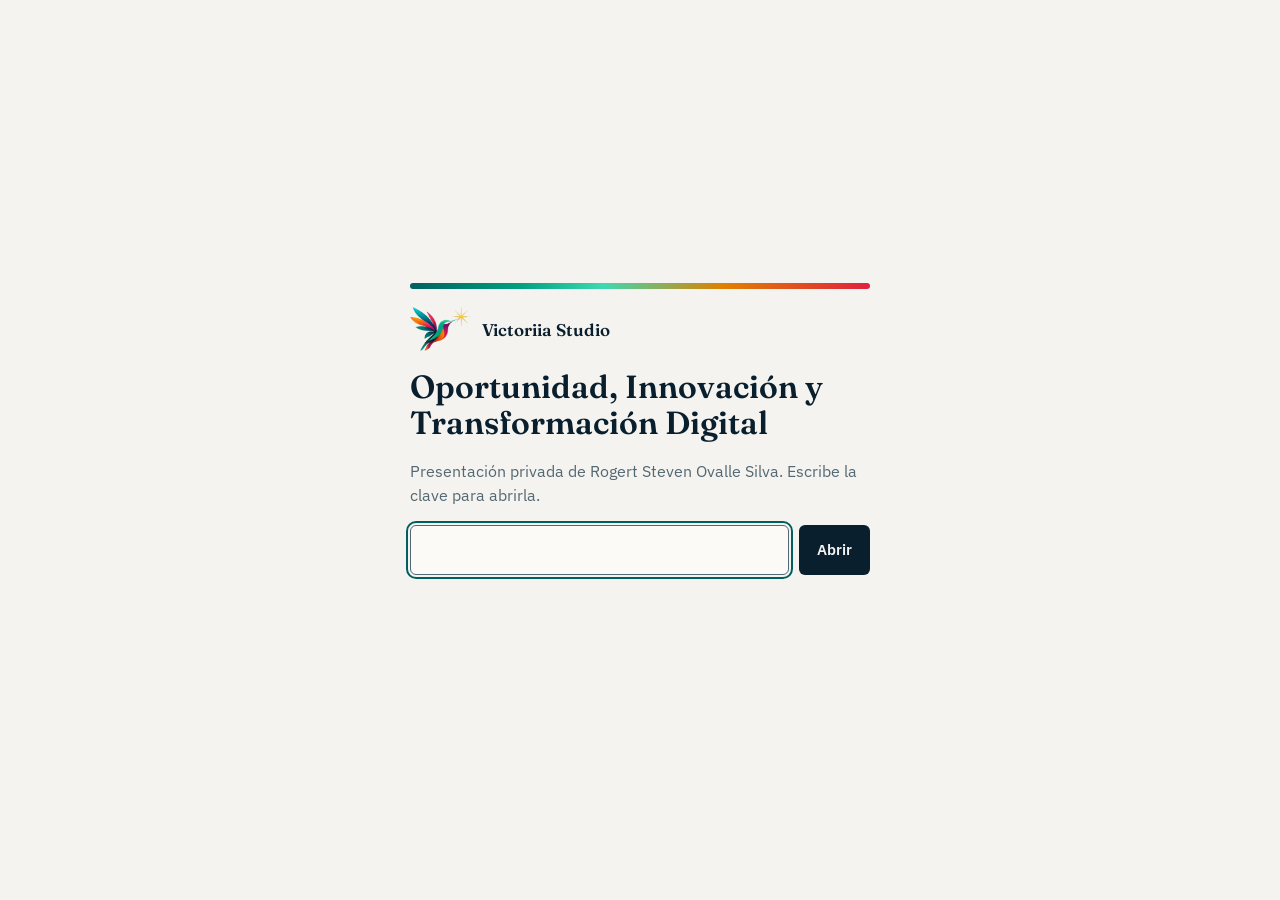
<file: index.html>
<!doctype html>
<html lang="es-CO"><head><meta charset="utf-8"><meta name="viewport" content="width=device-width, initial-scale=1">
<title>Oportunidad, Innovación y Transformación Digital</title>
<meta name="robots" content="noindex, nofollow">
<link rel="icon" href="favicon.svg" type="image/svg+xml">
<link rel="stylesheet" href="fonts/fonts.css">
<style>
  :root{--papel:#F5F3EF;--tinta:#0A1F2E;--tenue:#536873;--linea:#D9D3C5;--error:#B81730}
  *{box-sizing:border-box} html,body{height:100%;margin:0}
  body{background:var(--papel);color:var(--tinta);font:16px/1.5 'IBM Plex Sans',system-ui,sans-serif;display:grid;place-items:center;padding:16px}
  main{width:min(460px,100%);display:flex;flex-direction:column;gap:18px}
  .franja{height:6px;background:linear-gradient(100deg,#006060 0%,#00A080 24%,#3DD9B0 42%,#E08000 68%,#E02040 100%);border-radius:3px}
  .marca{display:flex;align-items:center;gap:12px} .marca img{height:44px;width:auto} .marca span{font:600 17px/1 'Fraunces',Georgia,serif}
  h1{font:600 32px/1.12 'Fraunces',Georgia,serif;margin:0}
  p{margin:0;color:var(--tenue)}
  form{display:flex;gap:10px} input{flex:1;min-width:0;font:inherit;padding:12px 14px;border:1px solid var(--tenue);border-radius:6px;background:#FBFAF6;color:var(--tinta)}
  input:focus{outline:2px solid #006060;outline-offset:2px}
  button{font:600 15px/1 'IBM Plex Sans',sans-serif;padding:12px 18px;border:0;border-radius:6px;background:var(--tinta);color:var(--papel);cursor:pointer}
  button:focus-visible{outline:2px solid #006060;outline-offset:2px}
  #msg{min-height:1.5em;color:var(--error)}
</style></head>
<body><main>
  <div class="franja"></div>
  <div class="marca"><img src="assets/victoriia-colibri.png" alt=""><span>Victoriia Studio</span></div>
  <h1>Oportunidad, Innovación y Transformación Digital</h1>
  <p>Presentación privada de Rogert Steven Ovalle Silva. Escribe la clave para abrirla.</p>
  <form id="f"><label for="clave" style="position:absolute;left:-9999px">Clave</label><input id="clave" type="password" autocomplete="current-password" autofocus required><button>Abrir</button></form>
  <p id="msg" role="alert"></p>
</main>
<script>
const D = { sal: "5yV6D6lobTg0j4Sm4/30wg==", iv: "MFaWIyuI6DrtSe1p", it: 310000, c: "D0sSMIVWATv4O8+aqOP7HyLxeoA3xqW1gQ8Bus7U1Zrm0Epw7dt7mBH/ghcaj6Pz2PKHMEUXy0weVEIqTPsZRzTH+qknA/SxpRLTmkMFByMN+6pf1aTA0bddDt6H0lP9fldfVkMtLowSTwq3rXnA5sj3NtmGX5JNTnwQjnRbu+bCCcyfsnU+U0E3zjYm6afsK2FPasgCJPL7IVsh17c80c+tCv9C7A4IkdFt/GYSvuYZ06EeZSMW7/cVevSCECSDq/198mUZrYFzztcRtusOdCVN2HktWJHfKErzeIdL7/0KL235Fy9uxrCh8EXsda0DGchLhoQQrBdk87Oad9OomCiHwkzRlKJwGd+NFEEcM15Bbm0t4Ac2SIkZn/dY6hTFdx0+U76KT1do6gM4/mWm0QB7W/9GxHq95v951LcFDhHCGVz5sdJxbF825FNZuVzNVL8Vev4SuwDX2HkZ7Ht8nAqxcP2ElmahUoxk41j3FzcKH2E9/23y67gm6cFLEIM5edzu4aADlTYrNBBKjRuRq+11LmF492TO5Ifk2QKsViDaw7E55HBp51b7aLKiHO54QihLMn11ZKTVIW/wKdd1LwM1TvHYwvn6jLCgnMxK5vxzPMV2SI2D+5ECjeoeaOltLR50DxhBNGnHr7KBofkyGQeLST06Ff9Mfto/BeVuqD/SQDsk03z/iMb1siuzG9xiTrI++MrdcPHRFKlNIHLUTwEEs7xei1ZD5zE+j+TlucLA3iOxLEl/kihNnXbKbxj7siR7ZAwChF/a9EPgEP2De+G4z1uEEQWz23AY0pyElJvTDvkIMF7gO0sdUbH9xCU4i+b/0jrWjyPJKGoxyrXMJsuxi+aPWYU3PS278dAjEoXvJp1fNyEhgzC641xKs/I8M3lBUC/YgT+po5i3B3PCqG0hrNHaOaCUeTuIJDoSk03ZrODUowiLX6ocpK/XZj/HQaoh22Rtw3iNWd+S9/joi0Nts+TWqyzyGcmnwlihLg5fshszOgvFJUMpt2dpUwKkTTfGkNx51ana3g66NhQt7S/nBjelGtKqSde6bMdbQ0N1BBKP/Wpx+YjLGjzVaEDY1srn0BOFENaUzczcQy7ZU7hVURkL1I0OPSVmwL1tJxUOjx+9ujRbjSKuh/roc0mWxcEw9acz1DVngepM1rAJjVnaY+yg6h11T/CGJA329BKR8jhk5HZefkz2bi9ow2gu2/SD1UL3wxAC/jyLFBMPnYL1b2hMiqhdKLmQbtBb+vF77lbUaRz1g1eeVC1/kI0ngtCcRVC1Rrg9tAK91xRBqluvg2AEitv6VbL2c81nnv8+o21pFrdtPHWrQny+hDlBwRXHSJcPPsApkbS7ZskKY/c8MUh2ehzVKKezqIkj5hc5J+Dh+pRGyafWlHAbm6zOLylTLNJEd8brkmx45LXguo3sRsxVdZolbiDZTiDHJ7cPJsYJ52p3z2sCe8Vb6ODY84B/yW6of7EXEzcE0dD4xyzIiERwpsz+AtA9uwgen4D+sSWQTD3wDD1MnrnRgwpN1BBUCjEeX5j1IkDYXvXyesmVQh0cxAc5sesvJv+YKPrh+qwfQ1nfSF8RjeANDk6eEOsclPjEWXdFmLvU5a8uNTTZnaAInGtTe3x6N01eg1r22ACXQTA9Dozp/FZm6CqCWN993C3TDaTAPBclmXbhSQk5QzcJ6+yLr5izR8a/FFCjVw+kuhD0ueAqK1SGMhoYnyNIGpGtgd/0hmbpkOvV0Yk5KdZ0+AJQXHt76BIFCDT+w4tdJk9k6brQ+ZAGx63bdVrTMAEg/DzYbBPCFEa/b0veZYfqDslyIqxsmNe0CRFrQ4RgxaVSQRxnsZh//fQm0HkqcLo95FZhyVI0dtOG9Gt7TJZW6DUkIfThdlyasieBtv0hUJPU5e7T5VkF/LKdpzoIHF/NboSxTCPUo4AXfKhdZ3to3VFZNGhadB0EKFfrH7b9C+2HSNCW/[base64]/UI50gBfPI2LH2AfZ/ENmbzSokjyo8GoSkcBik1QXWvqLqKWz1+q0Pft76enduKI3HfoIahut/Lga7xiP9LnVjQ2PiiFiGRem1y44qer1y7MGJ8BoMHq4xlF0tpAfwJQm+8w1BASYDKV91vJ5KquonxBRcWwe+EX29csfalmYDlhdkQjXyMDb/oddZgjTpEb8i03OTbWyhre+1KQbRm/37orKBK/eNyBkhqGkEb4FuS95JAAgacGSCrz3EMKswZ3n0A2DEP8romT1+/BNvkzzY6r2TBOiT4/pJ6ork35NPwixwoq4aIt85u+YLfeSmvobYpEvZ+gWNrSC0DbLLHBUQePbYe/YQofZwHK8rUmLXk08MRYBzmz9g5eWapoxb+HSiKnvwWxAU7BqgGNPPwfzfLUNKm4s1iKYWn1NJmzT2cu4znTYfTy/wJ0/ZvcX+B7XAGR5zk5Dd0tINWYbS5Mx3zCvKEyTcTDX+VxVlSdmINeoLwvBTKxCYwro5sQIMFPVtyyMLooFKuXb9ahENLb4RlAoHHJx3pEs1hfvxB3d6/[base64]/3OUk0sG9ptDSSaHGPALEwHRbkQWFt5pApoXyRh5lbcP4Oapqwl3GgkvhnuIm6EUNKSdX/oqe+I6+02K7wxvyRvvqhU7ee/WvkzlO3DSiH4oMhrOr1WiXtJTAlViYViaYtXtvTj9u7zhaQO1DxddCT5jPpClTrCmNmIPb4Miq+knZ3svHUMIcNslPHNwduff3UsxK8jxeKHuFRzBMhwvH93UqKs3NrACAobbCFeo2lxDbmn16m9DauQn/uhsHMFj5AQ2Q14THoWVDrS370wkontC8mMzbw9S3eYcBEB19WKoNu8HrtbKFcMTM/VTfDIzcg3LNUTq5Js4rDKCaoMr50oUSUfVNVtlahqJX1X/Hco+2/wkiHCgQ9RDZeOJlsjYZ80xezzIVZExBZeZ6swq821ylcFTWMepfpGRQ60SrhL3VHgfufzdy3Pd6/1kfrQbd5Iy8oYA+JLFN9F53EoErqAE9zcBWaZXSFREDeUZJemIy545EFgY5aw/DSSQrHsMeKemCyl6PGFk/sM9i1eC8jAldN6Zr7eMrr1xRve4n8wy8YpWViTeAv/9LaqTPwFwQH5fjggmkSHU6bPGWlDQlBOIL7s+wumYA4D7R6eFVFpUbvpp3HRF77Fo1ikrzb/zuzXmvUC5iHntxwxNo3OhmDBOk+fGmyNLH1PfaYNBnk3sPwkRZBdLw6EVV9OGnC9habiP1aH0JPT4dUbn+2KgS/aS9j4wenTbLSxooUWmKxZKAKzgkUlKh9P7kk7qw5Vn8ep9yF9K4OSroKh4rLG1nEz7KkTVX6Q/[base64]/EQ33jd5s0iAZnewvS0AyOsqgQLoxAEV78vK7/e2dS9YJnLop1iAniLxB7M2XpmD78E8wVnJbif0yZcEjrtHHEWy511zN61cXYoPvxswKR5sXHb/84/xpxu5RZkakNxB5gG2Apyxt1ndQlmzZEbas8Ry9u/gT55FLazy8aRhvDX1+jy8RzF4EDYA6Yz8HC6hz3YJ56BgREH+Nahzw14tnisedcw8j4l4aDwmo7MNWEpARygbvETKblHlhXxDRZwUW9EQjD4WIJXGnYVvHW2XnPdJS0aQMHRJb+3+1uteNC+i4sOkhYQvSWPwA1MIwRYobaG3DrX2woNkU5DV1Ad0kv9/OEAM+yGGy11PeB4tph3wXo1lkPN79Bpt4unSJoLvePk8fA2GkEd5PwuK5iO3v5j2D4qIskjKCF7imw7B4K66Tis71mp/[base64]/5Aln8qU8kT0JwCxfMjVs2qw7PKi49H/vR3MhonG0q6o55ai2r1fS91Z4c0abeLVIvcTJbXTNFePFLbDzp5c+jmv1M4I6x0QKX+x+L+2LXXwN1/OEDSZFruydMv+j8vss1jtXmazb8sEujlRdD4gc4AEY1DAe1meWn1H7U1q3iNRD3BnNGMCs1o+pjBy1BuhfNTPxWnTL8+sv7WN80e7GITB+8Bo70/Op2mblCFaorLc7xSzdbtJVqz+xCJGWfS83piEYHu2/uS5nndk6SpiO2o/5pghqoHESIXGbclOZxQHMJ0Lmycdac1yL3IEOAx/[base64]/3t3xkcLDgcDj2FqZImTfS4kqZw+aDFcbJe6v7nX0pl8LDrNa/xAsgZfPLYrDyRHkOtaMA3idygNKfZYvTUJQTu9GdhlV9oGaK7euSTBHZwfILKIBIcmmbZJQfzo9DGtz8YNOj0gyPqnkflWS89fQAhKfpF6/xt6jme3Q5c6eT/ubJviH02xjQKvIilrqzamcINSVWrrKr1Yf0PM5Ir7xEFBXZ8ZPcwqZ2mVZN/RY0ox/Q/aRjXMJ57ihGt7y14pKUVA8JxmQ9j7tZ6CE0W2vFKNOewOQhXNHpL3PA97MdBKfynB/hid5W0htUOaR/E0XoxjNG/FjhJ5fepNpzXmJr4Mx2aDp8r58kzJoNHtnBrFewiGHR1tzUrmS+CEQjQAj7oATJVjOMJEiTVcBZpW3CIOIBOrMZUINY2kr8wzV5GpB8/sW9CUAJ3fzNGnmo4C8nGrqZ64/MKhg00ykuaILaKEjqbf4+lvchQoHl1fJ/eq+Yu+Xvfh8fOd/jhKhJOixW515C2p6a8G0qRgkQTcImhN6RjaO9DYQOMnqZ+AZAcTQhQtRnYQcYNlnEX6+uVBWfyV/IpOUZURsfWjJ391Lp1yKegBNbwHJXO4B8fDP+OMI7ofTNZIzpEg7sfdRsPIYV7CCBSGOM0ljk6JhrolwFGbo2MVqKauaxkRGxW6XuOh+1rb22NP1QDpwq7BXjFsKiHBv+necEsjVOE9WFn+5nM5NZouwueZscnLsARnDld7fjr/WAql7O6tV0Nl0kDu5+Wp2tvOe0g0TgG3KBa7Z2qDV0dAiGh8ViDMyQ3gCizdECZ2yf4tYEWzrhLoJc23I/BqXe/lm3VrTqTOjYwjdpdjX8dXQmKflXswsSEZsJRwip0XPQUANuZ/rQrUgZB+UHe7aNerqRpNWRDqktuE047XBWxHEMe2OrVpILo1Ei5Rg46Jzs9IcRbkqE5NjcmpUz4POEvsXah7hqljbOSHXw1saG9k7MCYw9x+MW+wgjiEz/Y4AuFXqjnEa2+WiXVJp9WbNUc9/g5MujJEDI/mCVeuaFXLWOvByAMWnZEy/RyJ6GWCxQ2Dk6nE9sEekN0E/AptnBGr6rcJpk2LP3fU5rT8JdBHjWcfJHyeJHpso2H0LVKZBS6Pw3HBB9b4HpnNoEvTozM55gsyQsB6DjbLi+VcXbFolb2ZuD2fPmfNPk2CsaWqrxtW/wW7aZHOrZjimFH7mLxkkrOY2xYFe54YF4+3Fz0tmkg7jHVCqf7qRq4RvXn+9IPt0SmEKj6rlBgmhmWp41bwjr/+QbwWBRG2sof+QrW7T+U2oKlQkCrORiph8w/WizVTdq/oT83cadDEuM6Z921TbK3Exk7fkOQhznA7r/J2cv9bbUsSQjkXnpB/5s3QpMDPziqdFa9B4thNhD0ZJ9ktEzhNld41vE1DvLBtC37y5z7u7Q6+1RKflBDfJFWovl01J4g8r9U1rO74f/CZMvxgRO/zc2jST1HlG4Q+6BgnzrvEg22MznbUiVOyH3FVnwcF7aGOhc0JZP8DiZghM5f4McR2zBKdrXSPEGuU9Mom8AhfaAqdkbrwVYCLEiA6lBmImzGdsN/K9jggCuSdZxN89zDIgKuVlD6IztLEYdcR9kukIlVaSAa7/7iIcKbFxYvN+XMNH73JLEh3IG56qfVPeNidDy/UolfR5hsWaEfR6PYYpZMStudW6/XfA9O1X5m4wESl9HK2Oxe1kbaPCPT01grqp8iwgICBTqlBv2cWi1ts9sHmTyGxZmxh/ontP8fwK9/tQKrxl3fjPqMxltqL2Wq2TODSrubcOOHTXwtgAZgfbNWUJflgGCTwrdm5IQWWU7qVnW0pHd8exASy8RY/M0uMczgOvQ4MtQ2VTRa5dxpC2j23gzR7776h3Cmdi6tRprPECcb5vCNQW5VWdKDEzE//spd1CAvYZ8zpN9a2azs83cUuOvEXnEXXjZyPWyyXqyP/Fc99OmvIWt1munmePXmmUYanug50sde1H5Ors00xAVsTpUTK34A+yO0DGzJb0J03nEaS2oUoecnup//4Ig8e/P9dtya2eNqtiIaigNpz3i/cj0oeCe0Ox2Kb/yR4ZHPOYZ2RLgXmA+VdBHf78E4jqHNqc+90QW9PxE4iiB7ddaoCnMnCLZ3upsFTMNrtFPfMsJSqg6jR9Z190pcCOTtlvL8LZ51awXUVy7HfJ16jSrJu0e3vWSwB69ZjnvSR/aiJwWuHnF98OEu0mFE5W/+tgCTpWCedCKEjZhsCIg8uwc6npvaVqXoJZb8TqSQo+LjJc7Z8QBWW+SjMK5MLnE4kjLOJzIRYI76KX3ZQXy5bZgxiXvdz91YiHkbFy2EM+ltGzMtRdwYKw5jVyh8qQNlTOxs6NKHpqZl2teec0DHQc/UpIOSTeJcsetyXqLiE+BC36o1upQbyS8M/uXoPam1y3IbOA1ZPrBBH9opGi0Vm3468bjiE8lu+QrR1S5N97n0b0Ika+hulICxKLYsCWUE9TPt21APrCPuUjA18miWZOQ7nAnQjzDPsPkAVmIvcnyAbuowH8QiggJKPx9PXMC7HVdz/[base64]/p4Nzf+VQUVEHkQyMgU8gGZDCfqR/K3JjSPHlyw4AmIJgIX9F78GFHhZZtcwo5+xPwpME8jv0prTgEb/Vx22kDO8rcneQ14jnAko56UqU72foiSQ6jNP2XKUt3C+NUVaxeKpr7kUl4T7B1ehrUar7EMaXYYoBm597Fvwr2+WFPCcWDRsS5JcNwdx0KErkIkLppbZ3/5Q7Kb2wi9o86ed6bRETwmftcdgFlgy4b/z9NsW1bO0BPXI6d2SOZklV5j5QIHcFGWxSYwMqwyv5P26oCUxj2g5DK9dI4C0678DLdWdoxBYbr5vieDSFdukmX7hgofGiz4R2Byo6ZcT7zLf7kMd4OIEcKQRjdNdd4ULamlK/7F6HW6utRSf3cI1DmKg6sya7A1NrMHAyo/[base64]/7VkW6CqCGSyYfareXX2sAcDllKWlQ3vQcMeanailGKyC0bqAi+jPkMOebXSwU3oHiX+3F49u1dZaU0i4IGlgcO09Ydd3OrMCPOfpqrGTfsTGDprOicYtBIjcoStliZo+6Y7o0wEUKDb9AcyWsITMk0zXCDc0uK8IaCf8kpFpOXh/V8wvPts01lq70tNrGxK1c8QY780MIM5s430yy1VBjywzSp6krDg3rY21WAEt84FmIr6ROo03eX4IKDeog355Anj5mM3J4IpqEwbLFee6ZapHxTiUnCqY0DDXURqMHgASpiQX9UIUzXmsExDwzJhHRD7AxABryXkfFE7jRRP/NodD2v090Tj7bGa14ARh4FvydRlcjHPee4PisMhx6zROsL0Azt54YbwNU+4pZGGBCHYmwyCo7NHerG5ZFRvd2dIuoqopN3kpeCtq4v/IowF/hj/XnX9J9q6YcEPZdPPYD4zdqH8Reb76zakK08YcjrHXvuJDvikxV1m8GuiSJZKtScwKhamxYdEs9sId4Duft+852wf65mV3H6yCXVHLsk8Zs2kAGjM6t9ASmxSJTqRPiKplDhzihjUDeaW6mvI1LIaZVjfA0Obh8RjP45axx3BIkf7WqOObKAX7PiTY5d+tMD1kL/okWZ/FWQkAp/KOV8/6lRn61Id29xSzDtTmHkiiQ6VkmkNknk70zCYZAAESsRDhZMQHYFQIzHtMMwILFGwnvtVGNSOwadCRFEGuCh/AYFKqO5WkIiBoHqpYqvxCUUPhZXFwu5azihD8wxgbOLT+2fhzQuRL89iVDVgXcKvmVypZLFUsZBDtPfqhHRmVbJMtUFNk+qzki2WsFCr28URHg7w2HHgiBD/aqwEZc+UISEasIcJeKMDT6lVIYTmelMo1k/pzHGRc6Tey9TOiWZirg0OharenC3D9qzb44C+3mI/Dj/uHvpln0zgSulhLpSpGl9mh0cSB5beImcoLdM+DIwQDyT7TVkbpGDQ3KmdkFk0khfIQytC/l1DUaDuKWgXjTADPMDHXOQcxtofXzQFAZsSJEsnxL40HuwJN2+XTFm3Z+T6Epe9YuZPh8EYHYCKxOh3/o/+xee7Re2MMS8hiNrg8t2PLBFcv2oiNnijGTSU0Ge6vSC8wEJnFHlN8U+nOLI4rd6OF1yXgoLFhHFK0vh71rqCZfEJinI99y3ONlLHg871YopnNtBXHghG0nIuGUgKzdJVCbXHla4663Kk9abDzCjM1ETmNswJTsHldvPU/8p39gdiQTWiN2hugivTNrOlR/l7H1bHFpVzzifhv7X/PZxYNGp8npBiniQe0huYuR57wmf27WKMhqE3allfyRntlaf2QPO+8uoTsw+kvUX9E8r80kSahZzDsbRXPZCQOHGn5ICifHCyRLv42HtGDSO7mHeiJh4//clFWmsD5btWmw2MSGd0TArrDN9F9wc3tNMhG/Zd1M4xxWmGeL8fjr4vntkXnXAMvb1UBTvgyR5YhvF1VKjsvrzpcz61NZIrGIPkDNEVp+KlsjF4Mqmx6tb5DbH77UQ9uX03mAZGNsomU9hsUDybS1w4lhW8MWd8xYqKWjL/TzSSWc7NIxJIRqSLm2svreClEZngpdHmEzWgySDfjS5/1JfoQFPy5jCMXeskcjDOiYYQ4LeLWGRmKayAqttxp6jx9zIr/YEIxBQttS65RStt0H+pqv2+trARnrHvxn8Sbn1d8TCUaIf/wusVpLui/MwKs2vvNH8KvgfwsP94OgszF/e0AxAeTMu4/ovuOVDZ2hZ2Z3FZba4QZeGM2ItYZP1Hl8Id4t/16wjnVq+XVKamHDNX79QyV7z8q5DYECoBHt/igC9VIqUn78/GXUHCoAHdPpWuzsT0Q0r26aZ5kB+e/n/3jX1NxQVO6VnAN+0/kf7p+mPGudxAnxhNR4IBa3beY+D2avZYzJYDd8J7vbq6CKZH/ZghfZt/Vq4gyi4S09mcZze1hpgfENpkzKcxWdbKzuoG6WGp9vYgm48yDJ2aA/It9fOUx6gCpmtI6PMM3lL7peEIuwpIxK3QoMk8yzAX4maB0D37vLWgycFe4EyahQy0aZN6cEs6P9usihhlROlR48I6RLzDNizXLXtguOsz9U7vF6Sn0ugnttToyisCYEsr3RM5K9B515eMWLTv/[base64]/9Umko/IviSr3PLD9lPX8oOgZsoO4XE+1tirMt1HJtPgYPe2qPTbSREVXe3R1lPSYYbKrf/[base64]/mq0+B/FSZIIfsgN0SNoCZc6JFh1/fjq9xlwBTSD8EzsNUySrkPWGcMX+lgWg9O8lHmKqXYDe1T+/kS4us2D+U9+unkIsekWkhe1hKlqbZVSl/w25JT2A7WSVZUNCUizmA0WlORFJHe5KnDACm5d7D+CVNJVxRNKDXfgxBEFh1dyaeKm1m9dNrY4S2BWnPp/+KmkYzoCuxGabcKF0Nt/B9sdd1IWM7vU5zMr9lxey1tp8bQ9kZv1k2+4lcALucJLmqhpUSpU8QL33OgIJQq9HVmQOdogGzjy0m8Q27tu6DTnMNmGvso62XciAJEnKlkzvvuHj1stJcFG/UQOWNFtScjuI90ciLaxFmwRE67pj+Fv1wOqDIMNUFGSD+FfTIJsyJ23rsA90HIy7m/Uv3vKXEQnYRv2Xm4L6Y1HqIKuY+632PhA/xtlcmmRNKzB9pwubbT6fxO6Qfg8w+fFF2Fz/GcH3aEc+xEFF1d+cT+zYQ2JQSKgFfb//ajzq0EnTbbh7DTVgd9sDIyXb9MUBwJFruTuhmMMY7y9rpx4TjT2V7bv6uWRLm+F4nbuY0/X2xa7BpYNOB8DWoz10u+piz/vxuTOEkMZmy50GIqAEL0MMlDU3dPWtzFCvRc7pAasD+oLMFfHFf8DTFDpzCJP9BhQNPkEEdUOPu65vVnbTIbxku1dP4pGgf5qDt/hXlVD8RhR9LSI7NkySyMC9nB5d5DkTnctY3vrWfyFCOgvSnYTeND75osaPEr1Df4EPHaYbij19JhWh+0dE4Vp3npPyeWVCKubIeXXzaZzLJO6LerZsZ3veQ0T4OMfnbEMjqDcJXSmM4+nVsq89GyXq/[base64]/[base64]/zJ1sz0YBenALxcIoIXmNu0WTwNlNQjOxQBCAcRM6ZlK8ArQzf6e60ZpsmJhFlSER3FSICLXS2wCx9olkYNfBpXfXZCRCPMxE8V2uiJyf91hhZHojAJQPy/1RXfcev9960sBOxzLrp/jyshUKumpr1e15IsFWrR+ZdS9QUxyVtiY7ySq3vU1MH4EVb2joHdRRm870/gRImZQ42QyfA1aNpJNWPTtYv2Uso0U5GFawcsoJ4lcSE+K7OdYFnobePtHFoGFF9paJMSmG+MDD5CcBzFIEEFDq7ebeCOPSSv9vD257w53tvscWD9099S8VeygyLMOeYe6Q/s9mD+TrQBR2JnxOLXqMILIv3zHSLdF88jt/qah3SPNsMhFLrvh8jzdOLf+tzB6SE4oYw786YLsahNZnwqhIdFn2z7WMo6+PSorQZV3KfVpg/UjPjkWJIYOwo8RYK9zffLmY++ZpjpO+GglSampGhqBISO96Fdyz4+6UxPxucNya5AtTxrcG4K1zXjjLWOsF24osggkUarQrC3mfk7KaMVH0olvSeZljoVb+nue3Dvrx2ygVDW/k9L3rvjA1V7EmVqikwbl+vyc1T0bg9kSuU4S3i2VOCy682jANwbhNUKhMgiE3LnPQwKAnPHQTPclOY2MnAq070fZTq+IOrhBXh81Ok9BEopfl/etiSE9PwJ2yworXDa8jqi9UqDWDczj+rw0GRiP/vWSy0K441eSj5bwULwzs7aFblPU8wqcRynpaMLmjTyiBwYWsUvuzs9LSaMLWy5wl0mxsIA4IWSj2dCnnlHvpb5zE4arSj924NsK6/NSSarLkM/SvYhUB/rCKV+wd+G5lwiMZI5XXBfHMYjdtCNQ3XpiLGmZiMlv2QCsSYIV++cu5gpVSfaduKya31Rurg/eYbHoMowVFsYbeS6QTI+9758zC9urh7P+SDh9SCl5WDSBNiz0ggXyIpDHt2iv0guS9tRSLoYMnRBUwr995sqFvBnSMvHCQCVCnukaM3wfX9ts1h7n9/KLEPZwE1ASzaetLG5Q+uZBP6uPdfok8N+AM3RO64MGIS2cG5HyMbofXEbQUJwKhKWmoz5LvIelIE26/+XvefRa/Wjm49mwbp51o5HleUTE1JzX6P0xbxqXkCBUqQ8Al6NorgBEE18eJ4RlMOcAzddrAK0Hd991HdKrkDXP2/[base64]/hfu9jVGTa+J2D4Lz1IGH9FE2Oe7jNgBONGAB4XUQHdGVhSK8K9DEt6/cfhnB9sXjST8x5wYO4j39dPiHHAjbkTcM8RLEZRjIcrtescd4KJ6p/lDFgFqocuV3Xx3MAUJVZvka5SssjzYQplsFIFw4FvU7C2fnA90r7wor55AQc/oMivrgSau+4ZdSkZEJpeZ349Ef6aBViU/[base64]/0eclacgTK2dVAgKjhoUPsstawC5RbysnymOp+NGOtveufxaobzosqGVuo0JsqpHH/[base64]/Fk91j8akErIsZbIcTXWa37YzS2iwE1kuGieE5CxdRGUFXLU9dsGzwxGDJ8K3c5C5/ukuXL9xTtPImKq5jPyj7NuXeLW+hPVxeCjR76GNX0ZFbwfKuNTr6lv2ZU1t0i/mn1iuyvx77sBmf4rfu0JXH+LswMyk2x7CNDE6U3fRyDPtmEnjkBQc4m9T5Z4rW+2MQZQrHEVS+YuRfTtt4LXdEhaQk20AeosGW3WQG31mVpRwD2nrP4sOY9owdIyzCiHh/kjSwVIxK+PEIjM2Qix8SSyfsInvrfrPSs5O2vfqnSVK5cb8s/jpYkdgjfpCSR8l2VnTCtRGlybYE72zxshp8dx/i9cpgvpLJI/R9gCSS19bBVgHOCvmL8b90hBW718qG7gV/tMgnwNWw7qmcy1ihwF3ES17Lu0UXxUfOJ9Wk03hroXZmnCY4iSPuQ3qsCD4Yp+c03ou3Y53kTo22uLQQgXELr9IMZI+5EoPpOM1HLmCMf6/iRG3y7L82jrIuSTUX0bruTq0ZeXLf6KbwZaiFYfFWzXmte2RTHl0Mc9Dka4KMDYOOXb7xcbf42c9kEOInsAu+zOFgEZkYFcr1fl3/[base64]/L/cX3RmN49XUvsrvRGxpl3PJiuQ/2AbHejbdOWvWCcjJdPa5wamppAQdFSHBD1uFpyGyNaJIrg6byDlF6vRFhxKqRm0rUUpgteNEO580BGeHp3pQqc8KUg6sQDa1jUqRrXGCStZbSVf2P2kdpnUmVVhq+2oPvS81HxgDijAcNSk1C4s/bBwM1HJEHqTrI+m4e0q6RpPWa1+w8l/VX8YbldS1MVIBR9wL7cxkgiN630GU3ep9ELff1zzzPiI9FMmfOSmEZAba5BhMrosxZ0wf2ubgdmW73JesOuZ9D8o0r5firE9D0bSkBfCNG+Mkm4OG3SXTHKGK77JVZ8HDaWyKz3oK9d0RQpfkqgpJy8a2iANs6cChdv2/js+US9uYog5OLOPC+hYendi43+jXTaLF1zkeM+x/cHlsMyhjZPKmmdLhJqoV3yjkdj3LEzXrTF3tHoNrds8FA9mR1j5RTPF/UW9jVI4wfodE7dRn154zwlGP6PKXc2ybzOMVucOWYIIa1qQQ3K8O9JYRIRseAx7hhH+LlYhvCL+6fRW2Pr7ZP9wz84rMeIbbfXBjt1e9gKOjR41b8DLcB4/TV+o5GODA6XuGgRmfYdobByTSLUQfw4NSUfQpLOsI7ScC3Nz9RihsR8d+/LiyYtuC9/gi2C5nKXW7LazcVuodhQqzzTNaYyDwpH1HF2jZxMXvScOpWF7ay5jErrWI/umc67R8Dy+CxMsZYC7spqDDArTx57z/jjJV7MFogjnhKC2Z5H9kBYkhlEkQqw3yvQHF2fTGZ1W2Zt36TzVgBpoROjxnVoEfuP1R5maayz63qWvhwTO3cWWlWfjuE5QA1SzfbplmIgDMcF7FaYeOtVhnzcjEO5OuGQtV/ux3j9GHU/dAFj0pjuoYspxGt6eeX5mi2mnHBx/7fN3VRZ/o6oV3mS9FJZOQ+dgjDnQ9zsbtEL4ABaxP0ZV493DVl/NvIBpBAPIFs5jXgOGJrbOBDC8TGitjbbo1n6NGaAmMOf/QMA3AsKv47mRHUbAHPM3iPbiB/uNPZ3Q5R/47euX54HgL5pSzz3qTLkMEvvrm/MmFpqiQTyLKN3f5Dk6ziiysLIQvd3gJMJVoGPq81jTVq3SkvSfPpuNU34OWuWzemA2v2f6jjiS/goJoKzVHHNzNC5S4vyy50HMO3UCdAdHfVLypM9wotA2BnteNAEajOaZrE/eZHJJLifwExPI/kIKUsOM74efziceeizEqkldHqTvYtLsoaWMJilXQ+2wqtUzDa8ODIxDU3N8kEeC2kXZAqlnTR43HqjQWI4t6hYPdL2QEYOjXrc/Tfugf3NkoNUMPhAWS17PmwMvcKIGIywv8yBytSnY9Zk/Jo34ku4PaEIfLSDaqmHQewlecB6j0eetylgh+w2UXgV4ggbkft+QwiMBq4hbn35qpqiGJkg3sj4pk26HxQGbKOC/8Id2Xl/GnupMSZuYy2hGvrKDlhZgucOLZO587VBXe/kqrwuQA4VIFcDgC51qbz8p5S4iFbHLc2CY36Hatt5ErrTto3PqwRMe6hsnKi72QVZMY56a5Fsae+y+BLIWYYOwHzixlNnfff+CTupuXy92eVx9wCrdy3nfNbsIaEnA8xgprEjJhfoys34+5YgovWDvCV7P6jApNrJvNs1J7wgIO364/4O/vG/1/GKmxCPf/bvk6/7PNtPOziJQqm+jBKIBtf3KuXAQwGVWxnqYTLgvV+GTJ5qnzTNgCIVzdiwzGVml+lw0jKgJ+1CUZwNZAKjSxBYbJ2famth+N0qE1Wgw2NDdiYXp+LwRDafF/kiqF/k9FOHo+Vxc8nK4OI4yAsP1XmEUoAdWfBbV2uQZfGhyKt4mcaBvXGLcoR+h/66ZAAWXiz7Bgetj+OqDDBApy+JJn6M/jf9yZ0HF+rg15Ryri/Kheu9WnNxQBG1JKqg1lwCvxOyMLGEc5wFoQoFiXUJmDkCb+v9JP0E/lavijFMFNXucwXLeUtyjOW/PnmY/Sfmv0zfI0DAG+n8leMPmXzlvcX2BxGHSG4O7Pi1FSeRHrjcmuvuv/8wdRiihW4NRH5rJkbfVgvW0qUibonPKEmPy0yD6+uEdGLh6ffLxTE9MyjQLT7nwRZmCt2PlaF01TDffwM4GYAzMyH5SIW/zt15o2Da9RjpmOaSzANw1NYyl+UzQzpkpWRzvVRlhna7nzkaVIrcQIX+8s3SyyP1On/pEuZ6WDneKnxkIHFFIr3GTB/8jToKIUNPks0exxczht5DvtYjVbq3oAcrcqATLRZe4Y0VhojwoB3sS+qoMJwXOsgS9hpqyR83yECpgsOGO9emJcaFynXpB4zjxZaCE4Bqttz87HI+0jv947Rb8ZvVNOL6cgRcPPdwMAaFaKFPr55gRpnoD4SCNQI3uJ9TZWaBRcq2NUiskmgfTcnXYmb7/tl+u/35GN9VWwBDDwAd5mSmYrESNCg/b+q2gjTTDNvyHov60uh87OhYlnUwbtCxeLTQN+x2/yAGFaeGhmuVPUn1vbGpCMFquWNgF/G3winopcTFXNuMg6iE5HaIjKj1HnKEEXDIGTFle2yX/O25LyISSehQaGY/FSVv5q5UoaDMS7tptHtcGGaOPe0h6JHaQhwpeKMQi5zWgbNKhGhatjbUaRQbq7B4bj4JEsBqoMeeWlt6MO2xHoi8MUKFAjNsywR1771Uk/e2bUACkE16d7qIbaEGkwPphO0H5pvjY5FwxRFrq7AtD1QWe2QCwFAw6KyYarJUNam//BBC3vQ8G9zJuiLK+1fLGUZjS+Ri17R0TaR8JGunCS8UJ7xvDnjMpWN41Ttk63qXlJ2mHHIdkH1ap7ifurltLfY5OvvJi+v6446JVKOaA+CfoO0RG8O5xDi3mdZgRFwhBATTeIsyCh4oD3Twj0UALXkfM6hwmmkyKd5NG/0S3jjGpmcM+hLjNGVDqTOYhOb7pTNG4cSRDQ1+RUUh+5f0r+X1e8QHhwNYOR5k+qsBPvmT7dCxoPmit1jpGJyo4lA1bYG02nG86FR/aO0Uzk4b4AGPMDMxE6pwTnw/20KHls3PECrqtyxb+LtejefsbKM5kIRdzdN+Wo7D1v795WIfw4MRdAosqrTQSPL/2pBR+rLi2g8JN4a/mcFfD9KZJ0VWE3iR0FbT06tq0bAjD9UXek/4+MAoDJOEcrhxxIt2NlrapTEMEfv8Vx8xOLsjePPB+cuwnTsxFhKQfGV0sJACuUIGHXGCpbATYdXqDk3pHDyTAGvQ+PwXWktimbhn4D/FPvB5e6vHV7xxFNXa1kT/lcCA4Vll9L8cKCy2xabW6lHlqH+yHTWBn85DO3GFExhRPjjB74lB8l526gHB9bDYjN2AmzUVN6iNwLRh3YJll8u64/OBrpNpUY33FhhhJh9APZ6zyx132JGhwuI4sBUj+9zuxRZ9g6/jzougNpP8socZhETXytFJoij/x46uBZ0jROztWVkJUl0N+wbpud2BUj9P71o8amtZI/H2czu7V4A+jLNcUxT8qBSOiyAYj140oAIxoneu3UlTDE446yeW+zlx3D18Kh++R6wlaiRcPZPjx808Nc2arcIa77+iVLJnLzRirGojbClTXQE8f3cFbhH47UdmQXTknaon2uSJtrAolSnrSrZMwZ1OlVBvToeMg6UlZVT68PZ8yPpyxlZ11vypy2n4AQC+cU0e/pAfDWltf43MFEsepcOEHH8w30KhHPTK+jcUbwUBjh+k5hKxh7JDYjgO4awAJ/OBfJ0I30lKVHEs98rwrzkRPh4n02bmi8RF9QZonTeM3jtoAjVnu2BcoxmZCR6Pdq8mOhBwIDKdCgZmItBI2KJm/GsZrctq5PzUJvwtlQQ80P3zo9d580YG8vx2ssBUrtsBGoAG8JnOMVLaJGm51Ay2ELlRTnPLEivlPY5vhjMM/T6+k7DuFdFOtHCZCIBg/onWcjyVuVGaTRyEVIXK44HO2FtOh1AKKGCMjCLd9fnAFADe7Hf3lRskvusohajTNY33TmSzsPD5dropH5OmRj8ZRBvtQ/K/IwpRSwYhcv9Fzk53wtwa8twEuj+i7aRVKUJ6R8GLbJNxGxNR3TQSD6PXKxHlU/SHlKQupuTmQNiorteNab40+7jXbwIg7Ey7GZ094PDROPLnJLSQXVVr3Wm/KCAvAwiTCxWCjttTsFAYjq3AyL9mAnWODVlD5Ptkn48B9MmCEVGeLN2fdl2a6BM3xjWcWVZ8KsT35lALp6OFachLo5RJGq9Q9jggxNYS7ln32ClyY2uBs1K8jdmZcH7bsY9cLRQQnvnGdxEAtpfaWA/eZXqk1TavdvKT0hGUsJj7wksJqMS2LxKuKAYA27a8tuTcguoHw0a5QZgBYtdemeid+lBUvgda3nR3b+hcIoEEj4Y/UvQpKGO8sqz0w4jAj+LmtvpHZF1hy7rEnK+yZQ/uG63HeOCV++fH5Pd/RN8IafKJVz2rGYMeASDKo4VRbwObNhWUKobgldlUHr2rXVvP35JerJ700hAE3oobsr27gqw+Z/YIJrWC1YLvwVosc8uknXwoh67TnNjmmfz8uNIRxexe4ft9TCRFD7OKJ9W2ZVR4ocCp+/VTgB86ZoHPi/sijxZypnZXXvnpMFdvJsClZzRpZ+fzv6dMNaXoB2Mm4a7JCRMSCocxShbJ8X+29BLxoNkhG51AZ88ytakPidTE1iugVbdVEMpeR7piWzuOlqbdmFvzdH3Q/Jm++akneAWkoPOtTpNZgyGqIpvjoNQihCT7HSirRmN4DB3XInZqoxByLMI0JeY+HYRgcf6hEpw9E94r9R5B2+gbFiH/xGS6aPH8IBtYXRNTJZtnJDF8wFSlYHWq3iqrljRjem56SL30y9eHZ405qgZHAH8ic0vitGGA9F7hpYmITdBvo8I7gs2Euftmd08GSzB/o2829sSVJOPFO5kkOCOAtV6iTgkCYe+2n5edWnwchpIconfF2T3GuWo+cjFJaUcwircD+Ejd0w9sIhEJtobrj6xXx+p3dIxQAhL1yR39MqNVZdO8JyQZo2bHI4mYeRjq0P6ubKG8OcHBWLunssP1793FJsLgLgLJh2CybNGBYv5umkAyXpGOrKAY5q6TGUgY/UCzvWw5Ech8LoCWvfK57FiALNIS0kvIcdt4aRWffPcHmiLNLzadBuJg2HFLpz7riV/urB7uYoJbGu0QFndaHy5BhUP02uehxE/eN9KvGwj/uFvAsyz2+V3fQg3tyMRkYFg71Eqw3UCVuEN89V8CKhb9uqw4DrWcJp2FPvP/u2hm/PeTSbNSdMtE3Nr6owulmBs3Ws/br0u9i0TWq0snQkHU8pnXsoAW/Ycx69dPGoiyNozoZnEXBpXpF36T3QNWzBXIZj6yTHSDjmsq589qRRrqktv8ocEEF+avh7Ke+IL8xrwUj7vkirUKFXn43LuFsdxcbHMLxS7Sq7L57pCcV+3UOx9Jk3dwiI0PEaZOLYazqdrFXaWSD+kXrh3tDa0ImVE/8fHTfucz3Zz79xp8VCs8cTdXA/9K+gofZnrOk2W8Mlw+5tRxx2jkIqlhjfyvDF1eQPOSZwnhC8bo9FmibgtDT1aWIB9Ch42oKln7TM6tqZIAhkans1WJa0TFXe9/NwCS83owxovGNKAaESn3QzCI8pNnRXM/cSPG06lPg98AQswyM07u+tgHlHfJXEdPo6BhCSZHwhMI1z/f1R5O+ItRjMtfpFBXM0tBgWUBUc8fLzKjVo9xkVyPp4Q2EJLxvszqqvXyQ2OBj6JPAfGfYpa+ntMadTDchYqHHX6LrpWXVchug2Czqk9oi+LDeWV4dO36BiEDj59CMpOB8gUYGB6cC06GgLsvxQaQXGgFPUZXtmyvcOaz/VTWhYQZrKcXcHTR01mir2tNJ9ZSN36ufev6x1MDU94GjLkRTx/0JJHmLGfJl+E3x05ut88yzBWsVyE2yZZJljHC/5I/l7qrA9rjDt/AwFTh5vQf4dsdlQBV1kgHhjr1Va8VfQDxWqZ3duvM7zDECoBOTaJVi7ci0oPix4GQRzrktNGYWtWEs2ScZhEl/8X2vnUJqi4zVsPxgSz/NUvYgqw75wXW/dbKfRxHYeHkbm+O3glsF5QXPDTlqsKiGRisUluUtZD8IpTOEtpj4WfgvDyzRbY8sD/KyHXV8e1sQffdE80NfDUIAJpVMPyUVHRu3arcXFscPJl8jVnNSO5Xc/gkNw38uaFmcmNbRprzeQ0AqsXlXXG4bx/8zBZcW6VQzF2ZbN553lKebQZfVZ05uRonFCjuIXOxnWivbIWRORddAZ0iuJ4Ft3o0I0QJXH/k+B0x+oImOpF9GatkZMrea8vMeW+zxrScu4IRcMTcX1lO36toaA/c4pkZJkQFYr6lHi5DgWYrZYhKlp8BCG6/9p5MSGVVNctTsooZgLtzZ73AO/IVd/fO/ak82hRh0dL663dxBP9FBxlnurx9O4k8bld8GduNDNiQptuTBItzmfIliURVpxnzqi4OZRoW1fmugepYWmiC78eTfEOb+NBPyIfj/lEE3GSKVhaY9QQa6x7YiAjZOjzEXAbXK25rsKAxWQxZmAeVsDslGdIH/Y7EXPzbeNu9+Wlzp/oSR24C9c1YjKIcxTLWZv19MQd2D2Tm/9Kpj2rX1vRRTuOr/iLzkUmjTpdv6YxT5BxD8u2M6KQ4g8b0Zji0Fx+3zRW15rbqDH+Ub7SW+7814OzgDU94SCzNDGA29Xhtc0MVJF1UhPW3VxXC1hOC0qKTls9/16Xtf3SLToWwsDaO/Rsoc/QHKQsoqFR/zuitUJEp7GYPWywmoaZqh2Q4p/QL8F+IsEv8n2eOPZxNbnhcUVI6Ck7QrfKgekFGuEagZZZBsKJSUnzQJy4Yw2zintGlPl/7aKJu5+I5LbwrzNHX2uA45OACRjA84J8SQhBQYeX/sT+aDqzvRlcShBaK/QN77qphmF5a/wAGE0uug+F7RqOyVefw/[base64]/WUs1WYKrMgt8vC+3OZTF45jOz7EOtAHIXPnyv4uszb8MW9S6ibPjIbrYYifmNehEaITY3R/8WDrmjRIIp1l9CD+whq0hyqlxEQ2Jd4ipV52EDQhotpEbyJiueTWTY+/LJoiSbpgVMYL8AB5j4R3FaDWEHdQZ7fWsErfXextj+aTOkuJH8tVdPTE/iK/0YGNxvjV3X+8BGd+MP7ExXlwc5e46R2f6IBiKcbCG/0VnExUYuHKBX7ym5DjW54qvorszmJd00nBBRhs7kTHFXr0YkIIzyvmQ0fdaDLPnQHGoYrDYlXgS2AaUd8zvOty64nbsECcafd2yY9NnHmhw4121Cm+aHM5BTJJclRb9UbmcnUtuasLE2mGxcpwP5kLHTEskzqmPNGPYE75qdV+Hxyo/tmKNg/q8YyIggWaap+w9JKzqAhhoJ44bSC4xoLyG87Uk7T1UqBTK4XllXG7uegSoFDA5WP3yX2qtCwVoBfKUylgZXfyYuUDzdhV0gn2jL4sbKPWwNJ8USfNcGXng/AYFCzMeQOB8FdpqhAnwFKH2Eb9Ar6DZTWO3Qiwg8fU/wOlhX3KmQYWG1BddMM0FMMvSh3JWgC0OOPNoihkBPPrAiMsLzOXdHAwG9AuTlVxvs4DqjONpyveITSpXLVU3hM7W4IlHEL7qZSSJnWzjOCFWknwcM6BLiYwIxVniVrWGSkNpj1Yly0Tnbl7wjO3qKa2xrUJgCMWZr8KDTWbePVHW5g+BBVkGj3+0/7pOVW4iQ/5Oi/5QPbCS1jZqvXYIvVBRQ3XRKE02eHd6G+F6f8VsjYXR0u//q2SsBUpiNblF7yecsT8MST56EIy/Ievcoi0cIQFjPJnN4zFcvhdGHa6gSWyDiiKpiaTqpa+TKdNulU+ZXeuPn/MDO7ojf9M2FsQv1dleZ+XAs+t7Y1//NzvuuJTGet+rSnJZyrskNp0ZtErYsR7HrYlqu2AxpV7Tvm3icYH7fM7Qd/EU/+n4iZ85szsR0Y6EXdif0NT6fsuNbj2yuNXrlrkONOZ0WdRCkqBGMc/YkRfTbPPoREBqkiTi3yGvvtdOYsDuqvX45pihoEMgJoNK2JKP0fo5b6l+V0TAlAEzf4C6DSc7N8xraWPZurWL91D37UYeq2KzFTTSbUMWGJTN/0m6hwgtna+1o2ewfwV38AATYaUkYV23EmKwSvJlnXTi2lF2phyrsOisJG7AcQR8uW3OIQ8Rae+GIawJeU2X/w8ExPZpTQOW7XT2TIBmxpPVYk9QeVQPUj5N7FNc21038LgN2VlJ4PvgC93nLoYV067MTj2IyKtrpei685pj1PMUSBL+Jq+kPplFu880DwvX4YePp58M4GvQltrmoDWGTrlLA/yA/6olYo1vacHfK5l2Em1DLDKWuB6OQtuCNSau/[base64]/mZisu8N8uRaGocR8A0scVnMKBlWwvgZVdPtkvZnoJ1fZ/bG8pNQ6qbL8SZYKXxxMPUWHQ/5ncjQQIxd6r1wm7nc5idMgJuZkfTWXfnVSeQKi3+BUkWgkujMbZ/iXEBZjd/ceDyi0mujNT98YaQvh8Ww6/N6ix/s8pkmiQ8LCbSZE8oPc+9J5XOcG8i+Ak1ommMSvKXIKGuZ1Z3n47wG+xBj8UE60aCPrM3nKXml6ZmAu5hUhr76Mzzss4BnmpmU1CzXkyFr0dlzw58F/9nKnVwCSk6XU5al38i3tuLFQpoN2zFKx0vTgGUxArkWDAeH5uDEF5HpLvYXwYiYBZHgEHhuIURGcDq+5RP8GX9Yu58moFIbFGCmVFUUUWc4f7D7sU8BgFq9jofbMVygxEhrwERciluYCumO4l6tvT0vSw+PyAoJ9J+QPIVZzWVxh/0FRhHDPiZGAOsKDw7cr5dVBSBoIfFUxJI8pmgZt3RgNJsgnQR2yVJP1mw3ufPMZlv3g4Ut0vmkU4q7EHP2hhbgJhperQU+fliU7G1lS04gi5wDpReWuEbZQnyLC1W/eLGc3OG8+JtALzll8Mkc7i/y2pkkL6IMqJaZJ5m4UVtxZMJiMkDl8K++yWZ1S+18jcU7S1NekmijZK8PRhVfcr/rP4HJ8FCdHbFrxD6BUloZ/f8XUjyKxrYr609WraZVlU0x6c3Ln5gLwQ1RAPnJyDpiAaw5nXGZm49L7ecDupJeeDtd/zrJhLpcAhrFmnBs/5l7k5vcQ7ABPrWmkyC0oMT0qRt9PFlff07C4U2t/FXEWoXch+qha7GJtGDH9x0Gi4CGnqdlPIie8/aLtCJpHZyyCB3d/Swjr5ozD7oOC1bBxYWQheg/[base64]/RYJ3aNCno2DE5hbvWK0bwNUk3mCRwofIUb9Uucn4TT5m0+T2sBWalv5hrsaDUoyvK9aLoLj0iyzwuzd9/w5tTKKadQdcoMjIqFhjDCS9JtDHf59moHW/uHUDTPX9NJ8vdbC5sVQ9JwEm/osSOgptvxxHxwAXgzgHCkTkyaUbcXHF4Tcg3W5Irxi6d/vqqpworX/2inyZgmsWKWV6Q3yaVQB0icq/YlO8mCZbTrVggeCdBduKoJ22B5GHfh1jEgcuF/KjIJzBPhu+5S205qicyLNoAyN41KDMocbQC2/kkF1pcoZXTHAoHDvmYcLP+lTCo1/I3gfQTdqeFWhFpMWoieMrX4AVqM1neAhpxfVZ8F8guXIBaU768hDZMuOxcef2tyAlXL288vqfSpz+l1zsx3wrQm5fORs8gyRq7PXWqMFnjdzq/EaUhY0xzKL4B6QhP6VBv+x4RokVmu88U6bH9cCE4d5Yu1EQ7s3YcmpqBnRTMgoO9wS10lSdvwtEQSkP/LORRMVk65a05Lb+gZaCtXNT84qHX9LsxA28RZCBy3+n/g5wa4tOC5Sc5k/TIlAODphvO5XXGVqA/ztX1n+D0fEHDA1HVXVcrQCexg6Y6N+RyX8qNPAcJd9AScL2wsdfcNOvBZIem2D964bZVSiqUJ9s8l7ECo2Fa7SAKXEhCkd9zjSQIwAKQKW2sP/ZMMbsJ3O3wNEbGQ2hmdJuFyzS/xqzYv2TbYzXcnhJxxWzy913bCXvqvRoeuSBBqdkX/Z9zxuBLtCHC3j+qT3KN1M2f6dlwWyU/hA5Iw+uX+9YDNxcLs+115+zItI85fbFhzIgGWp4Zz+DoFf3mng8yJy8ZFP7qGDqzT25MSNjAmi2zmRgK8yUV0jyD3lPtc1F5SmdSwqOozpxfR2YdbfLtRcJFdb0Xnt+VKOj40lbMCEtXbA/kgLMXWbxDGZwg8UiMyinukt3IQxMjWnFcPTzL3r0KDPUt61HZjRq0S9eIUZLYXf54U99RfTJcQc6N961jLTehcOFqfAliIKesp4pfMtg4NLG5zq2MP9kyYqYjv2laKlbhnnjyOUxRNyqF0K9D3X4F9rm+oFjnyQWI+JYX178WdiNS/IQzAKnxrtszVG8NwUP0zC52vfcafhmM2FL5wSKeSnVfZG3f60RXey8bgHg9pLuVjfXuvFvmwxcGj4qwe2C1QrRChN/sjb0A8By7Ji1z+eylfEVqmWJY//F0Qn02ufiLxoCybb6DhuFQCg/PG69eqCbk9UyRf1BRVetGQA/ZnkN26cwN/VoEPYruvWyJHlQs5owDgSeOTfvo1CC0e/mqJesChPdrqjM7lbjx6J6iDp/+WgbKjxwhWqFvY6TQF3dxQY/dX84NnJbo0Bol4vcdPyPC3f/szRUdDkb+XmOaPW1m9IysJRTypn7Xds1HlCA1VAjILxdtATyrYFemtAnIqRxQj3usc33rd0h6IETbVwdY3SqpHjgab49Hkd24rYGRwbsBKTeaNPYnCw3PRImKB/eOmb8BubKr06auTcSXM6uATULFBjVcg3IV37V0/Epa82FUzB/3l2PBlJWdCDzfpjH1FYGjqcxnxshAD+spL1R8V7En/[base64]/MKX3Cl/zX/0K40gXqVVZFmeWzrPCH+LN26JLmGRgXzu0npWLhuKXJn0TuJghnpc0fVzHgABu68cuZH9aX12yl8+NcqFofQqmeSsBF3zF2P55eBYL+qLc8HWoaRWSFsvjArcrfLrtVsn/6671Oxh/oBFtUPiGw7UlZlzgVotLlFY/5pXBOGV+oMBS84fSvP1G7TMRbv6ZyCR3yhiLpnDerCJ6L6nGWBmqvoRWPxnwQ1/8oL2jGnwyrcAbe7VyuVgbZXOVdqrzEcM52dF70v1aGriRJfuPvF6JGRGnBcd1uNxwVoNPo+9vawI2q+atiT3UodKljXyFUSfAIAWXC+JLht7UmfIkQ7zj56T0PUP4EyY7ZdCiqeSc7OrV+tkZnxZevp3cgiVWIkRp2/37k2mvism+Dq5mvBfXbMO6MhAamozukdvW3TGRPuKXeQH3AqnO6kGZNeSiqfJU2tQIhmTCQmbzJztFzE+Vm/dCTKFoWPNxenRBZl7wmYVDce5/lLBsgtX2KlXNLiwUQD5QexHgkdpCC+Vr1LGMnfj/B3VOdUPKqBDEjKG0vRB7eilpXoLVRskqN/2UUODxGtopIRfDGZA+tXBA/48gMEx99XzRD0AsWL2odY9Pn6rWQFlCs8GoFMDvqe4W/0QjBIyD8FFTfmIvqVPVngP0Mx2gXRykwHhSiZN107HY56sNE/Sn/NyAa+1YVRaGAd6v4wLVMBkuKlmQt5OXT2g4SU0drBzf66PsXEU/WpOuf4Ym3/rnsrJ4tqgj+PV2U+AVphHsodst1iuM8Es7zmyKWJr5YS/maWIMURwNZYxEbN+jBER1+Hqr4x5YgUBM5to/qBzL2OBu4Jy8n+dpqbPX0NKxTjOY1f+hdwibKUeW7XjboH/4ETBIK0G8Pp9hRgI/[base64]/uaNGwaB3GPuXTrP3O/XnghRbUzNqGCBwL26qkF4FFBYPoLwrDAl1JkV+RUsYBfttz9voQinPU7Wmd1TDVnB5qz15I2nzhpXunexfd1EiVwFE1Ttk8ig5/1p/DCdi+BaS4bdtBeLvStNHzF+sjqCFt7Qh868iBGMoD4vJFxF19dGT3JTI0QjxpW6ZEEFrzmuYE9InbIlItfe/+fswHa0eb8N0dZOaYsYnssxlWZ5IkF0byzYyfzs7WeK3ywT91Sn0S/hyD3x4vV2c1h+TDcIeI0BvBivMTuyLApQwqMnw6kl7c17wmRVNJhzWYMLmjqTEWIgDKU94lv8pAMm/8on39ZPGvS5wFVMqgj2q2wwIiPuRtbLLB1hrWFb5ZgN02tHKEebGmNeI966XN2kEKAnyEipNa/nu9ooxMP/zpBteNrnPHC5/f7JEcGpEK8oIxaK56jFtx/0LEs802uob4Bi+Uil0SuieEPpvQmqPFZMTEjYFjwCvFk4DKfxUFoc0FemceaBGeiJRZZGm9TQneG3iggAfL/kuDu1DT8lOPtwe6Uy26zd+tt39p4umbEh4RPVV6neIEjbYoNGJDV35TpZXxWXQULuuEa9uB17oq1mEGO2wEviKr3B5D9Xc7OsIvLANrVVky4lUP3hsFqQTy8K8R0iiowrzkALD/vbPWY0srHhoPyl/G5MB0lEtCt9KE/5Tb0GDxe7m5Q6XIc/bobGEmn5Qw1WsSEW2KOnfsKOxv5k66lCMhisJv8DO+SdXVfAkb5qbSPdJ0ybLm3ViV91h++HkuPY8LTnI98W8K3057RAdA/UHArwKG50V7J45xmsMHyPntO7vmGB/z9SmouihbnLe52OLo/lkWpUrHLH48QpIYRWn+dBaDJV0fe7rZtA/vtcUzxoizO6JIzaQM3V3CgH3WToAZZ3HLaYRQT1YhHnhVoPOGA1ZrAcS8rCq3SEHeZAD9zazPtsj5x4hQ6oiNeOVKHeT9I/G/EhJpsnP9p78zB7hj1sidPJyEV1i0lt11bJeEfbFkpt5py7i0j5eZZtuvYyFuuAtENN2fpwmKfQ0bNvB2Y+d+YmFRBNJdVb/qhkA4JwBRW1iwgE+ljQJqCjzBu098GHm5+0xc11SReg7Gz8LvRMTBGQL5WovMnyts+xOlgfQvYJwn00TlavRGAIqMIPyRdNEgP35pP0tTYdbIKOdBlut6WLG5QVG1PAcC4GA+Wo/rcQj3yNtCQeVN99F1d6HKYIhlq4d9oQARcnnAUlV/3oy+8ZAPTh/QNzxFm/RsRrKfWBZNOOExS5XaP13DMfPOgBFC0S6y0MJFS9qCzCvxrasuYv8mNLHnTaENP3BbtpG2zq5C7kRFg4TbfZaQKcZFP2VFamvXFvvQ3JR7/srgh+kLQzDY9uFCHgy77dCmYgsEj3uNqAD6fMMRyyMevxGw8TKhEVN07vKL8a6v2nWz4ZZqEK0jgU8Lo/MVDRJOszjQ0fnaDIua2XVGjYKbqnJk1sQfBr/M3k37ZS/5EL1ea/ASSVbbZZN49eDLG3xfMfotmeipLk7FfdvXmFH632beq2E+WwDt4MG3C9DJL0cEISU8s4coNTCRyGcDOWKTm5Yw2IXieEys+8ihmTRdnQT/AFvrCu9kNNF9XoUFvEjTRnO6SbWBPNSu1oewNzyMwqXFP6MZh4aTvDGDaxoP6Rm7TLa5Q4K9f2gNfVi52iZqlQ1TKoPF32oP1R5r5t+fwAKhDbjWsGP9N8I/iUhKa/PosBY+yqHcItuEQpfD6vrMzsfZ6gFOD9n7VyoV3rnsJxhLg7I6tfUHaVS34Qd+64sZSCPyo37sutugq69hzX5y0kmz31lRB/SVGIKZHMg8fULTo2rZymVH+0WbzzTzC5dC6aqK3oop6C1IWuyDAPv2Nip5+Oj/wKWcXHLfGBsfuQW0xHNcYn3ykgNqXwtoxSphINFug+WmL5/VOJLZrZoZskCIqZWjwSg89e5sQX1YosCKUaxOczOdNDi+8L6UqMID3rYpt+EKu3cu59SvzbDFbx3GPEYbVPKuP7pisC+B7rmDj59fhUMgwl+orKvPirwOUCDlIVbp0KNuZy0MKVxGZ9OgiRJgqbc5FeJ7wpTc77ZoX/Ha4tQwJpI+FsCQt6ezpz6fC/1/K/GZS9owmUWuNuTnPkpmDbDl+l4CxNnI1AM/ptmJRKWADp8QniPMOx1BJEohhBgjcQFqV4a3kd6BW1rnEBv5bDbx/gLIcNMu8q4MWBjokFbQVNqH5yR1LWIVAnpUSm/trqr3Pc44CcxLm+L3szykw6uPhf9OV1kNdzDUMAr5Djx/tIIMTUbzOgco7t8LTaO1wHHw2J7AiqovOmt4hSLEgLMzDxzxd6/zpihSlvqWB6SYrLLE7zJSC5F25fsZ68CP2BnU7gbrNcpdyWMt6Dxi/8mhQk4r3PSGf5Xn5qublyDnLo8FKYPlkSc29TnSgzZ+PhaWl9R87YQdPhgIAhJMC/[base64]/TjYfSP7lcNrrGS4RCWon6f7bEd2/Fy2xOBb9mvOqdunXJ1YI4D4KqkRyKlVijrYIugWo7b6Njr5rj3M8glBwa0K+GC+YisUg5ZHUp3P3wa4HPjWJj8ytkkkILoWoi/WQcijiYp3nbFDG8aG/9PjHl4HXuzYGwpQlYrrfiWGm9WxGNYiUEzzYo9wL99UebaF5QwVqTx1aAN5yvbAdTrV9g8DoIyFVGolJwG7yaCTXyNEA4Xfd2LCctD7XQZ2jCdWwK+QXkVS1RLfWhimef/xuXTm/aFZUo55KXtH+QM6uRCfDxMlX7j9+4BbNwNWvIJZpp7By2UsqYUe+1TJv8IPWx+tBsh4PyqIKpqZniPukYxgm71CWc3r0QHwSJMs4v3WtipfFt7BEsUkeVHm2RwE4gSOdkenlnJDyr2p5P6z1zh/LBhJSQ9A7redHRXXYmqzp6UGTSOV1G44b8CF/[base64]/rrfLS+m1OegOgzviPN5e0hCzV82gtyxr+sgPm1BduswWnLD/76EsV8zCIJPRSzRK9QZinuQqlxHHXSh7GlMK2K4Idi4nRQboYaunefuNgLt00b8naOBoQn6yECzsQUx/gPMtCk8zd9YBOy4P5hvIRNhOUAcSiqN3Wh4l+CF/BBPNVAWdthu5AYcFozBhLWetSXuHkmezDbz26GkSRB2YxC9a7mLHRrnkgmpyED+67gPAy2oU2JfhKUmh6f3t0wMHPlXLyurETg2I4ZkQ5+GWZejYh8KK0MJYfW/RUpAKsY/SvFPg4k0p+f22gvhbRo7QfBLrE9BxrTDlQX+j+PHF026nMJR3XugINRfpbl/[base64]/rMqAyIv6+Hm34iuFGNdpHmv2l3BwxbiFcm4hoUVgvKGYPDXEGB5CdBpj91PNy9l6DR1+LZJIfi8wVBxEjtB5n5wlpGJKUznQQMLR8Rc/8Vx5uWc0coa79zB1RTbpSUCNfkyXjKp2bbtUhRu+3paLqnbgyQUJzdJd2JVJem2E12KMMTuCn332jtn9JpnUsIyg/3LC5Dn4yMzetqo3abfkjqCxRPbRa0Hth/[base64]/8saelEkMhW9V5xOFcz9GOw2yT2MVZkWb1fFA++M9HBtdETFIH5rJf0Lv8Bf7XsJCbxKCx2zxsLWAxduoXCfTNpmw4dlDKU+4GoT2cJhggWigIyOUaNTyYAE1W2r0bCdHIctSVd6O/Ysuyw/YPzvyjLtBbEzcRCBEh36P4kUUJ+APfdVDLBCkprJWVWlXSX+F1O39C26qmkeAFmHAWTeVeP+P1w+n5zQ/tLlxJKBHsl69zQ0lF2J4r2hr4zgq7XqmWpwksLN3hdA9uawBZHgbFoQC4fnLw7TROzK6Y5YYwtDuXNarqyVIofQ/UDBI+42Kl7XIlkCpnj6Caq09HERVNR9+yELYEMHfwYFLgJKqxWELYlBDOCGGnM+RrYVWIgUQJU4rSbUptJYKUalrAOMo1JlsfyUJ/5IDbERRTG0aa6zNQw04rFuXdxPvTeWHA6br1lLpN4/F3a1t3Km86AMqwIQudmFT/hQZuviAyxuk8ysKpNnWZafU1TaTuMScMdHoSYwjZwt0nhDR2GAqdFxG7uU8gjNp9k+Sp6kCUE2sjHOe64Dqnla5yXJzAGxLpjdTJxP0NpjBKGFxwwTJLA15OF92HS4Q4uzoGXwKXLsIqKACu0Ejq4nDFr9ZcZPpKnpOQq57QMozmV8xd18LexO/BtMkkqgPxOFUr+ZrfR5YVMDEU70fFqCTXb0EPiJlzUl/SWgF3jmJkHRV8qSWOpTE3jW23fn1YxPOgHOuVhRKutLP/82TQmK2j7/RrvU5sHz8iNJXS4Gg+OZTWrM5M1Izng/rKQhmk7MMYam7mzvVq8AThXu6bUhDaMUCeiEPrUVcQALT2PaWTM4p9UeGETE/[base64]/o8otfJZxlpMhNZhSgbrJzR6eMtsDJMXKkvbfi4SAyeUlsfuuwffPr0GfURQ7QQBXf2+fahosDbX3WwHDLD0zjoUGzKVY6WvE9LIQUvllZBQBBlJCLnbcIVVsmpmQx2pc/nN3iyaBasCgnMqFfwtZMWohWM6NYMj47V6n3LVjuSQjf74wRXWsKdoEXVmbKzZTrSNaFZnJnxwj+Sb0oy/2TVPkX8mSNObYaFrJMGQ5V7Nfehti3//Ofy5WhrIx1+/0+0AloC8Hlq12/Wps0p/SeYYbnq1hDDxITXrA7gJo5c6fCbsEr4vzklgRrfNB8VNzudqYVCE3TZxCb9uW7kdx3mhEyrRq3IOEm3EX6d9ZbZ2TkX0fI/1AHFvOoo+1pBB5q+Csvj3Zy+9cvr+wQummd0gd6TdlZGAoMj9budyBG0gCVft3jNGgI7r5F/rZ1BmrHtPNVhVLM5ApiYgjPY6wqutGRhz+WxsPFwP1WPN4SdWp9FveZ7UjQv+bQlrYQtfmZiDGhfYIUOVihKoiplTDjH+Lgya5mSq3cplXGdA/W1y0nVUx6j3azESufVkNySE1J7EKjTlDy7/r8ixRjK32FTlPv9oAa/DSKmSivO6BwZrllKdcN1vfzxdX+3gukerIsJljapm09uHMLurMiSiKWRhyytpKL8Qmk8Jm0CtXlQ/STtni+kS72ktjE+x3MJ9XKzIrLIMHub20s3jlbitqBvy+8UfsIkDg741IUVc92qfhME/fNYRX/e+Bh13Um6y8pmrpqP5w0R/oRoa4e0eGpbhGJISWHc8l+FPI93YZ46x9aJbXtvKisK4hv70QKNIRfIviiL8ns1jhEPygetmrcX+1YOAA0Xaw/xLeS00MOS4PC5wjw8kQp+1muAT8+M5vMDk3akUKSMBaZ7/IJFasiLWquvDg+ywigz4ZoS4u5Rd9ssYNKBw9OH7r/JJurEXJ+38+T7o6pSRn2ciWPg+lszeFv/XuYpUdRCxICd2TK4Jc0hVtrt+02N9+gDlHHWwT08teEM9qNYyHtYR8Gv5LLETbw6DDo1jeWOrGWr+bwyGv0SYKCvBLzt8Hf2E2uzKnb76rCjLAMo582b0yhQbJAgKRbR1o8J4GFbQvOMzc0z3OE3S+aAbBBGy24J/xQTUeg9GzzPAW+m7gS4TTBGBi7sDY+rtDkZaTb2X4Zns1r5pwLpU0UTK+Z4Vq0JHvh4R0STP79irhlVuvtOnZPo5aGdEx4tRuez0BPie993WLagqYSy+nsKZcrtEsuDlHrGCDIuuXIyC4TmLwHfG0Ys0NO5VW/S4YtActOtmiBGa0B0xEh6BTdJ29ZotOd5QXT2MhiDcxX9X3/PPaEgWVOQsekSgR5UKZTeloMdqiRXS1UoUYYPLRfTYLFN1OGy5GdeEz5TSTyOWoL8bramIXzQYuqxW2H9gzaCufxSd6E5ICYvBTOwdgCUai41ngIF8/Y65O67et4ffKNuWM/uUfgFr0ZNUSiNk5Vk1fypp1FV93PmSFVtglvLU5zqnSgD+pw6jzwR2dUHiQY3rweIOpzj7XG9oRdl9aQfTYBq9fu4wQHlbggSy9fMPkGHv7EFe96llRscRQAuPra14gF2cInIyGwVtXRa4EWZzcU0zfkFvw5d82fNwQPFSpU4qTDDk/dOyxnxU7zHlw0ONBQpos5zOB6SCJiL4hMJFG3GA0gscjQ9BIO/XR2ECR/zc1Rj1VAAItvwNbWqjhp4w3i7w+rmMzzvkdh92YQ0/gaQ/vKB5prz9ihrXTvrBFEyJaiWR68ncef8T1f7iyaVYLy3Urf+51Lek9uprPUTp8tVNvMgFs7E3RMQITonMXF+AE+zLwp4VbKHQ5586ZP+1rfdgxCWzcX3Rujce3StEMfVJDR/FdxXqaztl9Q2JqGeQMMHh9EPvrZ1iOEOJS1Iok52Vg38C2DONqWm0s5UgSJ6ghvC2UIRz/DPaiWnmu1dcZzRL+iW3wB91T7BmWagUDX4MesYqCC1W2dV6mS+Yvj4I0Z3inFcYeA7JX8FSfPhS+HFNy9YzyD/PNcbLv/sHrUfOIriHOOV0JSKhGwIWNd+GBimv7VO6yvMQFWrq78RSQvr4BpWRAoFa5UxnBp8c+6wnIkEAq2IWjFUXBU/taUf+SW11QFvgBRGyvk4npQjLu0MeOF+fgPFjpyg5Fhsm7WUWZXHIOP3KDvlasLpO5Q8WwX85W+n6ZDSsWmCmGh4CvCYsM0eYHyAkZHB1XqYAbeCVJh2mdUYS3AMe1J615QQDORKRgTMzG1Z+vF9Egawwepfuye8unNvRTevODWUlIgCCQFouI9f9WIps/3C8PoC9aghe6cgFjo3Eo0nSGCGr0pFp5b/cJ6PNTXhac85HHc88oEDx5a7F7CIJLzNrIZcUYMp3k+saOT1eHNWgQ7MJOcfT/qXTc+14d0Z1sJh1SPRKPXbc2oBvjR6PtensTOqUv4lxAH5mJsrfxf2pVOkBx6f29Hez3uOc7pKkXiZtWv5FSh5dQejQ6u2jVDj1chascHgfCQAqUTwqJs7mm8OrrYIgkzfjKGgW7b6DS6PZHbfqkFGANaXx/Gl8hhAmeMnU9L/3wRY4ARi8aRkiDQ8r6DQ77R0uhR4Yt4xGDnpQ9R0zc9gksNARaNdSm6pjzurHj8ygaDnxs3G178UvF69eV1gF4ZT9lVnSufklb6H+nGuOrdKk0XnLEXDHFXciAeWpkMFUAcpjgA9Fv/Cjf7nl6KSf4tzG8MZe7VK3jiCOVsSs8w5P3Bs9tJgHml3xrFHCzk8BFiDO9zWVW1eQEyut3tEvR+sxLsm306ZXeBSGkwNJk1A+77fy+5E0ZjV0OkaD3nQZiRoZ2QW8aw+IIOw2BmnOxgLV/h2mWWgmiWhdbjwLhJt4jD56pCGUcLhazrTbpb5VwHv9d7casJAah7rHoQk2TfhccDzodLUSlw8n7/9FAEpfunppM9hEX75gCgXsAEPeSYPmehqQc+V08hFkc2q9L176QE99oLqQYSgafcuX62g4ZMOKsxSpkYtmAceMzCp0Tfo+Yp+Nq43xkgLuhhEcIbqzwaiM8veCW/NWfHq1E911ZiT+TMzWsyi6gKHJKAH9v7yLVwybXfhm4mU1TuTkfPYcjTUvQEnLrh7LCV9t0NKvVqUAIGzxGF0mGRmC5XW4vGWZ0D4acB/QQxH2T7At8FlBaAT0MfSiTRxh278YzS0vLhJhzHkVNTXDQht/gs+IXOypjeKU4eSuO8VrwOmV1FqHEYqM8Duca2zDOznRn1q02w0BJuuPNHMt6BnDL6SxA4HepzqqIZfXbHL1hSMij0ipz/2UQ8/ydqIqdsg1sycd2ei+aGCLbcqVA/MQpKSd8t6vbgrGBstIJu4DNDIXPSpXISoTw3Tu46k4cUzvTMtvVVDtjnhQBqKEQeRW0cVu5C4/UGphFDofOTNnfjbfBcjzDJEfPMibNKSgwDQ+2ZCLWiKCry+9prSEhZe3ew4IpDOOWD3zV9RI43babaEbKs2VTV56gtseLCNoL+/JpPrpetzs1aih0J8pIdUOumpMsC4kH7sz8ba0Z6IsTywbgGDIA6HR1LNuJCXW+N/u7nPx9lALZUtvYKy921YXAtw+VD1lspIlh0+onHksldZNcAJi5LEy/HHul1ca66Fx3l/FtcBtW0vScscojr2U96mGnwdGu4johWjXLSCCz344hPZCWRQxQB/mSMoy2ikJGa9XlUp9SP+xZzq3LrmFJ7Fc7PCdpxgHmeVGRqyrgMSvX1v/RVhbvAfvVeKyt2wFfvcDo8CGcvOc2wkkcgtn+x/BPnelAQPpAkPZrX4VECRJj+RJvhoK1zZZijj7D9PmluTiJS0vwgUbZnOmQFvs/lkqlWxmJv8wNUF6WMcM9k8xEnJTqP+SaG2e7051OiHKDrq8nVHS+awdGXmeklVvXqeNSsA+9kw9TkETo+ZAqvM2UrZOZ3fquKt++YVvAuMxnopaoyAnkbfgTh/OgBRKeBRB57q7EeTXON3rUr/qDEORZzZLSlc0Q6sHHO+MO7PWNzlT48T5vgzpBQUUdhom5TnGQaGK6H6QJt/GmB66d1awfD5V1SGbO/7JPyor2ipQ32qKncPO0PiWGUR/ULmkIcoH/ZpvZdE55XNE6ftNHNW+hunOPRhky50YAj7dVldca5/2Qy91gdpahQsK6zCaqc5msRD3k1jB7pj+WRyTdtVZCs+1Gt1ROC5bUl+LBHLFY8gx6trML3Lxt0U1hEnXsT+89nvNbU49+by4uf2wcBEVoer0HlAiICXDzQgtyaxRny4ih2/A1w+DjuL9wtcOOigvWwzeFpB0+TpwOLqNYkV132FsWZ2ofZvxg2JYN1p5/eV1t4bvrM0vGrVM9jw/hBNIzceEq9qI8cDWF+etOPFimRpP3WlmR+OjNzoIHdS5PZq/zslSyRmA/FDhDEa9xrZHCmq34sTjzy+3h/6gfAgh2vW5i+e3m8wOuZxbgoOALz/wuFghPELp4+WN3PXtBnkBIpwzLmpdXpGI9sV/sWrvicrZyx5lZQC4AGajZKVqRZXF8PZYkmwLfhHlJ8rUvPLX4csK+l3+ND5NT1lPjdUuVlYlz2tOOi1YPrHRnzGPKqBwV/axvRQYBQr24LKVJE7YvFEK5MmP/l9bFkp5KOJNo4JNdO+JgghN7Tdrtqd/vLjzJUNoq6dfgQDA82/7VIweNxRTe/EQksPuzlDxFMT9AT4cI6cY97Y75Bj2cF1Agn8FedB2Z154Fl1+ZMeUsXgjYaPlt8nvrbezsnerCMqSn9EnodwbXa6RrE7JkemU3mUhWaSpkFMzhEDUyThVv+cBDJrbnoe7kCW5RoafUPkbdGDJpjEHLA1qVdDtkz5d9GaOSR/DrPNRWFn9biFTZnDjHPzAkdAH4byzC0t0lpQ5UzISN4PnU7a2R7nmb4w+gx8LEgRK2dMlM3SR5ow8nAxe2ajJqL/B2sd4NTX5hNhT7D6mJY2yGg6kft1lDZXqg+wqFv43K2zoe+ne3nt8NQC6UjxnnfK3JC6QOFVz/MB17UhxcnS15Fm37lXbKeccfjQELCJxZrgw3RDcVcgS98FEwc15wAJ8WKDvgTKqWKKvw057wCIhd2gCmvNpoK9E+NhlfAXRu7dSM6cXB5ZhJwbBfIu266zVlZqGpaCluz9+YMmE1InU+eqEO24fHE6bgdZXO7R/7NWI1zOx/KvsTjlObkRP6ArRz6Qkhno0+yLZXuFbdw8Fs9r0Ur3papvFXdJYyCA51oV33yx6Gym85RAHI4vO7ztUtrpWda8KZM8RbQAlLIeC6lC4Zd5YUi7oTttq7DvWT9kuDggGHvUuQ/Sktnrwz826ujA7wg9QVVYOKh5CKex8sygj8JH8OJAKaFHRf01GVbVF5k3BOcEWi8SXU4dpn1hwRX59o9ORJ/oCZmhwCGyfQHAHoLOQ72q7IIEV4cM3jWK3CmLTr7NdV5DC2xE/9JikMPO3sCB77GBhmRtD6TGcydIag4LBJB1qVsv9lWBsojFa56VfuVGqaPlFajnbDOjpvMjSq1UE37/r2dMLLobSAQAPHLgKH8Xa7DIzPCbrsqbTT3DuW3YB4TYklMao+Z+fC+oi6nl2sGnjileS+DNJNmHMYhcKhfP5/fv1aLFqIAeiSx2zaWkqnb5T2QTFPMXTWBCyZLrqrVSrNiebB3dUIDQ1ml7x6zdPrtYVEXP49XTnRBhN7hG4hCDaExq1tc5fQtRkA62MR1o6wRIf4zhG0ZMavN/1Sqe49xyyT6A2/55nET2KD9XvtW52TDO1Ut5uPnUQTuRw+1Pa8yBtlV0jHqsg1CJO9kEwInf0LNKEiXLs3j5TsObiv9qcwY5cWddqX2Uf03MrFEvuIHuc/4EX7ECt9RQSES51P2wB0gReqdvLjIn03wHgxe9Dw6emNYM5xUaQqPGDlRruCicFFWgL4hkIdWEboZfm7U79cWGOo9W+C6XCwL5NbqjWmccdUfzdqvxsqRnvePgTAiis5BluNZ04Ri/ThXXY4mPeWgX/s7TSPc535ocRwttGv8kVZ/nMhjqTCmD87KrDQhz2lr0maVS+8AufcDrBVo3Tu2t95Kis1/741VjzYs03lsaSGVjE6obXlVugA3mmfI6jonuMmON8ITcO01unhu1u7zNJgOaDmGeva82un1ynsg+wB46//IqFWH4Je22Ws8+jMJw0B2mN7uwBjtZimzAuzTIg1LYHraqdMCJjWrSQbkPo7A0XuDZ8zYg9W5fEFUb05S9Oe/Xq5/b6uriD6jwUz0CR9fDnMKEiTFTkPl+VI7iDxfXRObxQCeeVRrC5UVTpfl29wLNO8I4L33m5YcIYmcpESuACEj4agCAfwycYZBepv2tMIOGnrjp+D3aCeI7PlLH2y6sT00h3vSk+q1MJdOt4eWVONHKHjTZy3SAu3TZR/IOo+4jUd4C9MKUuGpIxyZyNPqhHaBt8y7zI1tKxl+viYeWD/zyudWDIuXJ7j1db0HZQU2xYZdEcPbtkxujf6pcTUkeTXNbMGbNblC5/H20fnTtqf6hWUZ88gdWU2qtHGPheM0mRNMm67ofA0aPHwyVcjSzuuGCvC/rRZ+84njuEGDYikaViivO9hJfL9M6FAw275a28R9X6ePveMaYFx+e6iM6KpcPL7zdP6JqAVNRuz3EVb3PascGlxd3zdDkyZFGGJAojAr2lyGjqV/AHLW8FXZK8N2OJ0b/[base64]/TcMCfIdUc3MpX35t49krIhp0sOhauwYk6b8ScelGFjWQpbPT6WR1fJxWVp7zXLdQmBbZmd8xRPo5oEh719wHl2HRZrRrI5JBISVww5UZNRNg8BYY8+jF6OnBBfTV+gr9mTk4VluHZ+y2xO9N4jFivCY7uuKHf2BH8ZeQCxjrjbub/gIgYThJQUMm+hY/Pg+/0KnLulDmeayh4o0TmMwxKPu3vqh+ieavX5EAzgj8uXbsr0IQtfZK7ChifXXmPg77mJZLipnGdPM6xyIU6uoZNqGlMw3+W/wFn6+L4pf5vM/VRd/JWhMBdnZ0R2FQ9o+wzQ8chtfNXR4vHye7FZxmXjZJPcn8vqivHr915ppfhI3qL/[base64]/R4eCiQ5wdgeVVFqVB7dB79s9PiLnYaFT7EsBU7YMYYETuqhwWh2V6LD0vqXTCKrKIaQ1ysg4tj6+Sm5zgUlbCoXoAYGWlRm+RJWax5XO9S5ugif4TZs0CB2zJ6z3+mw5krEZ/MIMO85/RE6Jkggqcv19hNMYQJYbyv7AEEOS0i5fYywPj+h8QJCXe3kmAZlVdZnB3SIafw2KTn0thRlykbbMUq9lTEH6h1cDfEnixb8UR8scidYo+SAj5vWtjfmHq7SOJKq//[base64]/Vw9xTkpjrlyOHuu1F9TkPwJICV6cAGhk9Jsm6e84pxQBDz++PWzXRBY653O7x/[base64]/oObwXkq+YvpMD5TEn09YKvPsAXYtoNacBK9js/p/Q4cm26+rTnSyhbx6bL/XISsdpCqcajQgn/bOnSpGNThJmEi/7jjCcv9Jrh+HdUtn2WPWxJccG78WhP32g+WSstDDmFYy9T7dWAfPJdYKmFKK5xTJFwBQ3ZEI1b8XTEYcHuYzmp7zw7Bhxv/1zakLLJi0ZrCT7B76FOxhd/9vXmCbDlu+3PS86/4UBN7sXQfWz/JuTqG/MXuG/iut/euZURuGavTFZ8WCPJ3oKY/+W+8Aq5CEDgOWKQHwlRNQAOYGncBEteaP96KIvw/e+IZ7/qeNXftzuZ2WZrUxAVw/0zeXn19It7cC/l1jTjcT9mPTAwb95vyGWHDBjqQAnIakAxOMdoQst4avBqi6lZBHR5upKBlrPlySmPPavKXUUzD0xwQoI9lLH57jYU98W1kN7b/VXDyUUwBc7lCDlEC8t4AEgjbrfy/mCFhnbscLBT552VVro7+TxMt5d3zCAeHKK14FW39YLNNC5qMYjhnideLMuhoOqHOE6z9sJjM5jB/rI47gAgiuCu6/[base64]/haoDlpgXBIZH9JDB10FIKB2l5p30vr5hfWT8yPqbVhKjyBgIpBeoDanYwVIs+05hI5xGh40FNND3CPhK2a7wRMf8Jg2tsdGyAjQRivaPtXGm3OUAkqzmj8X/tNU0mSlu7qKgyYtXZScEZWTHjIETW8XKfyWM/U0OZ+ZzFf5t3NQ5VY3PRC1W1/zlOEyuKENnwF+iAnybbV6+t2WZGXf0iwJssNTOGi/5z+sRM5C0KsDJLfFO28joE3Z5loaM1H1TtNokH1Zutebgo98sPXK1mnp3yjK28wG5zkSlvlHY5VvEkYVA5OczacPr+LyPTB4HZHLda2+QnfSFV1cA7a8URU1vY64hJwDZ8bpY6tl46oY/OSgptRszd/csAtFddpN68fFOsuaLWgcN6GfrumtADD+l6mAImYq2mbvWf8qqufxOE+irrvhF3+bddKr+0Qwmn/ApwhfvLESQbqbOGpoNu1fXEnCa+YDgl8kK9MJklE5JTwfJZOmP3LxXF3jRw2DxWH6sCDkw3IOObz9fwwBck181eZH8OzvM5Hf38eMhgWI/uRn6N2t0VI3X+GlhZEU1dUVqX+GlHussvb1Dmpxgq2Ug2PSYByPU6P33UqCXt81+s5URhLN5FbCro1VuhXVOn9VdGRcHCo5ujKpTs1x+kEaPRehJ6uhvola0cz+yrRrQ/uTvr5k7JrUm6XaErW+46nH8Op3c73KVeGfcXD+ZNwtix73rj3sKq4j4/rMssIW+MPp/Cr9Rdwv4MYfNjiSJc33gV287SsuyQJtB1aJIWdVhsXqKFA86DrI4PAMbQWHJYVPqvgC5VxfmSs9zv18H94s/PxIkYlUBq2CzQGv4inJFan/Vxsdik0ivfexVGT8Zwz/1K0UkJ2xhVinumSAks888Pa7HFWsv610aM10nsowTor8yeuHLvuLh5DcWGA2q7SZeNrgZXz7cL8Pz11knKbCiqkosMADRvXxWMnLGmBdsT21fa9Hngv3klU6mTqO8UPKPAJ6O0dQw5nAJorsuh6CjNeYdpGLWLJbptE3mDNqDUtGKmbTL15D6EQmg8k/Txii+3n3j2C/dH6kJXHbF4+9rhojOjjNPN5xXvYe3ygBMpe7LUxXtF1DdIgh+O3lgG7GbPDZ42KAFtKPJT0/yqWKzwrbdTrDHNnJKZZ4sFAnEoGVxmKUq3474x3gjkb5ArkqHfyCcwBsJ/qWSU6/6cPA5hd8OLQ7ukh2MhLYlgOUlgd9Yp8pIfQlgq30CSkpfar7xAe1OEUD99tHC48G2Mq5gzjeyKwK5n41IKdmRvwthzhxGWUbiO2l31Yxf5DuPqEqWoXA3ybJ/LqGTyRjzgrCYPzGoq7ILKPVcSjsy816MBjRAgUXwnP1uhaqB2L332gUa+1wYbWjX7pTkhfpStnY8k2ofAATvMwEcV7kdr6FA0hwbOCwtXNje0I699/JcQN5JxelJZnCYh6Wzi9u+1FnS6bOph0TBNphH1DyKf+zROnvGw7tvUR7yLNITdkySrTmiAlPur7MajFIz1XQCqMTr0oJ+TeoXhi+3CdFohHTm5SNda0uz3v437WJnHd/7kWzN9/kPEgurCymVbXXLmvSmOqVSP+iOHRVqwCyOemi1TOzKOdZWgWfPM9gS5v+fQp1cjOvhjAtJc31l70/N9AOe+6/652Qn57xRpdBWhzOjg+bh7275TG5aFskYDvSuuoGmkxBkOrBK08A1apxiGKg4mb33c3f9WuWze+/tta2nEz5P5ExVwmdNT1ia+YgRfodOmgz4cvwb+FpffbqcEnoKM0FeZflvSb+4/mmepzSFHUmfv0HGRlofbf67Gmz52mXDin3LitkGHqpmEfkeWSxr+Z55EmAS/kQPGn4fCst1clxVvZp2I9lh5hR3c7z0vAxtpKG4sxSb3Gfjd7tT0TD/w38DDMKmEJktxxIDz7lx5aI+VjEvBuJr9iE8+umYKArMStZW8XrwWT0AbZmqWbubhU+irvMc9Ygyq2p/9MIkZgw51do1vGgWpakuV7oM0sRf1Z8bmke9DzzsGHdsWdmTBtFM8m3uDrTy2fgsawPRxxJW4K1zRadGxGHK7gfKmI+/K4v6Ad3WHqMG0ISF0L2cTHUe+vHB2yNMCo9mjcWpO77/rcMG98ETIEOL4A6G8VOYRr/KpIGUg3MCnm44ev64uIZPFcVXqK68xV6iHQhaSgzQNw4AgqxmbgcfmwM8cgGrd56mr3YjHLDbnsIsU2QLjSDlqGNo9R6PXXCkcxIYy1qWQS6/qlAXybjD5MrNh3/RYca5rSheQeL/Dk3oRQTEqUoZcwtVoI0Mr8QMNo6VWv6nbzE4nJMdeYuMv99BBUGuP6um2OQh9s87GUShukFuSfuw1uOiv6qxAXRZ7rKz0Zm08MqckWhEvJE9jxGq8CBS/Y5SVk+1qB2V+1SeHTGbUgcWwTRfm3Oe89jtE7b/ufBuhtKfr622ZG/i1Dv8kmnP6G/hjn0EFgsz99GY64LbxtHusk0DPah8ni+X96yFarJLZ5V1G6VdgX7acLwETo4qWZPz63b8Jjl9ao4jjkalRRTV7550TDtlQki16YDMVTsb42KjeoehCRbj5brL/qIBZvkbEX/1GqzgFICr0eYXW9aPqK6Pj1JHMeFJygZB/OVEnnz5wEljn3d++syiuTaGvGs6duiznhQLeoNeczDoMBbObmMKKbjgy6KOiyF5FD0aGw+NDOWWNwToJ+G9PyzeyugGEq+Y2wja005tSrCM0xNWJ+OkHrUfZ065UImO888f/vmLmxb72WLxY3Uv2j6vHws9ph4cW6E4jPTae4Ly0a+NWwT/5i5HPaJJqiZXpkJy9YMfDyJHLcPERqpnBzjk+O4TEJxbG9LZysRR4ZUzPWEWrzMlfh/M/dMD+VExJWp1fWUd2pYRBMaxQ1L6Bj/ZMcbqn+3Cwz/+Ap9rA3o5T5oBa+47XMeMPpKB1A4wCqxy07hhkLBHgusY/oBK8+mgi3R6PK3d/gSfCi9yHb3hxAT2njPbHVXGnOaqdjyEU+D976tGomWr//i83t5Rx5Gzy8ycl+YsnucmL0RGTdn8Gjx/ds3Kl4m0zjwho0egPZBkXz9g7upDIsaohwlE1QSpOdJauZmvHFmPNB/CamzwgeKmB85ymoYEgQtcCZmfVb2HeNQ6+2oKbJ46aCitOwPtbOceOdgCCdQUw9W95NXytOg8bILeeDSqKNd19hEFau+uCO83l432QKjO5XWtHK/ZtatfiG6PQTAyRlPDdHbSXjE9EVngrsPjX/bQ5C3KyYtOo3vfBFq4+cu1b9BVsiz4oLZR50T6AHS1sK1fERE8FOOEY8PdXKwixf+lxqiswe4BZWaINEM0E4YcMESiuTWy5xRcVeX7gzzKvX3FiF5EyQHtCUR21X4gjp3Oevw70u1WCQmFkaEchODV/RZgKVYPkfOwFBTyY9piquucEHfsrd27wYsffZAxIqE4W5LAR0Rr24fj/AHkC8xwZgH0xcF//d0jNKxQL0mi6Z89bL/aXkFwzKoCyCWcmzli+2VxC6bqi8SwXHeUSQxgablVZN7+zijm4Rjnty5u6Tb3nGSNZNZ7w6EypMZIqUYOzfV1jvRjSB/oVKSVuvzFCXL3c6YMQOZWUwCisPNSiSSVomNIfVcRwZL5yc81i4Aiu2Y1bQhyt/Q4GUT0yX0JtCPC2OtFcOK2ve0ItaiuI5JlyVNuWUtDPOqjv8Nct4VQSogytitoUrvKMgCwur9nmfLaiRyZw3PzKDB/8FmZYhXiq8Ge7OPYhcr5ZPTm6cg+DECKCOZ7KG9c2t20pPw5XfuVxbLwY2Zs/vY8TvQWuU+MPV7FBt0Y6m9gPwq1YCUMZgSRQd5xhqKkADzuTOorX662HBfnzbuCk4WihJWQLPUI7lJ2xo4xFeU0xNYHxM3u/RV14/RWXRYMzhHo/Hkun59QLGTXrzK0j8gHbgfIGxA+E0drcyX+6vUJQqo7sxjZd+21V9NQ8Q/9CIt/rzMr/6ZL5vBWs/mC6kYmAX6tU5U5TSvz/YSZSh+/CfAI+GEczFl7lN0g8XXuYxwtfRwA5fTfmkza++/Ozr1zjDpDEtToMhfx5Iwk2J5czWjk2aSpn6BNKvMEH7JkNRXFtvovFDrUqB2VJ+S44QMW1GwY1L4TDr1uCmmzWSWFdy4XIWgcGDr1aYCA2/yl3Eixt/T++q40c/dBf1xcI4S1dckzzpjO4SJ0DjBNfsb9PPWfw+FfNbaQELWKNodZ+APAAeAkWwA4gzvX2jZOTmWIop61uqAk1UwqdH9o+r2N8tgqWyHC2lcUH6gUSnt8132Guy5DEloXco4xRJNHTd1mEeuE/KIgLu8G1U3YKb6PogeXr20f8VOzB83oEzd5FRUi7WagC0+LnSITiV9NU1TJYhwBDJm4sWbgUTb0Mfap4DxATqSb/[base64]/s8XY1rhhhIxYRLyJR+U1bw+0SYZObvUUsi9W+hNOtXNZtdEMn69W7o4c9LzXcezd9/Mxw7uOGl+xeDenLwaGzbzZIDMPH20n34mDJbooQul+ySEj87DXfasEYW4IgeydWfhCB0C58+mWeZTBE/bwPyEp0xUsDAx1D+Yhzb0jYTqDe5fDG+mhPXymAXCf53kCSlruYgNn5Cy3BsiLGt+Slq2ZzDYwdqQVwgbXkhmqU5uGsfb4oR67u7Ilu+3Be/gV4JAcc96PN5zsRk+oif62Nj4cihaWBqJs3IxNw+BM/12xqRKsktg7+hofftZxKhknFUzvKN4ua/mjxKw9PjFA0Gue4EO6e5kpDpbL/8F57luwRi8gTOy1LJB2abiNP9Rq2JkP2xRKXtQDcJAtW3GIiaOkGEKcHVwqPElN7vSJWqq+CEzrf5s0MD4G9av5v/PfxhyxouxdKD5+AqUxPyX2FZKesDY3G5oxwraR3pzuWrSvLss7ICcHU7SLH+5RU5MgdKWysrKBbbdKOptHt7WDzTBK7ATw4akM0UbU7zpqNZ7UIiM3lfdEXQvYZgC7NDfOIbAS2PAu8DW+D5ykE59y/mMl88ASs/8EksnWHzIQmNqjQmkh1mXbTHrL4cx80g+AEFuraOdKr1Ow5zvIYuoQiShcafFT2Abo/MDdnq/vLQ/QW1Vk1k3aptY5X+pQtDy9btVAZ3cI3iYJizszWR5o7OFGxaDG9PjjU9bVW+LPSektACcZbVn7mpBiMcToqEEUqQCgFJteKm4CGSNXsp5uvv37fHq4Q753jyU3VM094V4KiFU7FEieLtiCbsMdHpHQbO8S88TEy+2T4p47Q+YMLifAj8hVhik3rTXwP9C/G40dbPZGw29fFSnKWzUUjyIcQ/vs/Fq/z78WAoy44bt6HERCgHmRFu+cixnmmsBh7Dn6C0g/OChvhWwNLt+Zvc20BnoGodXNsTfNtoX7d37U82fDhJFAIwKOICv6StpiBwgoezWiuel0CHc5HSVfIgZlOFrWK24Tq7NYijyJ3kBAhkxZtr4mMM7gLr/[base64]//bkXj3r2uilKh1gsrf0zaLVOnb0A1uP3gKjOok2F9bkaexIEsWaeBYr6jLnkB/[base64]/jjGvP08CUk/olXsYGKGOzuGD7RRY9nBmoUaUNYEhGMgT7MASImLoeqt+kksHjmWmUZJhxGWVRnDDcYXbzbGhTJbxOmDjcGovTUg3DjohdMlfZ2bzAhGhNlf96NLH+tZim5LEnMzoQNwzsGjGh1/5PpQjWt9BnC74dXZ4u57Fxl+uchE+f1TTfeI06MXoB4v0T52omeGKYnEDkyBTT0EQF91/k/Jxg4zEE9ZZOQm6zjBANJzBi/7g621BGVLbEqsAJTwEgozBKEPBUevJwLdN7Gxi6z/e51W3AOyk9U8d90jklJDUcH8s6oFN7anBH5J/59/8m/Ap/W/LYyryUV4C9w+x2lFKsorCMcD/o96yT18NKB1BObhd3N2GgfURSMuSxOR75N6yEhKMVgxDRQbir9eC45uZvsca85Q4EFGa5vGNmajK5A9/hvIVLRaPKoYjlO6ormNeAPt2mV5UdMLUu28qdgyWK3lgY2cYQJkEE8VAO9VQ/XLeQO3/yY4hiR2D2MvOwImytnk1cbNxPKngQxcr2A9mt1ETMdNAVCCbHzxMm/WsZ2AP0p51mKdh0LCIc5X6hbVomuvGzJIQfdc16fr225bwFA1tMNORuW1iYbMvC4HZogZ50zoEHc6Wa3uiPCug5bZu+b9MuT0klI9jMKl329w+vlH5XkjN0IsB65lsuRiZ3AenSKLpAgddA5S6oB2YLWsUrIzGzG/omz0kRxMqPiShc5dnEVwwTKMJqpSQm84H2/7EObAho7oR//mB2PsTbT2ujg+R+ACaA3U8jvYJYTnFKIejXZ7NxJEe1HJxYsCdPyNM1BuHAa6/LyNIaGXeGhLuVGQ3mh2vZPYjGH1Hp4kuOvcyIC6nupaZWB/C7w+b+DHIgw+X1nNh+R5yAdPQXZSeaMBeS8VYybRH2d12Kn9miqlzH6SRi/Cvro5qeXG4722z6Bwhmw1fCY/IO7/okxBcdIUNIcoiq7xGhV96F9BKl21QvbLAwKatMgePfbwI6UswgZaBcEca2DxoaJssyza82YTtNho3mr1NgFgrOyNT+c3v8JWDurrmYmF0c173vXTHjTJ+Z9WYXGmRV27/UIQZsnubKNdnUpPkS35DSR6mSVRN1oYqDgpoT3cIJkHdlyz+b10oGJhJC58vIAj9WhgAgDyBjD/xrm8yRr7zN90q50EOFTf3rb3/4IgEAfw3T3X82WbUxSvdrZGSTxc5tzB5zcxYwAMK6ZyelaqpkqIQWkdK+RzDoRGFZ65bFjFkPQxJpj5uIxkHqN6cDukPqsKBNpTGXCBd/onyB6xdipasBBCqwUq10rnNMSlPytuTazE0ieAy/CJgnaEJDv36GuvFCkE6+NPWB7vOC37MfCRoZ06NtiW5qEX+nttb5tOED5Jq+FsdXHFJXcGFtzVfkXWBuqehf98nZEiBfzzttwQbYLts6YGrkw+3mTu2xnAL5xLiV3TPU/Hw0wR6a6w8KnR8C8vQLPfi4iaUOLAq5jfPcuPA1VYNozyoZlXjti4efGVqZgirfeG3v2A0+U/g8y/p7FzDncNPqs3jajhBY0/[base64]/eZIu+3lJ1lswusjG/ScJN7m4ZDUlETRt2/z012gNNGSy6dpt9OsZZrxGKYINjH1mk2PHp3OUikFtPEjZDZOc3jtFXUBjsVXGz1VwwXgk+MgDcUX5mDqnOtJabkP0ROzxwh5AL6F6gSaa65QyqxJiRIOQxSSzpxcsY+CguqCbCIcfNnpJj1FcdCJA7pKb6TmnmpCqAzBFDwN2/5B3AMuvXN7W/odgrf4j18g5W/os1DOaSr32B2JWjGKh0QEMBqs49c9mURZLNHyiFRgRvC/mlwMUgb34NfiKjPHh6JjqBT1l3C8yyjplv8ekm7fLcruNqwOl2ikVI1CoNrgxog7pO2k1LXU19w0nk/hBwY0WzSaKtOhPgubwUsrXBfcuVcMi1FkiIDwYL9Q/RVqeMS8b5ebZUrU/b5FTAyM+jE3oaDzO0lqNa0jsRqoV/ezeMk+SX/tkvFqexw7dFStMtAowcxZQ3bh+W79K9kb3YC0MmQF8PWVA0tFZ4lYtfLbDkXgYINIbY0JmCtHCGMa+U9+tAuNfAkWpPn9fMzUxbROMn7gXmh9jSh+ELp0+bMpB4HApFIUAYYK7983tLjLxcGPR9MZ6+7aQy2TOFqzPVbTGXlOQWEFlB/[base64]/Vgedtr713zmRI1hGhDDZfpbueuYKSe9wF0dK3NoFWRHnwpUTapWZdYHEVvDrSUvl90KjDB4jNxnyfQiGEa0nGkoL/T0Rrfbb37Vqpybhr6AezGMBre2V5gjoXsRiy/5E6fW9hj4XhKGbhKOAEgOH6aA4b3stB8/P3RX/Q3Gmc/[base64]/iygmxqb9/bnqpDsINPbsz2MhUliLsKdXjcjHVUr1QmBaFLUIpJTA4RbeT4zSS/Mvzf9OcwW65TG4Bi1SXoH5KG6wu9B0tgzrkjUHByfjW1AR+S52JNDFgd/HqVncF+09NvOvSYS0EY5K2Eg28bR6aFEzdd5sefgP5t88yFmOjfmd5jdxr92IWY3Bss2DCpGu8NUi1LGj32oADjKaXW3xRFtvdZHjyyxwM0PkijEsGtjgjgB3ebN2YQyiRc2EBXXrppAwQPuewtG586ejzo/aKhyTeWt2yqX57WpsmihT3jOJjx/Fbg2GMLnusxoKcbEo2tbrt6+duJWcqvJyoEFbinwLU+GliK/+KrMdBjdSr2Bdg892hQzD+vZgKQ5exbuvCgYLx8D+YEXKKcgIJRsHDJIcSPJt2vyARQDJ6NGXMIjFLFgNIZj0PuqP1OiqsE/qIGQf70kuGeIrSMojDZp4ncDDtVt531rf1vvs5ZlZuyffyBfJxvgiUD2IpUGLnEi1pS4iV6hAMxilg1zJSgSzWZOb6CUv1T/N1Fv1du709htSLTLETjilbXqojdjBYYYO/UC8Vq0vzh1DNgXLMIq4PT+PDZA0RFtLEIrqgr6OZMeJmLjnwcdJ+8nCie6prKSbccb24OM/9ZkcjVxSoZlvlDDZftBWgleLdoq0ny6VClcEH/M0Own9KALBJ8sfdyzOYL2AAkSdkpdDUQr77sIYFe3O6s0hO2SPJmEBm34oCycM3WQ8iWxn+Vpddxkc076WDjy5HtpdbpKTGbDvmWmbo97CvdHTJU1NQpcut7ZXOyDpedOgMGNQENvGBTEwKdbFRM3EtkOAF3u5cll/J2peqKfMQras9Xrx4k83ughreqxjhGFnT9EP+nwGN/gWoXKAlSYnWf5ueCd8R5WljE9lpWFlBdos3KT3+ZaaiDn3sI4UJs0UxEHU8Pr/oL0aP4lQ8nPyIB0F0pE4u8jnDXwjzxKNh+C3wDHYCiyYxzcU1VGNtx9xhrw/ncsk8EP/CJrk/pD5V9f+IDEMoGMoatBnGPWYr8ZdivpvFqb2jmj2eyWr8vfiP7hL9Wo/d2WAC1kOuNTV+fFeV8n+JgyGSYxTx6Lu4VLz2C8RYnQsa2YCbZwFA62QylpT3B7ZPEldG4S4udfsHQlX7176vOMVkRbixcgFt2baLdpwIEu3ibVIGVXq+MF+m7lBphIE/N6KsQ63NXh1QS+e758OObw1sYyuxSYxKYzycrrxtcQa7FXA/KUQ24cfQtfFCJbRh8HMTkNzxMYzkskrvRYu/[base64]/T665ssc3DL4IVoDw8LKks03haTE3xQdd6y6K5BL+bmfOKTBlAtGthjwYGivgz49t1RmqXxEuvcfgLS5kfGvXqSUewFW2+jG4uMZ7pbhZlPl5fBmWMC9uQWqem5apMt1zWidghPTma0YtkaxCzmZ2Hqm/rXg/LIFsdFMUxZ21hruDzgoylYnSlaRBBP1WhJSizsIM1JGgE5zyAIN3BqW8PUtuKChmUXN72VRSaTq1oQkvQiL8HhhTnY+ZBXuxQWmhUsFGb1ZO1SUyPFdAL+ON/ZVv3DrVwiZzXAVAAcjl2iGG+lM3AEJPKFM2U2GXKRwhZ5FRd1SSlZkgqCV+tAo/hPhAKLlU7MaFxq1px2X4AtuczgIPB/9DvaDlrphPG0ERG3k5UxXrR98P6ZvAV+S5THwhmi3g0pjSM3OXuZ1IIfl6kW/1+7bhptCqUFIfKdAm6AnJSi3uiUc2xSW11ixkzv+cg2xyLxrbO+gqGTevgnh/SdKMU79NG0ft/qs2RzLOX9wsIHlgtIx8WV6I8/F4YxGc4u6g1MaBsnKYfejGcf4JHF6I3/9XRciqqObPaZIWBumZ6B+NCjeUIcOppY2TCI4MaM7ApTS5sXWhn7M5qCvrFS1xxoFl85TD5yZo+T4Qokgg4ZIBh+Cn8Iaw4ZlXw6rH8NbTN2V93OJ+JYbVAEH/9nc1Q/AWMN2BF/APKMWfgg6qt6/T0TI4J7NcqnbJYxdcf4gDjLkhKO3whSvlDb9QtkDPYy9EAoDpKVV59jtyMadsiLqoBt534mQiCzMbtSAQisy5WZg3lhjHyY+z5Y9M/WpKtdoenbE2xdHWbttbjvhZw2H9kMPshHvX8u0bJd8RpK6Kmgeek/ZixDJKNfYYzVrxUg7c/dWkyFzFkYAckWpE8bupNBmwypATPqEFnWVwWyONMt6+8zsz40sT67pLYtBiuRKLJ1ByfNqT25jBJCWBZokB6cmS/UJJMzIcMIxKqhCU77xmGe8OlsQnJ28z63McAJ+1jVk+l3IxqAZFfxHgUaaqy+nekJQT6wRAtpsqcGyg0BA1BpQ4JJPsGB/g9NVqCRBKTRg34+L3tzLTzqZczxOBfsNnQsNhYOILuS1/zOIDbFTKXxe3vWMMan/W6g1wqmhGO2YqCkId6r6Xe5Y1lg98zFXefHbu4UOgHT/WcGkufSnULU2PUu29FwEz8qDo2wsTiECGqn5vKsZ9h6x5o0CLWSYIMQ2CkqbdhYZsKQtpEi32rl1h33XRxAWGwQfApbWjxgLSA+xnDYd5a85rtqAeEgrMvPkkvps/M8Rqk/fdauMb7wd4c7eWZO5qvYkMw02/rVMn+okOSvaW8DhWGvciugakex0mhwlhFGdhfiH95XBZ6tKL4uFXxNl/jwAgbDP3wYRF2pcqDHIkI1+menAZo20wmxlDemdVbv8VyOtyQ1id1ljHwmz9yojFhywVj0INCWuNSgOaCUPNHl+9QdEuloRfjZoTQxY8vTT/ZXa8I/vsB9Lk0JoNMjULbqUgHEVbOVym4BPy4XdjbHHtaC+JuZFpLH8ZwyF6a8ea9SJhD/+RAlIf1qgGmP+7Bj/ZWMATFyAWVPguIAjJJdpu05uODreHoSXRYbPd0Poq7t2oZoF2mISoRA35vAEawRadXRSVDfpAnRs33btYAainObC7IIvkXBLbwskAIIaIFAtRu9qHCsmfmjMiN1it9EWAHhej7HfN9VBUNPaMOzvSfgVi3RLRZJluulITxlbSAomtWLMW5+OFvg/Ecx7O5Iyd4iGY7pALBoLliXoCk9+SiL3RwNrBHE2kEfo2Imlv2y7u7Tgg5QnWUMZemvZkUZ+QEnZVxuByOxCsjV/VfhP5EARh+49CjE9+KXkdhZd1G15czfInkNdgzUoOlIzq7GCyPxpTee3CBwqeOCZ7DbOlTDgsgjihIfpZMG+uN2TYSC8pHZArAP7RRp0hW79fWNmO8gh2aLWX6anT6eqVFOUMKHBN3YZkkHR+irnJOak5J0WS74iO9J5xkEdEcxExQE3Rw/gpGUuIDFpKI7X/IuMQ4OD+zufFVcHtc8MfbSGD4uQ40VKg6ZmS49p+yvK3uo7/jvI4K+qOKbRgKCfgDxkdxVppe28OqU4sQfFN0fimLzYwMT3nlzmQujMcfsxu9Kq0QUoQBA84ts4hJ4D0pLP3LcXlgCAIxsiMH16JnD+A04Xaj05S7Bi+qPHLvQfgRXL9lqFNI0/dCeTsO6m5j9y1UZkepG/buaeJD8lUmYySuKtFNeVsor0ZHT16Mm7bL9KpuZRRDaKqID9jMbKlg7vLUn+NfosyijQxUoAW/GO4YHimswt2FNTiqcbswiXVZE+QJvA/tyKBWXvwCGJ28WFAQmDVvdxs7KMfqtIwm5oKh/UKQKr3o/RMxVR9X4Ke4Iy18w/ibCmByubiOH6j+LlhEhOBy/eJplUYoO9vpacC9KpSoRw41/J9ZE56bTFwGSI5ebYEk4USVw0Q4AgD1asqNRZnEodMwfpfNJO+WU+emHYoeXrxbWK05SU4YUzt8N2G//SGCXtXCKa0PzUGrnYIR4HRUWYk3R5jhdABLrMqzPoTEH5H5TCdSCHlo95xLilXbgmzW9oqEUDkJ6+NTlCe70fX0NkXOIRKp38pzB+hYfMgqtb7KkghlkgUB2ePYfpXXmNYICWfnBKUmFPfaZ2cRYdXkW5FlN0HDxQiIgajWfdsSd8hjQBlRaieE30Nt5ZKuDULV/upzMHhb38DiruGcDKfTwBW2MgASrg2uzhuiQ3Io3pb7velbLIqQQTY+88Taaw2OEfNz/n97VHCMWnBhy04bUTfdkSWVHzlNYDQSxBFaH4qOKRswQPsYfldxiXPMaRX5DrR02WUFUqM/wS2Kt+GMoGM7430w2FHtpNjE039BIBWK6cq0Cw+d8QKcd/tUPo4zQud50YQagzECWIcOT23ZCtyWD4WY8rCCrZPS0gCf+hNg/wm/XQJkQuB0QuqEuTPG/w5iwce7dKYfKLaEwbmZG1g9hvoNU9LteYXoig9DCH4SCxX+PLgdnKnXidtOPDWsNH4dWodrHu3dVGJR7D9hAR3KZ87epySV+yrxPy7rJ/HHlawLeApl+aM/geIfPgT0pXCX7NVDDG7PREWn8BcqRLfynlKQntkj1g613NdqiZbmlVKwidFCLO32ALb3lMqtSI+zeGT59G+a5yN2Psa9fcE2wk5LWWvtSRL8g6PWxIDGeHzz8b8JxifrYUFfoyfumljP0p4wN/SfaKip/hvPRhcx0TCG6UfQm83gir4n86qSTHNooIVduObO1sdAh5PYwJbLw/vk3snLdsAGS+pHEeh+fanFusQIekzRQXu1Pdt+kkYTd6n04WY53pzpL32f4b7Jt9WMum/RxE/M+/Ddkc7EYjQ+Ngu2qfQqHsYBg7v6E20F+6Dj7dP7t+p13pyk3BZFsnRBpUruBQt3IFlqyhhWjNljbLxBWbvZEkKWi8zNavdgo0APucg+sA9Zx0SVoL4aJ4MbZsaDgJJKLfre8YlhKU7xczTzy8HmNzhN8dPCNghNI//4JrjGERfpRnmbLqT745JVfN+EpmwA1nHC14jCp5Zn/QeOmpLWPWHAyyr2vPuOyGJqvdhZxYQWrLPOLF/6ULtbud5JOymzRWYlDY5fn9+eq6ogZ7iq78U4sEJwUdelbYbfL4YktuYiYj2XQAViwG1Vqp5sIP6jacDXkiuod8tEKxYhc62d/6XJ4irWW4QkqBnh/OlHzqCRjonhQSBkOHuj8gXpNOjJEpVRUUmCYKEpefDHF7ivN8w3++NPw+yyKS/6oSa1BOiuGQzCH/AnFnWifKR6UJfCY7J5zMxoM5PSB6YUiEQdW6iqBTEVhLA1BKjULnLhVrwCgqiDr2uijTRjKVyu/ig4ufOsnNyS1bGdIF9m9ZzmwpnzT33WFCMXfuSoOireuWdgA7FlNxOG9Cn4z51mDt/34reFj/q/vUUzTf52rM4eapeuaNqINzSSUCBy+e89ldlsg8NDOCM7BVa1MeZSEHQekM9wxVDm0Ft3utd/1TM9otyd1NJs+d+e3A/TX93oqdEfa/ve5lmNOb2SLVWMh2FPEc5Ps+5nYZqQFy4u0hK8GPN8g34sMalsD4ccdxV+bdNEGbr53oN8Dsg/KHPfETKjbkjupYODaKa74AzouybAAmaugYSydMc3C3Z2zuWYCwMD9i4w9q70ZBqMOd/3qwQrL1zJw807nbbSDOP/xkrqB8IvG+DAPsbgAt40K1ZaR05cnXB5JTGP1Ye56PKZubgpWB3evtQ3Kq/VJwj7QCuweb0xWXznN850is6d1fkhrLcF1n2/JgFbp+26oPnyr6JZHFIg3dqPtBfVO4RJDwLgVFcBDqxZ3VZEzIBjuXgp+JxIugk2DIjd9iEToIG64BXNpU+rIhPkc5+XRCowrXdTHhXG5jQqTJITd1aDkbknFWnG7MftqSJ95D8nIVJI4HK1EylsGT97+BiKQlYXOKsK44nlg2nkdDoVmLS5M/FGwZqz/bXIo5lJb528uHqNv6sjnAAujwk9lY8zaE/q/N4uQClEsW+d3mBana8agk/J7Nc55Hedr8MSa9iI6iVTJL+8uyvfMSh2ckuBB4GvHv/gcKHUio/40YcUKltoymkn8qiAIhLN60NUkucBGhYhr+3pyBw47jU8QTNxrUB0mXbiJTakcpQ18tyKUnb1z4mb6j+zLNXAwfRsBBfghB5oKe7bYzifsLvY1eIuanrFg2/jdEbnz0KROIXWA0vNjzVLdFpxzFsyZMEospVtG1huRr8elNYetr3rrbf93NOfwDcXhz2Es+jDOmFVz7tr1pmZQSmvYLnlVVmKAn97kKnrDZkLQI5Uzg/BtJBdpXzbLDuCtzXoXCQ3odRQidjvnoaL1TDq/C2tLmRCQvTnsj6dULMLOITytwk8+17978ZfjVFoKXX9Nj5QN2wYL1kx6qbMr/zghulGvJVrQ+48Zy06qdKQUqOPtMvdCEEGlLOK0gEbdiKMy6pSKDRxqS0X5fWtZ8oYYxDMNSEVUqjiO8xL2mDnQxmdIKosfLK4J+IpQ0k5JZEn6rSoYPgxFHZ59OFXa80CbengNKm5vYiMJfD8RnxMDTsDlVwWuDjhrvEglxs6/npfGPAQcoQcw6FGD+pKGxRd3lKL5DRhPahbitHk0J477qo1KITe+CxZFQmprb1vZcst7Zgn+komczmiOafTXIl8I9Wjyymqzlhi4fiPS3Sz6vJHlIpKgEzt2FE0OI/wfsETjndO8miyhTebmKwOgvLmTX3w7/a33cm+/TWxUujMvwRa7ljCZbPAjKyhP3CFzGx1muhfa/Kwvm7jEjkSepBH80Bydykr6ShbwfPAaew1mkBTNMmxszWgSTt129L4SIdrT5aM0qXyAvUFxoPAPap+UujyZM1O0FN5KN9PrvhxSwKuso6UMWqOv0rjYrnu42o8s4TMEtxuiSa/Z/1xeGGWXchftyHm+MQIOVKgXbY7hJ+yIcVnTIDnvv0QFoSTvPC8kiX9R6+wmMEKSfr3p4Vw9ed0r0EUUSk1GOdV7guVeWQV+Ws3KA09i38ewcAaXMwfVVYtxX90z2jdMoR4LW2TbmKjbqWuzgC/4sT2HT6gRH8p6KxYkOv2o+MyUWGJrlrcg6lQ6CE8XhtucgZ4rYVMFw8inu8Lua5vtR3Ks6/SQIOSM7khFHzGRRv/IwEYZiaLCm1FNiPvm5vRS4oZoPvYVqBmAe2UUXiu4Y0EM+Ds/PUZQYQgMSa8hMQyG2zh2y8CYrYuYNM4kSNVOgLCCmMp4X0K0tmbZXeVUdfZ+WlMaWuYmc8E+DVwLqYWza+KRrHPJsLUTQHe8TF0CIOfEG7b/kJ0idcHVhiaYdzS7GSQ1RGbGV5aDbqY/a1Y1nSzyHdpRZIFSl1KbV96xxDwnyuHyR2klNQpIe/uglSR59fpTrCIiYD3c+m8jGBWC1EHH9h29EllhygwzHgtVNgmBleKWqGyt1caKViEWIEoZdZQwATL3/UCMRlZerkMIboudqECb5Iqb1GboFREAP/M/[base64]///[base64]/m1W1alnMsNdxT9J6sqp/4v4/mJRdYlcpTOSJR98adSlFdRKLrYpOFBzKs8/JnOkHqn9CN6L7VLq1QB9x6qjFN3dbi4H/yl++0ePF/WD4FOff4AhFgafZ1cIBZ/BHffhlNKC2WcJ4lrDtmESkx0Wv9NMuPemkFGv+yoIz23TM1mx08/vy687h+rNb/559ca5vErIhHNllZh8Mx/BqHKr3zJ8UXiG/tQCQhuaNuA+s3SKBBrmPHx1oZDEF28YEPlUSO2EWnQq6620N99tvt1sULHukDm1WlhBeNi8H9/qnLznmCpmljxN7wIzeuVpMtxcYdm+bsWbeYTWqQJwAuqlIkthjv28RDYLZ+NhFgd1FYMR/6GErbpxzOwuE9rUN5Soyj3DK7oijhH7GYe+TCxwpNjwx/qmI/gr8XMEtIFk84HNdXdjF674BFuhovsx0W78wmeyi+m0rL6Rn2l43BOTGO83JwSOj+tZ+Sve5bCy3L3NbtYUBcllu9wBKVUUy1X+pCMDkC7vqiG1QSmm531+FItlheWJVKFhT45xwG4z/Opweqog6hLqchQt2qphIDERYmy3XubAJWadPKQlzmSrXRyUyTohAuFZbgqQorISyHJjshAVXquMUTue+ZBlnfXbG7EmF6ljU2lmx+8HCCH/JhhyLyJVrGWpfAkZHMTkhV4shjeFy8nvk2PcVqROsehWD39E4XraV8vGRSQx5LX/dj2lGNxIYVEfkjuwWd7Ltno5FNnNwHQSy0OzNWt2pStPQVLzSpgaSFWqAsHzDr91s7H062nzTP3GRkksxLGvvFkpUviQSwry9si2zb76JNJNdmq7Vf8/ItMHs24KWENniEpskAuB5cpfeqo7rwRbLQ4NU1/e9LRlnc3GQIp661hoS/PgpgmymfowsBYxz4xYLpFlVvdI9qr0HVypS067bJSQ22N3V4q1InEplbJQx/RnCukjfDrkDjsiJUMoug+Ug+Y1hes2xS31vdsz2+Gz4s9iSH06fiNaqs7as/5buoivCT2cj7W7dfUZJ3qLDBhGrLLjnOvE7fTK/VV6fUuihpJzlcYMr/D7MNrF74GLRasEZo9djGWyHNyiU+s4GeNdo70Udmv0LBbV93jveil8kDe7i4QKpt6BMLVccfvkzwaWodK6bIr32G2yW6tD3vowgtOHv0ZZNfcY/A1aG7bEJWl8ArBcDHHJ96cx1vJY8QVyFrgjRqp0GE6j2ZRG3lpRDtzfH7xjGcAZ2y0SBlC3Y89gPJobyOOSJeWWCAKShAYJNck/3KjOGIZnAXzJpi/HRj0CpTpPpnMSWA2SSGgzEnJ4/[base64]/U0ZhHqgPFxqHJCBTgDgItEemc4abLsDTaDns6scFpFDOJkI60ag65IbkrOE1NW/Ppghm4DSMjwoOrbFe36EAbm8WZAZdt1MWfrAAbZb8zSVLOTYYkeVj9AD3vgoSg/C16M1Y9cpHBykc2LGH21mt2dE8Jcf7CTSCTVqFe4zGo+58gkaZYgj28dBamqIMMJch6+paBHJKVjIv430DwKCXaD5n9CU3YPtGFeq94p2yOyi8qW/8InRok/FKYZdGNI/CpqJA1JHgUJvtoQ8jaiqgBVsh5waQ+f/7gX2w3sBIaXqPJebZ9Ywu2b3yJgytaLoiqx36ytj+Om0276+hHxo2Ll4BKDHQz7bxG97naNKuBYxi/pmZMGupuzBTZM33udJm7WyS4ojWX4chgG8EYZVTsVKZtfKxd7hSLigz0EK9ZGrqsyXBsQni7JKjDFjhjoIluO/LArI6RJMhgHwn5P5zRcMocbDkb/tK9bkhPx8SwdBe7W4wWhzyJsak93WQscJD7/yAjabTb+9r+R+Z5gRXfgH8n1ZWgne+us6YOw9XrkLM8CRoOWdgLlAXmVV/twjJJD/Db3pKzWCUqsBVu1iO1cYKoIAzvTh7JQxGw+629xwkFPth+vHsfmNA1jRSQ32OBy4S3d5gVa3LrEUPTO4xu/ucUdad6kreO2EZHcSKeH1sSO5N1DFzJsaXiPNaUcy80ZMuc+tSHz7XdFdGSOsjwqCk+0Jvne8OFnAdXLgYTHsQDsvd+N2TnKxF6lTaGpDz6BEw5efplosdzl4LezRS7m6xOFX2W/E8sgkH2Q+52H81gssbLxBABjwU2bC6beBUwc9+VG80qLidi14p95C9Xxs4CaTK7UZ4cPn8CBmccmaS6BAXR0BUSRuZYm3VhsDpQBA76fHfKFmQW4gPjpmAUpbbgzbipAn/nbBDYqsaqwaZvLtJpFM/EHYTUKPVlDvjydnSZFUTsCy00nYZn4QeCqZIJs7J3mcvZGmD6u+dG3m428SKePTtB4y4lclBpWlmJr2/uTXFA5Sw9k/rPkidH5gNR8Om9+svPl3C/Ce9p9h2F2UIOXyJ7SDQ1WQTZSJIVhgbqirBEFkai2ksjRYDl+/NqxBLkO4Lbz91IP5XFVJhU0wSLuzdRcDryr6o/iDnSonCw0klqFk1ibGIosb5pGnEtY6v/1PkNhmSblEPoQnBv6EpTaPXbZG4KQ+YWMANrbOebIAzlr5AxY9cjyL3iZmkBT1qoPv/W6oMybN8IToXESubQ+D0IhFgXuwbZBHP2Xmad7Adyl2YwZ/scc6DSCAd44ZuZDHDqiAjBGX0tvvpmfrxRBhYpJ5EMkE56kGLatlbdYNw+JSpYObjaSY2luatJafAgxDiUT14BzvzuVqbqyIXuO/5//4gwpt5WLtj5Vocb9pwY1AC+Gv3nNqXJPHQZMGp3FJ0vICzepnq5R4++tHiDMsw2UFFc6dr8e5pP5QHfpEryQxQHr0wSN2z92O6bVy5AIKRv/zLECpM2qcA64kS+AWXe9S5V+Sy5HzkSL/x+AuwgG66I7YpgpC2O+OYK1rvIABVjVhQfHfrSIAzgNsPrG4Zv8rqCTYgkENgFXwiknF9BDvBPjuqVXNhM2N3jyEKeo8P2XVqx9dPixk/mi1VLeIC22EZvwgP8V1+xSiZLCh2nVLXTfyXk9rU8LqS4jNtHdvge3OVqyd+euzNxapZ6WJOJfKHGmSRbSRp0tTolGDv2Sa/u6saB31udO05cZ6KdWngQpcp+dQmwTXN+D3JUsQ6CJDWzkjV2vkdU1hLfix9l/sz1UqjWexNZL7JBbAfezBuKKMLoQrfQ5N2Ty37igKnZWJqTB3O3paqk9yr4xc7QOBYaZJLyOf5h1/WhKEg2ZI1vm74iaQ2p+FqsvFPON/x8XGjvoceIHnZkYfonxUbTPWSohESWSr669Ve4PUrh4iNGqad9pUcvpsBj7Hp2FtE9N88VYkreUFeYX6vuwx4IrIKIixq2b67D94fSoyzpZ4l0str+VXTc14Gs4IxFNDEjfhJbJqdGjwTSyoszmcBIEU/4QwPaiHHOYDQ/vOiCuKhvyiz6R6S29p8kxpYb+UvKk5iYOqt5p9LUACTTeXxcUPQjd/KZfMzMYjAuLQdx4VHT9Cr6opRuD77kfPPXqubZd/mof6mifegNYftrlPpRJzu2o9nk6FmfBPZInEZ9bk+H1UrbPsYJZHk9uODf7LEnPAbmHKGdI5cJH690zaYUhqBhANnBjCQd3cVyljMNk/wbcLqDxvgAJIi+x5qAF0wJdnmIpjAUI+oScVZovZB8AUQayFmyOalNRB5/DgfPs8pAxh2zMkFPEWIClEa/NKlRVHGL15oQGPYa9CvH0+R8fOzJ2Y1vw8MpAKYMX/tWtT2oYKu6xpLHyPhHJx5m+3ovV/jilVE4YOBnO+jOLBFkT97JjnHoTKZdg4EFsv5ympYLB1SBjxKuH8leHwwhNrx3cpveUzUqxnmBa+QAQN/I2STZXgMQ9bP5p4O08PQOtQ7PDW8Iw1vZ50UvCwGzw674zSas9/Wifr/kVdtchNN5R+PKWuKZtnmGWdETwoZW2f0fLaKhbRWs80ohS3uQAkH2d8sN0bkmIQP9SjvQErV8ij1Fa1F4dCWGe2JdtME/Y5bGhAF1eD6WwdCNssVGwcI94qz2d4hq72b9rEgEEiavMOpjbJha8ZUAntciJ43eo4ef9wue7OJL7GaPpJMAT+bZcW9o7Srdt7gkgoH/EQZ9zq7qIJa0sNW+esEB+83c6DXd+9O+5gAeibFGOZYFe95G6yp6oaOeKrZZiwUlP9ulhfKxDfV9u4RsM1SW15R29uJ3kUOhv7vsNZ8y5/[base64]/PR+8XswnCaGxUiCIklh7aAXBlHvbLUoF8dDolP6J7JKFp9Bjf3jO99bNX1aIJHi64w6OHutvNVIrN1eFaOzH+rAt5owBqF/LUcbwpolg/4gFc65TmV4j+H0Q5ULHdafpZ4dsPaJwh6L8LSYYV5FR59ndm7hgduIBARnoYC4ozKqKlVLlURg5airktjDZvhgwG1svdjTneUlFY9ab201zw2VhIfUElTNlx04piOFrB/xogyyAV+A0is9dXGzl5TX7uiogmLZrg64FkzcJpl9ahOwa2xZ6AOJSds4aYDFZLjlrYLHqCAfQV/gUkB03OZAODbHpA9h+lOw8KBb0mQCji+JC6b/Yvqm3XahmBFXQrh7vtuKrgFKYDtOzztxxuTjnfCeFuXoChfv/iO/nEeVkuBgSfpDMzte6c4cZn3gWlyXfvFKYT8xMqBvZxkvTv/27Ucy0Ek37su/4AE6ms0fzG3SQx96cktaagou5sJ63D3xMp0F5a84Jsy5yNDz/vuba3anTs1HInYquePQ8fGFOJWrlSVkT1a59W8EP9Fp4OHeWHc/3UhkeDgzS+nHOSqhDOzjKmxq50FdBFpyKbxjo4K+pMVuJJgBQKisSo68CEsTjAyG5BVzlsMz/AdDuuMR+Y4CX4MgOUGiwYqTA1TrVawLIFyxfbQqEd+R5BEctL0HkuBn5UCOeht1hcWtm55iabvAUXXeMSL2DjjP99/Vzrd04rzUwHrx1PvsghUCWvCT5kab2FoAr0ZBnjntjzEcusTBfwve2mdSMwFmEV4VO1E6c12tP0PNQ79IW2Kebr44YEPuiK6BZjb+bCC/PjWyE+3fEsbve7UqnQENC4Do0bSG2SNgNapdzPmCg7PXUYJmvsM3ZGeNUrwu33kfjqbuFv+C2taFYwaApmar8A66oh4GPM1Wbf1nCkT952mP1sjuCX18MF6p1mHdv0/OuyBpL7kxtOAxyC7c/QbAgSOPTumqa+fimgBpWaKMsf6FSY9pxaMUez563GG08DfijcK+od1R9B3uDRAFMkGQSu8D/MnPB+FUtLxw+EEwAGWgXCE1pMeul6jBR4bCLchzJU3kM3Wgyz3brXJC5RPzLzIXBqnZZan3S77ExIa52Fm8wO4De5D2DF430whClz0bpEX5mJTAU7O9iyN0u2+Um1Nj/A7F/U3HnnmtE077xd2oPJ9OnBhMEjGsuy7++1jDi8k9m6GpSm/iBPm6mG6FvjIFVIYGSfvCJIAauJ3i8T3p5IFgv9m+b8onxuOkVvQmNFF+3DCpAQsvCmbiPwKVpM8yI1kmLRttyY6r2yfkKnhSmExbdgH/i7sqiZkXwTwVPbYxoIDMGeVC8qgtaYJqU5N3zeE2vQtpN1Y7XuzR6crt6IuNirHcKI8Li7NI+XJosk2etex5OXuDSR6+bbC/Bed6yI3sI8qfnt/vYGMM31rXfheto/MnJDvOQU8l/Q3bdID1YijusufS2qdbK/UfMobi+BT6cmNhqUSeIcrWCeZG0LiUQHIUob2dYQaPwZwXT1yLyaqYpA5IUBWjJ5+NhioypfOdU/3jAgIE+WSKHAyvyr55rjbVhmR6xVEFFcyQ4bzCr8WjiUt6yf9/J31NDcxTPJv4rRtK5iATY8AcxPPwr/yptuN1Bt2n7t/ZfXai9fGuImtIoWyjgLZgT8AnkBPLNjKSrpPo7kXjhPpK6iG9poLGENlPqhbtU+zPBlUjiPnZw48ZjO1rI9lLdnYYbWx/Ljm/Y1faPiLukg8seKtR9IfPpWFs+NZIWxIEkei7GzD4aFk4Qq5eas6ohtJ17YgHC7xQHm7D2BTEmorikfdW/6LAMfMQEtwKQLaCPhLiy2cGqtVOlTmRMPMKkmX4XSJxLaMrqzr3teLEBlz9Q92O+36S/2pkMNF3FJ44ujlr7FfpWcp1L07xbMMLdQ7G71HHYpjLzTxdUSMBU6GI2YDIPJBZ+ifxLfua6I/GBPLgG0WcH398IzLdIPc3Ygw+XlkB/Fjki7RrcqjshO195MD7s0MQihj0UznskislNh3vP+kcA//hqVY/HogVFX6ApEfcH5lH/AeVfB/jnGtdyjBiESmtEKXUTv3NgGOCj6MDMY/QEq5tOK52vZshECRkG6I0lb+DqbE0jW4ve1ZHfkiWe1rvtczTshZUnPu+0NQ8mJ96crUzMs+re/CEu1YAk4v7pC8VeTAXjGlX5yBAxy7Zn/Gjt1q1oftw4XrusyQJJrjB+ezTBJUUy78PfdNPChRuSgDoMz6P6QkCFrMv5d14gxmEoKdwFqoZBFlerrCRChDIyC1x5f18Ttu/[base64]/3ZElKLerxLqWRHfnAXuzgVBnjXSnCCPkDbkCcwTHGYVY4KYw26cAMc28LqtCx0DFH6bXaZPVVGu2nCBg34+7n5hQEZ8LzFYKJdBXcuo/rccW55cWT6MTbAABzHSnBFLgpxKuPbebeX70U0mDD6XmvbQTK+Doq0NJTtsapg0r3y3bWt7ukw+zKaHdQ7ANTGWXQ5hjfeEh4BCWdvJzs4ODe/HPA4Azf0Zmk+VfV83kbliAeM5A6w/DfTMFYH/pIy2kfg9CiQrzpf1dg3sqd7MM9woD+Ua7EGNfrkMKIJf/xS0zGblWqhWWSLZrQfGFHsFgHCwYIo/IOHefKXDZI9HrN4P/QN3y+F6ZMGcRyiRWflQN/La6uoWkhWtYO8h2gfNP7c75OBoLEATRv3ZRLLnKpLQqvLPF68tIZjqoli7BFCD5x+kBwmzIgQ78hrS/K1EdROAkYmih3NE9D25e7i9ZbzReIpCRCNHo+fEUji+nxzwKRkEe1G6o9XYIXRmwjfeTirMEZA6TabTTStXurhXYyjtDxemmpAfFke6wKw/dFs14JrYqmnklEcxjYTmD7/dYwtnZ4hLjNkEOoZsvh9OK1u5SLsyAq2/7XlIKIpMiw1NBH+NFH3FXHkBUAKNid4vO5y5xaLWP+J3YRKONvh4T3dTnm4WT3k45uiAI7gYGoQbdgADavPIqTpOg5Ctj9O6daWjzdWGSGypiRDZdOmRmU0losK8Yl96N4lwP0kZ4yxpYQOdGSw7YK7NT8a8ioIFUpumR4r3FutqkFmj237g3uy2fTd/yUMzBkcxUulunqqxTJzUHyzS41GKXA3dUM/bHuLt9mv+3aPE7+ibn2nxhqVff4Ci8vKvQLC5aYcr7vm98deLDUwxCdYStIe8PS8579oQs04N/R/Jk+N7JC1Qtnmrl8o2BVeedH5ux6dkZfcCQUqS4huAbfgA5BV4DtTbeMXS8b2EUgKdUiBZRHFBJAFB3/H9oWXUb5KDOjaiDX7Xm4qiybNPdYQTYSEPzWif7DT5sSmbPiEm/Uob0X+Qu53ZHxDm8VeQbQY9bpI5xR3polmowrYJcseMXjA5b+JhOTlddPpw2ax62yjL2Ym+1py+LLcg/Lqtc90r/mdfBQuPm3PGVr1WUweT+dGIB1wENzokbmUU57WLjp2UHzyoD06s9WMwIaLk3DWdfyS95RAQlY+cnXuCLLa0ja/gs/Wba8G/puLlw1ypBoYbr3bUasnMp0uXzMlIm1myoQHsMio/k4jtsGJlfsJNOzS/ia7v02SIugVviL7/[base64]/uhNeVx16X6cVctHx8GvYSS+u84PmWyqHdCOzeUZhYqrzOosVGONC93Xk4th1uJuAf1LXWDShIKEEJ4/psf5n2+S8G8mRVq9oKPoccYy98lSB+VbVTJvZyKE7PBAmafVm1URlH0mKwlI/N+7CYhTFOikTwl+h3Z5oYPGdy3ZRYm6jC/Fiyy4VHDzbPkQT5LaE1qGPqTyak6pMGM5FJ4RlOxhGOwG0ivAWL1566vCrH4QztPAuxbG2TXvbMTuezFI+qe1Juc97oIHXPKHz/zLvEOtjLdf+xrNhlj6E7HyWxWJ72RN/[base64]/flXrztxOP7MxcEfn0syMOGacDlsJLzI3LFuBX7vjm7NwOBKhXiTcMiCy8Bk+gvROSj/+ISPwvdt4gXlioCaNCgriuFHVcGARGmNJ42CR7tIDOtsrtYVAyvS1O0Qrlzwj4OUc+RBtcWPPk0/1PzFjrk4AFtZd4X3FrsEnnGJxDlIFQJeLYpdA36sKFoch5zaQTp9WKoy1RxUC9YIOVrV8L9m+AzVglIrR1rHPRbnQp+Ynu1ir3TgGFBgxFGbMQqWNjPw9UTdHDQrfH7zBkJmzeq1m/RPDm+ijgtSB52ggIibtcmG93yeBqsH1VdBZClJRECoBR53OGTEwxlabrjE2Nrzl3GVtNyOJP1SxKrMxjDK2kYFciOlVzfFm0DCd1++E+Dd4ctUCnTmCit1HtljGRIxuxnX/ucR5lnfWpOC9q5J3hL2DbkcyBbq+aY3LcHIWUcHK9oTTWdU3T6yIlOoSuPQgT40YISGHhzUy/9Qwr3YoMzbYA39ogCp7sZoSQeOOBNFHLEaZWh52z8U1PfgTY3jIyg4+YdzRdNMve48fhS5wk/RruoqAM6wyNap6vHnjyzxTjstq1505foUX8C3D3MUWdbL5L+zZtxt9R9XuFAEGB9J4NWIxa/ykNqx3IkrbIZxZNP6a1WICbdurOSFIAKMVl6U30S26Hu+pJcVwIXx5ObLwm0BXpPhLmufxRPt79Aoyl0h+JYr9G9NwgzKIOECbgSlcXpwcDI+r9qF2hnl9zgDXw7CnoQis7tnwhz2Wp07nZRZZFpce2zzkhkHVHxTMvDZ/viYP+Qsk+S5gOwMj0GAOAKbjydKY89X0yvrmGOPS3x5wXTNn+ABFBp6jHAJ6Vk78Bf++UK5tuftUD368EPFTbtGLGxpwChE0pMbdAB1t0eY7SYhysPcpOvOqIZx17d5JH5y8fYempnIsa11jY18P1zmuspgEPaMriHJJ3UcH5ZVMni2JEdS+626oJY1/7JifW7G1a3I3GQUdP+FjT9PvLCoWAneFaHIFQamgSepX5U4SRKSUoKQg8R5DNZJaRsESgqBs8tpUuRsbPAPV7WwuGIvunWp2Ry350pfVPUpxG8TRNHOPIJJR3ppjRofKQuiuKTzO1piUjqUqZMQBspKaFwZ7CL/pMzRnh5irCsXwJiw9Do5iRrT4UlySLhnTjcrNiY3Mz6sxd6iRYZA5n0sM0pue68nJmE4x/vYedlLRKJSA4QwpVmEfrIQ5aNjHzFfMkPqjN1pGDcPEaNRY/v66+SNe/Qi1fDv1DatHpU7U6ju63wT9bMHd1miZdUfdCxkkOlTqqpASkisSMyBwcXJUUI2xYH/oW+eYfixlwDUapLpfbiYTPod080XE3guz7Dl1blwTBdkvPO8ZCj/A+y+Bnrp9P5bAJrdCE+B697xHK6JBPrZQ9qSy/JENBFjEbT6VcmFGxas/[base64]/GLrCFXgPBa1gbcvLolvEkSU5yH28DdF0VdK4J8nilE31LYPd5P1H9F7qGEzg94+p1iCMp6tZNftWAyQeuhhPDpyZf9Dl+vIWqGsFdBqTIvU4UHdzeuM0fr+ZPBHsaSUilUQLYU9WkpFc+t9lpKg/ZDpCgcS3GycOXADZb4uooMh/QUbR2XSUoAdpgTUoLG8qMXDNxd+TuaMQ8vIE+rGcT1vVjLBugrpSOcJUB8E/dIMVc1Nro+qVD///LPx5qMg6LaQZJlDfCVkNY+VnLeV0qmHH3Fl13ExDaoteWKKUC6YsMXSG2OCPcDIgJBme40FT0bOcEFFNULNdt74dx/7LWgBiKn8CD3xGHxHHoccNZIuyYeh2O42pU07YgHLYRgg/STtFGqIP2seGm+Xdg+61MoqHowZyEMnJ1D8Lh0Ybzlk2Yz6ItKJvhEvCEu73yK0gfP6Z/[base64]/SNWVKlbgLHxJHEtZ1u5icOSGhedhs4OJWuKBCOulNcFsg1pcbVyCggMD2P1z/HaSEBIy93Ko2gQTJKyc2AAOHWZzyQH6qbZkF8k+WXuZafJZ/L9joM7AzExXeRMfxIVPrpQcTQhpRRu8RtlDEOZh6FwXuHBR5GWyJGfIPhS8rwkoV4gzfW3Y4Aa9kQ/Hcd8WeYngsScugKS3T9wJ6nZGUHLfY8vXcrDElTxjgogABCd1nbxkcmyiAo5r7mIVYRDYrzkz7LB7P6Jp3eZgoB9uK/DBqQe8WjIOG32COf6yMfcisLMMAewoojWZvosjpjcaMnk02O+t62c7gUxjItMLI+/rtNEJ00uBLSpgxL1v8S46xG5KfkGyX7S/fSwZolRBA1GwJzsMu7u6vqP/J41I66iO4L/[base64]/ZgZ1I1rdZAYVo6iaiNqjbBaNsXvmqh0fXjRmXwfec8xaW9+PocsbdYt7givlaM2L7Xq1xTZ0k0OhiE+BSMDEJm9VU2kgE2Q3rU41NeUxV6RcrjmbJtzeq5ji+ckrHe/v2lDMTQHmtQjgsTirX0frIsRk8JU/S4351iWKi5ToxEynDjW4Lpg4OkCagcgjEvlIHWsYl4iJEincgr86qTlVXz7T6Vpr5YUJPUeyQJn4E3IzDBKbbJnzsB9+tb5Y6teWXE+omQFP1lEW4DHHFBjOfrLBQ5s2RSPg0iYoqmCYxx4do14oXzR0L5KQgg6r7sbjB0ibi5ds1Bg7Ba6w0ap/O7FHjBvKqN2NHAT4xv3UdU2EkV8fR1tFcFns+uPvHGroijgsMDik30yHHaggT4EZ55pwsQAsxt6ge4Cn0opVkLeTEb0OWab9X254wNQW4V6abpnaYuKIpz/5euoLRgzcjp3+u0cq+2dtGR4B7kKm6FAxkPhd2cMQVizwEnR/SnZS9XkrViiaZKGs0xha+WGEySGCj8ylBWKapBWhRDLXWWlrPRxHLhII2eQqC3uxo4WW4H36cf2pF+1FwWN0tz0e63xHanvwMCWiq44h1s4NeAvg5GHrMP/MvXJnWvNg3aJy0fIPTT6Mjk/yWa4WSiBjPwcmcenIOg9OyADWKyMPtJKsE60j7Zad0khKkNXj+/MuF+B2/N4zAjTAet++hU8f5qkbIc0hytJ+8/6usb8VvIclL0ITXKz3fmsiTB9yUpRb37wJvYNGXVS3/rNnY7XeMbuPSqpYpStSfDNyZxOFa6YS5IqlLCARrH1v90I6kRAHEdzfwwmstE8foHQ7vbcECk3lfWdQI1WlcUfH5tKWxIFbdpgsX833Yqx3lLA+cHYsaAvmkreWxi0K1sOERU9Nh6B/ghWYqmqxuUzNr+s7RV/EgsoJPWTRR6elC+d6BJR4U7/JSTQ0aGS9dIPHA9Fw6gvjnpBR55Y63tnh0HkUk0v9/ZClNEV9/VKojJBS927NOT4gvHTRCa50Y39XVFrWNx/NC48b2c0GGObzbv9rpSAZJdQ2kIIzZVPo5KoxpeoqHFubAxGMfa3nzP9u0mVF4X8y4mLZ2T9D+dmKf8UzFTiGkStMZ1lc3Cxp72SDbB8GXKUXr8RB2mAD2kZUVeyqaFZN60Mkv/PIWsR+y4UiI6MNk8REC6FSyOLcJklZq/jtz5bbkqnCTRwSMv3klNMY2ZdBRJY/5FNqpgzNCwkXF8oDaaTp/fnhumbmIeCtMD6kjsoL0ikMAKMoV8X0+bGsRyiRR30vb/x3dreVLwqPSmlUfpy/M0LzUKASGTZv+0SWlJyFHoeKrrrLSz20931T4+GAsRK+kFqbiWzknXQXARPOGQRgxNwf5any52R6upgMSaYI5qUaOGnYp7Rrezu2d9rhvc2MVHSc7ZHv+zM9rEQV59vM2DaR9/8StK2u/W+myLD3m8roxlCw+Dp/x6z1gB/FJQqDi7dl4wyLKzcbecTdmKKx3h1BheHXpJzcjRDm16+xgGXQa3c318Z9ahUqp2lRgCteCLmB4plyImbOXxspHumaZJMP/1rQDsuvXOSGyLHtD/iZ9yYTcQi1itMoMzusiaBnz9JvcNv5TaFsgb1d8V014WY0mnQQQ1zZeHWXvDB5WvfkAfD6p5DKjup8J+AgvNmaElzTHh510kvo/Xgkyj/kxSFu4ox19L+Kqc/lHiPbeEasshFxMS3LUKgFuzw8THPWhE4VJrrwu8mtRNkMl0Cd5GyZ6BzB57gxKrSzrbwVE9M+3RIQuZ1KYWQeXBg2nNw6hZOwomM+4v1Y6WT5j21wF894BnbYIkSMwJx6rWhv/[base64]/WglpXDTn3apHfa9ogdiVLwcvE66+L422kviV6hfDH0N5gw41P/raVLA0tPAcvJRvb9ZQqhkOi84yJViVb9w4MUT7E69RaadTa7W0+7JzdWL2rn6f3IdeYOL/AU+GCRpMjqW6P/BIOY1WDBdWa+cOJB57hN+46+vlNtOtTmucCsKlGh2fCy+OCh9KU3sx22gWJYuc3vyzRiNSHBjtye9lfOpIt3BiQc4th3ZLLjXK5/yix24K1KCAsMVoLXs+nzLck+FpWtPU+Iqqiz0TRZTythM/K/RhQiTBjTTvazlygooEQvZlIXQOXJSQ07aj2HHr2nFYiILLtpG5+ELyiBLBUTnOjzmPbF83Sf418V+SaEYWSyv/L05LRyalWIIjHChyZ1yMr+lLyTUIVAg88qAZ2DP5m4Knn/XVy8wxHUMi1UXxSVcKt7augEOzxIAMrsP+EM9B7v8pRtJg0mMHJ16V4MmZzXWmoFQSpAA9S4LBe+YPuyVGtPPSJN4wnxAfBQGvnCmFj/7WAH/hVSEm4w98tMGfeg5vIhYMwh4G9NOGIehPYJUddVIPWo/X/RFwRU2zIZ8oK7oaax8s9m83Xza6xkw55wvuu5zBsXwxl4bS9yp1zuFFh37ViNI+ZSm7JpoOjp1+0T1YPyTxHyfa1uQzTXCWC6jKj8joARumWPQhb8IBfUTuK+5REMvu0LSc7T3YtXc3MNmuVDtVA/[base64]/QxNYaiRsXNYLdEgMlATmsxBHW1AFWrCiuGioF+aXXfY/wxX7Bi4jHjZOLVUzVHsIR01iRMLsF1Xfita+YYS9SVixJyaQvV1zXPzZlKqeueoGTQV+36mWLS0i7trkJqRwvd96vz0icu5FF6FN/zlRgjMxvf73/G9ht1qZjyKHgh+qnJrKrM8PSGIuON2xbPuZP3vQJfoHomcaNjC6HD1lDvrK8jgyMDKqEAFp6QlCOO1elJUv8vG0iM6SQCwt0wmbEjbAZQg5NqcdmZPn6IIJBPDnEQDEHW97vAIZ7mCGKAaodGLe+oHtO59JvZv1Bw7yW/Iso4V26vbNxAPYzKOQDihwxSuWd5ahVfpu4a6gZgq+R18YGJ2fcT3qC0sJ5fWFtoEzvDkZJoC4u1QX83AHB3y7gDoUXSJkbv5ZlcTUvgz074zAWq4LG9s/jiwXtzb1iGaDcVhz1s3mPEvoXZsqdEEq++1uNKyVguPEtcvhYQrsnzajUhN3fBUf//8BYP/kWtSqpHzpiJegIN3FKT7z66KVOi1aqjFSZmfhL8rCAAjm0c89vEXZSS7e8VXDALFrEF/2LGyVRZmPSu6/[base64]/lH+KaqAcqd/wY2js/9wQhAn3sZ0EhYkThseG+auzxBQztVH6WSojsGpp/YN3cyyuf4YPFt3N1IlAiJbMUiSJHNLJYW7ZBCzAE5Arr3R0l1inLycCX7kofTFflNg6yt4LJhqCZkxv56c+P2wkHSZDahcN5tuNkyXm2t2Sgb5io9O5DX/[base64]/j2NGTNepT7zS+41hvjNj7A7j631ux6zhGbi72dZVVT8+7BZVtiRvUt5hB1zPGc5LBCaFMday+UPDRRGojflo/l5x6xEmvUd6t4o7pxck4MB5ZEblnAZB+7m4goGob14UWrMBfA/n7igzC6kWX1Pk68f6y9h55Ty9JFH3YG/pZ9ucl4dB+i42j7/I6hxoHE9NTCdasQ0jwf4+IcZBeUfOfXuaZt+4bVJsSVX2nBhZQmwkyyXv3vG32cPL1iBeANTQSIvTidYkd9GGyPhg3FMOog/RQEKiadyRaYS3/SSfkkd20/y+KD8f89DdqkH/sLcoejRkFTKtbTYqnHZQ9+wcjwRhYI73B9lH8usz5Q/[base64]/jHYX3bz3l7pIOvAATK0OjvFrgo1bk0Y7nngzvu4SlFs6yz1M1ZkzGf52bycF6dSy3N92r/flZ7pZ3bwMQLl8uiFfSkrWJo/gAbII9m6dT3bwsX/8ieBEA/pDSRJBdWt4UDGy/d+KCwIK5xFOkAYPpYeR9z/Clbp0L27S++WBcDm8b2GbjK4S9ezH56aFNfLnH/IaYlTtiz0MuoEJHaNJAzSQMfKiS1mtWHBMs/Csvp6xppmpBkQH4+XcWBkNWWH9lBQeR6WzgTMS+Uvdtt/5sXsLBA1UEUIs6/CkCGeZ43FI6NCXcTWSF3jbT/EibR6wMm1QOPbSlF80awVHXQHIjQoUU095noyXandrexXczKLkJPNXOTl1iSalo763q9OjiRvBUaPoEimHYaH9xtxgW0OaqqtQM7zRM5BGQ+V9GFUG/jFAN2zgtBjAV3IAmYnt6wcb0AebmYYfrz8N76rJbCCvLpkO64srC3lBEat9NKm0Yh/rWtFlwO43Eh+r/qmJOlIYIb3Fihqti0OVJc5FgFzQSNy2Z5eNm3Cp3HL/XgVO+Q/OAXtF0fIYvj8HAXCn+BuwiL9OYrQOUqbK5nSqzH2FlS+mm5A54W59o2iyy1IAAJE+bAkCHswkP6uy4IH3ZMdCQ5becdnEg/pTRXM2R4W5IG/37ty+Fs5hJopfRe9489ugazDzSptPVGSsawpisnnQFJSirGNOUa+FuR7EV39Mc5XOZH8qn+s6R8h+iczC71gA+/dohBSqGEMhP3r+Eflbi8h6/s0Oxz6Yi3Yg3aoD5/OVd5aHXEtrhGuBTmFrCwGCkXqMs04G2fjspxjbEJ4/[base64]/Cln43uZNBLBDQRWJCsm1c3dmA1GONxd8h7FVJnQJAE/YfVhBh1TMOwUwj4kWdPMaU8aCblyEAREjnlGreIW0mKeb7KKZTIYLsPm7u7AQlXN1CuD54VTco2+qcIQFfLn+6wP+guAwo/bxGpp9VOg8EugIphVsiGgERFtb+c25V2dB1OaPfvGSzPPIg0LouEEnbX6YJ3F4AitW2MibLpb0KMwQqWnH6DRRecMC7NkSSzfoJKlYG06pZrGMRPiHjOre/VjF/npBGdD8Z/szCkmSoZ8CIuOj/Bpdanrmtro6VU+r3ZNMU64ZtYrrIlT8+C2vHQ6nJblG69bXlEABxNxVqXTemFaz2fQE5wEhAIUL3415bqfe1p2HQ4/evXAC/5bNU0gPtC9acU2pZw74cVOC8mw1ToVaKlrG7YVj2ZUX91LEmeHwsfsAK1vLsfzYu9nrNNxKnHNerQ1NQXiYuIg1r3OUvVJHhcyBlEAw300aYLTM6jJSZgCPpWrspYnHC8N/ZS+PgPy8fZ4/d7Jakzkg5bB9qJMmugfADZf6BG65JVAYyrYSxu6L+eH8xPaLWesX9SJd/XmGkB7xj235VRaR8S6ROOVxkeH2SN/pT9RHyltcHKCKciKgMMXL829VUdWl+Z0JpUN0Y1EzTqEgeBzd4gqjxeidmxRHy//ku2+jgfyfbd4nVwZPB08KisqE31X3yV91mKVHe7FxyuG3ZtcEh5Rx0c17xDETKt0chG6XfqQ4qrrJT4V4DFXTi7cCNI5BHQIT7eoJLAF+QispEbxJgsbcw7LExriwOP0XPvWj25Wd/D/hckvK6FSR9A6sp0jhaGeaa+e132+CVFcbUr3HJdAI/[base64]/TFSFLEtQKEyoJbIfV3k+v+0/nf/d79wgXn7gwFsxlhQ/I+hedoYzKFRXXR96PAocsiY03f6ECL/FQxfhqITN0gZ7HURNSZKX0O7PPvUj50R3y2AHX94POgpWlk6O80g/48i4myF7BPEYy041vXuYxi56FNUBdFZNK+zmdlwKDXmybakKCtQCreZxeofMjohxTi0KTafFgbjjNH68D4LdkWlyy3q8ODVugjQBFF1eGeCjDes2VCipSiiRGuMyfCMwAUqJJ5AJzoD0mMgBl5Y/ohRPIO8n/Q/vS7yss7FXX2uIpwHEmlHRCBowQt18UdlLryYSv0T+/swt+RMN4V4WfCn+yMOyY5+4EJhlkJV8AwhR4q42Mm9bL2+dDBl0M13bkwlKsDYxjHZ7g975rSXYJ1pNLWknABG2JUnUxqFyge9ij1WnJTi1d5h1bNHhroPBz7q0vOYozn4tvH0yoORVTeTugjm3lXZgivA1aUGG9adQ9gtvcbN4K4GpPUlOu7HpM6dGZb/NWsDTqY8Nsoh6kNHqrke0qaqvvwUTFsPQ9JLhW7FvYpgzCvaroF+floaEfKmOJeqvBN80hfZ/AUchR/tp62EinICbM4yKB6X0ff2JERhc56mqhK7alnrcCeIQhw2CM4sV5lOVAp/On3t//fv5ZNq536EaLuaOOeEevcCBKtdGkhVECfLHvhrB3IiT39459jobHh+S/qWeQh6xzNbxe6gssCdGRx42uLeGuZ2FaL7QzvxTb3GOKSaKzd5c/3uMx1DdsHP11GZyA36B5y37SftIs6faGboratbKsmP5nx/KE+exapXEEc0lpj4GfReL1+oWXXPF7Dx9jzdcz5cFWQbfk0YSVMIVgiTYe4JHsMPcUwy1SfXyMEXL/aIyJY/0KQ/QNTS2i3W7yQsDrXMmhavDU3fltZphZIMEtf9cmgJrQxvqM+eUUyF7H2mUiorQ2B9uutEcmYWwDjoFqP+AiZtjMkBU+O+LJOY8s4pIYE0UfL20/ucrkOqF333JndBvdIIn//Dm8PiMwnUXND9UW3HSAnLPs5UCOViVjDIva914TvsL8oi/4mbn44j+DKu+aa0fKh9elUVZFmIdbxZEkxI6Qbzg45X646YUuXDozyyolhCWb7UhEytg2PsaKd8rHavKEMf7WEgpPI9ZP5qvo54Kkhrt5Llp4Og8DUijWKASJKjdHtMPFTMCDT6mXaoIlIbIQrP0Q6/BjdFpOeqkxk0ipXWznFN6lL3xIL9IOg+vp0H8sCUuOb4/Q8ttJijLnnCQ9bjqOr6h7Tp5XvP5lW/Nl2bPSJ4OyvoW+YfYcGgjkX2QsMCVXvJOpKaYmNj7t2+eatpY682Kk4G5VFCHAweY2Kyb1S4v9w2ojmJWEoZNg2qq3JepRSMIqu+xrc9q1Bm+e5QSVW6r6EK9XchVW2UKcXZYIuMcC0H/Dx7qlBJfSY2jUauFR9GJFN48NLcg7sFT6cs3Oh1eTO5D5SnZxO1YL2CZ9BH6CRmIctBURGq8GJLNCDHNwJAlI6wYpiBpXka4uqEmVPYueTiZ0hifr/0ztJlg9oVK8bFi0P1fhuuhZYbOsPNsb4gjFJsLJW3bNDTzXSOAnr48fNnLzmy0MvluIKI6DNzGixZSsUbf4UmxQF9SoBBOdah5q53kAiH6JkII8RvmBfTj6NEFqujjFBDI4cjq0s1ANnhyQY4SC4L+vdneKlITEL3lvY/S02YS6mKD9cEX4Wdcfh/OcDXJvtJk1ReVjgAUEGONxZpRktxeiwFORrUHSnEl83GKL+jDtKoWFXShICKNNae+QQLPe9W7BcxtbYANHYaSv1wqTdSTFtnFNryrNVfqNQXc6TavD4vcwE0PHBbbT9GP7P2eBnaYupxRYjAPkpSKXFozMEfOiC/OJk6H3m+9MP1pNpPt6OIHyV7BRfoO0JHkxKHdXG1Xqxh1PQUlYUJmbwm7Ygkkm6kWygOQg4csoz5/82zdYvSvNpT2L2rXA9eUIQ+odPjQnGaObwWHPoM4gIWVAD8Mho1yd7IZ/C3rKPR+k9c4XWpvVZlwfWGw+EgAQPJmwWpn0pGCvjZOpACVTZA1q6nOY9JHAZbLwHUwJEmTDNzMMIxnHqqPPPLcgeyt/xtAjvGKP+TxIdO5Ny0NO1bgq+WtBURqOE5T9BUMChYmd9f+d55YOSF0XdTQyIx2SS/ibNwQYMFgyK1D+8M0nY7J34VzhPC4CKQEnXVCamkNv/7Bm63IMsKpqOHKN5mqm+iE6aIBxCvJXf035Cqd0whfCOHmEhsYEDwmWa1lBaGZb0aq8EMRTKaCpxW4Xx0Duyhie4SRU+Wmoxy1UVkK1QWr7D1lovJsT5gAmscnjz+RqkzJizDYCcYMne+mNs6LExMgRvuJLWC/VotxnLRPBG1rlEM6VwJWGxqlmqWAEifORwqK7LDjC+icm3waPStrXB2E684ObWIlmq/TrY8pAZRGXUoPslVKuh/Og1bovGVIifN5WOEcYf/BxAYucjJ8aTMCFfI8ITRx1SR048sG/h3h1LJd+ipGZ9aK1YSoKiRrDfNylzdp5BJ4q98nDfcWwwFDjWekfNX89jQXi5dipGw/[base64]/SgqdUByFcw7CTyo6D/bxpmhtP2BeqUZbIVjbFSNrIPCU5/hiMl7McBsICAJmVUD2ElPaKEUtOzIT7HpIUDTTOZOoXhzVUvuQipjGrD+sCfkNdrwM3KmY5F8lBT5bkU4yVGTn0d3NYVfs4tUlp5mzOjusCRcoUcTo0/0IKvEdI8C36q6O5nt7LawjEIZo19SwIWTOBLfGZ3DjguJGS4XdRK4aRJlrjjDI4smZP7IIhUkX4cftzG54j/[base64]/8+hPicT+nxneUD2wUpLaPU7+UuHbb+KLt85XhcSbqmDzK9rYXz8EMh4ON3Qm3TeATmGJhHevdOY0RxOueaCThimoGsa/kA1gZ5FwyCCWdQUz0irbxsecEE7fCJLFdQ0KZWdcIpeoxSup8YGFD5JoPLDXnWGjU7FRXAGxg87jWL0jd8wFM26w/BeKGsDWAhP2C9U+ShuMJ1u0iAqtGS7NEvyl/ZWirmie0OACCYBz9khTLoobLy8Ph+AxhtchQqPQWN98JSBE5qvHZ16AhFdar9YVXyfuR32TRVacy/6JyihWTShPpFNzF7b001UeLP/y9fJsUxkHNI5xcVH3CIuGVmSYfl8Es2AqoGeMMu9ycT8Dd020GYcrkX/n05zFkwo8q1RURNBpfKPacQ+SWdrWjVnZXJMtjlMrS0ECp2gx0UNL+4GJ1sZEJmrW5lQGptXET2jFUtht00YWsehJTWNMpa+PMAiuT4jRWxryFQzUT1nxf6VdJqfeKY/kCFtPxtcX7WBkXMcfIy/STa+H3d67HG5jQLUJdbqIQfbMaKxQZTGl6ViCfM0j6CQYhC46IIO/BzwmCcRiVa1BzUWSi8FD2zFe0QDuEyAjXpKQZc/35iWH656m2eQWCGA6c4NhBuFOQbUkOqnOogal1KrhmUEik9opN0Y+uGz/iM+3hPk1A2bsNHSbPgcq59nCQi5wlruZG3pyFm4j6wgfxXxQPZDr+aXOG6zjH3DuCSIcSvjeGUlqz+9m54O+GHzXJbRzum/HKtbcsSPAz2BmqHamJHQp4o0xy/0xtyJjaThqO3ZaJ6S8RfngZYWRcwQT/wBbOCFFNiyAmeZSgih68fR7bpXJh00jwrtFKEyGXZgr0c/xgBqDPPHXEZoLwFGhSnLe/MNQ49HxGD0THqldwHWtu4Jkn/2bwBk+OBRyfqG4UKaf8rZaDTfVsH4mwJJ0ezdnXF27en2OAo1V7SmN7Ef7RS9s5F+EH2+D4w4Qtgwvn823liw8UMGJPXsbu26AX98OrXdQXfrdkLph37DUjkb5oBe4YluuPJVQ0eT33XfzH1CNYSaFvpU2tkKWM5kIRZ/971I7eGkwi+BUyEka+BAeWigqkHScB8m1aI9VmXZPBLB/rJSR8HaLjEuLeH2c7sNBA5XJAICpdINdzdm2JBBSdv/bpkFgE7KO9mtQVtf74bG1mJ2p6ws1jR0RaYmmmhfi1u+I2TVqY6Xrbgc853bJm0/n2tFrZmxlUmmGEhRluJv2mP/I2/E8B8Z7+0kH2rx6GJDeJbFJ69Lm31J40oRwNOj2GWu3ByvZWYAbiS8IJHTt/uu1w2oTOG4BVDbAYqmhqifdtq7A6Bs4cVPoN+B9605gSnfxzve149elG2kx7PxD6abDx4wLmpTGYWfc85jxYdk5spyYpgD7IVJd33SjTS23bBVme9gf5pNwmIn3tRGvqewAdsBgc9mWYSWF08NwVlxzO3ZtkyG/XermtcbVCXn5VvTHJsCOUzX2FY0yFYTb1DgKiilWKdyudE1osCDQbN5Q3nw8fduEVzy0pK15fc38tvt31tNUWuW4P18+odn1gPoVeaheaD/Sbvnjyi3UJ+P6d2UPiK1+Z4gaHFhR45RpA1d6GI1HTmL9U/IeUFrpmuoLA3r+9B3zDH69ACGCUA4xKW9hpNtrxP6JFm/S4/gjk3jAM126o3hzGtBebEYmcP7h65Umone7dGmUefq9u1MW7m/RamMhKMFupOwNn/lDi0qDx1xfK8PCA2wZRqhz6PRWgakVo7t6lxefsBLJjC6Twn/G1viI6qljlZi1p63Je4XsVBNtpfp+73IYwjYl8P0dVAOP8Z6k3jOBaPz2b25nH8NJlDOcCpeMj5nITI+Y+APv0MXgssCcbB6wS2NDQNmS/[base64]/r0ZPtSTX9Rs3EualAAw8y2tSITPFqITzKXY2FbESqbie5L8QfDz9FH9XtE+g9yjY48xtGqzTQXv3/IIdHOpJYmkUa/dc1UDGvs1GtYY0+NLn4MU5fHfETaKzn3XA7Fz3+bPMtXAcLLUvlzGIuPyxML8vVAE7XRCYTCxaX0c3hnqa8YAyDsd3t0RzHr2KPF5uMFTC/7+Dd4sqTGAatRUYKEZh0b8ytdygYVe9zNPvJDS4Cq3UJFq+vNxib6XnXwMxLEalo13bk2oiUEH3OqhBzTSIuafFlk3FPIyoPK0WB1JU3IeqmMgiHErhSLv/TSC2/pIPW1H6f6mdMksP7iWTvxnRA6SM2dSCqoX4RaIZsHaYUuSdlsXqtIN1maDZt9SkIgjB/P8Lb30ZfbeCLPrENV3efkIUEszyJRcNq78v+ErwEaXQdQTSeKSvemDdPfWzKS1VYS1L84dq4sx/3g7rFJKFtmVFqGYjSrcaFm8BRtfuOC+9wigIKtjv4tHs7cdNhHyq20Iw+D3dYsSnviwFspr8wOJPQumEoT8XY2cEjOhA58wF6/rmK6uFo609GTGJYh1Mx1hZed/C5VHCU36J5+htL5VURqbtfV+1iECTNBivmbs1rVlv61G8QyUCoM+I62cejCYr6Udi3skV4Ht3PWc8cdTYuThI5KJbd7GqxYw8qoSttTHdek80oUR7DV8hNa4GsnWjJkN+BrG/B0Kh1lLcqAbBcNkTWCM7YA2jJ2UajRIynxfVjDYMcG30fmLCwl2SOmsFg/MJ24eQICytoKMSFHHP0s44rObChvl0xGTWUyEbmcXN/Dj28j8A79Z2NfaYvmHnElb8zL10sBLdkwXb85BRC37PiN+9SVQFGpXZaoZmEMdvsgCg/TdSKJHtzXIOs9yWoGYX0DOyCmbPyH2r1ZYXRDS8bknoIE7q5sFoZDpJ8kAPhT5ZO8Md4cD/Z5QjuXpFML24V3lLLWldYmsE37e6SeKqehBA3o2XboyNmnclGwFnzj8K3ZssJEPeCRLKswu++4xaxxDnFNwpMzWhRoRKYIZqP8OKJpuHJr6ELJQ7Jg7xGhyWyH7oKUO33ob6YK3j1Pbiur00OYScnffLYwXzFphSefUdX4fPKZ7VAWAgFwg7OFZNWgRv/hvbU9B4UaIbbXDIYFGMkTQd7zaj9f7DPVVTGDxP/gD9YcjyG8nqntjvJwn5TCQ+6hlrfl4ADJie9ubbXmlotNf1dkAhX4nkbFYfMt/JHj7+elVCnf1gVhgcY0dxQEQUutaA/[base64]/xmAw5mOLmyMuz52MNsOWZOuTiwP5Gd5/7pcKcQ4kVTDgZbNwx7dW6PO2A/n6lzQKH3huVBnN4uKQ4AphQN1zL/c/gSaCvntjajw6wKoxiTyyR5Rr9f2j/Otr/[base64]/flgoK6kgNs3ldfXGI2C07pfDezHuuSP+9x4R2CVioeaVEeeyD6vOXoL1S7s9C7+4wRVKRdacHeSoxIK71040Zd0pW+yBIF/J44fXTsjqRZ0DXsVTy6WX7xKrxzlFtnkNslqQg4ncu0esigvlsUQrOBRBZ/FRcSAoHYRI1AwKdc7DvOLgERVCZiaBdM5sxJT/9mrIgnpL2FPlf5LkASMetjifl6WJ36XhClxlVH/J0UwXbCpMPrHMsMjmbN2XB6uqlbU1AJS8fDj1JpNpi2oTO5C5qGNy7Ss57MGK5uv4ge7N9Nu7sKNWkjF7QyPg3J94clMfR71vbB5eiLvUwp6BwMQ/Mn8Am4F2BZ0KX7Rn1H1hUQFb84PRVMG1cyrZ9Z2EFS3OzQEizCsmCzYUoBxG2Fbzo/fv14AaZJ6/L66aFOtCdW1gFQqfp2KZsPaotZ6fwk9cb12rJPdhoQsLoZaiKojgAmc39LzpcdhDfsi2162bxyYmy/zv8FRmvqaBYv8drg+zJlXvKJX17Nbqpia9oNhjoH3JkP/sH40s3o993YapCFLbM90Cie5uLqQV/O5wDiosx22wJhJXRO9rZFiEVcitfjWPSmvKL/NAAlSjF8Oc/DpX+rE7fYZSHDuiVtDDJsRGwbuEL+D8gRZ4ePhWxYDLUVECwGXhc8EnVbqlPlz6BXLn7rUM0EzjIrDAT7X3Nx2yh/dcjCqBNRsfgOyFg25ag7AgIz3wKY9PmbV7kToKaXTCRNJP8KQfVeZ0j5SFbLauW6cOC22Vf1AZs0caAMfimOak2aIFwJcNTeAFjiz2A9P2XgITMz8MJpMDD+NyUXiZL+fn3fO9rQOJc4UjtOSaqSnI8muOwdCC/WE6Pduzua22B8KZGS+vdsEO5urdwBzFFYszVY8EgtZezOhUwcGTj84SevFqTb1GSYpbMYo+99HoPsRCFEd37GeITkVj5+xn1vRVtVuHhrAILxBhbL8W1cUf36fVcxs+/uAMJiQ0ajdu2Kefhs95fdntvhAxFLehWtnFUC9tHtFuBfzeH5D4odSOpKEqz+FfB/BCu+RZhW3ieoeTnnwTRfCAU2qJMBOiqeYyRpuiRVsnbpnccOnAxXWmO5aXZ+6zH9+NJ8eYlxv1S/eLvZ0k6HZqD2JHqg9JyQ3jEyOjdfU5PrifcsXx3PcGz96jgDY4DAxPARBfpQXpBrJMqGb6OypvT0+aOUDk/JdLWhlmAQFJIa7fnUUDUnCFVOSliL8lpLOOjz/gDEiyz2ycU8jwOCab+nNUVegwVsVKRmO3ILTB47Zde8wOdsL+dLR/7odIicZcep69sF2xyZ6GSXLCT7uXfrhO8F+XGjACzQM4iNm2xv1JXBOknOE58Ez7cxhteExxSmJ9yOfVpPfE3/M073a07BZXDqmimN8D83ldajjwwz8qqphUj7ML1h0YW7T+YiCqmdoveA41wigrBtMuxrCfYHTOL+9FdwoRul4KkT5h1y3E+xBwMrEnqVLboDSWaxFOPPMuhd2QGNWfuZVnnhSS4VSV2DAI7xQtDTYzCZgZpThXX5t7wlQ/HntfYSlqI3yjtjS2Jxy+VhtrtdlE9LDimqIppKJb/7wKYwSbDzjIavScQv05WEEYVpfQMAhmBzDw/mlrDLVgwJBqMvSdIyDeiPl9nhGMdOlmfkOuiW2+eLYMmXdJJi4BqmtPvd5Ej4JFOUqgZUqRrkMMLP4JmxvEVI4SWLNjkOejmc3u69JzvTH2VEPRgRJ5fd1xaCwLwJz4zbbUXodfWej9Px49OP4QGpBnWVPGF2XVN8RMl3yPAo/bfyOVk140SYi3UPWQSfYyhMyo/ma+H5ijLdcqhHwzsvQ6zjrlmbF9gZJMQTN8vg778343yMs1X3mPFbg+NO3JjWHEFKzTmEpZEhbU7tcGb6TQn+rIb72KUKBfigFcdEMBtf8/CId+fab7itQ9VAO7b04zpn/VYlrtblXJ0eRhPXGFzBv529zk6OP7c4rZ38R51TSz/tW2HDBQH79+SI5QisUmDzsTgE2ZT4rLKs1HQuwslOR/hzYccvKI6n8kw5Yk9XubmbKfeP5o+GQuO+8gjBPcZYibL59y3nIFWUSLk3pPtc75hnwlN26/3/XuF1GehiZ+P2rCl1r+fKBUgWfy6ZFkFo6ZkH5i6foygcFd8FED0K8JD7acFxLBSMkmf41aE/3LHGfAbYPY7ET7qbVK9E7GPeqO7txH/YT2cPXC3Fb02Bzo66Cn5vhqwi7HrY8jwigWDjwzElpCC01uZ59XUG+pcnzMS4SuLcata7QPBWRvWldopyY24CmmfcmR3oSiIe18aD4PIBXDt1qmE5pkJdOXhFlkNRXeoArJFok8uPwg5cpLWKlk+l7MSK1slX/VwUDBSNMntf4FzH1PMfswK+4d5XFp9zlunILFlOhyyNZqwBn1+hWkBpC0rnff4EszMdW5/[base64]/RISqfeKE+CYAs3u5wHxMTU9pihWaAcmwI8ogSl6IabifrlH8Vg48v8G3N1OvDF4xglbF4otB0Zk+0bYHR9OvCuLatKJpXUIf+qyuL5bXdkTIQ9AocBUs08G/etXJQ7L5YLNWNfmepNg8j3m/OiWV08FkpIT0jBqpR+nDVQBBXKWALZZjPSjPqXDRXotAzzIx1y9gbWm0pz42KN5seQsofblcEjijtNPpHDHPoGI0uIEA7j/EF36+lUTl03b+azRFv08HLTBL1xH8j8yo2/FwX9cDEwSj2xuxP0YVXbXYJ0Q2UFyiabHkqpJ8EQclR7V5XbG286PmD42VcgkrPsxlYQsEJBoO0r0HwDvhdhW6p3+zeFRfo+PaexXcQXxrlIa6BHUQUkEwEWU61phCH1KX4HNoG32wWYYc6Ql2bh9wDimNWPN/gGJI+d4woNyShE+S/XwfEeKSAoKhZu+RYR8E8jAml6UNAhylokl6hUDcChD0xLnIvbtxh/OFN5wMYiZOZY5t4C4JPxjtG3uTG0G+1kH09F7uKzhy+6BkUGQn0nqGOxUcLQgTmYAiU8IA4epIO+kky7DQa6Rh7c3SZsZQca8TZ3fbyTEWjYpeOm8D4EUV4+QjdiXIkd8EhTAGPU/4Tixqz5S30JKMzPTHqDDm0OHqEpxiT60MgNBR57IoKURyQ7mPF4BzTgmVLmsYUch+sLzdoR+b/lgnRtmifIaFGXUEI6exYqjBQoLj0XQhv+wqsUi3ufs45kXgGa9GBc8PaMlupqatDJrxlzYTlwzZKmUQ26oHNG7Q6DX5/2OXeLi88s9WRnqbqGgtB8IhKAG/JXmRBioC3iALsTZpISk3vQI5xInpBmZYZ7JPBF7qM5KX6pb2BCDSYp8uZuYUkrkinD6BIO/eFdCFW+75ZmhJWneP93s9DqqD64hY2ad/R/VC6INKM5Gj0uV+LMnN78iCm1fIk9rpQZ/sToZbmofs8d88gimWL3yl4//XtHG7GG7Ag+xlaRi2AirtY6cPb2P0bsI75NKB+sY1525C8cCG3FqfsUZrb+41RUUXluI1DW3yp80axBxo7AEPHTvi5Q/sXJkhlPU3+vwH1cMXKxXzJpwv4VRgxO2r0nHZi6FjDTjp/P1Q19eZtqK6Q9ANA8LzdX3JQKZmQgJ0DjOSWGD+b8qCYiXgKBLdEpoDaSKXBPYy5LvskmmWqfO8RqKMBvBeEcgx/jBcNbVWP/i5eUd6dNCfUlXLPPZz5TREcaHum2Oz6t1TMrXvKhfl/CaqqfXuGxcw/Wg0oU/vakvwhda0SEP+RxISekXrUszAUyCpv/lGpz4PwWH3S+kSNXIdGvoyjBpQM5eHtPrQcpE/l8Rrn5yLhXby+FT9mcZxD10RHT968FixiJNbhztOyJX+MeTNY3VomH7lxj9Dx136fOLdOZHmGZpLiGx2RTJX7X26jWPEm4ojl+6ZPCLKVB1r0JeCgoCnU0YLptXm9AziF/yyjOxVRTIKU2NPB+fFf7e35NKyVS2yLhGnxx0FNvtGmdnUyQL7po9DEncgNPg0g1xcg3eI91bCHZsIDcvZS452WUEiJMWQVJnJlF38QKMl2Ue0Rfp5ZHAZkQXZerczDyPqw2EgL9c7I5VxOKCLyXbct+8kbD1c3CaMmq6ZBsERjp9kJAOdjRO/qw1DzAOzoNfobuhGR4/90HdcFkpfeDxvyD9AV47TFb8S4rcVMpX3+8LIWqRRvMPY8w39T7fkSjEcHo7L34UWeiduMo4FUmgRIfXQo/3BO4Jeo/Hj9qm7X7vCjTK96dxsn8+UmjfT7zCRTpaqmgrhbOcTvnLWqTuqVeBs5BfTuceQ2serB/j5Rt7+tpH09/Vl+vwloxzZEtnVAdROSrjSn/[base64]/9IKs8LgkL6cGTBFtOtYTQwqwN4HnZgpUHXTwX+6a7rpFkSADBltfXtp0fFmahXJaePTdCQ5R4dU8WGmkW/C3GI5f6wYklHJ9DuvggAKR9hxUelEzNXWKIIbMUXVsxXB51m0AALbsijZCtL7uLw2BSh4hS3OcEcD7+X9ZGdWWh3DVS4PVqbLGzK3dvBLCsBs7K/fRvSZIUSZmRNrp5iukJ+Lhhtqgondk+1jek/xIuDQtjIiZGG/RdbahUpx8RkreTx1oamC0cp4k73ITXJ9K/biDJqlw+w/[base64]/AKC83unsbOOd3FjMHGqfB80bx87L3MmadKjLe4C3YncyqCdPnuiSNxS9QxIwP6VkyxlB01q1ib7YsnVBjOsmAquCYcNI1od9UUlsxMWd5AkQTuabBrfhU1Ur5RItKpP0SzUzG5L7EBh9rx6i2pB8ZJHSH67zHxE/LEHfTTz7dFWEHuTFUKAlk6E9KnsTI/CTU+agb2RqJS8HuHw7ENNEUagQCLcZbgFdHXpIFa+tw52slb1xI5X9Li1zswRh0nJvy1PXIPluUPBX68xVqIMZ7Y/4XFksD5eqJbleJ9GIPoxnJnbfU0VpdFyTU9ErUAnWGBQ7szsHGU+r/M0b/8foFSCsxJu4IeUQPm7GK8hkXVRLrWgIoDMXVezorOk8PxiZ5Iham60+cYA55RFTvZ+vo/dFIBMDd1T7rwxspRlP5r+/X78TPE9i0eFXR0EzgQNzdYFyzErYB9UtU7Z3I75xJtfdhnSYnTemoTYOeI4COLriVln6OatILYTNxDJMWwY7Z+MiOTyZZc/MD4mx5z3cruKhCj21J8C8048dxBTcPHGgogBohA7r/ZwTXDqqOyEwu8wUVlSW/gyjKKJWqTusBt5Qi8SHBTpU7WaXtG1XQnyA47+Hn/GJlLNy89HljTKM7fxV3cb9+Rs/wXGSbRqvmxlkIGtAzk2EMIL7lCAf04YFnXB2XujzTxRWjoF7L9lcO0p9IQl7GQLx4LnX4PpJ/KWnbQ2L+tTKrYGwhh1kzUkx2J9xiPZRVKzavZhrjizuVzE5nFXWIXrt9kiYp15prmj6RKw2JqX9hWbRVBuf50lauucyVCwCXhYVUVLDVdDOBHt5znoVSsxvoV4H607I/JP/FIW1f/VUL7mYMY8zfAq70x+Uwn/cFy0TnUUqtn8d4V9pfpM+F0n1mtKmIl/i5XIozu0dCB3vvaF9EEumH4jKvu+X+1jPRF69niY7bISfpHryAXm4sH2d+2qpUcASvR/oD5R9f4XsbDjNEO9lq9X4uRQGK5ZdpbMrzQFQOzaChFLeP/oYIRxL8eQBCa4fWUA2zsOCe//OqPU+wrSpx5u5M6vl0HxHhUmt/dYYTfWw7oWNh1J6/BLLA4eyuEKLT/zHdwPU7FCHea58WB9/Y0CDhHSFD/yzDoGh5uOk+dYnn5Ly2G6wGM8aIvLLsebmyvGN+9X+XRAqqUFZcjw18FHpY7H0cpADBARVV/[base64]/i5lUcwuTv4E24EDQ3lBKlpDdVGSbx88zSbY8dcZczx/cbZySC6eXjObd1KIUZLgGWIblGibFxMtPHzswYBs3NAmEg7E4ukNNx9z7wmSweMmc8p4xVBto56mxwbsJ3tdnRuHDtgFTauTJjMDC2yFHlDfrcMWbdCSxsf69vV7NdpNdieqYqwdZ7SuX8JDZ+Sz7hG9sVnd7zHFSOQMeC/z1sWHPcEzpqcNcUQ3bvlUq3rPSDjs1ACgRgmbPoVa002FcshaiGc3fw8zjYecNd19Z98KBh9GfigL9zZsZZOoGxE5uZQlygul5tB/C+JN7MHSgcM/OQOMnQWhw26LqwegwdA+DRWICLAt+5JF+ahVdC1NMIvg1pEgZc7fKaXX7O4olzgOcJLTdTcMCIfb/rq4gA7g2jrCpwx0UXabZyTI9TLs5UR9bgWKyenfzNYeFfgyEFYz1MxGMkqUUQgi4e6LO6Zo4auS3tCaWlzHEirV51YE1bopvq6G/2Lz0J5jjJqR7WiPcllT5jsaS4EYtFOcgUv/uUfMYTK70RDD7IO4Iq08M8nwRooh1KRywxbafuSKoV9j3qn+1eC0n+9aT0ENZEuShDMqzCMJuf1yufvhYuwkfFSWEd6j4lA93ygmD+J+0lt08vuoV3lSbF7oaKEkcozbdQ3j43gGNJZei1H3kQnmiDKZTUhJs1yYRamtr/E1Bjta/DwH+ockZ8e2CTkoGCxpKJ6ls9+Ye/Ecrd74+r5kNE2tPrzGqvDhZu30BhU9YqQnCQREJ5mxXeT4bKcP9PXYozOC1AzNbbIao8dXyghlyNko79YZvcg/3XRgdnXRV5t5c2MJ+jAxHYVy+rrCM+X+0hwYAzHWMco92GKeVV+eM2QbPdPHXHn/qAyOza7lcKAl9TI9edD27YRM0aQVZEfU4tlNpOwIlckMnIaMKjBaChOt2u1ORx5AycqdcCplJzOpczWyvTsyMtUFm10eZnMK7T7KNVr5/qoXIGc5G6Q2WeEYsWhNR/uI4d4luD7MpmkjtbxGYSDbbQS8Ona0DTv3t4n3azEIepwI7oVQ8rrHi1pi5oau8JiAWzwjQkxjQUqbV2zTT914InyRtazhYFbx6bYyUE47dY99R6ss6XOJKFVcz3bmQ3I9ygMwUsYcBWPBR2rbl9F8L3suUtKWRPY9cHTaBS/JYnGpHirCu4BPYdnDnUTkGqquo9v3jkekuPUTukLIhlU59gYuh75MBS11aJ1snxoXt0RjQu37GezWZHtYM3dIGPBtwHmIZv5ta50stDWVVnSw4C1RJqGRICQQORIljEYOgGUkTF/RnjamF3Ow3xQbpbveBt6S3qucSds6HEmXrwtu/s8HBmdQ5wrzG3YRIvq1vqThXicX39RgN5QRXdef7M2vtAKE8jigoUHF3DYAaA5upPV/YJkxQ4hH93lsEVoy7f0kpACTiRaRodLuD81zFMYKKuyNRo3khGHJVH4cCL02eXXdUHRfx9QzdT1z5BmirYUfOdbO+3AqPZ8KrG3kXocvy0IPOoJBE5vYJRzsT9p4QlUBqQLgoQYpZ/5UVk4g0VJd2dTSpHTtyuwgAjJ/Rc6Qrm6cz3baRIrJjssIcHpXBiWiWa+sVyZob0MGXgDjFo87C9wmM2gwC3hQraFFq22PzNjfHCavORVRGHM+D/GX60piksJTjzYjj1BymK1l5iEz0ddpLJWclri44OLogNvebHwTnLB1oxM2eiMY1b/t7mlosN5c0OkpmDGtrTF4N/f1E0kDCe1jqne5r4IPh6drRn4SuVvJzOtYCTaLSzKg9eI9wY6qJO+mR6v5LRyWci1QZ5gZqZQv7AsSjNwYksKp1EvGRziQj8TPiCW2j6DSmMUlgP85/riptLKNs3AVA7shZK7J7hdpE1orLcTbK8gqDs6afmSuvHs7pd9k1xt9FyRZnJOdH11QxD850xdDUVI/n84U8BATWFbVIE8tT2vfQa5CmpN8HfWiIt1GQmWMtgH3bUb2AqNQsGln+s/XKqddwZmwgErG92EuxWibeFv1g5/qYjLJbjuVrw5+9/7vVq4abN+w6pYCu5ymn1X2sQF8e32rGnbgariXUGEmhWdXGCrm2SqglqvcnTXID+cY2h4YeM1vMDut1eSB45RQNHxdhGAQUwe4EmKyB/GWRFMLuRB640K9ZEbq1n9uD9q69ywP0Mog1svlaBx5mO9uUDRYlKINZZhFW98+9WPzoXLmM00g4tiBggmfob4oCN7Py6uG9WcW0oUBGcDuhv1r53Xf+5QBUQDoSEAMjym5iI2ksrPIL5LlQd3u/dqpajp9VioofutdfOC71SfUslQt4wJrYscuKoMqaVA20H0xkhLfnCErjU/+TYjBrRIpwC0lUmf62zyAgYpIJ1rQsXRscVCJUbSBriQcL+TLHJzl3OM6Wyhgp29GEuq24SEXmjnYjj3hSFiIGByVkD52fW8a1l/DWng+NAx+W6zybwIzisOEKNGksAEuHhKtGt/VGSKPxmOcW7qSAtIii/ctRi1Gl2KMzVB9h+/F4swgCTOhUeyNlAjuk00LbWoIFzzI4B6SniST+vTohZYGgXTirTEHzd9b9Gj7vkQ2/kIssAqszLBxyeZQXk5VysL7I71Gpz3vGBmcPiSnidR0hatA5VXllWOLa90RVUpvcEGuwLoNpojzHNkImsbgT/ngxdo0KKq2vyKoe5sbserwBCq9E3Byr0KxQI0vK8ShkRx+6shWDU39RiAm6GaP4KfLLTKojCVAam/iHYYzfJ/HrFo+Gmfpi+XhjlvYH+WgggdDgLv/oAobP/tzk5lp39aY3hrsLmEMjYYvRlRPisW1hymwdcopvhFM+tnq8xMzg7eEs2NW4O1mvGjgYWpX9RUJ7iZkT/SKQ57Sv4So8sX1Mx4JXoxmSuxsODs16DeVANtt8Qah57qNFvA/LL//nTrbRet4b44+qzrmAwTYS2931p23nHWGFuAkUdPj5UmX3+ZqHhQZEWhq8Ipz8Z6L8YYXytSioKNUb4CobUctWwkcPVDH/kQF4g6WvLUTRg78D6Yhubkywp+IiZa2GIMHivcNCG1eb5VlzEU49uBTovFxR1NM+GwZ01NY2qTigbyb3F0wK50kbJgOsfy6lYQMTUBALdVAdUusUeB/WPuYz35KEzRW0QpH7mD9txPy/m/+e83aAi6AVY/POn2rGY4T1WVSv5FzYag5Oq5MbyrMJbmQnMylK8DNA0tvcCR4L2BTj8yPJMujemnRNiDJwIH0oLigjlGrlkfu/HBoW69EWgsLbaMvAWyRAd4n9KQkyZ8hCE4ynhXFFOAIMNYEQWValfZ/[base64]/qmakGNF5V1Ln1+81LYYCavD/qWeqMNkdGt/Bqfa7l0JYWKQos4HMphx9E15pz5dL+uJFvaYZw81E4gqaNLhZy4SRJAth2RPiZNruCsk/[base64]/ClCwJVi5MnP4iiIvXwEq8O9fHRURLdg0kEqbdUeMycThyuSoHSpiEnxOgKjNGf7zzuFNowL3OmFxZ3MVZvd83c0LnDn3OJI/u1K6jFXVmLQpQY8yKn/MF14/Ca97Jq/+aVOm+nzaXBKH3gGwbfvJbcqCiaSLS/mHj39Ntj1BvJTORw0eFatRqghHBYR7Nfbs3FOancH67z5hjs2JINN+L0/TrrLSf4xEoBXuxNlnLaib3xIqw7rrBD/nOFh0lxJA4jyumMgkL+64B/1wYHyMuQPWnxaJ0o/VvIAMcLwInSBLpYkKLgfeemXFPTXNX1ksoUDIuUmfQ7yUzruFbr343Q1/almp/HchQ8wNtWjIshDJjoovWsGZ6yENJKv/RxCuUDHr0azosCnb3aublnJqw3HpuK8bCIUYi2ZtOdngsDN7OJdZXtuQ7rghypXjsifUMTIm38DwHEkfztsUpf9v56jgxEpj7xJuvc+BG7x1Vwk4Im24ZaE3Tp2qcK+xFkWwPjyCiqFk7coLcmjIOq2Pw/VudsSoQ9FAN34LulgaZiW5NK4bQ6cdj9VSty0SdMeAipi5U+Jf/EdPmijbdsTH7rpWbTF4CbLL/KOhuLlSdrp6xjPvjqEkcsFTQKjhLW4G96enoAcfgGJ0KgMGaBL5PhstmalLFG9uSvLqS2imcqgvRdqAAfftqd+nfrfsGeXbaAdKMkDEQum131M7sK/2ZQLuRT6k1QVi0fI44rpt9apXg9sKsc4HCSEqWaauTTkNoWrim3nZB+l/JjBkpJXFf/m/s1ymzpDibWp9/E3km6Fcz9nHqkhYtVYEgK8ovplqZP9WeoJP5Y7RxIlrF+8ZBjtUGu+TJXmKy8OF/p2TW83o1d3TmqeZJZLUwbuaytGqwPHShafVivO4k2NoXwRg9Ynog0XZxNjvg6hbN2im9w/GpVavaYBYpPXwn9BlwlkCIcZ28oWaI/RYXLz4+UhIHf0oRDpEsbQKtLtSKR9AhJNX8Fa5svTC9lQZh+bezQPBbJqiAk9hi/ZUtiSYaVMKwOcHwcgSjlkOA08cHX7QnoYu21IPJkw7TlKcA+/AJqdfj/[base64]/WM4x7kzA31lZp8qXZdkXMM5h75Fi5THu6wTaVVMC9QI3Ey4b4l0BfGcq/4WQ01v3kxPTVy3OvUlDwlt9b9fpBcYBRsteKpW7QcB1wGYqYC4hgdwwCHhN25Ki3MMu8I9IlgUPJe6ld1VdtVLCl/9wSgu8oMwsQzM141I+bGz/34r7RMJwY8CZCACimHxJbEAT7TuLA1a9OeqOB2hyZR6TQ3UkgEi58q+5Ph9eayhip4PxUUMx9tpW/CVvUzulQZBHKtnTJT8t0KlzDnRTXjWFWKEnN7jCuZEAx0zVcI8CjAGYhYTkUOhdxODTLLat3y+ubB2uNlZUViiWgjbXjNaaUpzIJr7Etqnu0DFSjzmKTDlbdpP0rSobgOlAQxsHxvvJfbxcdf04mFy/RYZiQcn6WyXKK800ZCBv/4tSSuTfux2CiFOZL0lLgcCVHZaklmAH8IHqVMUW+ATXkmVS5DefkTN9d1PzLbbB7EpQDuxx3J9tOSmfskQe3XOVlBW4fuunjFINEQ18yLclPzN3FjdLaazxFaPtXT9Imn5yfAYH7l64dDwk7/OilRMC6ereKMZlo8f35vmdA55++5I4sJq7DJ1iPVENE3OvXYKtv2/gdLy8qHVLRdlcXa/3A+R3aFbvCQc0Ys25JY+d5dNUMqRVoMGwzqSDe5bSkSGBD6gZ5qOwgmAGA0g5dhkLb2e7XQIacMhPasUv4U6Soh4BS/XwSPznXNCfe7OihCY/8Q/gWZ7pLjZKdsj6KiObIm7jzMTMP3kRzEjl2bqy4gqJnYBEWE1F374FwVJM1BRZmDS+6A33+H7Qq4b3JnUaSUz/jf/HWj7/i2cbjMAH09Kj2408bNCObJRa5ouMI1RkNrnHz6lUeNS4q/c6D+/2Cgm0zkUD09s3v6zMJ4WV/BLc3K95O72xCo1M7js/hdbEX2hJQCX2UrShkR73ZaubCLp/zEviaIor7R7BDhH0yafSOLWHyBv/uHhmpEbwoluvUzfULuXat3AToTbUzvuypl6Ej5u5ObMMWMhV8/AwAQUCWocBjyvEfOv//uGSkP+8S/7k/AZHTUx0/uMK5rwEvkSg6UOm5V1/x9ywpTmkO15dcBKOwEHMDetsGjsRe6McM3vZDJQ/+XV/[base64]/tcElCwevQleVv4MMneAGmZ7VGai1BMpYFLR1ItoWPpW4S4D+igkMnNnHgoYkmNm/5BfBVMvKXajERN5c5+irBQpjHaPO87uu7k1GFlMrkZr7DuYajq8V1FI65VKGlKlahrn1FHRK79S9kzB5xGixOoPyoenwNq+urlg4Z4wcf2bUb1rOrn7jCDpC4kwLm2NVusF98WqEN4fY1GHYEGhmidXb392KHiB8YjzjfA7EPv3/lUhMHOcDOeOe6rK9bknAKIT04abENSGiXm2bm94Y6Mf0Z+l9zumuQylh0nfrv86vC1BfPj2yrw9W/ixlv6nGkYChUD5BPxUGl0axVvYJA2ggdWSTIGEOmPiFO60+snRmCMjafpChJe++/WZwTrU2YiBB/[base64]/R8QjChFF7Eh0OMfMy3dCWHKyG744/RL6BXr0u4l14se51ddOoimHJXcLI4TTceYjvOY0Hhnv3XFkzp3KMlCayO6acFkCGXyF0OEfaHQzAOAyoEuT8UnBTeV39AjCZJFigd33C7yuIwncNPbgcUVXSHouNjjc/LRc9+hMtoQmy7aQzNVkBqu1jChc/tRrq7X13b61HMEBTMCKAsX9M5DhhHZofjmrxEBqWiYQDKK3mNLZ8U6l8FXfLy4NqONEx/w46Aj6Mw123URIxM+QZbi+22ufSK1FtVK4Zorwg9HJJqnvHoxQ7BbXP9SAmxoAoW8vUy1YuUryj5kmA7Dp+j0pfsCkBU3XY6QzPvpANmer8jL44hBDHjFlGZgo5BVeDn3qjbHwIY+FrCAytrZpZadY2naJIMQhoRBd/eP1h0usq73K6AJaiY5pOgKHk6121b51ZMJ0QGBP636kv+Cu8HqNgvIoFBVZPDYuItThynwGWzmLQia0T7IHby3Zz6Fo600xFXmLxQjiZSJKx6+xt1UD/Il0gpHD7Gw9c5/WAJ/tFdKe2lKU2uA/PaIqCZL44UMLLK3dgxXY4JrHhrkZwAoYFBEqLv+pTu3HbgAgXA3aq9cF+7ge07evFjltjDXAYanRTFJlouCNK/02QHiVOrQa9cSqCu/Z+mtniWxcqdKJYMP60EMAMpMEVIQSqsbZ0942KDm1tZdGJ/tN3KG3eAiv0PRpQXOJQDJpBV2PfZT2XAgHMsN9rT/adA+5o40TyJ90Y2BEM+bS9fBW3ugCSgt7koj2lUKXUiNvCE0a7GLoZp3aW9yHhLB/0I2LBBfVNU7Z4fOv4OGPi2fQeQ6XdHVx9g7t3oEZ2vJDGkoDr38q6Zrq+ptOH+PVQ2R+wrOERxLD+uEQmnZs8C1Xwibq8NhjHPanx7XtkF1cSycDzQ/w/09GwyKorVjCeLON9oPgMTqIPjbIwLz9TDn/[base64]/iFs7VqXNc8vzxrF3zw/d+hbUh6mIinQna2ounpFFrgScsQs/ZyhwgjCBnTFzyVr5YHfDgjg8fmTy0oqD+6am1bts3py4omz9DvhCyYh0KbhDBLKnOPQytESkI4z41N7knteaJHSubn2Psfcxm3GDkzPc5PJ7cNh1Tzf+js82CvT95ZZ3oM/CyA/mYz8LzXdaG7Kj4l7+J/R+8avB+BOUHu/QlQiDQvyytCkHT4SECW2GvgpOye+Xze2RyWRvq/CP+tqmH7WaXnefXrht6Wb/zYDMMzP6fxDrDbsQENJ1Vo5Nnbr6UFJZ1ZEgip6f5LoinklSxyS+Cg5MsZV3bXwk7S5fDD9d72Yp5kWAhCn7XWmvISMQ8lnziKP/trt5+ni7tZ/J6HKDf1eX9/IrUx1C9CLEGOj0/+XLCpdJ9OsHijTAP3VDOwzsPLxVKcnb9+7tNUxctDv9gsRrUtN93SdHzA9rg3CXQT/[base64]/i+588qFI82KNjYYnEAd+WPzrNW7NNcBTARJwIHPhy4jpw1Wv5AvSjwNhm5q28c3OIUCuF/B2+TbuHMGH0YoJ/oN97M1Y2YEqI/8c4esxpKJlZqXrFVvekqd+qo2rCXnO09fKQu9AlfgjrzGW+/KqUZrxyr8sRgEyssyFTmipbRGeOm2VlHLDQvZip9pxv5uJYTqpjyjSgV18BC5p/shXauFiI6971C1th2Q/N4EpjPpBIAcc5FHLZW3rbKy40+MvMPzT8xaP19mKkGpdhMkoPqyCP/8T0payvxqLEAJP4IzGr4HO50l2Gzp/QVUrtg0CpqgMWzXosAAiBRVtU4ExTUnVPdAzQ/T1LRy6Xx3Y7XPvAq12c1YkzolfBpbiHICE8QCzzMtfN3QuPn0e0d2XaAYq46LvE+QSjvrlHCA9So1pFZv7avle+FRsF5vzTov5K1oliVK+3QmRA0ygsUy3t27KVq4nHfpnkN/k5xfT5rjNopDAFctajBVOyGS7nVx+qmzjLa1Uy1MnvqB82h2PIXf2PtIvoDuyyYhx330WOp44Q1FRYOaB4hUPcPnQqh1Dv36LQqjh0JqCJGFCr130lHWDz/POYayu31IqC74/NSIx4LduEhm2eFVHBMVx6NBqzquUNIengFJOUPHnxBJbJcXjRt/IZgY1bwUNwACHP1kNDYAxCdJAxx34edzlkCLJ/Q3cASVtlnmUHGMvlKmEQoUJEaImSKk8waPScCabcBpy+EVSdds0q0nkniX4dZ6TH1MDm0kqPkFOlW5XK8zq8Jd433OJWBztQ2aYOXmwx/LOvlS/rU7nXuOM7S7PJK+q1A5+l1zrgxMqKk/M+CGNHc1jIEd+6dT53b1jeadGHiw7ZddSIYNsI+LwoFSx2H7NBQYtE7ER9kbToEuImmIYLz3IGxDqEyXULPGC433QMtCSF8AEJRK0ppfbLGv05poT2Wukm0ax/d6ocLeg+AGZZO6H0jXjN7hf9t9g+RqQTukFxQI7cwYSIKvp0Mk9c0/hPzq3qeM4X0zXS6wZ5v2SAIZmeKU09ibzA6DdkUGnKJLgfs6FFW7Ue5j1IOKFjc9/wE/VHh637Pn97PlVI3it7HCuEzzqOBdsitKbRYFy7DNSE7gbOFzrmb8M5rKJ9b66ozg6m+EoQR4UWShr59Mv+oPmoNSIL4JFE+ctniUKBSUh7cVxuoT7N08dLvokkZkN2riuFIy75EfYeM0I+zZKBqXWkkucmdh004P0p2FGSbxcxuQV6ATV+o/79d/6nVE74aOitYYDcDjvKMwVdnI+aogv2ozLrRT+8n/R4d5PBv6MXobYSOSxAe6R4R2RKpa4iZH+pMcQoCzNnjew0cP0ygPGG1JQzP433QfjR1glpAoO+kzlTmBwmINkOetmyO0+WFRRqX4OVkvah0SjyTbouvJjWujeALiAN5JL6XLAxvOsP1hnV43PaFr0koGW2IHEa2w4HfI2C1I85WD2g+VbF6dtNb0f2/SxySfgHjCNEl9/Qt5Q6yO1VWhAjMf4JDDN+tfIy3Hp7P18U0FbrBtcbKFHGA5/5cDDIHB/tf7tOUAjdhwBJs19XwrJA6U13/pcKrI49l/gJYtjAt2dcxZGwMnRjTnrrfu1D28moWPEvljVUNm/eG6an4PAsY4i65aVjfhnINFaOzyMBtECcc4sAc6w5eIA1uXoIF32VRpLJLHiix2VNaboPj3AMydwEQYtQ2v2oYXo+hmi77880sfDQynFg2rV2ehfi/ZoxM+mTUL/U4KVu9JM+/+wSbOjYPcClpKNDNRtTMoFv3ON4a4d8cPrX+A/8qwoo84XoNNPKQMRDmqiU30PVCCfxUP99zOV3hBYftUliPuuaw4QxLkqWoAW9QiNjvUxPaVU7lab91suaryTXpxvnp9/7P9rBeO7Bxks4hxxECo0UQOaTFJuFvrWdPcd6ymd0u25xSTlsnxokDgFTWJe4xVLPKXhkxGGSeTAymTfUqAugBXKNaiY0NOe2qzocOhUeFhxHKtCqUR2TYzZdFcQUcnWmHER/3pHw0HM0iStPJgJJa2jqzLGnBWH66WpfxzKDCzmzngl4crNQu5ASbH2JRXqZ568eSQqmgITov5HchFor7mDaUUG6ZGG4NV7Y3ZHgMCGY7wUuk9RUYYhrzgwYLNB4n5o5wuNpdowfjHVQxI6m3sZixwb1IFJ+IFshDv6ZFNqcRJFbA8fbi28C0ib/29kaKquPpl6KgNWEDig+RkGnnQBCxIvH0JGXrjJnZZN//[base64]/H08Pv1ZY6DjePG9NbN+75uUx502JPXbTpOFs9OZIURHP3aRXnJQ/ST/qfgULgOqm5tErEjulKUshJ7BW6Q9JOBxj6a101usEwwNyNRo+C0CdPMMJiZzOFDv1jBqUY1lHAeSs4S7PDBkICDmJM0RcAFGGihsAerZ91dhwHZBiXddc5z5yDkWlAKq5FZXi20nOhXWi2J9q5RTgYfDBxjiXJrpTSkRt4r2THa3w+l5dbLIrYnORr+C5gjOGOX/1tmvkL9lltAhE+7ipGy6sAORwEKxEiopw8Ee8eFSt8n6TDG9vV94FsfiyjN21v1n2ByYBUYatemVOBqyM7UPtu2lXqUVKU00giGPbLWzRO7Gzgzf5EvGWjNQktu4tCBnMlFPKwjv/[base64]/uox/YZeuCKNYBlKBDGbAQcyw2iVhtaBBHld7oC1lAPrjWJzExVYDBw9fblilGajYt062nOJhkDijcMMiRYGOzTyjAUu8JPpq1oUpxLkig1DmGZABVjScvSYr/m7qHwtIhhlIlbxpIj+LrBIHtbfikumLj4FOICnfINOQ95B1pjDov1jMHO4pLgv+I/h9e9a/7Q2zktdVDJ8/pqxqorOb+0BNyp3siw+RrI17knqW9e0ZygBrOJCC5kEgBufUUEheD5rZZqCneBO2a5ILAi/yojyOmQs9CWMYMWICHJwoCCjgwVFtgjwIiG4z0Nf2ravMZkKWDjXd6v/bBI2yA3qB3ZuajlheY3EI1tnbw1SgOQAuj9Zftl0ksnp5LxRiY82XAYuUE5dAO2J7ULDTEZ9SFAM0PL6vWwp5R9cfWuyRSqeLNpC5FGYhgyu6DW/FR690Vbw11vQmd+an33L7uALWN3NGt6YXD/9Cip30Ef0f9ZgLDLOQURyf2NadKka9LEqy3O9F2Kb6I4uWUKPEnrjHqM78ibI0M8XTvuBgkZFci/zBkOTkiVCMwFKdIS/5mbs/rHiSFb9tXLojDVr3AR5XddM8FNMvXy2uK9EXHwtIolpekF1j7dQZRhibPKiMuS+re5WkA/UkUnOlxzL9wE1VcXIIgKoz+Zv2XJwrFfliubxGrMeLlQWFLT84Ocu0HOuk6mo6JqEvnTqka9gykrYmmTzhWCgitik9DC1lo7h/TVQ3FEBmxJZ41U7GNU7z/tSJxvvF9Pr8AIIjjbDp+dSoeIQm+n1nPAczlqPgZdvpzEiHEuhm1im66WBQOFijhQbKHL/mZBSX/cFwTbzLJDWytUgZfydyVvIkk6HjzhCOEIH/uLmofIvObyonAT7EaYE7ETaauJjaKzEVnG50XPsTb98eECABeo/am9tXTLQUiajYf402L2vGscjfsApfLQXmXCMDsLxswUexNbqs23zxxef+xXskJLZMQJiGrXHPMhlrh/VwhZYyvU9+xhjOnr/h4aNBSANYYGssa/[base64]/+Svtf0jVwl0vRel0FyT1T/t5xGGHzzaBPVM9M8qDzd5WNioa+zT5LSdC51fIpWCNhwkr+JFEiAMLL6ZDRo1KG1FNZnQKpJactMmmfsiZHfj8aUtbwOiyR1CjJe8J7PNVo7w/uXWj033zyPizOjKyydZG+uyCg3r6ARExDopXGosFoR/hA/SBPoZl/gjRg+S70pGDLY/pGWMd7VyZHM6DNXg+3MG8oIh8wFKGKLTGtPZaTY7NagsHcn0jM9Sfo6cAgk86QXuwVDXzeBvcGXKXeJG4cwxweoQB//Nnmt/X4cbDH9W2v3CznKedwvgmBdH0txEbq7wDfh3PpveV1bt0nSHDpI1ocJ/9bGCOgRdPejZl4xNqgufAHWzFkJvArpNovZGnAbazBP8XiJCVrVlsqkFYPNgi34W3x0iEsFl/XLL/aDuNzuK8TuhLC19KwUTMGmda1zdqVpLbUPhzhio2/We0/mBbEz6WLsL5mlhD4mkO0NTxl9FcLi3/laPjc7a1O1If40pAPr58DXF5Ziu9i1ChmexKUZT1JYyoYAyD5fJKDoqLLWpmE7jG/oJc9w79tmbrMJADH/B0uu8YYgru9Y8sHOPv+1ArEyH+m6tg9bX2aLbsj1AwmWKULljvItlYwT4NfL5CwRJtKLDn34R9eb/Etr9qU3obh5Vlz9QUEfMqzjpeCLHXR+8LyeMdy+mlm1op0xQbMxNNF4GjGuAVNtfrIbVHt3VWP+AEC0/jUsP0kHf8ncjV2HQ+eGTdv8f1e8pJ7ORKmorJ2ltmvcYZWcpcr1zYv8/IGI4gaB+Y4rcLhqmBte/9y5ohZ0S+sYfaFXznh4VlkEMwbcktUrCb8G36oIBRkcIjoDF/LBw/Y7NNAGqJKYu8Z76psp2Q3cIHyB2dvNPIyVwDk0pEXjVvA863JT+Lt1gLc7FiRj0vSr5bNrKh1fuM8N5HBwUZnuzK3BRsg9X/bXgZc/b0yyswQE3Orv6zbx37PERAy0SxXBJzjQig8Ekrqo3/AjfB4WILUw/Z6PPCNtJ5t6zGwMX8Rv5WwCjwnXnylFrwFXTzQ7Pbxnj257EBAUCtfgCcM0EKlYd2ghL2g/syOayNo4Uy3MZqf3ql4o+usBEieY5HuHC4cOv9WsitI6Oc7APk95+KTabDtpPb45bsG3ADZdSgGEOzn/HD4HJzZxXZXbtY33Vgfj28pv3QZ2ZQjsU0YiV/zpwmv0bMerlS4bx0XSLBWK44ue26WeV5STMvznAwINk0GIQ8E9t/KWrs7Oz1L+8RWO3pY+3mhXjclqFHpugfRdjTiDB0Q/tQvIc5IcB4iYaCbHY3wypZnj6kwM5bDTloNuWO1OCjo5xI5e1dP31rm6wKP2UO/zwATdd4S319fx74N0gzmM2gVQmT0h3BstSX9f1ZcfhPGnLMCfZ0+8s2v1Bw7PqMxFvRzntw0D7/4Zjj1Yj1EbnoOKFmxZDUmoTwA1RsZMLmsIsb+3nvm6FfNEtQlNDEPL1T9Yg5kefClMzUl5TolEbuxW+zUjYJVvrHVLyi6Ng9gyKWsB1O6xvvjfgEKbKne/dRIEaffYu6wedMBZ4sZF16bVkuujTsi4SWXzJHp+6e2uZLYhHJ4Fywp0xYA3EeGW7W8wh83gURhgMvWHOdPm7R05KpBaf+AcMuie+/1rEkWRvxbo/FTmpvkNtBBhcHbhSJgBBYa7ejI9Uj4EfF3qA9HgDMAetyeEeLEZqHdygQAI3ioFWiAvxQfSFwE/MXOkx4CwLqjMUzbiQ08vAl9QCREBl21dFMP7dWMEupdWQDH6qvHdCfI1aKTU1QZfMLLXruRdRxyEt1+Ap63HBVgrpWf+6FxmJsJWdrRtYL8v/MV2rRLcpuNMVgZ3ORp31uVxwKOcB0VJbvjyOlDOb8J0BMkWYRwoT0vemTl5kRkPYRIPNAKFgKU7ar2IstCA1CGZ6BDix0OU71KtAmvkiUk1qYtXtxfFSWGS3CVKdn1C1TA33oF7/YRh7XA7cj6h4f8TRUZCgs6c/Zbhz2+/5/Hk9koWtm0aTdRzceXY/ixt/ngYtzVhyXV0APfnlBFgVxX6B4ODsQcpeTBl+boJ21IQiYIxnO0Zj7ESxgOFDzUaz8WKh9fKK/NNWDk3e5+hfvW6gF5GZeuYL3W4aOxq40VVjjCgsFvc7TqUjXYm9AVlvzHzqotYdXt+g22EjmSegW1YG+WG5M9Q8sLzTS8y55TShKnSKtfpzX+1VDfnXowQFa4xTuMqym/[base64]/H6pnl/woCMyhy+XwRCcxTntjO5PeC82SefV67P4I/[base64]/uDDKctLv5sbXN1FuyKHr+aGA/YY9TqSdEzTTAMEmBGMGVUCc/99NDfjOMo7QXclAKZhJLMKUtN8Zom0+AIQ95l+7TCSQwBBOZPbEvZbkczbSVc3hVm12UIM4ABe1pIrCocD7OgxJtrZoWcfYPV1fggmwkO3fhQqNzqguoEZOfVNiZ9NtWM6MAEE7ebUtKCreOvHc/pRq+wX+w66uk1krWDzI7z+xSf528RhIKXwF4dS2/xBo4czBw1zfbo2HAB8IyNEwaKQq9BQqOU3+pW1mvDJFrrOYVqSbDqs+msYVZWzo94kXFm8Mk+DdTNFwfmHMtG/nY95xTmIIpLWjssGsULVDm/+ERsktmrKI55Xt4/v8fStRgdqZ76oj9z+suUC9mdo3FQjtdmfHGcWzXQ7zXvbUgUy8USKxm22/psG514IRw4n/wROyQ22/NQ4F18S2TwI4/OtVXCYE8z0ZuWJcJW9U+ttK4kOPhDoNxy6XI55cnBKomSYL80pH8vW41+KHHYmDzeYw+Pb5XbHZDYPBY/ouj8o/0t9Yo7hg9Mekan9AFmWRSokhx0lSrc3AmZLsq/sFCsUwslzb/AfwF3GrPVpDuRxoLFG6BwXVncgN60X5Exf7RFry1Mw6GWbuz0jYF1d+p8IY33teSZdAFaY38p5HJJ98Nl/TMR0ynpdA28M0zR713N9WOBPZ+4jG1V4o8A7Icj8pb0YSg4K83iU9NqNTBBqLOZSElGJz+hUwm7hGzcIKhEP3mV4CVn1sSxQF/cVOdpZlopCJdaMt72W1Y7dl7zTEWbKga37r2N2d2MzzSEUV1P6H/26OkhkmF+qBY/Laa4uRQMdAwE1TAO0or3EtbFioBEkNTYG6pdnj03fY9V+1n28ssYPv/h4Xa7jtAGG+hpAPRFvVZAKPljuIPNzw+h5xOcKB0Q0H0Mbhdaz9YTodyQqWILMeV287YsaEm5QWEo2MwGBA3Vov++hbqF61KkrWMe4IqqT50nklDrMY9Q+y9fbCZho06YoPwKmS8sA+Hx0W3cKQMMuTAwGvFpTOkg2fYx5hyX3Ee/HSliYjkqKC2br+GriX+m5gIQ9/y126yjJLRQ5Ejzv54akPQyt6siEvAZOsffZB0LBu7J0wmda/YQ3I1C0gITzSu00Cud5I/cLPsgMMrOaisklnqv/X1v1gQYYta4sHc85QWkmetMFot5K9GppEveoqnOQ11n4pWJ8w32WChL5jeLsT8R0lp/8Gur27nj3+vXc0wW8YK3H3J5YJEkGs3RfHrLFyZUFIyxoInNE53BTb2Gh5t5jnQU+CDu7mPNptCTY/oKBI58bnxh0sjTOltel9qCXmeNOHGPJOtBNb8+NTmBkXm1mk2ju3Cl5/lLa8Ggw8gLtez5xBHi8xkhBClD9HwNlaCrdhHeNvdkPLl3osTcOHsvwnb2dRjdg5oXj8WiX3bmqX979s63DBYtzOcfVcr5ogyKQxjBEI/X0c4z+6DZP0HsA70HgD59HvwDCFuTpQXJEWWc1rB03J/KVVzKUkbLp2Pc3UluSRqkRD3jXtwCQmmfobsLUOCLsJ6UG73tbjuLQMdDMYgrxQBG4P/NDaH9hqjGsUQmTqNP9j7ckAGxmD99GlE+ockUa6aT5sEj+7HNF7Tv85xidFRwBFJWnHBLn8DzTE1cDmPL77mTmpuiMzeUxP+6sGfIVmMKeJrYULrVgjyutd0016NAtBvIxRMuHedFdbycdsvenIPeedMwj4+Dg1T41jKyFPP225TvqiKrgrwy0ZOouyVYu/JgkmgfezrbEI2iQGdKup4HYldwy/+cmi5yuYtj6Dh8j5S7PdFJ5T/Bp0QCiPugCYDTPfkQkBjhAG3QOxqlepqzNVzXQep6vDRRptQrAb2FSiFuw95zfBDRDztB57/b/ip+MT4bT1vVfFT37cDmqeAXEtyYewhsKysqaOImrAcNtf00ARp8eOJyXKpGIVEDq75Of6JTDBuvFG9lBkqjIE+XAr7dlgoZu0xSKHHOVvmu9mB/eKhduhu7synZAkXJKIVzKYX54W3KWFzZFCwmKBqOk2mhMWxX3xWUCefn6xKb9T78bDrowti/o7sAVjuKpoNU/558VPuSvPfaFEzA3oSqxQHzbv5D135wkmy6hn++ud/nYJlWIoXA0p8OoAJBR8BAdi9hr2z9phHZAV50a6ynzEvzIB3ui3sv+7DKnCUD9pTUBbUef0MTKxNk24F/VntqgVqZGJEmfgWBjKobaGwnNMA/2KU2Z3dlHc6n/sgwIHrrSirsyjnsMt45hsTOnNvX1MPXbWb0WNvZBu0R1L3o2FohpA+B/XRgP5XrLdi6kVqoVQQzOd6nU19jWf3NYI0mcS47ip2eEYXWjXofKtXCpvLHtZLaUOtcfFOzm+hZld2akuFaRsIpMwAmg2sI0w3IcpUEdD24JlAz8SQJanWrKCJlgusBOILdtMySjj2MhE65iQojK8Q/T8yyEcWM7gu34nF7T3GCS9WoYs8gt3VB6OWYy0nyF6HfxtbjIA7zdNIg8WX7H8a9XjnYbbgcwUzFs2+v9Sci1N9MET64mUVc0IbZBA4SA/Iv8K58BdFIcMdrQe57UQ3sKplWdKujxwwdUNfjWBIV46H+gpT2PSGDG6fOK82vCN1nzcWwfbB9dV3aQT9WI3+7DPiZlla5LsuDQEz866Rxvj0q1TWC/T+NUSLP4YJpHMV9oNr9kEgun/WSVvKuRuouiSFV+8guPHHxvXMea4WNCXxo/ZC01wwykWpVDkqTBlmqHo8/iNyvDCCet+xwQieDUKGTkR1jdn7CYrlKbA/u6wt1AwzXzE0H55TdWZLzLJU7iDTI4qWynS2ZO3aB+vTpdfQQsKZ6Xej20Z1yAXcJFDDeNEUTdxmePcJjXBFPk/nOY5/hjKPzkKfztgNL6DjvjvBUArHd15klu3NJCSRrZ07aOkq8Cvih+lGFU1j0Bcr3gnGAplGLqph5daRmj4ItjP10m+bmQgwzGPLFvzZl8VPhVnFxoPb63ZCp92ayO1hP17LfDy/[base64]/6ffPswHdVfBoasJ64tBr6neS2eSgiY4TWpyhHN6k8or7g0ff49y4A3Mk89Uu2h+3QtUTjNCVRurO3G0bue5+pn8h5ZCSPiSaumSQFAu5uFfVqAr0YZdO0EKde/eJch02R+7izA9M6X0rQ+6/SXngflbcO5XYicPiuYFciHElTLIdC92nBqpqfndpdszA8n1HrILXeOmCCaudC/[base64]/rUyWPERyIoDPbxbR5oE9ghWr3EJD5M0rG3BT1QgcwFoOBjToebMNTSfW0XfrcSgoQoIttS/4O2nF27F+LDYiWeV8Mbts2kft35dnxSWNQq78lju9MXwGd1FVhusZDOBdJhpAccd6nuABJ0vRZtejAbHt+Pic9qDH4G/[base64]/2mRxE9L0mR64bvHonzshdA2WV2AeTP4QR+hZrD8oxse6RK4q8ajWFDiFAe4xfg78fhcDKMpq3FflRq/yjLNUsiACdZlIPjlOm++pUV44F3EztAKsBewvWT5Xj2i2faI45DMBdP+uPhdyWdva2mlCV5mroMuP6yzyLeT1ozyu+E+pupZFYvGP6bQ4nrsSpbx62a1JXx9R8vcdwCIjUvF9UHp64Ay/Y/[base64]/[base64]/Bkf9cqD8KHgGein0m39AlXc7VEq0bGqxmmfKmDB4UfrEyYRX0flQDQHWBfqQBn27XdLjfJsozoQVY6772ysWcHkl0sc+BNs0OTW4LKKV3RHLxrI7+IVr4q35exp2YD0bc7rKwjMgKho3reRBhok6T9nXDzjeU49q/6/A9Y8t7BZAID7IHg7mU46x8uIfrR7bp9+5fPaZ+GC0imwIaXiy7XWfChIkjmmbJxkk3egnEc1nusB3FlT2I6xBrnRiOUJA8g4sXjqo4Q+TbPNAjryGAPXz8d/2BNy85n5fCEOyaLq8OWWZAI2Ys7JCJljGchwl4ud61ZmOLOiHNEiAwD4EJyf2wXglMyRODnoIh8q+9mQCWe3Xpk8XnKfS2MZCIynjVH7I90O+w0eyup1/POkva/Egjak/tgFJd2LEZMkyRJTDcq1zPgygpx7Iv3Vja7M6nAyzaX8bUMExfK6N87LXkshnoXNQYCw6KI6zl4klOrXhKOz38Vw2H6Ren0YnLyPHKOLgchtHY6I4LjFKY4j/SzNhGJbHxA5KPkSqMRK6+1IxcvgAXJ/2gjt0UWldEU3zG4pNeHfHcebAHpub0KYrScTkHmhd/ALMmx97XbxQTZ63lQk3oY+NavI55MxssyxLOq5+/bZMIEXlANw290t9qGqJENyJAAqX/PXKa35rirJXmf5p3ZZwEPBSsunpsHUcuy8uD34dr8k9kLorPvtlE6tk2+VnBmgslo8ybZTmCuwAXG01Tbh/OiKNHXTByo7AYknUbyYUPaA+hYXYaiEc1hRfpcCq2hQD/+U1cR+8cO5ib6Kze8NPHBKlz3Jbkwya6WEsU2crTbusvjgZGwuYhm6EMbaDMBu9BkFAQ5eIfFX+mboDKN91AaX++L8Xyh63/pokrZZWKjSnDQURxRHWAsjHhvwOBJNo5X71e22VoTq75JgZh37ymBp99pdtMSMe+DDs//3CVyMmxdbx4cf3OhVGop5tbhC6LvzFkolP0wpOQVMC0HdvxD7JlxABJlBjBuRtv41OMsg+p4R39/MKQ6V+PSOnwO4VNURCfYF/gEIV6pzT5OprBrupvFLhqzPJFz5RaKBtOtT8Cfys4BKyocsdwWgZNPByZSkjeR2Tr8Aa4SmUkR8MqJxPYwjX19xpbB81/O4PEDFAz6J1a8vap1ekJGLXMhzO5w5BInWJ3FM484D8sqniSRH6+l0Aec8szDqMuUB/uCxQ3lH962PiZd0qSt3+X1D0J9R3t92aO9Ts5DjrtlZ/G3F2B64BcXng5c3cGS52rLqnvcORce4S8r1wT5FiTigPwRwHgPqFY+YRx9PtVYScegSuSqcIKAADCQXmw/hJ7TEMCwECL5+aRT4180q83ITRyGmZPUR9r7a7MPfdm6tStDEgMiP6M4G+5oeTe2jI1JkUIUPyqqLpcqGpred5z7OB3BjPEn6PEEuxGdmeShv6Fsx8DQs2CztTWFkyvoKRs8yrXAOZWy3KtvhqIfA0qLdDYuD0o1hx+UGaxBohe3/ONJV05Ky+wes1Cx9wxDcVGXNVR2kzZMkEoMQLYN9WSS6OPjQ/s+NGMpAvea8WOGSKL7xed0KjguwmBlWb3dnp+sCj4bqCPsH0a9wEbTzLQK1uB08iLe8CdFPY27FLMsezHWEow7WIEd+r7Ni99m1k+3VsVRdM/tL1276I2u5Lbl68ICH/yoEBKwXkGBEm2ygojToGOSLyJvirKDS+CmqpeJ++oJcc+wN2+QTTouan6IE2ELW1PjJsASaUsEaGkKr0zh42KvihiJMh6t3sKZG7Wd2fqmWLNT+sMVQE+Eu0RjyA5V9isoJKWMoe/LwbTFj135ryYoY6ma/QzMFvMLzgrA2PFOxtwFzLQgJnCwfK4D7M+iAhptT0z2iW3xM4jrzG4FRwJ8DhyEuxJiUblC0Bz3GoVX9z03VrSgOalIKpLuKwrab/EkKnwuKuP8DpdjR3WIQbesRD4Sf6iJUmuIiynkhjKGr770bd5rduzfFQxKgorRDd4aCdVAXIznvJlvcxXR5QqryrT6RG2zSSsvsC5FeFmdD0nK6TBMn/ktW1kwPbq6jmIR2JXfpivXEG7uMhhQl2HT+TLshejd0+YEyQUb95NPyte3HiMhzwqzJXsOxKS0RTm3kZ5K5g4j83hnMot2slOfQG9miqJ9prhEXWBrdokJlIqlFen0GoG3qFrr6rG9FRLxuX0IuVZOIjxoKzA2tdRG+u0GAa27gV9dt2vmp/EeCs58RkNfZNyhbO75zPrAw7BR67NqVmgW7kH26KpZJuJMdNmxFVd0tfp+IsVVhZbNtOptLTOW+/On+mShIAlXxq/pqshQE7cC6O7Fkn+iDqkQb/J3XAKLs0rRd8ukLbzOYzqNZGMyFTsFZlQ1O2nrBKaoCWRtlM+SPxeFSxrZan0JiPUDQbJsF0RE6vuiWbC+ctJ6+UWlDknBeAc/sLk+BbIIuAOOFV/YPGIyji+q2ptmNfNmSc7MffxN5UyoneEiPTuY0IEg1TPWkFIhM3ejgheWLTrb6NI+rBFryArPZd0zmVJ8l51mO42K+bWfzSqdbhcHYke50UHIUOVUkJpQk9pMko5rulBlHE+jTaIz5WKXkAMKDG3V/fhdV29uLlwIUt0II7TT1TGZbakEoMkYpSIif5wvAm4kbiu7MJlwa8cPhKmfgPW3qErrLG0U+u1U0BwqxXzEjM9GUbT7YOThbtNjDfkDkHZ26ApE05hKez/fJ6mVfeo9BCJQZOYnLRyiJ7nepp4RSSIZezEfpMky9Ij9gMNhU/CUCkUz00m/0mUUIP+faCEhJjOYBJIC5QHqWX6KlAgji8Ja5wenYlnDTvb/HNoavxXi66po69v4HiwXVySo5gXvzPp2XNcGcT9ZQ4cXsyY67pajZIcP3ciLi+W/0MNl83SK/FA0xsRKuE3XF+j8B0Un81S3a8GCtiqqSU5BFPfOmsm9kvH2+7FOI3gMTNvjywu3ZHkPQvCUnyfWloai/7WrGa7eeqAB1nfygqh3xGMNEe2MsoxCNBNUwBhszyJynZTlpoHOr/lzZEQhs/uLupp+xCKtdEiOd3O/4Kw2lTQ+59kdAP/T4zeCDJhCw2pGPTdp7UuvMWoYtfDh+sYg/bdzJ7afqr0xvmk5uVij7WlPapFNUV6AVNNs9qm+14EzW0FJwVKOnYHC5crAMJLF8LjxfQOFWBsiUaHSTrWPFWc8vQF0Ro2OfZ/VmqwemA+6vwcSnlT/PHcjShBcpnimzcSlhZp3dIcZ41halcoqADXgBDg460M3Yc+LNIz/yFuXynCLmgEX9qUxURmBOzxurVQChIkjNa43bCskzdKMJ3K2ujgmvG4yci977Ui1DuAE56LoVG3xKFPmeI8qjwPUexBc7HIrHN5NS/YqpRBnJifFJ9DukAqbsu/[base64]/a4Jj3JYiCkG8CH9byT/fMC7ZQxv9pOUNBxUxTok/dKCODUj+jlTiEAi1rXjT0Ad1ofVp+PG1lpg2FWyzVnqVNZ0mFx0ni2/Sx4ddrtGH+Qwm8v0F1EoCrSa5Wl2SF5PUDajRT2GAOUUQUERB6tSQ8E8uqGOoOkRoYRVNu7s6+w7GFuR8IC1csgdoFr19yPnJxSptrFA8oi481vhdAcfKptcMyYGdvwidfRXoawwzBoKoA11FSLSk6z/ddXBZWWudkwJLFZvZkcwi2x9gkCbUMiEprkJx+PmmBu+YwbdebGJ0L1jSK3OC1JVAbY5MIUgJagAlAQV/wHmzkVdtAQNECUtmtHzqh0JfT8YO+HIxQGSdzom/5el66SrGxb3YRAFIeblGHtDBaNttc4qAoumis5zqz1Mkl1KnlV5IV8pAldXuwA+T5dfpli3wNhPlManrYUHNSSmdpKn4rXjA1M0f2khfm/KTncUjVmjuv2+vdiMPZTQ5mwwFCwsy6tppDjXaJu6ho6kQy0YHDgUIGPfRU5NkVqI6+JczmVQHU8CYvqIodCsE/icejhg9Doan95ilUNHdHxjaewbFKSd0PM1kMK8KhY0rV8c4/OvaOPndFWquvE+VbByjmCcaU49byuvshlLm10l3q5ByAFfOdKdcIfNWweZP/GrLnTqsOM0p4lQ+YhJfkBpfcexx1Vwyfrw9o56zPIaexxqFvlb8U6tlYWgFtZDYmE8b59R7aQKH7jilkwvwZSBZD5H587Hq6R4BiuEefm1IY3/8o++H0cZvkbWJKZLCiiud42AEyTfbS2qWj+hEyO70w46YD+rPyp0S0yVq3rOrrJZOzJr2MuHzF5Zl2tpagvCb8TvWT9t8Mw1F7KgJXyLykjAETKvHjcBNFcarjksbLN4+IlzVD/vT4VdjsrfsqriZ1JoXIaC3swaJLfXZIBuGx/1LqgIs0UXNkrswJEWZ0DRgryndRc8Z7oX7cTR+khLBhYJOCfGGCyY4f9HJLIRsMKUUIEgFiM5N2Bbeu7YpBYmqed4KCipBaac0AlKpBx0/0Rrgmoe5MjImNdQ0NHucBsLpimdtoBQCIA9QsPWkjlj8KaEaFc1rj/FOhD3k57Lmxi51ae4QR6yb+Oz3zWxGcLORy5jpitJBg6b2n5jUJHLfeqMTqRHQWb0zbCMqoqstMnkrK7KQMjCC+cUMOGCIniCfTA9cGp38pQ2TGXSXxbM7wrrAqj7l/DOIKzsg6wYU02UVuliJZNg5Jc7UWTZI1MqjTZeuRaJluuRMywXOsNqxwx6udgo7ua0bEGHRZ7LQCEYzEKWNNVfaWlmq/IVCo0/bgN1ugD49nvPV/KuykQkc0rzhJS7oaBxHC/fshlqLCDnbjxZoBVMQkj1lRJo2juUw+wgaiIaG7MkglOX6HR3hJTHO/hJ95vLCKPU9NHsXH88XWOUc7bFvfycVONfenI5nmdXdsp+lKzdm/8Zg4ShXPjJtGEP0M4ZPeiTJ4lbhYkSoUWbMHbFGHFueytiGB5f0jrDaUAq+32cBwSxix/81d0xnrudj3HDwbrzCsqSIdvLnzgikG1eQONyG/eQ7QP9dnPMvG2iGx8/5NphhQyytVtPAHF8whIEWIO+EaStD56rR8uioYefGpnpV188/FXjeC7ZLLKkHItV40dK0pbKR9yd9Ck2zOExKo0FKw+t3D/fgKtie8cjIXecadqCwsr8aVOy3uPbOjhSceYruhYr+YYoFsBs7nSFLtYfP2VXqoAXufUT1e1fVjKb9DMfqK/WcwGGgyPB0wtn0epaMcnZ+kbhrTiIPj8vNqHigvbrewOnB6niBYObk+vbuvDhIW6NgVTrk/rH/aRxRJlsqQqqypcMlH+WFJFYqgdGp/4D5+jelRQUCO9XpOUkVsuOY699w7k1MyvhOIR42hH3iTV3HBOTTNgIQ1hBawfKj+uJl/nbvTY6CD3dQsU0oG1knMFUdvzPAJjnoc2ES377tBsIq63fuHTuUOuZuvUKHN5d5WQgkPUXQwGbOkZSj2LIauCDtTlhub+HJI+DIB982TlOsiE73CnjXcOMShq8SYM/KuG0XWLlwfMO6R1o4dE0xPdqGIjm50Bn+2Kf1WAuPDkn1cBhJ2P94N5uSmKALA5Lrqhcv4FxK43FLSvoYem/RwmH7roXg4jXRPLIX8PyAEtIohepi//bModPV8goyL9htIQar1WDU9VTzr3APiyjKXKdkMnjQ/GP+6UcwrWex4MatbtKKlol8P6Js1UTnS+tAmrwDvQQrWANv5cq2LOeU83pFXAVLzAhU7/pzetzN0MV1bIegEkw5aG2JmIqknWI7SyjS1rSQMdnLD5q5R6oS1kiPOPUaFA25rVLhj5AhYOdQ/g1nupdsSrmJOMvGsMdYND4edtVoaU4zcYfcDD9wiIZPCT2JAZYgjjI9zzJXWBmqBfOz4V4QaWzxdzpXr77ub0aS0gZ5DuR6JgOEtuecQ32bR0i5jh5oGLZ3nXBVkFNLSuYtqG6pYAYf3Hc3LbvTtb6GUbK8GijZrZiqJ4KaIQQgXbGvisX/d31SZkyYvFhh6YajhE9k8Bqhbc/7NoaXLEJn5B02cNAd2LmOtfNX3jiXGu5WE0/BMl2qHnNoAyn8heb9qQJnsIa8SfraR0dddmF5R4BIIexkmk7vvZU+CAX6ML1TkaxdVQfa/[base64]/kgB+VWvUxYVXjSqznIV99G9b1WuUV8DQPaKxDAUUrUrmE1JkCY4/QfObVIYfrkLiB5BPM59Q6ucQ0kQpheutGJShmKHEkBpThnR13ZrO5iyfeZ1BOpD+KlgBYnKbK8NseJ2lgiqBKbHz09GDepw9Ht1tQTyzilWzn/CdBhQ3e2wmI6OqZDDjVz85XT7yXCmK+JyPIlMBDm05BiUqzjXfM6HG4iKgZgmbrTQsiAz6mkfMwVMS/pL/LOz+dUDxQrhOX/cAuyyAmIUY8XxbdyfBbY9yM0CgNPVQ7VdcyrfmpyFOU3VNpWRYbw8GdYpSxliqbQSsjjIq/IQnyS1ELHUxZyIiWT4S/+t+fuq8ILPGj5MiY/ynlAU/aAd+vKGxeFBn1Dp4gEGYtjMiR7EtkPpH0M05D6coRliGWYbX08j2kdzOeMLrC7E7szOEZb7njioVfflsdX3BPhRNA5AMW21Epxuv2uC8X0X69MZACFnFkPw5kdAb/9bV61C/W21SXhYLV0DGQX+Bs6Lb+P+K4y3mrbhcajLKo7+XhYDTEVE8Yh1y4VTMsGQj5jHRJdxp4U8sYff2qTwn8WffSEnBr/hy7g+lFuUZxEa4CwPcbjW4coFYe3jk+6NhiG+yyrWgEFFImA4AKdkOsW2nfNeJsUpFK7u2w0Jwk3FK7Zy8KzEaQvhds+LH7n4IZk2U2rgpjGe/tGK1mjVqB/mgVe2cBJ0zEr8x3u4HylcVQ5d0z5TstLiIdOlWyKd2G0g4ByJwkX9bjR/ondbDJvl2F2lU+eySrzFRQbqaeKyO3tfP5qYkxUqS/16lwyMUoi8WycXWPCeDlKpO/06Na7dexYq72Lym7Q9vI18cZBL8KvnM9RawdaofjjLAEoog8Ol18cCJxuDXGuWoD2c3iMEMdHBWBA7KgEDoD73wcH+iOOnD5FKklo5B+QnpjmGFs65v6rnCthXm4nBbVLprIEwO/shSCP77okCgJgM6FNWGcE8jmJ/[base64]/KyESHWS/35HoQM1oVK4a8tQRmMreMJAI1LyVNnXTXyCz9SoHKbiuUAc1c9ZPWyIp+w4f8cbzBVsmUMfYm9HHgfu348xu9RseOf0iclWFCTuru3YM2eOpfBK4n1edUv782zHYKrBR6Uu6x3kKqKRDLj5alaGezY+pNijWX3HyMQz+onE9gN/ueGh5mnHbCvoQMwDawrh3od4EjCwDRHA27SrCqpoJcbSEFNn//UnpT1+iJaA/[base64]/jOxFe5Af7xVyRI9ptwcmjSxnmvHoVTYoq+F+Rz4XvLWZrkTocwNjRjsJ5iQQkR7dpeGUk7x9ZOjHSXaUitqlvea28HU2JrpURtAMUBlRrCeZOqGJ2NVbf74Titneod7rj8V7OfxbjHuslzZqlltPkawvsXsXMuDSfXlzAiINJcn9xbc5DdhV2e/OzMKeYd9ENzPh8YNa7UDeVE6bg9vBDv1S//aDEalsuNzPhVHZ4D/ZGRSVyCTGcDYxxreYi9Xq0aUTYJ5x0184taAtvgkS53Z9kX73bWLaGbzZQV8xxita5mo0aDBlR0+8mJhzgONK+CHuwMPQAu0U4IDWB6ivLT+sopXv9vd9pkyrOcU5IKlQyY+86VS9JjdveTTXhbreL8WZTfRB8YV5wShzqxt616sn/snYqVrgMN4uamioNLEzxRxkFLsTmJQfO5OxglrI7q2muV9GSE4oKM7BO6hobuhgTIluaoUrx/[base64]/lhZc5yts1TRhfnSkyMQLhA9EI60RY9Or3xb3bC5trUCbiAC1b2wm1bxmEFoTj5dOTmwDnaDEAdkx4HwmwYOsSuuq+dtkZjYOlfkhXRoRFBN9ySrnnj/LRMP6sVULwnaOVgyQ4KH7wHiDQztr5T6qGV4RgB0vIN5ni2+T+HEfHAnwEmjBOVd1GczVdcxkYm3ZsRic/KRmDz3YCdTOcZocC3pm9ccKEo8W2sAaZzKub9uHUvMR62l1q9Jc9A6FCZy4PlXRnKrlwb0XOSsX4+yDRZZ3b2kA2Mcb2nS/QM4r1Ru6pn1lQjUAEhjNJhv9C5h0dD+qgkzXMT4N9z7u9hDry+iRPLheIhXFUhZMGeM/yFX8O00K8Slcy1XjnKaKo8O7vKkk6TyVVf0gyqfjhW8BgYxHbqxzaC7UAyG5wrE4xKVe7/LIf9ZrHAruVbprRN5d+s3pPcFlFiD8Se+Dgyc6buxhgxpPslSQBwDEDCkYsOJZovQAyXF9tOSLiGXB2Uc0Y4atuW+nN47eAl0bu2r4sm53O0yHm7Ap6Lo6GzigRbgRGchUkLoKLb4vvIdJB4y1gEF2SyyM+B/2ehcj+Wr2nSVkNhCQG6zFRjoQALXq/eQ/s5z0sNDTgkt4Bju88pWKr0nnNN/OSN0Eth4Y5HlfLr+rVpqXi+x+I4ANMwygL5DArNfwWS/EPbHUGx7VZQpd+Dt1YmO/3J3/CvBNK2XRen0Fy6AHHvhTDYcqHiQOLnY+2mBmTjv6DnfM8UQeouxx6CTPEfcI3DZ8+yHiP1FANUcfb5B9pYx7AYjY29d7jcr7KuzML3Lrs8GOZ4pGukMoGW8FHYXa3c4ieLrFx77kAp8dheS7TrWN/bWlLZrBKYUZioZJoILudnTaBRXrvLpCZ4+YQ/8MNUJR2vTD3nPPez0OatbWhkSW1UFOvTeLD8qR+tv5EXr/8eAVH8bFdaWYsxHSexe8DNu/2uDF6XXoqrTMqRct/wKRUAQVlGI82+YUh+fU9mJWQoNMHT80SBi90j4iAJhcD9OwtjFrAkHvorOdxEhfW8hphft9jJTUjrvnnL73w9py9a/6+VoLMb7kwEBP1hFMi9waJrv9BXHA10fNqz5QqCeDjQHPRVULrSbMLhqvCXJRw29zVcj+jUPmyf0t20cW0jRt35UkEfPUJZeAQRN286hWfQCqI/tyJkBkfeGgJLC01HV6Xo/aV/dley7wCbx4ZwcavwZpApsrue1/yACppnKku9uqtwMq3Z+lKSyDrOKt7au4eT1dwbq12LTuvK6k9xfks7KLWbMqOSFm7OMfVG2wKMJ65LopyNELuE440WFKGW4htGx1Me5LGVKUtmOKzzo8nXncJFER3TFbSxCkrmuNnNhLHWWS3Lo2IyeZNgCToTWjy9UPSCjEhklLAzIGPMBaCFHyGVa/iX2QykbWtrdQBOP5cFzJbLi/673O8GUQAwgK/Jy1bqVKwSeW5dSpKPEgWCwcltxXb6MXvJTJk/Qo4eqDsS+LPv3xOXC13fbCtpdz3yCoNpek/NMiVcZRvdloa+uZlUGtpCxzYr+IeBk8Fn6Ac+0ENnHe93zeKkPYwdxdR6hmjoiRoCs6sfufrbl0m5Btoa85adpd1W0rBmahzLHvvcgZwCjKjlCAOwFtDDtvFvMApkRsUkQOwVlaRfbj6FiE4W+/XmxIa1hSltX9Q+CirQC11hg3JH/czl1AZaO7Mexbuj4jEZpa9gC4W3q7+VrvQEXOvDcvWs4EKWYMhFzGc+CaAltPyU9b0kLAKltTdprksJBOshFJ6WkE5USigR+HoUYVmXrGVSIvPKSMv6lPl/JKJ9p36RSNz1uw2LfkcHGiPHv5fFhhGfFJpnQhut5bxfaeDHNVkKLOowPb7JtYGNa9QIGPhEQghfKOrNII5gd6cYOeLksGWD7tilqX7DrqlIdgwF7bNK9qQ/Pvuxz0uUbmvC5vo2VZbNAYpWZtWZPO3ely79p+I/FcuYs2vV9vyLb8NOuLmqF+QV01LX1Xj633JGQFimvHUk5xQsMasvkvjWr+Pz83fAeXEmeKvV56q/OgLGZinlxUNizjQVRfyU4ytduKowHq87N7sOzfAW1KPU+PUGiasF1d5GBcN7+xB1ARn9hFaefX2UZapaYk6LYJn1rAOEhD3lZneBuYuF4MGNNdL3rfPpMGWvSR3+swN7rvRi8u4Bk8qGRHaAK7Iy5lSB+waZTNLyk+Z5cyeKQrQ8pJ/0KbyCdmJQAQJem/sCnnTw6YXuMLRYVsldPwoKII3AujM91lnklo53l5M7l1t9mpRZZbdgE++CeKHdqeCFebGMrYKrzmAkmqCFfLraui6zXC4oBUgui4yf/twlwXPRJaaFxZ6LEoGr8BTO+SEf0cE8jFP/KJNbnlUCJx/VVxm4XTPia8rzat0dOZPD/mgfl/LCN+h/Ncbw4DDjlojXzMA+eEV4Z2/UeJlMqYy5EdO3SecCWaIG85ckA4R0L0SFm5t4heoqFMM/[base64]/ptG4nPr6s5JTfSTuSfJdA/w/BaOkfVY3NRh6S8hSQ37O9Zc40m63U+DvQZ0uVGiasRghEO2Qz0ZPiGgrnJMxrehM25/YNDpma78vU6pbP09tp7OlN5+9ToPEtE/kuY+ng2FaR/+Y3mMehx/wBOtdkZsnlFaP3ildcHqQFhA2Kj+/riWDFjeJbqoNBKIogrbIHB8QR4n0Bd38eBt+x0014tQmN9Q3hNbWLFUz0Gddgca1HntSktUwExmjgG7S+bZrR4dMmD5f5B1dsLCo1vUaUJsvtbThI5lkX4kAL1THEYPlhULVzHLk3XE+cGA/yWKoGhkpmN+RLo4HXDGQ6USadjNSudDJb/Wt6kWNLxLc8ke5QG8QZ06VUsKBK8iCEL5u3kTzQ3RAccbUZAgASdH19lPS/cRR0RFvrc+lOP9+qtUZplUlYTbeX7SYMz/fCrKKTPPbQX67BPY7YedFCZ5ojNNWF+4CZt+4MR+gkYGVPRbvmh5NUC36VxP7DfiEdn2n3dhVaEYyuKeL5uqitF/[base64]/cA6j5+FnZTPrdw74a0B2V6NW7ShP+VoEhhoSVxczxRnvPNyRcnLNNNikjBO89crcwqa96kscF1HGmyw1j6modtukSLxvR+ohNEH552uR1MVeZQMAOpcDjOIZAGyni8jbXGJkixof4bZ5qM+jFTYn6DZnJNXWymrCI+vf70JgkK/g40GPybHvIMOALNBVlmLYRbKOBzAKQcz3Yn6HPsI4kbJsO2Up+P4ehCnhv976/Kae1hK3gz9Y6sBqNznO/9KYE+CCQmSL0Ty1yLZBXq4mge3caPk4ZuxTWOw6eHnns7RUDSbNR4/m8j1xDtG8xEOJmhqpPQhOwQACLBaita/PYuXv3pYM+iJ4iDetAIOASwlhIHhbRqdMwnddHjJdoiC7YbOSQqRZ7jBcptTjjytqUd0cpxwmlPowAWjbE9U5Yn6DuEuV54YGQeikX4fs/lbf6A4SiXqfbf/mzfXi1jKzNBbnC+Nuw02VhqGHjzIYzjNPIZPf5r+KU0GyLY+eXyHGRU5Kc5VGeUr+41de+yUwFTEI87FVBBB/TXtMUq2RSkNve3Gjem8bSNqp1S7fxmaHXH5rH/am0yOwedChS972ay0dRE05cbNY8CcnP+xJMgfRDESG+VEMuNw0ZlBb/So1Vm/GeKSUjV3D/aiFgHmWrh5lE1Ns5ldQ9q8huvsIto/sBkkxxE2VA6XCDaN1RoN+098Z00cVu9CGtrLghT5/YZQv8Y6oz7vn1vlzgbgd3/WX5zjHc0AfVuaXn1Xb5TMDggWscCxvUIQiHDmtSm7abfcLHUNJg1uoo5Q5Y1BbdNhlf+3z0yd/HAFEOMvpLVIRux8/DXJpRm3x7IYrOFE2oiWIHoku+zE+CJT9az0uQUlqFdzxOrr/1RDjvsbiviIrx8eU6voFbvDkDoYjKsBGpflTZzkqTvlLBAOuvIoddhlOvaTIbB3kQFfuUSUsR+p4GggSeQ7rll/ik7AxfcCrw59wnHP9lOEEOUuzruBautRATAzowxnbxsKrO3OA3Yepbell+5EFzYkBpz6zVdq6XmOGGcO6Mg1iBK51RLeM+lHV2r103QY9FECycbcVA+2zVEcNF5NY3t0shQGa+P3IujkfRXVpj3VIArJYmpKk/PxZJTINxU/8bMkx8MLtQpL/XEVw3JpAZeOaikTNHdPcfhyB9Y2p3QNEgMeILzSNyun9yZOg+beZkw92MdEuWy5df+oRxhu9+Z/+Y55RVDC8tzkmOhJ2nm9lufhm5plqyf94oSQiG6FBOCVBSYW749yAW8moPu2gvsytaVG5ANCZu4rSNFfNjaWV7Z1L5YzeieNoGrjhulkbHrLrCsAvInzzafipE4Uw9/WBW/L/05hhyebUeKRvorUjlWqTGwskxrwXJ3Uy2a05M4xfthrGsRjc2aCHvDZxTCc14bkM9E+YGFgdI5wSo1I1NGgKLADGCgHTmmJd2QeSEuxXuEqvNlh5s3mmkPjI1yzW2n20Zt2KfiEaMEPuWTO+mta11YybWQ8BRraGTFrOxAKIQJ8iXz8H7o4oyBPOhBmlsyw/WJmll5rH+to98SvrKLiek5PNHcgV+rBevJYH+N3lmCcfpiDiPX3xqvhi4LampPeNmt6S0+TY0VaZtF6LuKYxMcL2Dy6pS5H502lewX9FO1qWC3kf6blqDnSZaSqIeeEhQ40mRYPrhlz/bUf/iF6DS4AS71JVfY1FBQhIt8nSI236MhxoIeMc/AJoUIKdxE+C3Dhadyz+zKj75MRCWpptNZE7OU+jClS4wYXXKqrivx9o80JFI5o8DqujhttC1XH41lSWUuIuc6LY/nCo7RdWXdP9Z9/g1YzAzAO5/3YBTh0KD8ZGTpjrb0zA/wLXMk8eJ3/UwWWZfv0S/[base64]/[base64]/hKt9b2dxJ9Wh0wM+qSO3ngLTknzCVIEgzH5QDVy+2d3o28BHWOGL0B/u+qqR6beUK2Kp1gfwvVSKLjaFBUpyMUWpAy/3PamddiwipsVSrRGRYfipHMB7c1egp5e20Q0jSz2Hwz4nitLWEfKmdrW92O9shiKiQR/nTP35mA4/mGSP+7+lkIb9FHkiCFmvTs8OzwXwpmTRhuGrQeHAWOCbEGGiwvHJzpdHb4BzJdhoisGC0WplCvzRsab0kyPLMsfVGEK3oqAM5iN036Y0X/Hn/KvUD/4jQw5HZbvSEA81U96ePb2lz0Pb1E65UjpbukyVDCw2k/mRfzxCRQ1sZSsrUIW2y7cPsPuCz01ZuU+HFRsSc59QOeGa3b+Ilp1seuAJwQrwKmRvJa6vL0a5jxMs3S7H0PnFYpvi1XmKS+hQ0yzyx9HuLwvU9eiZahgsV3Mktj4TlBhg6T0aDPyJq88cJ8PsfPmlDBiG8JhXpzexrd4NJuW4m/44uLy9WCLMaerZ5V5NhZz3972QZ/YnHAg16DS3nlzrf5CUo1qtVR11Fi+mO60TkB7SM5K+u9t7ea9c5xssOtkYB2Xr51idDFi2OY//Ti7YVi6AhBhAdWoovLZoWaBmzkZlEIsJyxqHl6eB8fxkUEjAIVSenyfFFlZxpXcX8gDVFQTUy+rQrFeWMXEWlOkB483SD1r13cigkGzoEcfPcF3b3mh45M29UL/2k8hx1yCtX25U5Q4fy+uTRjO1DuY1a4rZ62J8NeXJWM0Qbux/lCWo+v94Hx6k8sgZf2TkEEpeZZ1BKfja3mEAyx+stQIXmZCFOPPpSdo1a0SknaoS0bESll0ykMvNBukhfvzaBvNua/4A7NtecWz8UBtf/EITQwtrIHU6yVmACP0KX41rg3f6dWmnp5KTsxHJgHfMOdwR/FF0DOTCE5M1Vu+vPy9B1JVDmfcVQi7iquHeEsILoMmrW9r2YcbYU2cudRFWgyY4ctPNiHo//Bn+TZ9xXYYQuAomZp847cK3sEEm8STzbi+wg+zywz8LnOmuTKyXG0tzJEWZtys+4ovGC+fJQE4msKpA/fDeyS+fOM50oHDv1x/dh1sEjiiEUP8j+9OEDohypf+3bKtW4OseT+CeEPNyXP/jjCv23KeCQMydAEmuhrD2xvUYHvsBHLVdqRdpv6+gBDwqz0jXwZHZRaVQ6hIbw6PexIsMgypOoMjuM1qI24GNsGOiLxf3D1fWq/HHPBTprorc9J49m5tij2uR8reTLANEOPfCuttvkxR2b0z0fyTYoGpreRsa9A4Ro0kZvz/xEDZgpcgqw+Vv87af4wmneMOK/[base64]/t7i0r5kRJbpIDe15yxqsxiRoLC5Nloa08SbFTyJ3dN4NpGcamscrzfJ43lngPhwCMbw3/VCcsCEDP8dzA9+lKj0M2uact1pBPNkKAOz4bneU4ogQhH2Et5UOJI8zIpeXZQWWHW3cJp8Wyw7ZtwyZb/Hx1z18vIL5bQTpbEtcpo+gvgtoSJ53e7mC7zcl9AW25Bt/yhyPqfRWucU0MqF93Y8Iq0Z4HT/9Jp2qnnlGROeq0afU4cvUj7c4GJsFih9X8gCPKeVVMfVDMqoa1speO2yL3ike9ndL8CNfLBUMA6OFFOxdXyv7OeCv1cXw4l7nEW9wu4fyuZX+bF+kF2aPY/j9EF+6tkj5l/0ewJJnXE6dqqRFbmlqPGtlGkDG3ZOQMWSHfmQwD/mMcPy03uxI7EzyynA6pXpiP5Aiv/pkl88luHNyZbGkQ73hJdmorAurg6i+TfBE3019kzD3cUyd4pvYSUrFLhHMjBoT/j0dLajQvf9bWgD5QGGGbM6g7Orjltn6O3Az2Q+7QP8pmWn2mniLO6fY0mcCtzqop1J3QARxMeMgQ0lHOLf+Tp6N8zZp3Bka3n/JjsLRhRv/bpwDXTe/iK8a9fFqPYCgrOI7Cn0ae2us6pr95jYfoQluXYigu7D/AhF8w7EFdczEjQlxOLzdqkO+d3kmNy2FVDugZMYVrnn9UqZuqFwP0fKySqwLnrEdMnooLnIKdyoyUq3pMYmUm0/mOt0HiQHt1TjBvqSxXLHmbLeGkgf9viPGEncR5PCkYhQwu4e/A5K1SbllyOocIcW1Ee4inNeORP2IZBMu//MLeKla8NkbGauxrFo2fecyuNQOiS47HhaHWQFycuW2AaUKgZDVfcv/xXkHNGgQCai9nP5Zz8/GuETD5H5dfHPZa2oGXu4SQaHA3fAqF1NrUIXDFVsum4Rhrq8AQm870CEhrae++HzmsAJHLUTBjOCrfrsSCFa9ebcTLxPmDQR+V+pFmYogSpyTXUfDvPeVhj/W6jM0vnOSzOfgNvJB0QEqDRMuSTWlWiwH9rLyQjMH2XMNAazyVktxWSUm1x3fHqhiLFwu2c830Aok5mIiLwRAjQ4kPs24/P5JMuVce9/5+QWKxSjzQUiN/FOY2V9ARoyKUKlLI/poDQX7gvClhx4Hx1WDeMkYQJkk6f8a4HUxkLJfJtPlD6G5StTXD0ioVc+5sjo55ox306eoIOdabYE0Lds+4p9BSAk8213UEW4smDrigsov8QTflAmsT/QFh5TfADTTeYUbr6tlIE0F1a6ejddWfY5FljfL9JMZx/YlyhpLqZ3MqrGm6C7giMkwAeZwtgP9Vw9/[base64]/RTc/grMaHCZQ4ldYkMKCJucGdmRzaTl7beGfrItwyUv/9e90vru/hXh8HZbP4Y29msUfVW6xCaUzPaHXlH8TrYp1H5k7ac+cze8jJqLVUAHBaBSg717/SIKC4eTNKs5kKN9yhEvK8JD7+3OUBu84eO0uNpoPSAZEiIerR0XGQAD3Q+KkP+hgnNtssiNNt/wBOxBz0f2WazfK0KTQGWnwifM6SmpGs9wLVPKqhcwIa/mHTvFv/SWWSO3d10uYnOFkrWjTmmKZcN0+OtuceI5Sql0xfJj/nsE76oeAUYsb51Jivlq7CPxDionPghPlfb0TS7ZxXeuMAdVXCdixNREMV/N6V5Zl1XWG4JjfzQWkPUuibh8TNv3uWMULqKOG/DZA4IfmhRF2Mrdc7hjYwgwmcQ9FVJWoKoOuzv/3PRaItsdAInZ1TwlXGzjyuBoDgO7EThjqBDnGlfORnUy45PelNgjBT1OA6rN2dJr/bQe1Lgp1vcY8S1qyLVO8Z48b8eTS/1y0Kd9wJEI4vjs19hvOI6rzmgFpfT5eXltjrs3EJl8SouzMaAe5D+g5R3d+CzzcWvFvwQYdgxZ1MmGjOQgWHyTC43hVFCk5PlgP7jd3PrI/Es6Vnl2ChbRNUDwD20sQnLFT9vfebjLIga3jvrP0f4v9V34cPFaltDOmCXLrjHIXzOzyhfq8CxtarYsiEg0AEE63tQdu4SIHeICZiIWPBVlwrw5UoWNmwHxH5jPDv9cHBv39KRmIdQrhXN3Pb4otvqCMx2wWkLap9mkM1t400T/eX81f5FlxnVgaQdcHhRb8q4HcS7LVurg3G/XAIhh+rNJeDWfQlFVtgKIabdSfWEK5OuYIDDnBoevX0sRJQyDjMGRDaRiPW3MbiwiGGgy3X1/RgZy83w5odPcmZCRjXXQ2B+2+reWozfJvZ7O+cq/zL8W1ZwbyGz9a2wxcux4etjbKQIHF8iSABiX9ImjbHfvBnRU+Zn/zU9/MHksEJw1b35nvN4NVuBRSCQZTw3baA7r7fhDSIsiiAFx4K778J4NN7hWSK/irZDq2WmBf+B3H7xuAgE4ZqKlPMkcbNMKn8q4T5BSEi4kXCwsmDxjCOjCWmBuqGfra4ZIpGnB5HYMxnYbtxV9/Hw0v7UVgLVXDihjnS+X+D/hl9YFry7myc3bWdMff92tBflt4ed5sjY/JIkdg6VDLXiQo35hrN0WcKvvgX10oSo3+/EaRY2kdIHyEuCoBkKkM/aJCG9/z7VWlANyKpqeK9JU6yuSo5jVphNjZbLaXmP/iUiE7wvxAHSzAW3YCfwBUU7U2ViiGEHhoZcwY7sOtruErh2fbdRHCRZNTp21GQFC29Fu7zJ2C2fKsFP+5SFjfxi91R5wNbx5MJliJKkSKWNS16uiyN/+rxS0bTcxJWJRSTEHg9qRIm0uWUIopPbEO732bM/JfG8gzhElbsfsC+b5ETDnHNzrxkCO2SYBRiKBUaZtCQJjTrgGgdvF/vTsQIoVZdzcvUURr4rpyDaBxnAb09XD2jgYZIpOsr+dMnhtni4UY0lnnnqoX2IcWu7R1OdM5l0VKBDUQnfcnlls8ynDzB6KdKkjNSpdHGMB0vEqTU1ivA4hGFdom0+pt+WtFwslBu0jwIhqk+/mPE5NJElo/F9kQOwLTOTTd1bOjJYeRSUcAcAJJCqk2BseysrQR8IUTRULbEpWjmZwF5SmmC5GmL5lOFnRDixFyjkLeqkvbnlI6Z/[base64]/5lYtV38sr1QBQkfwkUdEATRGdt5OnijVnmjFc2Nepc9WA3mRsk/[base64]/0Yc5XhszY/qLVQYUhdGl5vCdn5BAA2vbwKcAMKzSrAtz1XfAt6BAH43JEamCqGUdB96ehAuLm7/aJTvlc9PRvmIY/CPwqMai9KUrwhynph3YJk1y0pf80yFG9pXqfYhaUCPmWijeOF3cCSfC0qINLzfQR1tZepFI5F1sImSmQjBjs2Od3HI8ZaHbL9qH02s0jqDTXEt1cr3nJ4wwTqZGOnQfn/rVSdIJ3vrEFDd9sUWocjsQ+Gp1eQBtRzApkBJxVr+nEUrSoNsvuFqnioxOU/N76cYwMOT4E0lmJycfvkl9NCLiixstqdRSh2I5OjdcIUnnvj/eIy+xz3hafX2g8YYi5aNgsv2OmMbC/8zIyjf+68rmQj2pps/Lq/zIIRHLrYlt2hLBE+cI6HV8/cpswHKWJobNcP8thXnoAOXU//01/O1nblsLzje2qa8APXvP6bJ87Zck6S9Kg/U2kYXl2YjMmuEKGTPZVOBYurVBxeNZLAbDwWaQrN7kPMTb9QSDQAa+wbooJBqT6CfGTXnjUnNJg8EDjdjoA9BWOc/hMry/cgWU1U0DzXZbrwyfbA7pwwMrby7brpiGyPBxMZHdLc6zLAvkDC2duF1naCD2eLeKbZXShELA8LKovmxiBDTfusipzgrK68g86ap3w+J6oskHbP+ji8UwR8krfVVrQpbsrh3xsd7Ksz3q2cqi8fvcWL+KO5ceLK+P5h8xiSoWXaawcBG2CGBEK/4LQq9j5iQvzxeMfipu5qu+BKI+so6pt831lh0UIn6eQazKGzPvAvLI/[base64]/5FKBpa1SN8jp3uqWZ9p8vrHf6zZxHRrRBS2Joa5iWZnouwNY/w4EmsxVWdFqxjr5PPjRVksKFVLUZQmC4k+g8oypYSuA8eHYkS7ZWIKVdaIzF5qa48d+TEacym2qX6qTWNVf855JH61Xk3Z5+D4aBmmdQQxA2nEcMgfo8FuLU+6zAcPO2NHodb3lkTwG7wusUnuWKHLeXS9dXGsDCV47HSv/IqqI2rS0H50krvzU50yXNDTSvchBuuxmQ4N5UqsTVUTkxpf+TFffzfdVjjS5FuG+VOD9H4UmDhq3Wh2/VpAJoToZu9SBle0/MxVndLfQLIYgJqcLgpRDvuOpwAgEv5B4xr8FChRpmlp++pUZulHdHqXeFWM/LZB0YoaBNejouJSjXqp8Zg/QRaOTPFj6M/y6FPk7Pb2zSmc+mOd6XVqVWkZ1AbtqoErBlSs2n0J4M9+lxSjvhg1lynVhCfmBdCz5z6T0qjWpJ6vEqrw7Q6yTIq5lyMCn5aK+h/NT2bXH4GJZI4kMTbFAYiwgtfJB1PUAA5rID721ofi+HZ+mEdS7uEiIl2x0swTIrDX5GjSgjXD3JEDT/Mn2ae1/8seqddubJ1sVfsEMaXQIdFrC/FVu/V3IWKrrslMyPbHb+DCdPgJjm4GICX97OAs8zhiA3shwKIhdq0By89N3S+xyIhvVjpDo2LnUQQVkBYasIpPNdmCu7baycPtpKULCB7w5vLEoI6cAYpANXkKPL8sh7JeeeUCwhG8M12s6E6cQVm0hmvrq+pcx/ODWc4aU1DYoU9Yt/bQpBV3NP6e610MmXTe8weEdl3dDzJasHPKPhT/kW8ss/zxaVakRrMfIzmAHAVin80ndwaH1jEj/0xzgW4gsPOjZALFolYAqcbkKrf69EKL6vdVvO/yHdY+2aewKDXJF69uMFzQdPUmK7q5P/OOe3ACSSBFrVGqFmP+OhVG5A9cmoVF1vuEQUV0UvL5C1PwVg9XXnMIU1N+PQIec33RCHa691uiMcblf/nh9AwZAjGQOPHU90xleO9SFU5yTcecxUbzalQ5tc/WCj8WjLXiMqzYo5NQawQTaKhbxzm4FZmaCi45tva8B3U4gKc+CNDL4xTpIOnZBudWnkNqxNaBVJdwuA5KaYlzrZMzGD2FSJbHbIf8QxnOc36XChVLem2vCv0WwmY4EnWseNpzgqlWF/K3mqQ42+fvZ5MwyCgGMhPRWe07faTaytHw29nnX5LmZ4HYduPJTfyZLC2UrdA/DId8/3eZf7iAwNw3b4z/gAZf530l5ocpl5IoxOIOx1irSu4sxm4+SyV4+MvgEUYKtcXvYzXf8B/bdM6FZiqaHBTrXa+XHzF3cDqZdxnh0N1qQbvX0CS0ChvNGWqMGKPULkxEfogOZ6uiOhvM8U798LI1kLImqMaxqpIGzcX2wREI5n4ivQOLEjsTqU4JcA/q1II6RfirU4G48qMOCYXFhGNH/hRfXZsZjVm+yNcA3MSHcr7DpPmw9uNWWWizVAMdESOHRui7vV+BXJcn8BTaUuMNEInPErDVunTJnBxOjh/nLvtKQINcwc19k38fEvuSSOlwl/iYeAjn6TAmRp44Y62q0GVehpzjDI3wLVAN7WrafwmPT7ab7fWVKlryuMKo93KWaeVx4L3SZ/YcJnrTYvzivTTatXJxZ3Rzi1XGPwJ6WSt6DwBSYHX0ouJ3m+MinwctOIv+osERYbF8ps7qc3P763p6NzclmmKbX3NGkAUA5KBycUVHR8D1h/XSZILR5piF2m14h/3y/X9aPuy+ti9MklW9MlDeyEjCs/+qx8J0bhW6p9ZZCXd8mYvKP4nyqgBKNurQAR88WQbeO5RKUI2MCsfxoYta9RcE+22CsF0RGU7Lpumdrd6h9VG+jMJk8a8Xp4EIKA+RdNkKYF0BoLZbYFno6iO0+J5+ugbJDC6riWpLhTLA7/s3OnpA8pF9ZwQICIVqeW9AwH87G7zA5NdM+KjXg8GeIncgwlpztetfOEpr3Hy5W/lzHRuJSMi8Sga0LH3YluvyoxVn6xkyO0VaSjCwYNpY7VbGDe2rFu9ahYRhToBj57QqAMeJkujPtYHg0XWxTGvjdMWnZ/w0tvVtW23c/fpN/T5Ekfg44bIyPXHvsEcPj5tcIem7ApbG1rpZZ1b5JepKOYXM0TFJEgrPj2em13pEwLChmAQ9ItyYAQoKiCTjxNUoZr9EgSJlZvM9NMMVqipVMULKsWggKUwEK0ATEIJJwuxPOMPQreu307uFVO5EdzLz4u7hpPxTejepom/Ka6JyJlUHRXaf7MOKaAYC5xscG3DdHQZxEdfpe0U0YjYm1BD8Kg+fFF56I3vAUjn3aznCKAzzW4lUc4vysVo8ZOfGTVdhHx3SGylr3oU1/m75iZdpmbW9gVISAAu57QTvFQnvOQXC//+qLoOQlyusRJJNe3/upr2bSUSHkPTBTLWDmNYTXJWg0aTn3gNqgRTahWpfsbo4ni9j8vN32X+6UEUWXiUSSiN7+8wcB75yHQGZgCowHnboEx7hJleS1scajpecbQLpEF0j5rK8qm5o6oVYQ1pSzRg+i7AH6wy8PLCR7nrcTT209g+/mkV21k1tgclXXOq4HEFTxkYWUOzgdCRu82agvN5gFTwygsX4uqh7DeMaQXe5+89yRenIht49BdzfxEWahIySF8REgsTweYIOlUFnWhIH5SEH8GAM3CW+rxpVvgeS3FlCBL3s9zP1zbuOK003UZlmV0va+QvQB+qbhnmu/5k9kxOZHxy5j29YF/qiDcuFPvNPw8RBlB1N1iEqKM2F6/xIi2ku1IA9yWqBvkl84OAny7eMISZu+76+JlGKnFsuKtzS7MRQmk+ZYsA2/qInvesBG8Uwsygc2lpV4R1SAwc6q2/LeLKwPsHEo1UiP640Vvm3NzJ/AJp93u1E3RblImY1VSrPAfh0n98AnDR6/CclJIO/ZIaJlHWqDB3VpDGoLUNvB1Y1yPznyqAcJkR6ShH+KxwEftMwKaz86SEIoEEIR6Kc2FXFWrpSuakzwYS/9U+/PAUVjhfr5f10Hi4aidVHdeRd4A7n287w1WMmnVIopfVcBD5QgsLzswsiNm2XNP+p3Fh4S2RkrynFj8q3t8emZ9XED5iGyK23Ke547MXJMgft/Q/EmPkHoFeXpo2jPZ0g71rrD+vxeoPMSab+a9lg1V9sSLRjCW1h7BF849YA1bdrIJEC+KcJEIgimEzOCl49X+CrMJgqjFUG8XZNrbBtHZcUI0kYKLYK6v3nJ52fG5WXD0TeVdKENCbodlN/UvyAYF3xE4QKEsB8yQpUKZji+E2aLPCv+tJq0tfI2pl5JAPe9s/d1Z3pw18RrefA32JeCY0K7zem718loOmxwrDohxdA1RrjS7ZyNw7sxwMdXdOYpaH829ATJSG2BkYoFQJIIIgOnf3ZWQgmg99t664XSzYVxi4NrmYNXYspyinxY0ldzVbiIcxdLLZgByVzhx0zGb6TfIhc//9BCQ9s7Aujq6j5aQVBDYHSgjjs+JNCvCPq/ftXR53uHfzfra92+T5Lu38rzLnKnw/gnzw0Nh4l+4mfCO1MD8SpAEOntRyAqHQrjgTfiauYzmcMUAxn+6M/BESjxcHE0sJibO93n9kBzRrUyRYqiFv4hytBzmO2CWCTsruf0H8pgUhh7ihNT3RznNGA0BizwIg8fuOJ7CEf0nwavZnGsHPPRBMSgKDg60qKXQOPO0XmHICVXFamkObtEBC6NnjAnxImmBQWw7cQod41apq4xllqUyLFNi/[base64]/OBxDine8sq6hHvfScY52ywVZymNZdGQ2Xh8jxl+K+Qaqpndv3pUF48DPB0LMVRQO5slUbj/[base64]/6zxbnifHBc3HWYL/MUEzHit/FMjW3UNEGegDP5sWpymWMcW7sqh4bycFFAQDdK00FewoeSwlBp3l0rTHPt2stXRYkFzYBTrMXvvXpWl3UVF18Ep5pS+g+JMElxq8lO+ZS4UUCbzVufqE4fNI+5MGtqBwD3fpfykCh6HXYk0TOFdmQFcG6aV/bBJXp1MgmnSuHGdww8Zy7nvFceg3MivXxjgctAfu0HrA2BvW/0QK1llFbmHzwibL4e+sadfS71it5rOs2EToexp33VpugrGW5VXar1fpR6y9MjQGumpjIrPyL+Ewd8+mxeRTHgBNy2eNcKR8mJGqotoEW/oGaXs5rgVFsk/dtLurzPLW2aT4kVGbFm0QW6R9fvLZu/l68aJ3Vk4wJoG2dD5qsPNSrjO0+eJ8SYTYTkmLwZzJP8GeT92bQYlIMz4YWsysWrxuiI+HHQEOOxy3LjzVzWP6Qtalp4KLBn7oILu2Odkp/yAFVecFfMWMfp4+M7A4p447Ah1bmfKsqOLS4MOnsWOzaHcpZgVGzJM3wHdrd/ma2Vo0Lzi4m/mrz46GM3rae5vK5gw4rPI89Z2TrUczZMhUfSpcTiulQqCZ0k8cUAheIaOLqm2ixTIeJrDTZ/GGJe7elGK85jqFY17x2pla4iUXa+AbhywlQd1fkAux4gywmzid3UEJi2t56tIMQ+MjjfjfYKLQcAKaYCNH7bcs23VcVolR3RPd1+6qQu1kDO58WA6szrTCbAO1pjF75AhsnaFuI4uRidBlZh+JyiSJW45PzeusVH4sPvtp4vcQdD6CDtsYUXGaP/JEl2BjgNkMGAwmiCj6/fBKbk3qT4kRkMtF7nTIxGs1z7WrgdzdMNkW6mraFT3R7aea/zudd0N65KPJ5mMDoA4r2hRiH2Jdh6zaa8LAyoG9m4ZTjv3kc9NPhDCwKYrUyiaA6zEjUcWR+TWEIUHIYYxev3W9ipIW4EFQO6/0C7GqhygcQwREAN316ntWTuNIpRzzygv5BcB/KrchtQhY6+KqWZbK+Lb0DTKnD3+xmVk5pNqlrTWea0EYtjhhJlS/Cn/SAB/soupJt9ELakvtoMCb10LFDUJSr7c4KRsDd07na8TdyWNWixdZVajSnUerqxCUGyRM86q1KdyJLzVPPIaKE8M5u863Je9Nf3rpHnODx32I4IOJFHhzYhJM/WVWT42fm/MmlLVY8SLFI5YlmkxNp1TxqKW++OHhzyYjS1B5Hsy5VZJ/tFODXI8UYZ8QimFaezIwn/dhIeXFjP1vUiwTTWIpOfJSxriIDqQrWl2U2/rqp2cCLHj2Oa9lCB0+4SUa7Sox2AEGG6mqhX9goLl93zYE8FvnNq8HUkl9crC9GqpJeQ5rontV3ju+ApTnPNwV2xOBS2A6FfjcBPhtZOrN/dSvf4FPeRslqNBpe/LWlp2hThohJ/NGXUmi42OBsgCX/F4NTOGFXhErTUCPYR1R0NS44XBlJ6ZiZP/nVJEzGOtN8udcjFZhviOV3AMsoEZbQaSTak/SdUKpDA0d2lyAcND1mWsB/8Nudz1j6aHCdl+uT6p4INydfOEY7V3+6ICvUox+Cu7tdFVmny5Z8fn/1anqX+u9DugY0iAxjjBlNDH1R52WrtsCgQcIeQr/7BdpUyASGCfRgMqtW1FdYkf1WObl7t8TkYfpjC/2L4adE8EN9DrHJqUhs0eQ+Us7+PSV3DczZsw8uQxQwAUwK7QJw3s8YmPHDtvy5xkf6dhS255x1busTNjJ/9EuQUyZb4NwdAvAzAnFZdGwcbwkj492beGQYA49I99Ex+LLrrvu0nszp2RkADhJab6qXSZu7OkTivP0aK5/EU5BIIvwlqzlolbpB3XADSsCd5va2RrxWbgezelsXKK8WLSo3Bjh/vnhamossu5BEte/x7g5Jo9h75W+/eHl1PmM3pn1XPm8ZdNx5K/Vi0FkaPMNBXyKPoeb51uNCsIO1nvZo8Pe8d2ZpbeqaYAdEiIqvuBr9jSlcUiIfFnZFaU3TtUUy/XWoj9wAOgkBZl3F+7MdiQHeE2Fs61kchk4XPfoMcmKU4M0pvMkAQ6Lpk+0jLyolGOCxSBuIv84/mxJqZI/mEz+ZAIm8xNInELScbG7fcXZl40kDWAo8sTsKpDLoL3FKDSlIrxnBfHDtmEEopMeRGcj4tjKLADqY+v0zXQbAfYGRTfUBIgqvuGvUdmYSg2woMssq3lj7TLq67gAUjXySinCZGV6PxfoRlVIWODn/TYnQImNuTYPueXizmJgIdA3qPB6pCK1ClULl3HaG1A8tubgMp9HQvLLgAtUZObL/JliTwjo4nuP2anTJJQ5sIiNFITnLaRimNmpLvGcSP2L2rF9XgjFgw1g6+YM5NTM4IWqISFIwJU7/HUKSgV5P068EH6WsZtGxF8O3S9rSq0XGjrw1QgnIDNedIOrlbGSNLwlfyEG217YgNR1RkTsi0046ytqsBAu6CZtMTGB6hbYe5BMTe5/S1R1vA7EagIoNJQYmk4h/cK6mF+fMx4DU35EAPvril+9ty/BgdyVLDh/C9BUtN1LdvbLx/OfnpCby7L7D2kmvKSFLwLzlUrcyeP4yCkOxsiWCKgHmikV5sqcn+RIn8FBWTCkbV0UP8KmKdukdmHQWNmyqruZrqY/DsBPshNdnN8657J4ZQB+N+sgI8SC49qbEXjyB/9Hh+reg4EgmrCXGZDEwXZ5eXd4jdLKacY1FVact+/bdnqS1x0eZtzOPds0D52MYa13ZiuOZz3JOUL1Zexa5Z5sq7Zccwbl7Z6o65RmAPSxlRnAsYFX0ElXXwpiRGvNTwdMxHGsJ5F0j9yGWAPy/fDqBcChBjlx/9JSrR54ihBuhBdzOz2NnG8UBaCPmloIafnpHYMVPGWD3kJL3zLe//OB7fqywv/owDP9HF+cRn+bcfirSDLDhFEZ3Fi0I1XvW683ilcvPEJ06eKajfKPmmHFCR/yBya8r7gopo+CvYLTGNw8YNyZURoJHq4r0FHPfsosPvt/JuYG1ezGXdjw6B7YGqDWnBLVFU0sMMtPhpzyEFJLsGANtJrrokzthE3QfxMQi1VWKZvsJIAbLcOqOrhCxjz7MZEGqDAc/O3DQbDMnX3wOTw/XSHZL8RA4IdSUYOm4thilSILOB0CJYsGexCruVZBdilfRnsZJejj7/fSh1my0tbjnz7uC4SNv39xSZcdrYwiNAvMMZxwCaJ1uYiS2Ck3rhVO7CAK7wc2Q+0JC6e9InG3fb4K6Nz/ygh/C0TZsnQMouxFENhzaL0BG8wZJ1t8HJ9XJmodud6mtzmY3g36PsryMCHdP/pFsg+Gv4QtSBmn5EluC7csEv40fB5tX6rVt6Wk6J1R36g/2Lgig5sq3UKxcOLvjNuWT9HdXYsWYo+pA5WN4yI1I4qyyQj+ThOlFcTCmGIklomHAtRnmqil/Op5GR9aRbjevp3vUp34HXaNLJUujPDhy/eaOCmF929iy2Q0sQ8y0rGKdlSSTQuIB5kTiz8mPDMrZWXSOWfCx3WFZ1Uk7L7PDRUPUbSXyjp+vciYyZKwtw1dFeXae55i4VnzKQyKeKyXCSTKwPWQWhr2hGOaLzXMm3aBI/[base64]/Y52+j+hHbkzoMX3XohrD5leg4uIb+NiGMenFiOfOhtODHsQjk23jvVeNYRGZj3+yZIwN7CpHixFwaH5f5DAzKKJ+Eerq+hsH+Fqsjy+xzcnI/TTgMrQM5erwLyXztC+LyC/thFaLX5lTOMGEeFWMzPduT6jLf0OO6IeyblvGyLu8kw7DuwrN7muHmJ4Htil3iw/4cULIEmKdSL/8ghisAV1fjTqEN+G7dXXvD5+rdy4DHZ0w2IvV/qhODCe3pP5musEy03zx6aD/F2R/JoBOIGMIHTTufQYrm/eYBREEILR4LXk7GPILhABInO2Q1RXDAsmODFaXletc7fXtud2YzeDmojJL/luPwx8PfXjYrw9xCb5gFYX6ENaURWUAOVFW07ptYK8W+SxlSAV53FCY5lCBY+XJkJWYUxF4Y/i8/40C47xzU1bSn2ZPko6UWTnETZPDyDz6j0I8GUCbBlDZm6lB7TASlkokBd6hoMTyIVWLT55ZnGQ2XSt+CIbML32gc26xJZZ3iNklc+ohuWEcnZ5I4hL4bAHovTrizahktnTJDZqlPhyXEQ9nQCP0Rm0anCd8ZwbTtMpEd1rFhmU8cL6Rz7/iIkIj7KO1wkMctwagi8lR2ITWH9mvCxl5oQvQmesuXYqHqQ43gM6LiGHeeAF3Rsj/zVwkq0cTw7A9cRJdQtQ/Di0w0b7gVYtN6hayhGQMQLjRZLg9j3bTCsFM1FN3MH0g39IYIUwRRkcJVHYVD4CHKoLrJH0nBDNDUzOpLMY12Pp5Q/gsWfaSTOgwObbkeNI2fbGKmHq5dTnQp/uitkWUJw/I/hDdaRuY2eAIhGJ0w78QNnciS2vm2Omu14QxgMlaNmZNufaJOviU1rAc/AGOEPskzzJn84uT6W1CZE+bSzXWw0i0n9j9l/vhjV718AQR6oVcQYUdarnxRRbA/mXVCCt0JeQxnfjpDhqo6zG/FImtAXhGHv+Ubgc9dyaW/X6XlgXIH/29+HsZUR918r9Vdr5QdoV96K0wcMvgCX32txyoDwtsYhieBo03KKn3Suan3x79c3z5st0/+60tAvDpQLsvZYEOpxplvVcjycY5Dcz5sJje0gRcWwK0zsebi6IYooJv4FqSTjNBSsXR61pP+WGWeZw8ufIv5K513q3lQzp1QH9eyfovYKhEkhTk5wHdCmziVUw/QwyTZfwhNX3XoxXw+BidcIGNHeMqBLTaLT1Jkx0IpBhu4N0TQH5/8L1uPi3IhbOQi83BzjmT1tB5s5rao9G96aPDeboKb/peL7DRNjgJlpKQcHbojQxed6ZHddS1VxQyDMI38uifxwT9PuDuwXefsebDRku9eu7fM+ufEkwxWcVjt7n8HRmLQ8HoJPF8CnlzwmBIQkiBgf9xiDrOVuCDOrJNHUgvs25OdstYz1OhRdsBmY6+/[base64]/+pCeZw8a1dn2nSGRfSqujLHlMs98M4ZFY9+vl0yDx0401puzCzNZxTt0UpE2NYgfX/jVZwEIQSbgYXAL0Kqm5/T4NUEmx7L/p3Gf178izPgQq/0vjobRNmGfffhHs3skYOKeHlOBRrx0aNuHUGutsZoirMP1O+koL5Nu6FcdtfgYmjaS43Xqj+HPruCjijhtMH8nvkoVPQvV0ilF2OyuAoTAsCnG76wiPactxihtzgftqjH2rmpNbGLfvhCmgSzsC3NpJ9enPoM+Eoi1V/D12xW7c3jBB572M92aQDDxk1guVvzytettltYGX3oRUWwIaXqcU/JruRmfKQxX76NXbZgvzy+jAxZjpcUwiUvFSEFw1GN+onAh24aAPRxWtlL4gLmzzEz4aRW4T/uLUbboH2SPAjwprWbKYav9MKpcUgysdEHODn2KVUBFvW8vP4i+EzsKWrwSnWRoh1ozYajWIYr0RenE974zTI9iKM2hriaPNAjPx51aHt+vW7ylCwsU7TmBK0oRhslhsJfTnSuyhXFRWg4k1KxS5HDF0GYpjaY4I6/y4Y5HL3jA4h9rNgGubvJaXWNXJmv+qbEKvqZgyUwrvBacVaFpx4chFWeJHtdlPm9hvCpIAid07PfhAzwPK7gvgmCY43ZEt70hUsFOUXgXp7sqBrewQCeYl4vkvYG9kbYK5OX/Cl6CKUzhi80BV+f6AsHWyTUetQu5X4MfVUMQlvmbKfiHmCN+CCgzZ7yZWHJHo5rEyyKIaFoxn+q/OQIbkye9AfcHNc8Rpz9WzWIerdNze+l3jDhtuaG0jmEETv7es9x/IuSPIdXv9S7ZMFj2G5gaJ5qqS3egW/E/jYx24q5h345E8eE/i3aIAbIDxijcBBcQU0HKohB/YUlauxK0ThaLbxFPgRL2DsQpO1p3QDZXqar4af7x1kRFq3FzAqfkEg92Yw21gV7dTandCGlzaq/sRlq+AWEXt7wAHa8vzrUJGYRbohaXz7FaWt23Lrl38JtvtStCMw2Ev+sDZ/ZEf0WmeodUXGUgRUsCAH7H5IjC11DQscamn3HUu/FdywpXtfO82wDi7dKekHNcAfiHFxIKE38eRb5wv0RfaDr5v+jt/GlqxiDPCcgU4Cnzqrgf2ZyOdhcjEsa4gzpg7KrOqUyAtWKfdS4zY5CM5GlvTwzI3d+5koOn4fOYjn1PrdBF7YcBHjYxyrHTX0VG7ylVpD3vvKvrRDxoSLO5tHHD8U6qDa269Ynki4eZCxCJTBUPSzelS2riiNunvM/ZkPKFJKQBesvPaDULa20wvDPTwi2+xbmDktdVHnY5BaseTc3MxFmqTugTSCpHEdfwAWj7meNkcUIA6hzOHJT/uJZPa1SH9zPx/DurXRR/z/85a0+ldOcVDiUVlEeh/NuU2bDGtEOkryxvY/[base64]/l4Q9BzRLySSCnL/rZkxHMEf4VNYgrrQNaaKrYTahAoiX66DKvRhtBStzyLihr2MjxWHLFSn5hIKQMPdGgMdSStirU7pSaRfnuVtdBx+9RWww6OeEoP9CU4wm7PKs94X/1LhI1pHDSJmfr4Us2hXpfNvOnSOlEi95BvzlrfFagtcp82/jdEnseO7mAQ2qlgsTqYb6oldVd/xaxB9ThjlX8iLpLJMSiLeY9HyhtT8OqBUSxubQsICUSCD0o7kJEDCTS98q40emSPOPN+LNakq8yr70+PisN2P7xk/h4plH6jgIlTVFTJEhWrQrA8hC8cxJzefIS2stCh0nshZd92QOXMgUidXsQFqTXSyyhk3f1LkXlQRHzw5A+L2Eo0h6n2y0dTD47TSiQqAIWJan8lvwDwUYfN3OD/cicsOFsP3fjJygcBgNJlWP00j/T7BMHBjuFCZE+YQ5iJ+3QJkVGz/+XdVHQhoNImJA4TM/WyAGSgo6eaqhYb1f7eiQGirU5bVj/598uCed5Kip/QRwfgOcUzTB7QrdhMPGKmBP1fmK4r/xpj0pfYDhNPvTEnx5xr+ga8p9OfBb1i85z0YjHzQY8wUDtQWVf//arpFKmMGvYZqTqXzFNynh31vP4cUUAN9dgUVftbH3kVSDDikK2588UCt6VyXAHaZiLT1cIMZzmxB4/WEO5eScc/UUWSAlZfkKrzJNCqQklUc510hHWtunJB5itS/U2BfSmDC8e4aQJboktpmgvciJdFEnIewnEj5cG9WKXtGE3+qNEqfI66EfNzBNezByK/Ozk2VgyqvamlCFY/srjoCiDAy9TTMUzTdQXXOj2ich8TItWdp2FvoZxoYy4sthVc0CqLHKC6OZdArGMbxC0EsBbDHt/Cdq+3Oj7XsOe9p6pzXG/[base64]/YiFY9BpegzognwLdFeeHW/5jwZnNtsxclIwmWnEQHPiau8LpmYr1rPz84t83p4YsXYNV/Bs4qKTiQiVmYg5dSbWHJVeTg36SYOipEJ4gt9z/KveZygQskBPe34v2mPPGRTjXART2ZBCOk5eN1LbhN+r+50MhA5oAuXiUpal1m9TJP4SUR8bUrCs4llBbUFDfmQ9yeBQT/[base64]/dRjEkC0VXiA0tN2carj727Vz1+Kvxe5O/JGCSbkSBAY6A7zUvQjnJ51ZGdJ1XB+QiXg5XGqlJzIs2Q5ZFX69PqXRoCD/brE73gchrsA7wOzRpKyWDRMclr49R9vtNiIU2ERVdRNtAgWOTYxH1rtqtVohoziiXUQRkinab3gXTYO3B7QDkkbMP0kWAGHh+m57yhIex2BcLNLuL/vWtvyqMjs92wcTZmfl4MTK+e0jND4g8nF908Ql4Bi/SGTQNRbBSvi/n9tAmR6L2g1EuFeToMthkxP3MAg/4wgaDHSc1curmJYHpaHBsXHncmBnBcf3UwpC7kJiUeQF21nXmwfl2/evrqgImhZanS6LsBttdF/rL4w9zAMy/qDJbONx3CcI/0L9ZfkGvRc83MgRacD+TaTxNLlwjj0dyYwIS6a8WnjqkFcNNxNU/5eZWhl0VrArrHlfMVT7YjimnNBSlSnqYfYaS5ynky5TJveIilInmW7jhAe1vCbf89MEQdo4HsggUp4SQLJ+aJOPaJtJri2LVYhuWhbtHaTbNiTyu35C6b4wDegwGvPqTuYwDLOd9kFQh87OyWF0qipAR5a5ZOuxPDO87k6A1l34g2dQbbPMWJ7DF+HYgg6/dZeJeFp9h5G7Gf4vkn+QVtmjAmX/ns2tx/Kbl25XON0Gf8iZ2nRnK/ck/jiUkRlvxp8gBaeOFxCrploOR7rrLjGhLrknkgiy1xD5fshEnkz6d124rtAQMp7O9ysVIAo5ICHPw/kNsaf8x8YHOtN0mDhHGKEfV6sJCwQe/1S0uwCppVObJSQsztgCeeM2M5r+Lo9alkN3YmuGKadfE0ij+jb56xQ1yMRuV6ix1uaSlaTg9Uh5Q1WPTFaKH3FUHa4G3QBcPJJuMoHc3VcsGgWHe/IAvd1RJrWUtFltHQNAftzoGk3IFAOWPIWNjgQ/0iXesjpn9FVAPcc3E7FsKhGf0H42A/avfrbukhfMw8QMRUD+O8eSv1EsL3c3UdXpPibNYYLogiyEN6mtZfMLn/vmBsy3ewD2WwkQ9M9vmrmCRmaRJL/PE+Wo+eKgyNBY5C135/09h224rXZ9JfssQbsLnSsLFoVTafCozUAcChHtFCERNmct5NXCIXoUvVyMCYj8m9eAtpGfh7HoCm8I2heMIxC+XnqYilLGItdNR6w6Fppftn/tPOe/xYqhqLYCpJuwThqPtWdlO/OMCGNqpySqijcWVSfd/ghzsQ0deNcNZhIpZFLRLQNDn42hEHqUiSeC81fF/VW4kH/FGiKZyIMOGpNaLak0V2HVvVpuduscYIdtkyfsOUY0M43UNdNQVuS6U8FTE2clNxJIG0XmCJjgj3hddl9wJ3wiWXyeTUnxGbSxc5n5mxbv2UF1fcZtO7w3CGIm+N2DP+q0/qgfYe99luLINdRjeY1s5oDvqvpGkFuH9BOLdIOkz88rBh0Cfee2No+j3AYyYLhBEZgWynDs9AE5aUjya5oSy1Fp8O+gHlYaP29BpPcP6ADVyzOY1WIB2HqnLUuZ7HrOpOUc4rbr6UOV28ATY0xxaQ4P9W6QA40019F+fx/Yb0BfbGO8EpMI0Hcb/++AQaq++xdjlDnuwxFReyhfNLq2VL7LlA9CRFMmbZ1rWkx/[base64]/[base64]/mrqwVeQIsAe/xtDs0dlF669z4t6uylsIK+tmQ/q8NrcjQIxw+ky+nnW3UP3LuQzaPDmbX74lqy7nRAA2w9X6yrXTOlEs7iNAZzlQlHWLwOdbUs4FitwmSTtovZ6ADBrqmJitrscu+2zxEqj8BgxHj5xYejX7pStgF1HP85afU4wiA+PhNTvg48deWgKpv5vHWzX82/U3pi/YD5WYsNXgLh3rBHYu/KDfnFQ44m2mOiDXwkVQx/73lfX3QbFtUmavdSelmcywpjgDShqluhLS10Erd5jlE7w6dXoYv67ZgVFwsdzUBQM21r9++dWo5x+w730NBhLuewRdw1IWO2NnpJSVT+Wrs2T9Mx6iCVFfZT6cVBXeh3KBWrWGBsSd7KqAzCzuhoSS3e71W4fb9aFn3KFt6pAi9+AIaEj8oiGDjE6Ji8UB/u6AaLglOcpffZZOUG/o9DyxBGUbIpqw6Ijh4VZFSebslH92//h5GnDqUs8MQchCGDKqI7sI5Fq6Adn4ycNE+XLzeeFdKtZpGanY9yYOPgDF6Tt7sWftPkV2TVVji5tFxBPbyzXsNu38snfFOHVII1C85od6VtZGx3EoBqBBRms83qE/z34QUAgMoaR/15/Hfz3wPERwjHWAOmJm2XwBRB1gChFr4oe3cfx9A36NZv9d+GG+gPXcl7CH7FAdjJbfIewkPajwVaUUoNeObPioxs/jOEFHaGPjeY2RI5t7zNT/LxRdYWPA6i9gF7KLvRjcK5TGd7amIo750BiXkp64SRJ2f0VNO8lUQDia3HH4R0tSEl3VwvNKFm6NnnO1yTodTRDyzWoaIJpAql/t8SdMw1ZDkLkSqug8xqZxeCV6IalU4RWfpRN/eBzj+d9eQKhOtYrkz1yDx6HJop8KGz2xK2bzcqwHgjcg0f1VxrDDYL8xuiL0mZ42zPIFCDED9ip+GE8C1WadwADIv2N8jxc/3MKD+mgS5gMnOPNVCVgnVSEfvy8WLgYQqqg5COrurS0kWlRrQsEjt6SHcKVnkJKFgckpMrR2UfnXor4ZH3p/25ufD0Af8j+0h2tziQB/AAkYYB5sDzdPhTMA/OvbNJqfs5m0sgyVa1I7OeuP1I2sn8kdKezP5KpzsCBlzKu/SQM9/EQQU9X/6Tu0FIdenjqrSR6FbJdS5V79ndVKWDVFBKH+f79v2VyWuZoR3V19xkpAN44o1ZZqYSIYmt+cW12Uh1xoVcj2FJUjRXZC+bvjdcV8spMGO3nI46BAX0fiF9maYliLkKBo49AAGbfPYTDHmeNggdU1azlXh/jYOxx/mlhDOhXFUaLPGELdfGKPx5F6rliswAmlhP4hDQXQlH8RG7ur6S8PcSgK1zWNrj/p98HOfJPwdoKzp2qAm5MV6oF/kDbCbdzTldsjaOH/KmSjLtUmJfVad0JOPchvt4VWaVvWBD/dMiIUMMa1++qtzCuuFwifUkrG5/R/HXNraaFciodFyk59X99HUhcyAkHdkPZ0idjFFoE1a2WKnzZbUiTjgtkREwf7avVsU2LZpFc8pG3NibitJviWdf6EJezFsLAhwfieZzlq3ce7utejqKFt04Efa1WQpcgDFGNG7bW2A0uL4wx+U8ojOgtAZmm402dmRxNw1KbW6ShWmjJ2yckcODJY+/7lMg1HR//th49X6iSnwO94j3h8MAVllplk9vIRnmNE4UHAW1yeWJ1woMynrxgwCneCY/jqXYsKTFChjRCrh4nqYXocLLhIyBbDBboUcUCR+zx+/NfjZ8Vyp3qSLxRktEkx/[base64]/gOosq60YOoNkgG8slDWdwSUMZQvhrkwrNBRDNg+DareUgqua6stv5yAUaUPP5jDBcXo8JnyT4R3B8GaJaGBt34oHqJ95JoZjpqZSlBiFB5vNA1Wl9gH0h8nzosz9fV+tcyfdM0wwok+IVD1a7stcHS1IKGMKHQnMxDfXxUoYGbx3TFKsFzQu2IdnwotqeDqQQ/b97trXlEREk0OodNippQrQoFac39+X9ZXykjNpL2jE6ddmbPMri4ye85MH3iIIf3aZCt4i1cg6XWSpm/ozLtRCeD4cawztHEBd4LRa+dZWnaTCQg3MB7wKzHFyfBCWi9keSolz5QN+J1h4a7f6TdMMbEHEczKPnPBViiL/6zeTSpOrMg6yC3F9+KMAqY2kxfoElkgBVClMB02PLbKVk87dk4mpWMUvhb2hwZ79cC50dhLdx1A3yBozg6cQ+D1Eb6SOjm3rISn/8EJXacHETfhR2LNw16qAT/7B4gO6Vt91sFy6+IvHFDnLAhrWzE3qE/ijhNDq26mJ8YmuxGkUswi283MZH87NSOt5q20Vh1sYJHnckZIm8X2sw2zHoX3NagE2rk5tVQLHUwd0r0Wzg/QipuS1aVLQlKbGyeTkz8giZjfAttXtVvzw0jedomEpTAm2ePf0ZGnDnALDf0H7rNLbIGRnqHrUopuDTHAQ86Ng9wAsq3BqGeq9r+prU3dzB5uoWPuodqnzqk7mcYGDFLugcNkj8E4nnEFZcuUuFh6fINaxswro+DIoHQLYsD0ckTIPhUkq6jcHZfeztj/NXUZA3Soei3sjc7hNzjw7b+DtGIp7ntVIqNW6pa84ne5I/jW/knjcWO9DBrq+/tEZh915CfZLyKNxA1n/fYnTUUbmys42S2bIMAqq62G7UpWM7l7VIzf0yohJhTW8UojNV/2nGS7VFoYp8LO+3+NshEHsU1sUp1V5rj+8eyFzkSdwLOgAX/3EOrK8vxLGMg9D6faj+p4cT5wGfDpLpqvgZByFlDPiaLvA229Qg/y+DpD9acT06Xt5E/[base64]/mPeb9wJmet9WavBrkRHdAUeVuJSbAtmF3mT6Oie6UK/[base64]/OeEa7vuqUY3ZzBzp2cDgIPY05VG6gU4ONknqSXooAoMm479gPjONLPLREfVCaRNfWbbV25Gz/rQfKgdWJG8R/dG1PSR9CYPX8AoDa+P6oi2LTgfyclPzgZeiq+9JKE7IYy0jZGD/5Q1hRI8+/TCvclsggXFuBJsffyxyPfBh2lg/Yq3J0P7cgm/hH9bbqLoWrYST4W1j2UBX2mVqZh5v/jUKZ/QgHzNKcfqrliQ+lfGfoGIZJnyhWsAG9id/k9tZ1Q331m+qECWw4qOs0mv4VhMcAVrj8clvkwph2xFXacth8jtQhs6geUIFeNeMJ6roolyqCqFM7Hn3mil7m2RJBeNB7J43E0H66/4soUZMFan7Opu/iaRdBKrBcqiW8BKbmyD4+DI4VyBww+u+om7UwyicJfFXAp+z5YcANHMMxS5JrHEo87ulX+tILSCTHefKMz7hYJAe8A5pvhE45EbhYaNBE25FQRgSsZ2LP1yrOZr/Heh6alwHQyN6dqWgUrGc3cY6ou8rPKXht5GAujFOZRJF17GPHI/JyLwKux2IkUM3oWfutMhf7P0wJoojQ56Jrn8umoF2FV+zpvQI/mR/6rMhuraaGRycJO/ByNfuf7XcuHYQEFALT4jpPldkqQVpi9aX/mFXOtpOem4zuiuXYrbfswUTMxUItrubUP/wFuWiWwrUBq0lGTHujjk5iR+5RGA/a6c9a20sscGaMkKHuxX5c3iLIuNu01wfN+pRCN8r6mavz+Q5lVAJ7GmNExu78yCxKB20RiS9F4eJs7p+ylfSUuGG+9jZ9bUuxz8S7hzXvxqeC4f+abKRWvk9E9SEdlxMYHif0VyC9cB3HTdYooqoAVQ/Qt0xFxVpiZ+BZooiEWGbdfBzjvFT924eqZBt4AAHkOVmPPx/0dEHKKBWqk3oCKCbWMH+jOELXFQOHwg7DI6xIWd4R33cJniVCQS7XcLvhJQRzLSnEABxdoQ9I5h8SP5PTSVqTs33V5l1NIKU3vr4Z10Ay6zvEh/INilxUEccyGY6Obu2XQdofF+KpoRT9IU79LnwM9zYAE2IDftxS5rpPXDysK8hHGH5CmpG8BDXojcC01407nHrWeeE6wHrKGvAQ6KQE0/URu9O6fpkd2rKe/zSZbTjnG3TqSrwNAP0yPvVw7+q4UU3YPkkAE+n+N8Ao38CzGhMEsza9TuPlQ9vd7Te+x//VL6ieS3VXeSLnqtq9Tu+lqWt8gGeuilgxH+IwXCWqpRo87OZ6kb+1zTe4YBPzsc9xHzDadM4geBHjdZrmXqSal7r2E05A4+sS3s4niKPySFlVA6RrMwDorUc1xqj47uEmkEbNAQS/SFotz7C/ycLu6+HE6IK8n1XZ3ysmVYnSucsqz5VxK9ny9gy1+Mx/vpS/lwGlxpioRJDXtE5nyCsCvDRFyZiCWAg+8eGLGjt0l0i9iUQxsu2T63OP2F31IAGxdtVhYiFlgSlG4J4fhXjEE/6wCBycs4ZsUfQe/73ly5ma3aJHJIRCjwwyQ0GKyx0ybJ87F7CR1mAd2db04RYazwInGEwtP2zl5hZcQJnZNgIwxadnKJHSAcmShgQ94kt/6ffeimm1JM2RDI1a9CkMdZPi0jwUhe0Vc7sBoFwC0ZZUyJe4q2rOecqN2OdWpTQhhDf1iOAlf+zaB/9uQ5/QAy1wLNSvrsvSkgHe7vgeQlnncSDB27y1aeP7EJzsWnHo2+Ina4u882Fb/o/Mni8Elo6RJ2AlLJlrmWeTri2MIYS7O2Fpr3zYv/QF26ll4odgx0sn5ipEIFxVxKjfqCWA1BF3aNH3LxvjimPV34JD+jOqvHyAz08W6Cej/TI2yUfJExeHHgQjVzUe9ABdxzAjrcwK99czr+fOz5fdmbI5vMaJv3N0R1wwvqbbDi5lDJfmU9K0kYM+7EkvJZ7PS962eFvO5ZG9q35d9R0NqqlNIVE16fkY8C+pGrHLS0R/gm/6oLoHChx290zFjIndD3skj3xy/1DJBKTtnhsTpjENWvOUTBYSAuHTw/YcbzCqOIk4iIHXDqXdLdeeydXDUVXn+6uuvB3g6cRAWKi8S3kwsuvOoYwDea7KXdtA5kXmXl4xcjq+k70LiMw8ClS8JhndMz6foOGezg3kFp8AHk6kriXdxUT4ILUSSmov3EfM9FVD+U+Rx7mKS/TDlAcOmsulm7POHGDcsKhpjqZ/bB26QT78Wtip8vz1pzfkQTe1tGHPk1UdcqBGNzSAUJiV6uG5BIytpjjV74Xj3nXG+DKVlqioIzm24f1nhNUV8aMeqyp29hQ/[base64]/DBI8pYLS1E/69pvsMqRpit9cTbRPTv7eEMKaiQdFjsNyeNkSrfb6nonxFrrtK1m8cILc7gLN12DCw4HAiXuIDP6hGGpz8VN450J5Ww+bdKke/cdrXLySYseBI67pkVw8Fj2foSLJDEldvdd9RGpxQhSQx4S6gAARDCpYVBwABKuEVnD0uwVlsfVAksO1IrW+cXypvOU884dnUjrjo4bFsA1cDzNqJzm+sKucXJLaH4b/jprXXd027bhNyTy/[base64]/KD3OxniIpb3nXp5Q9C7GbTpxWuVjoKCjqIjK5gFGxlVChEUgXczJGsWSCzlR2p/dgfRQ+NBdJiJeXbDGCtjazMQ2TnUM5+oshJkKCCGgPDdUa156juTQN3Aofl/kYQY/8ob6UkRpxgwn7Zg0N3f8OdbdhJHl6gsajT20QhJKn/OuL2/AyfAGF31W0unaOS0BMyw34Oblo6w/O/[base64]/GGByyEyorQMH3qcAYlftPpZ6mkgrdM658yQ3YOC958jYGiUYvTdpG7VjV+lo3INu8ANfg0RNvfkzTcL2OcgTBPD/V6ryBqNhJ08lfUe4zelA+lKnd/T131kN8EKmBzKSr0feLUAlhQB1UMq4Tcc2yHiIIxGi6eSJE1wIpxUPAzKWasVOOZ4+edgAc3zEaG5nJUOINDeXErCv6+jOYntxPbbGzCjNftQ3Ap4MdPmlCfL8s9p/LtPfB138Fizg2TbSM3qjTD5urYyvnP92X0W7SA3prrc/[base64]/KxlgXUZV2JXrc970yAKjQ826U33Tzs1+moCjns68PTZOeWOjwr/XBAbkNXPwjIpu0QZUl0FBsHxWvvFIYpSSysIsU2fC8FMqpJ1M/CyCjVbsXd9yLWyEy+3YVdCA6pkzfNHtSbaVRySB7NQWH2X2P7eCachatYkT/df64JEYXJ9CwYNhqZ3nwekQ/zVsry5hD16erp361Hkfq9m7NQwLyiCQuEwMgMQMoW2ppGQMBNw4BOdAYaKP542g+hol8TtgkiWp+X4ajUNq6eYDZ0C/dn+e/da2X0ofe+vRPpM8HMHEY38qByRg4Rg24HT4URjClDy6w7/OOThZRYwltkvzdkSA0dHNArVHLyNbLxCrflRWOQE6tyKs5kALsfpxXQL9MjbcPy8RmO4AQBf0dwOnja+IIj86g5Skc0Cq44JWaGJ6celkMZ2PoBKiAiILjDBauX++mhEx/nn4Ch1UzdaFlS6CEuYFcdtH9C076vWw6usiTOGtqYp5PkBrQXU0vxQKbPLtBbqsrubaMhF2XjUTxSsuxCuu6rlN2hNBHxFrc/[base64]/r7xC6FdiVOKXd6lcIhSd7JkdOXxRiYP994FtREPrqF78JJLN50KUOiU8TJKtaLjKqaE+ORqRVVEhkXXCEY/R3rPYV0lOQoNcrrOX9A8t3tXrDbExSuvggzxDKhEWY3dAHDvJGsJe+eh+vT90PIlz+tq3VQI+3UedU89jC0QMCeMIbGU+Vk0zEKdHYrYMR4CEbiQgm46dGYpcQbqG3p7CvHrqd6QjsWLhpAfyCpDu/5igkxRgmUPtqGgFha9FpCq5P5VV8WseuDSXXxqBEv/9PJ1hAqQhDhnV/TlEDZH0BtxHAc+pbyK2mYQBz6XAGGYZcDXm2uxrkL++Dev1jEpbusS6ZQlIm34mXbAWFkEjeJ1TR1fCtJiNm0na0PMXTGktbkW2dgNERjU246rYKfivpdrG0YCx1R354jEJ28olBd3YMnnyhjCzBylx8w/i5BejrkScEcvKvyAIZGAunfseA9qpn+OwxQOfOSQQUhMF8M5Rel8uA6LQSsIFesAHNVJFW/3Vk0SV3PBfxgAK5tMkMnIDc4zOo/hyNm2ghw7TvRD15IeYyO/5G0xr18amiIyDM03eZiJAkpZ1/wE9HRGWQ0gW3kN6axyxWKPrABvOOONyjZjzinkJaA3YLDleq1sEOIkDbv9PWoaj84+Xh56qM9e91zYGFRw8ayfPL+2j+5UuegyEOn1nZgXbKn35GSopdQRQy+B22oA9UlxFp9gGIWoFUeZu5Z4gJHdWBg667VBAXLmgUcVsXSyoK+pPrBojxsX+oTit+Nsh4d/GSyQsAe37+ho67CX0JLBASy1nhOV7QTH5b+2Imt2JHFKkOrkCpeU/9ca8DCfOSBgy7MxEXfmtcI4w5FcmN3hMwqqbZHnxPfc92neJV0+0MEIsXSA5XI47nbhrH0z5DjbFrV0fTxxpE+YMyQrncDvmS2lepNBFz2ZFAzG/bvdDrwu9OfzBla0holCyYZBGhbszpUyYBAcgBVPY+94FBDgejuCUjxkmgT1+bqRaCTgFAU5OmzrAavUP0LU5OGOsdMolFSwfi7+VouNkd75dG6xROpyNt5URrzmxjKJbCAQc4b3F3Z1lYCmTmhHGNDkR3Z/COpDg/Gr9fyJ9P20GIxvVB43mYFi9325HnHJ2Zmu40a3BQkfhw+XBSs2gSZT81+KKLJbTWbzPQRpLVX2XURtUy9Js/pqvYhq2GqtRKRWqUZRM2FX5+rrK5H0vEdPnRogovXeypuuCdYksX5AqL5gkCC3k2OhOk/5mKlJozuOlURY8bH5LklAqmz2UCc8kUX4mTO2Tb/oj3PWb+M0k7VnfBRuxemByLFkPtxJkZg1Jz+Ne8BdHXI3QzZ8PFGPAGZMgeubWN7dBTvMhuxz6HUExwTAvY3J3OvJgVH1EObZU+Ez96l4GihTTIX9ajLc6JG8Ug9j+JONXJ5dy/e3vn1oy82+eGHAvtB+CL8REvsoUqE/sszl38v1aT7Tonbs0S+oTbiRknUdIi6Oh8mO0cgVrVihccGe2yv+J85t+01/5EGJBW4g6eYDXXYQHZcnaX95VEQD6ZETukUIytES9lIhY4s/eDm6PZo/6ev2MX4eWsHV12rR3BfdQDeTjr/[base64]/0FAJ+4O0hlTf9C4Gzg+RNYOvmClCwUpfwCq7vMUe+R9kl1sm9D6C0I2HL/aReLM4UM4CNukgSpSHfTsPcUmv/owWIIhyumFkSGucNShrZqVHfzhzmNAnD+68gLXGISK0TftaxZB+zy72rKJ50lUYf0janLHYpTkg7WOIB8of2RPuZQzL6WcLyz07sQCxBZX8GBFvLx+Xtlm464bfVh6VzQM7eR06tB8dVojIn1WFMj12CR9YksD7/0cwBHa3Red9lHgsJaUoJfSjWKlM3eWabqGsah5ArpRTcp2Hf1D8GwxDfLWp616y6LPIYCUs7soSto1TC+7PthXig1Fi+CeJJ2xjpzQX/zCekLDP+0nGSlcTSuKdjJh/PskF66FJbRdqSJEfW5m834OS4iOpZmlUzZ190I3Ypzqa6BYJHK4rsL9f0DWbIPAsewnVFW29c/m+nYiQyrUr8DK/TsF7RQleBYWX4pTyRrd/bqV9LKNvQtouBgVAR1XUB6GvPcTZtjwiisIpzrsr8G8/hCR88inBWDnbPcRuTUDPOlc0Uu2flsNrRaErGIYdvLMSqjS5AlYMyCnhzKiuZgHXpXtA6TeuXNI5PbsrO624fvju+g6+x3tYdwhr/e1PobI4Opv8Dj7rzmrUHWg3yrT7acpY1nor78uxwIdMaA30XnhlVdHbs1c9EMxnzRpcitDiDRe9342M6PS4mc3OLLLf7yL5wxlEazx2P6zoHhIK2vSrsYgLCYY1+jwRyur/3t5etvwwhjuPGov59k478lYXrdgQqqQPV9mgZtn5gESJm9bVxukLLqpa2ANHbDGAGR4Kqvw8c5+9DJ7a4rNMFauH8K+l5F3NigQx6LHWt8YvojVj7U4V9MpP91n12QaytIPdfA8sg8wMiy+wt8bbjh787J+5XqXDM80ja/Mu1axa1Wc7Ue/A6pr8C+2Fx0DkeIKNernCzpQymym86TsKgSLu0XX+5ii0qrTCUp3SsCNmqsRKAHsD7Rr4Mxwh2Z2MZ05zOgFBRwD9whxoeN8t5/KlQ4c5VG1AWfCF+1vRvBd0xZGKBggvnG7BPbNoTucmZG0H0ewap1kAUoPrLOaD06c625NCJtsp4mTPshQLyAuOwMrOEtNhX7GSj9GCwRzH6sZvYK6K4XzhifXd3lM4m45/[base64]/cTswdB7MEAsZxPKXASSJFa44uuvvKQ492bYKUNcWZVjQ2rduAfVYkI7k3fdb/8q5KSDOZtrJBFQUZK1UtxLYmS3SHE72iFcRZXMmr/zWU0MXpEfr+06wLxkc17Fq0G8gK0dWNDXmWLrmFGT/ssBl/apZHVxNZJIkPDlu+SUjd/BroOyoy/KKpWjWu+ta5eHQ90ILYFVK8351d9EsTdCaJFobTPywW+8l7atdf5KAJd1lc1HbR9MR/An/W0qu7RVHquT2+xif654ZJ6IEqPzUutBHV1RQEXqOgIaDAEKLp/9FJ8KZlr+Q24+8LNqoYrPdPZ+ahzeurNYgw81cdvT0IsnfdgenDKa5F8QtsEn646cwRQFy4b29M+1GpjjPr2r2D8I06EYbU9k9tTjTFpFZTQqulhzjP8XaG/r8hkS2fbUdOzPZjyqNaN6IodhRt8x3mA4vuzN4ATPP5ZmihcHfVrjeCiMkS+h3AB/u64WNq46AIYN4h0AfoSvFkxJgY0bi2Y8ouo5DaLJGL/xQhrfrtAK+N8Fe+uufPoJEs6kX69wh/0P6sSBJz1Ios4QdK1IFghBG+KQViF9CO5cJyB4/[base64]/[base64]/1cknh/tjhtn1faWx/JOe/ygmxdlU5nDiOMVru3YXR6jLBgfNFA7pZZnri49PVVmRdIj1TsCQ+hKKjEfzVD2zBknrWk6RJNgdmkksjf1IOcYpRDSqKpLm9UUemWluU3YVUKHes6VGgCknD5EevTXJc2XSHK6/06v8lqmvd3ZjtFDFnnvwgK7fa4+AVlm//AMZIFB6YSrCiRhqPqN6X1uxNy96Cfml9k8R7hZ5Zj6zBRFOnFowv56zrPsyyr7eMEzS1wB/aERspShdwfEEXmPxLbF+1N5Bzab9qfZV7NHQnws9ZWMj3lBMcrYTWbS6yXsk5LD5vhj/cbJtNvweL77cIinPC/QNAvCTJnaDr+cYHoAa8aPhGVYG+1RPyTK4RXoVn6iooiQ/1ll5gKq3IgWbEfgt3BCIbT1oRGB5kUCMM+zJCyeqffhdCR3EmZ6AGCXhVQ/4LVOFrwKEX3n5HLQIVOC5ivEB72z20+M28DqOm3YAZ2H6S+st1p7lsiDccUnl+QI3mP/lQg4qXHGwdVRh9GvfJzunTATdQ3NIKQXNOYWUPQmactiArwWBZKCXp2JTZ1/9EJ0PsQS45GAdjd4ukZGe7dz2pWohbfcXXMMfz6D+8cPlN0BOf0esrsFbVvKSdXoE43cU5KI6169z9s/N8ttlhzYmAo39K32Vrmq/F1pIHYvsKuTj2AweLgdk/4ywV2PKpMxOEMMF7u6lfU+yT/0arr5CAJZFhLVFkNxF00qYiyXbAzX5OM+DJnKeyaT0zxor1VGlciGk3Dg8dNHR/tRE6X4dyawI6gYuQZdwP8YfUwVvMD7HcafWAZQ1Nq2aVk8Zc2PYElwPN3chJ4P4phWyxxfJpiYhAQLgnDXgdRcn15XfAdp7Y1hgW/sNrDiVmbKZCZCtHM3Z+/cXlPpzG4Fr9lY9TRoErqbA+XsYFGa1+1BojdSNTCzAUOQw3m39QVGI2JhTms7DkmqUi6eg9lWvUwpKKDlxGLGwUjbQbQFrRE8i1bMRmAw5GrC8XFI2wL4DenAT9TyVx67pXTrMyIcOv7CIqQh0vko0eWWBGO5LAPXbf/GNh9qYVNtEUNwOgG46kmqLQD1ufUpsGWt8G6JCW1Hd1InzUce79d5hUu5o/vOtcw85DwpLkEaGa6t5x0YyHtv+4UD4DfXoajKA9GwVYkGOK9iki+/EWHIyFyynRD2nuLfgauYOK3nQggQurG2hlQjXDk1BZCz4lXepVl4f3tsaOeQDt/D8xo12YbInM4TvCYCeu2LHvKA4eRjdGayMGZfdfwhvWDvjyab2YPUJBjqcq1jaEE+XsmgI6yKdHKScE521Meh6xkJzJVoXuPgHUCzkPGye5stPjdxMeZPI4ShKQBAy6OWppCk+Fudbf0vkrxydqlpORE3C6P/C7ye2sB4tZY5mVUX+yBos33EOhEZbAQmeEr84+yRhznqiJQZhhV+pR+2ihSjvgZArEZL5t+qEN1hLUT8C2iMtV2Sde5Z96p9tJiazyKSbl6zvPW5GgbOOi7GvR7MvVYoMUuVXsHsn51neD5Mt32Zf0yEvAmvXZLgwKpBPEBIpOYFWO210HQ9r/TH4/yE5qCLqV8OK6YD37TnHicUJltRpQwuBTwfaTOLzz+QNecvKI2OGJRVbi+qQUVEoakfR0V0Kf2Y9zhON9bE2N6Rb0ObI5JY24OVRATetNNihuvYUknXppKXJ4d+Pnm6UqKtYTROcegmfMBnulAToZWfmLv/ASCT5Wv6CbVfbibA4KYp7mJ0DGOK/cmD0eBkPubIGY9M2ihxpcdZ12vq6gHvJGDNv7IA52jrm2PqtH/HWaxHC/FjIFDvJ/Gva9Q8u8IvIoDsJVKKChhbMjQFYOofc79J15kpi1CK6wQy2ti1f8ZyFZeMr6Jubzo4lrGMKSa7Au3EPR1XuB+R900pLIITGqtforFmzEkyHrfpVdcVrLswcfJ++XnMbdU89kJcuqo0nGSXOyT9V+wTxLz6TmfsKKyhaPEA/tzvXPezNUxE8BB27G6yXkinbcF3oL5+ov7Jqff0CBoaYXruBBSxvXifBO0D1CwuUn+Ljb0jOgAVqeH8D3lK+0PWlbWJqZuJxu/l53M5NGCLRjRbVHY8xLGSrj/GHDTTD9wYCRw7M+Fc0QBQ5UvrHM5EOxGfUQl0DokfWUpQnE/ObB80Je1zXf/mZ+6id/mawEHVHsNUFZJaq9JQJScYMyxpnflsh8bHN04mTQUver3u4t6H5MoT7uqT7qhh6j8vz76wKflhl3eDMOm2kIiXwSLgmrMv0nJ7duBguIYGW5F3oUwItdo77Cw5RF25vhYyk8t7jyesNqGoiZkR0VUo7VwlSn+ELTopPVVVAJz4eV3/C+m9groZsP+U6S7igwajUPxIGsJzBVGGtBGkcDJa1umBpjV49TQHdu5Zo1oEFUjDRR5XBD+bvRp9V83G74HYbNPwzRD6L1FTfyJOiTxKSX4c5JvmXNHxjavGQ2sxrUZSuFOS76p4CtfFcwrKFOslz2Yhb0m/u04wZ4/acIV0kTrv9z96sRF7hChxYlGB/U8SBmk5bdRY23sblMXQcds+NSmqOzXLUyYqHkCy1SXIn5tEaumcLxUftw7Wu0XQaVT7mMkL5KJBlfCwEukAvNuJ4GkqC/Dn30dusfvAT9RSs2n5yKetz4qERxxHT7JKgoa0nzRH+MCq3XHW9jO/DK6J0k2HF4e/MkYqTG73IE8YB0FeaKB2k2ZsjtpHI/V3rBt7cBufb33i5rqIDaui8tcPZYDE6ST7z+5WhbOBCqjd7qxbNNJFC19ZhJf0DoVopuPOdxXsNXSXXuAAXO9P71ubMZ7Hz71LjcLe+aM2nAORN1AeiJwGZH88fhOvhVNBg6oXhr/o+G9YteeSOigaQHzYxBhw+oxEKobX7WpUdr97+h4kqTZe8Vh4BrySv+nOEfzcWTf+qxvp+cFFfECJKvSFjZaoz0BNc2qNc7r5Vj1AmssfIEy1s2JrGVj21qXRF8pspgtMBcxvPtdaBOy1r7k28eu7Nk+TA5WEMfXrZpkOwLrrh+0g/mYWvPPK+aI7yhqQvoz6jDJ7QL/bSlxG5tViQxMNZPj7v6m4gpWQV8yNyuWIcXaWqFFLsVKtrwFqPUzpHMyYxbt8quiRxqGaLnk2r+2t2E3c5YzqY99iNWF3Hjl7Vh3oQXBzyMmOciAu65Xw7bmP/6vE9q9EvBOzFQj8lwJ2JsIpGCs69Uha8YUwm9I4+1SBG2td4vr9HpbUSACrx3ayQYdnoubQ11YOO7DD8RmS/sYklzDJR65cisF9pzD2Antg3FAHfpGMvnv2Rvdf84c9oI3TOO/V1zoyZE8JUJ7j3fS8Mm4ELixnGFzPYVwnCyXKi0ySuuSPAzGrdL72tSi0q3wduJCa+AsS1jC4FvKPwSwh4rK2Ss4vYYEaqXDy4KQD5Jj4X2GpUDVLAK9oy6OVOe2NC2bGu6bCIhotqIKVS63QJCVg86XC/7xH26ZOWlrdDUukjgBk+6yXTk8WQq/VnIEjQLU59f+HE0q0ZLdKsyXVS8A96BjlV7HREVaVrTCBhRD8jtvRxt54N9hAwYvNc4F0rdydBjQoFRNegE8Y4dZFS0mKYV2g66yC42nmEV3N7KObrXewh1aEIGFYXNLtrKT8ogYQcttubaDK4BXBIgZNIfjxYV/+V3RRDjNcRvf/WhWp4SDBhFj9dYs0P347j+2Oj0nZn3V4yDhQJ02WRXLsEqaUDzynBUu1nchphibU41xD/ayJnjw5A9suaiuFLoOZA7qNkJDCipGX42qwxfy0hna7qBHD2YmcTdsiMCWMP4dsrCAKTJhQu48ibF3O3Yxb8KFT+wN0T+IuSoiVYKQ+ubIvoIpu7V2i8pibXaLBocbDUxFQMuXqEIq3ZxwVpytfwCLLkUI7krnRfo1wrY5wT7Dp1iWWDwHcPzSmYpYVEUet5nR4D/Jsip+vfT3xqolJBnl39SkcDBZ9IfoexvxW+Yd+ar6+f1Q5v9NaYSEN1zlywrNw6eaSGAWho42JF5BY3YlXBXatIxyCEDshqs3S4JjKl5/zxS5P9pWsvS+7Er0PpE0VZN0yOP0zBlh4xow0p1bh1iXxYra2xqdunFVB/[base64]/P2g6TJay7tP5IvKqhHSygU/pwukmDX9B4IRRT3dqnWn9L4/RH7IGoZG9cgh+Q3CSwqI5V/u7Ctz5X0WkMkbngeeOZmb7ssZFCdURfA5z31zWI4jiDxkvYr7vDfKw34mVxUqGT4OfHYSVGVaCdu5OLQqPbAMxfNL98+S5cWxwq1PLmKTTUMpKmW5ahEZ7ev3AAkC8qlrrbdgs4fov+1FyIzCBbL1nknoDe8QoO9HDFQ7Gqs//iYVJ5A1ikjjZ6AYHSCe4IQod7LeTbxovcZIfEXS8hNJBgvDO0f9txeYK41dxIGBkVEn1Xoqd62blpF6UnDkxEqZSRmWffP6hQN6jMaaoG0a3jJxqeCI6CrIamTlOJzzuxEoV2dPeC+Nd0AJH74D430qflaoaizHDB8nTQDbzivd8ycWGweZLQ8/uhyqYAwKkaZBU6JCohZGdl79svu0fuSbtTBchHHAfMJc1nrrBF30TInGiTiuvABLhqL22f60TF6gNu5LBACNxieI/KHpUUVLoIietMKQJkNaU9Ja76e+GMjwAWB/0Qmnoobzm+uJXqTW1/ppTom+eblcOU7z00PoF8JgQGjXrQ/haD2jSui7PNT8Hjp9Ko+M6jh8YdrlXCtO6R5/R0chp8em5r5hwODpjptXbEsHdywSC1IGQ2inlsYdoPQ0IMLTFlgtCGdOam+EuQVKmwzoRN/oSrmsQtbxfqpwrJXwUs4kqAMa3hMfk3vDRD7jKFFo9exyRpb0FVMrb1cEG9eHrNZRI45Les2xmixxxMsEdNNP1QBsOiyHrz0a/EWp4/enEEJ/6vJY5rj4FX2cdTOVnvf9v9XFH2CHmPHcgneSXuXWQueTCYzdygVyXhjiCGoQlaNOLB2+KPAAtp7n653mHmjuNX+3Lok3BTinffIQcGCujLTIpTqLn/8DRW8urMODvETAaoJN55aMClRU60fnRXaJaflbHRuRrx3UBFhaAiitOoMO6rPrbwjda9AH2+Otgl6G+O7DmIqs2cesbMB3QkUWGmHouEbxYTFQ/eTew5tZgitfaxM5Zg3eeRLQar7MQF0Cg0RyP8vOA500DAgxVHsUw4TawpUbz3C6tu8bUBB4hABiqTwv+eDfEpg1gQKglLdKm10egowzX65APQjvFscZAyvoXG7QpA9yRQyp4YowCnBo+2pdMFrrJ+mXrrlGw3xwD5myxhOU2n/KH2y8jAqsy2SkUAIVbF9i+6LkGVd33/s7BhQJ5Y97p04btB5oWCC2YnznQVFU7vwyO0yag9Q8MlPv8Ym/6ecTMR6+QbOZAcawuVWHFu8JS+Wn4dJblsy2IiYTgrAbgFkQYETEUF4vOQu2UKk5zTOltR4Vf4PyOlo6hQY8T0mpqMv697U9X2kUeo1AXmKO/tj5fK6v/mwTSwG+j0Y9VsuRyM7GX1tVdkfREo0viTu3xWt9O+xkmVS4ATZ7KHUz7AuHNXqje6aojkWl8CwmO8YHOk+WRlfWgcSNT7BMST3G9mrJkwkStcwVUAH9zJtnaxL0LOIKk39VhZ8Ok5LQuttlPwn85uXKNWRjpn/5BADpgZvbfFvkglU+IUzE2K/T/odzudtb1XM6wxq+eilOCAPxND4gECjfIZojs/3m68SPwVxwPuSm8T4Y1axP83anQw4YkBe36w0LEuW6O6yA9XAGPS06v7DZKdQu3ucRhm/2FWU/FF3sKuNdqp5eS0uWtKm74PHswZXR15PSkWDSjl6Gv/RQ3Cna92CUp7781Bi0PwxMh/9Trs9MHd6b5v59O6Sn8/QN5CD5BeQyTSaNr4E2CapyLKeO8GFtMEDhx/n0zK38UqkqcfQFlPVHp0OGXgI5rqKfnMFvuot7QYkWYiy1K+Et+4vEBt007zknbv4fu+EmcL/lMv+ave3I1Dc2Of665NRdFkzs5w8In/f+Ac3kK/3bUBzeaaL8ucDsr3nFbm0kTgTuYL6xnpgQdyinMOwjjA0er+ELwtd84oQDqMMcuqlFIBqMfllqzLTfASpIXeO1b4wo+ht2mPoDobkti6oVh26in/0eZXR4nXhkRjsXO8gOuU/GeujN1EwLq13wspzyUTZf+x1HsK6xCjrFzi+hPnASOwlN+otq7maYw6guggVtXcsjBOxPnOJ1lNqUqPqvwE1R9F/5E5KkHNPfCQoaLrM9uHm9u+M45p7y39SmgBbPz5Y7js9JXdkVGqOQZ1/Vg/H59IGZ/ulM/tc/A+mLrQ9EbrSBYtMHr59Ub94ctLLPOOq/D1sNqnAS0bcDhwbIKs5j55Q12NjGbQCHhUp1ZuyXNcgXH/4n7X8t3usS/KUWoPv1PrwySTNYvkSwqGX/s6p7Dc7loGoSH47gX9gdWetYytNogbhwlKRDsDWHoB9S0b2R5sMoPegRqdnZV5s7U5rAJ+cC4tWWUCdYScOms2hcG1NySONLT4fr2LGDIbAM1HddBmG8MNHbn8Wssw+8KWLwkMZzEPLwG2QyJTuApk4aqcwTlI/4lI/W9kFC3ynUUrtdEqCfWVi7ASbwsSE1FcTgLfJJDFaCLjbDSwobqPlDcesuD2kilbpGOKW5DfoMFAA17oWCNn7W+DKwwR37jLughRCLZnm41YZklqTsdA34kd6zWG0fP26upjbm7NlwC+mb3tSdVY3yYgFaXQ9QzrLJlCw6kh7AT2SiY9LzhZHflu/NFXvRlahgE3E9nlGqYxak9XwLQlP044TuYzoS2yX253rrcriHt7yGxCmNT5RmyHxRuI1O8Timd2LwjoVuy9Z+UEsaTt9B2Whh2CQFamSq1BXH6L7zKCHRVZrGlpoxXn7zcUhrMwPLqTHo/5NgJZFZvjN5ys0THHCTrJIQ0wzZ2TY8GP4NRm5Vo4AHuVS2KJ9aacNNq0C4PfRvf8j6LDAHOXZR+Lsa5GTTumW/B8pVq1Fw4VhtCM/dQL/+DZ+Ne76PdZ6WKBxIW64SP/YELvEr40WkEAswR8cjH516UfTCd+Bjt3BX6dAtdFIdZYCiSy36NDchazXw1tRjf+1PWM85ol6YBfnq862Z6YB4/JX4lOjtIkvt35PLda31qNclI16kKztZF3l8xtjoqDZT36DWv/hOAez3grIPjMDWOrhfdpPDkw8df9SkPwYKE3EKLJJEjBJCbdl179JjNL7tDMnRykmZlBHRdtZ8Yc3ZTaO4jyvnhHizaLo+k0HKeEHgF1LBFXDHZD0aXxkSWZQUy2DwDRn6wrpYOzbAg46QvzV4Hg/Dt9QhluLCSayRjPnoufOWF1n+DKKw0OfMapRB4eInh//GXuYux+ASdDZI3FU5z+Wkz+8Hs+4jljT6V1apOLFRSWu7BXc9KyybWVuFrYnxBAj0RmumYf/Z1TrB1S9Gfjo+TbWShRlkxHgf4lSXi7+Tp9wg+icy3sf0PNCeD53bbgkCl6zNt6zdjdEyYAHgUM2WTCAmk7DSLfPJdorh5wsML+omaNudK1+W569nkFnWJbfCm9h7Sqw8bUiPKEW9JG8TlZof0rvXVyiEQEffewJiu9UcMxvZXKsz5BSJ2denH+yv/KSUcM8a3iCwlLNG2OeRnjFmA+VdEhpb+ieJchGDYxBcXStavWxDZDzo0aOABnP90mjxQDaMFog0s3gmGgbyWek/EPhhMok8u8K7+og1QJ85jC69ydm5YMtqPuhIDXdeDgTxdzWqEZvs4/kqKr6OffL5Qv9Rkyom2TfnNM96wnie8EgQKg41AraQ5BgrK9EnY9pzJP9DbeEqsPERUQaCpB9FdUhNMKiYcNlozCqKr2/miT7OcKSV47vyQqdTHWfoXunQFrgm/d0f7OuBph/mN9IZPfXa9qqOE1NpE4n7b5sZyo0VdQlM35TSXPfY70/tjRxnYBNEsrDLKqRhJ8L+hp8qeTJy+4zq3T3W1Pp2ttn+gt1BXK+B6RHGpwGp8gQTTV2J98cKS/SaxRjNGRQfO50dNM26qiwKnp2UrFzH9syQ/AwMc0Pq3ThCPvxjrtAqWeSgSsHJUdh44GO/w88CMu1nHBeGdIFMwGZWF/hV76Bnw1F5aFA/kslOT6RZka0iLezwvg4d2eHfdTttpj0QMKVNib9hF2nubnMQ3vNWeqTR5Bjzg01Ut9GA4xDxKm1KjQbcHq9r7yvpFV2dFczBS2V2tzj7pb/hrB5YWsz+ez86Xw3FlnxdA3chfJKv2wsztvxAPhUqONdQ6VF4jwpAaZB1x8twkf/IapDEY52CPQkWZJDqUTNML/xqBbKwV1Ip20rJQqhpNR7LzIciAXyyIO7B8srKG0viSNXHl19V58n2FYDf0tzVUARKHmi0QA5xTBmm5/+zNrVjrWmOtCP1jB3hHs1sP/Le875pIoyoud+PwzxjSm0+4xlG0Q4KFwu6gnqnJ8T7SrhzJ+emCCwDOG7JrYVMQmJRhhq/iuZ9j08f/0ScL9himfakGPJmXJDqVp7iApl+7bQvqfVWpfzzlLVdh96DMBDqqLVUR8IkY7m2IHLVykcieApH8uS27Hi9YMutr8doyA1JXrD0I7ZwCz5SHuSS5v3XfUlk0wZRhU6CnVUgm8Q1Y47mO+K2AiaaZsQBDZUS4xNnDAIsQRmmOomLVYprvceT/4XRk9j/R/lWVx06A44t8zeKj1DfLcdBgmFBV18cmUDbiBdFlT8yf/w6edD4mRv8Pv0VqG1p1alyQInnPUk1c/[base64]/12KWbtSp8oJvHMgb7V+4mI7jihbZw/JUXc3ywed53xNMka0XSeeSGK1Jj4L+ccMtmBrBOdv3D0Yl20blgvq4Gkn/f8X8/L+v6a87F+zN8j2pJPv5vQWruJT+PBY0WG+Q9mDcLK4/UxNIrQrPcwD2zsTVnliQJSPpbw4GOOwZI722lQu9RILnUe66UtPQJ0SypNMXy4w3izb9EoxVBtb5iEO/E+2891dTmL4KW/jAVUf8a8epVS+D3QFK7TztQNIkxQgjtN5wE2OiZdMoqBkWe916RvqTMbk1+QpTqZFgp7ZtqbzKW+vUQRkPI+jZoyS7+utrGo//wD+yC0q4gHOMimbTEOrp6bTIryi0JN1NIjDhIZgQLqzKgqcJ1mjz5Qpe2RQ30b2HvHpSqwoDC4r+klNPR69G1zAzuV8j7VNFNPns8qvHN5dPFXs4nxK+hEYV4M5U4wWAQhFLuofAW+ODUAo0hoy4fC5ZY1oFgi/6nnH1Lt+UUHZ52FgA4OtwsEXcCw9RrBfY9eQRwTrNqEYAS7ypkF7Hf1m5eGqykAjkYniKNMaycqJFhzuWJpD/yS4MPH8BJPLsMRkD8vRCLTInoI5LmV6aYZgf2pZJYTyQVxCyI48MNQ417jECTuIk/nJEIFanG+eVoPDNqBPfFMFvd6SQWCuO2VlfaqashIqk/i2aqnPaCZ9YV0+DbFLY5ArzBgiLxjjl3cKb8D4VdhfCudUMmUtMPrK71chxClT8gUBVsuRYcPRQws5iseZ3A1usrEe8rvjmGhaEUtGyhPtA97aIUVX6XjAlKn1g2QZWfWcOJa6+CN7CSQvuLK8RzfwsFjnzHaVkmJillJlHQvpVvOKS1Fe/WrSe/rfUWbB/9599zxg0Ff5FhK939GxFcnDSrV6dJfPBQ/xjZz3uQKYQO4vW91+f6usiB7DslLyD3ns+Nct447BLI0LjerAHGG11Jgug6HP0RNrjhU+CD9lofrCaENUDEIcE5bB4d5mjAJh0g/+U5IevPFzAsNAVhORJE2rGy7q5JCPg8BR8yUuhtLltz8Xt7eYnTKzXkKdAdnndQgR4LFiekByDbIATnxKEzrf0RpnlQ8umuJmewHO7NqCvICirDbhHMgC+lAmyRoloBh660Qk2PxGn2muM1ptSUMYt7aA1bcIPIJsyxJvlw709VaICQh+UHvBr2TreoxViX3UMj3CMe/8mxCavfHtmXbg5f+5+jcf1V2fJwE7W9qjheukHQFgorB+tGddh5qtYv9yEl6ihcNQoT1OYl7weAQyqhUWP+3Hphr301ChKUMH1aVS5V/TQNXyWlwMewtH3Zp6TPofu3uKJNYD8hX4egbrGF+n94yX+lykn2LOmlYRLaQNUNZViWUtcFUFhfm8ZM1q7yoxRBTyqiYCQ3FMq63R0BMg8C7fWw1RbsuoSmcGqW3VHWNz3Ay//tq3M2ZiRwFbJrE7NO3SkOzSlVMBMtKCHTnrpThxgYCa6DC7ujgQiDKvevbsB0AfFnIRbm58D06z0y1R/R6I6gQXJjol3AEufHhUch2aFxshiVAZ1ZShDEkxz98zV4Z0QKbsWttaFBOe4La4Vkjy/Y+p37hcoF7Ukx42KDple5M5BInAM43c7Y9GbYpsIkoAJLmImJ2xet+H8M3685rNLqpYpDlPC7Tw68Pfd/EDGqq9wyQ9CscuvWpVHrU+aMZI66e0RJjsuRrPGpLYQ7VfoyEIRbBjUluDDrXhL5flkKxqlesQZJ7VXIESOLhmNLjW5mmmlAmvWH7NPkTBAEnmyl4dHf5jqdm3Kpqn7erAIzCsP+Fdl9YnEM/HraQijIPb4QJNBfEKoogAIpk40GZeGXbgz45/Va/vNl3geon6Alr1CONsuA41DBdYmTPiW07kMgbiPI8orlOHuiJ2g/05Ka0ILQTRfmxzJbgqRm6SgHZKlj0qmaoKuU1CyALl1sce86o52nhsGIndFRCWpgL74Y13ixxyUxYlM6o3tZcdokv0/T4rBEZKmF7QMXZapYEM3Q2y6ycGZ6nZBKQSoWDt1lIHAkou8+o1Kd7lFHeilxRFYU9ctsx15nVk5kccXdxYRU7U31XsWJoXblvuZfC7IHzBsw6zuFx6jrbpuwrgXbjTnrjlvQXC/0zUNCDG590iy0IM4rNOVDVc731Ruh3e+0gcd++zRD3x1h5pjRX04vo1Uo1jnoaGzfuu4dT30RJOYh5pG/NmVOQH9WV7dWrU/0+fwDuaT7fZ9JYa8IJv/etFLhGOoZWXkUMm4xE0yDesKmcG21H2j0ejcTO889IKuUypDLyh7blU+h0E0J0YJ0euL9b5Ix5RnEVt8Ag9w0WaUmz3ZVb3SJwKOfVYbqBs1FLXZoE1MIQHp13+RClp2PGxAhYChYDBRxhiU2jQdSX/[base64]/vEnzN/dhMqlPK3tHl6xU/wlRdkQw+yl8QWECq+6nHuVPDoVjQTJwXN/4HbAu58LpzbYmOldIsx8TugroYraGh+o1LSwGk3zbTmf6Ap693CEJ/WIrxeBzbF+/KNk3gZlLJyyruE6DtZ2HNdjSDQ8aaIjS/lOGByBZykmHtv54+W+x929W/aEIwbtvBym3kRH/7bEFV4JEZmUWgGCIGdgYhzV53T1LGutZljfixqW67lNCaSJTemA44qn2HM/k04P89B81ZceEUAmh4J6jjkn5vGGMFRcnk8ZWC1IGCfGaUnX+tIZjEHETXqiNdO3ZQw8ZBqjb6ByrWe3xH+mOSVqTrsz27NV5fWLaZI/TVzRgaQcmmDSsEkEXJm7pc6+LEiUfPQGafVc3BwbWiJu8FeHeETOacS+Etrcc4lAJvGWJCnalyH7x1xJr9AZNggbFON8dnae6GDzQ9ZrjfnrMl/9aSgP9y8MJvzlQckd5+HCJV1TNtWA1g+VzR7S6sxyj4xy7yD8JUO8a8yoL5XkMNBWiDCT6BDrWmcvn5gPqYVjFGJvBREsBjERhYcz/0E4hqhCXTEy2rcxIdNptdKcMN52qULN4S0COUOW0nr4E1VHoVafVBo+VefLuU2sq4c0gpLPHAGHmNkGrr+DNvXIW/ZBwZuvtjIlc0b2gQMURbYtc8U4TCGezpBIaTVITcvlsarYytVRBvDNpebPlpFYRHJ9CYjR9zFYR59W9NYr1eC9fj+BqrrjjFpZCmECZiX7sRMfIPG0lnA2PLK2Wvuj/zv2im5le/+O/CBAeTlftqMTc/VXJtmmYa4w3ycdCT+KzwE8OJ34DtE8dHWUT1NDM4rX6GauXzXAvZ7GTGjt8jR41j8IYwJKJhTqzYF/RTWOVaEiOZWqkEH3LFzUgSNjyDoD/P705zTMiB7/ELOIRXC/rAv9jcFsb7M0uvXMBrOs4z2M8BkRgjgvaqLGtf6bAZ2L9LUc802r0m32gFRqYMHZFQyQhR8DdeIZ0sOXOOhq6wx4/tNKAC+yAijAyJ+hnrLxp8Fc0miOryklnshfmIesyF5nonf9txPvJBeZOtnH8IoPUdmLXzr5+LVtMC8Cj7aQspuqp1XMqwSIO8nuha+J4elBFZS7oqTwOcE4iwbhGE8wi6Yr6FgoP+37COO8PUYPBZxLPNjHaT5SLYJMO2p4vpm/gkpIEDnF3cD/2eP5HIxRvbHPICMb0CX5AE+S4SYJpqqRCK+EecFBHMUf2Baf3TM/X9jN79YkVOOHDzFcGX4j4hXemMAMD3dfYN/C3Cwbidw9Ul1W1YWAsILL2kTQ5sWilynr8B+TUoYndKCvB4nIxIdr9hKA3uMtPoup+QnegowGu69IazgQtJ0zWZA1n43n53PZqNnYMSF0ekTlrH0OEfWVo97kJ4D6B+ovyVe4vDCBNfEG2sKRaWGH7QKM9YJM2xXT0XvSmejBW7/s1SwuI+KMeEsurQEb1qfw4G8X6e43vksn9rRycpwO2+MqYVyyKjBjIERzC/luICZYClR+749U5c+6phYqswT5pSIMxr3UWFi5mp6gpdE/8Bv1rNLlKyqZqMctHmGMiyMeZxMotEhb5zC6Ih0WGKtRk0cB/YO+sY3CCFNBN5fpYnM3PgeOXOELMMUWBZVK1NxBsog5hu5VVkIUkSIFnR9auv4l327vz941KH+Kr+Z6lOk9/9oXeTR3z5f3WrZoKaQuvkmmhiwK4GHxIQIA1UlroR3NGmX57gTRlCJl9KMlRe65vkjpJao/vF4wP3YwsktA0t+f+HHSiOi3HbP5aKqCQFU+nZxpx7DCZ8csVuskTsnstiyEXewEL05yu9Yki3Z2KRbuyT9AdHNTHNk+LwSsnnECosnj6wcrilHdq0b6HF7ZkPWXDjN+V1Qdy1lunk/ddmHasDMDhhdgBcfEtsWQM4PMqA1fDiet+TVO4WO8hT4ISSr+8NfoXjTg/EsLz1v/h7o7jHKsAq5k4EU0ZCPNt2DiASeQtsXEapw5D7HOgP6Gd3s5fy5rd6k1dJe1Uf3k3eA/kbhUwB/K6jDud1sEJcyko7oDXkSVqFwuWS2ZhecnGLfMhB7vHbX7kaVO9TGnlTopZigR3A0tqkGXCuLI/Sxjg4ffEV/99Vcer8R5VsQjwgCy+2cHQ4v8G7Tvo6I15EOy5XmKQqqoM7Bp6uYeSoBkZzFpgA3KOI+nTIiVH6K/9i+XWNIKxibNFz9GkzymgiyeT4/j1Hje5dPPhMFYO+k3eR02Y7b2D2b9+BiVZy8BXbbsQ4s+1csKd5Dnolxz+g5xpNh/Y30TVxV5XZ1/M5LFAvYC3Y5/NgGDcIt8xh4B70ZVt8s1izqRzLwB4rYclyOOHDp8djc9iMLlWvmlPD0ygNmdD343hmvHnaku5tXIPnRlo/tDLePz9cS1MjxhVwArN9l3zkhE2eHZqSp/[base64]/Egivu1u55BhvgTKYDcNB0u51Eo8zZ+nbS7AdL7+QEgIkBjq+MeuhpDVcvslmKwr01aDw6GKWs0mb5wKt7LUS3gwQv/oox0WhkNPZjUN+c3E73f+ypHBOI0YHr6I3u29FTVhdhAokalHyWTBZp0dmGUl8RDf+CaDWsHHd9v5VRvsbYGifz+jT3nuwHt11L92w6MsIXpr9W802nwXy/1UdIL2Fe8sq2GLGx9qAOmI4/O3aldMmBRZfmiDi9jcpvOWhQ3FPWYBluc99aePdSKD07nOxKq0ePWChy1BwXdPB+OfvLj5PamUYk4hHM57X3b71FyJVLLgWaq3KI/irt8T3jKYf1MsYA44OYpLUID20bG/ykD6tZpfyNjCkkM7HB5TczEfEPlFxYXT++5J9pCDWZJCVmFqzCaC+StcSCC4qUFt4AWKY2H7hL77P0epcbSsnqVwy3xnCYXNUyQnF8M7/+At7gpPqv6yRznvyf+RDnj0GkT3W6v385pt0uVsnVwaF1yz77iM+tgv2MGWCujNxuOgdu5PyyggUDTm9zE+nnWc4mn4p/miKCj+tU4tTMhXT6zzwoo5b5QVjgRKCDEiMClOJoksCHvDCgd+jXEYM32JLdMZNQmwN2SEUT7UJhNQ0ntKLc9EDEqBvHUYleD/z7vxQln/OxOIi08Pz9bVRTQWqFFLCnUN778fc8kyjt60/1PunGFa9oHuFSkmEK8PdpUiQQj3+0OdEJlsdUXOlgBiggo3gb7ihm+pBAouZBS6CbrHmwgfeCwSnTfjRt/jfLfEkXzmEwRhPi23ir8wTMk6ggkJy27beqyES0Rs0x/tn1+kQ7QaGjKl44kFWKXMgFvg3Bo+W/VHzkLgtCK8h4aVNFiBtq1j1du2DNCaAVWycmd/fxxxWmPb/h8ZvrSo+PM6UnFrVcepgfq8XNaxLZqrBOJ4U5rOD1mA6zg8ZCkLJKmbkFsTmoJPSXWMyoK0dHlSUDiEXFAEXHiNfEy4tvjaWPJg6FGYfjoTl0/82vqpqQT3eiO/bQUCVxxrRoBk5mcB2heNLt1p3uvXHXgRU+AQGWRIixBDA9GsGAQjlb7tvXt6k27DT8Yk4atZUiBVQg3HuTD+Q006tJcmrmhB+I9GLR6J4IxmJr9Tw6e1qyPngrI05Ctg6tAsxSNjRH06SaG2pAGGZA+KwLx3S3Ztve6mIVbR2z14Cuy2ww6ETH7a/Mtu63oNlPdd8HPOcJiThOcifCOvaijbp/O1T9xIop6bcdhiIJnn0ykwmoweHJxOFvazAmBHjImd4QpoR556vKxXqRnDE6+q0J6wQ34v6YaxK7SS8qcpEgm59nnxrXWUPlqqjTaM81eW/XxSnbGf6iGspAcaS75JnExQUr9vncTb0Cg2gRnugjY3pgUmXTHprMuMNaFRhbZaghGbEq/WdshTIfeHx+ngddy1iNke0ZvAFE27dkCXYN7yTxOOOUOYMOBToAjV/VmFNgUXxim6vnPWV2EPisqLCuYdiux87gwBCadADZuGQeJ6teoNC7AJZxsLs0Navuu5JRrmM7LcLlvV6uCdAEYpRgoWvbQeHuMAomREiQFj2kmfnx/UO0YQ5AgcZRUW1NY3TXvKpep86l4Cy7CK0x8rjWhTfFWLB5kanv9Xvkf/EDrElWrd8UGWVwX2UoBGYccXaPOX/6QClRAqvuM+fZeP+H+AJAFAPbrkksQ+bHXbo7XQBivb/WRouiHh74wy1HwPc9QK7CS++1HxaZD9iP5VqGaSqaKi0TQqhTs7hVyjyhIvtNecLzPTNcsCzrI/Wg4nFgie8Rqm+/UTLr7+rMYHy+CnBxNODYnkkRQvtjmp+tah3IYBLiJNrSF2ZusHE5Y8iHcMq1coz9EKY59sxIUjpmzDnR8MaxqZ2j6mc9BSaBNYskYKc7SfDy7Z9x1O0SFWi3hBxi92cSMOdweBB84ZDbdnXb5BiBS+f3D7MYdR4pt1MaURh2toC1WUz+D9SveBPm7R/Y7uiwt/RT/nNEY3Qh6LOGGs/qU1JqA8+Vcazzne3evT/dIhfqohSNF3+Fo7fjh/dzmlfnPMcERoO7T31HpWJ2PIU0Q6F5m9eQ2vvwDp0DSMk/[base64]/WtfxoL7zHamlsc8QnPgvSORbonjY75ND57NgeWbQ5f6NPBb9JZ8/oFEHTQTUk7o1DPnqb2v9AxgUOyAGlilqz/sa2ur1CM46mxKpC4kJMdItzDO4supIigol5tTWYRgTQAxX3yOHCjq6N2U2Zw1tpjRc+8hUqd3hbsUpfEVtjX6tZJi+J8LsS7lbZ9XwhzavhTgxGuc20j/MP0oc3TLc24jxrajKXGF7jO8fsTlIcaP1i99sl70IVeTzIlaothCvDb94kuxnAJMH1LLAJcRGKaaTpMOVbCICxOVBzlNxqlC8OW2wnN1+m2ZxEBWBRjK3ky0I9FjYKw5+1BuC3dlb2MuMgSksSHRx242z3zoCTq/H9ZqdnPcFxWmTolVcMmgkx8WvmK/T5xnklh9x3gmrEQ1WX9iUcUr0Iiw5QQpxNFZsfK5Yhjlyuc8sIG+jM8gsPzlIyqiFzZN1vLyMR3TIBmKXgoo0VPOXGrnmbL8nXpS+Q1rkBURc3mIBm7JmbUh98DJe/PNOVmlydcrL8dY/W2vlIIe3cXnAhgker6I6TwKexcefUjrN/6/y7HHyggKKoPFXlJzt28iE9j78WOmNhCCsOt0ya/bO0//omMliQuD6G/+PgTe1ouha+6aDLmkhaw9HrzcipjT93PfVmDdpa46JbK9RbMABw//rV6DCx56iJ1JDzcOFTC7KZASXtabiNvtQ4lyHErMaKxzCmIakPiUjAHWT5YxlHQi0sJKkOS6x7JnUpy6d6Cw0cHfCfsbwkuE06zcdfbcK/Fv6Foq4CRyxJ4paRBAxUYKXbTLsxOT/0T+00OBWDIj6SsXUGa4tuUEzKoFjX3C9FItsWkDEeeAmvf0j3MB4+uw3VEHmSfpKtO227Xs75moWr0yVmFBIY/813nxBM5hluiRCsvlgEmIVamIlUXxM7ss8rnt8HqYoRk9tdsqWH8WQfju+/1qbY1bpJNKH9i0EFYN7DDIHIyS5Ahstte0l1WbZHv6dixd29WJsvM7mxtmdW193BWKkPPlqSA1cv7y2tgPLdw+tzDxeOwmRzjB4TAF9GGAfSsLxFRj0ioWhCMzgAi7BOdNP04qF1Lq6eYiwUGD3NpNjaUWKaloxjJ/IrZAzkqYxNYtNiSqEPiontfZXYm7gtEOVNHjVvyxjEANTMbiZeyXy+s+ifu4cPQkod++6H29jcxfZGErx1Fy4QJFw5xzbb4fMhMl/tEV3CgRDYrW6ieLDl5XWQAaYYEx5sgGpqTdHdVi+Ooh8L022CfBJCEPEhCxH0ZRF5lpebeMkgmUwSTukWR55LK5TcmXKrS+xZzhcUF2URP5hy0CrnU/oEVEglH3MIAzZOvEUEqBSzh5ldxGl7JKljWgAg93yUGbWMJbc/jDGuyXT8yiLY+JlJzFzIjCHr2JKIvnpSji02RX1TX2ng3oGTiYZukh5Rn2ZWwnjvtfZC+B1IsYaScJkptTTDgnqpyvjy9CNA4zX5lw7dGc8x2mihy8LBGHGRWJXG/XrfNcRZhqPr3+nhXfoY/o3jEdat73qnyygKJqT7cM6s9o2BeiO6D6I4opbFtZFxxiJzUyddcy2us5yk7EytnycZAhT7Iz7XSqlvw4Ncm3pbSTGPAaGN8DzV6YTKtcC6V8r7ZqMtEO+xYJeRDbYecH+H7C/b/sLNwwcsLYmfJOQ1gIpkBmq/th+rflnkT0NaZvmtQIsy7hCOyK6Tn3Lu3QihnXFRw/9Sl5pE9+N44mS12pxWdubxC96o0IEzikfa6+lpfZkEh5EV8gqFvz8dc0sb6sqkC61pwgfBwBQBgiHx3r0xg1XF6sEbdbjGXIFoENgeIhLQsuSVv8Ju/xKCvSC8GjKYhCtuyoLWhgyszHUt2Mk6plncayaJ5NgXFcdi7zFryKW1q2bjBxN1aX7qlrMT2eU++D4VRW2fBTD1yGeNK3ftmg8J7nzVG3nI5EOu2gOEDOiJk8Mtf1fEm527omEyOpxpALFUX6nL0ZNSsgnrSky/JFq+HhMlGLKEugVKqIZjMTuD7Garm8qYJvkuIkSJBNdOrcz13Qj12wRjtdYPgSqTMlqvUvB5vRM6KPJ/vrX0tA2kc/3LaiYhomlg3YZtR9vNjFS/+ZHRNHIqV74UCiGDwFPurv8mTc8vk/ZWdtc0CdwZLzDxOylGGstMEu+JOIeO2qfoN1sYZgVdM40JyP8dWV8tLrGlEVdkye+sdSH0iBx2VG40MaA+yUpfGwMkK6u870QnAYfs9R9lz1Qu3dpTPW2Fz4N48/6Gt3KKrrhdNMHFlEhaeGXY5JLalMk9FVVRqg/[base64]/P/SlJMHzjkLMMgxa43FTtl3Gpfec4jpYmOKNviLPamaXnfgIFpiTs3njWQQ2Q25QSRtd+EbhUPFhSMGXjyoti7bRgBxMThDx36bBs55/SigdaO3sb7EW2FD4I/mw9hmRRGrEld8CT4Fp3NFagKkz9Q3+ORTTHKEqd1ngbEksuNQH+3c26QpRgT+TotA+PSM3TLgf2HWoK80tpFR3E97XsQf5Ec9p3zZjSdbs1KGUmWRFHKLLPzqTs9OkrjCptqtEUjmpK5+KP8/Qvp39gO3qtJV2iuurKfdjeqrj19X78u0grIKWQBVIG22U41ipP8P1/MzEiuS9ldzZbPPub8FVtzi3jjPhWn5m/RUFcqE4ktI4//RsNRyhrTYNceBrlrU1v3aOsfmGcxTH6WEDslzcacSVag0Q1sbTUpgcMAGSW05uWIYwW7ej1TM2xwRlvSt8OukbgpVJ0JA7TPkeSVPpEV/uEbBsVDmn/vLUlldvaMrNCzxQZ+GrYLt6vP2sLztA2DCC019dwgmOniQ2Qroepqe6QkQTsLxZQRfwu/4FH5GVvu2AZBiN+nH+oU+UqldRHOH3WXJvJR0tdI3nklyDnTHXETLMxLlfUVM7eUR+c+7BCIDTfEkyWEiu4wuvc9aBVLJOx6Qz+Lws+tYkTSAMLYrjdpYlcPbFH58iFNASuXvMu/q3CtcwspkY0Mk6gO9x0OleH+CNya+nWKMgeV8SudpZkb3qRS/M+uZb2Kdd2zddGpxvSNRJyqbX+uR8BGtC27WtM8GVL4zoyHB62mno0c4HqPOSmGwpGq1KSMeMcFEoRsNJacEv3yl9BHkRpWtlYc8p55XQOCzaXOy1B0YPqD+PpHPZpzBh1X23y62Q2eeCjvNowScWhwFPt0XZkdbmZ8/IkWinhqL9qheuXiOKN2+CMaZyFIUObfPy/EccB+Un5TIWsMgnbO1MaI5e4ituMa/kwD2pRXosjFMZqiQm+EO6U49SjrpXOIrC1aqanoNvJB7dqNzaSwSg1zsLQhDkGl9r5M2IVEskl4PeD5Yysjocq+muOGzWZ8jc+FetY8plHy0cOH9MK/BM1h3SC0RkT/SFXL2qkXVinLJpNmlL5uZ4zY44FRuLE3vI+lfTidjJZIaXWIxCQpBewAYshJFRVUk2euaBX+9nrhujMFuBukomb1+dk11c2TGRikO7w7/YUKJxXqHfQ+smXsJGoutvo=" };
const u8 = (s) => Uint8Array.from(atob(s), (c) => c.charCodeAt(0));
async function abrir(clave) {
  const base = await crypto.subtle.importKey("raw", new TextEncoder().encode(clave), "PBKDF2", false, ["deriveKey"]);
  const llave = await crypto.subtle.deriveKey({ name: "PBKDF2", salt: u8(D.sal), iterations: D.it, hash: "SHA-256" }, base, { name: "AES-GCM", length: 256 }, false, ["decrypt"]);
  const html = new TextDecoder().decode(await crypto.subtle.decrypt({ name: "AES-GCM", iv: u8(D.iv) }, llave, u8(D.c)));
  try { sessionStorage.setItem("oit-clave", clave); } catch (e) {}
  document.open(); document.write(html); document.close();
}
const guardada = (() => { try { return sessionStorage.getItem("oit-clave"); } catch (e) { return null; } })();
if (guardada) abrir(guardada).catch(() => { try { sessionStorage.removeItem("oit-clave"); } catch (e) {} });
document.getElementById("f").addEventListener("submit", (e) => {
  e.preventDefault(); const m = document.getElementById("msg"); m.textContent = "Abriendo…";
  abrir(document.getElementById("clave").value).catch(() => { m.textContent = "La clave no es correcta."; });
});
</script></body></html>
</file>
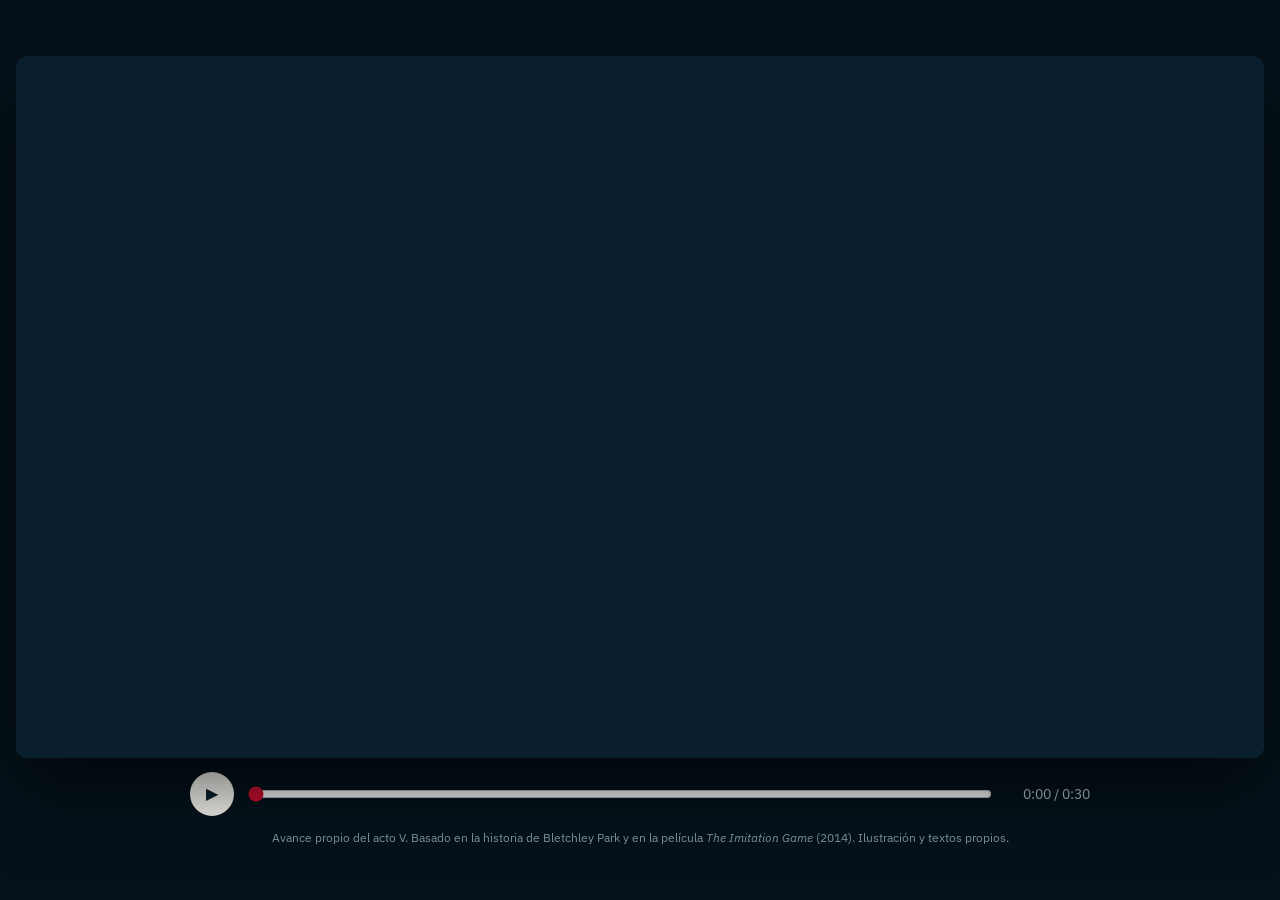
<file: escenas/avance/index.html>
<!doctype html>
<html lang="es-CO">
<head>
<meta charset="utf-8">
<meta name="viewport" content="width=device-width, initial-scale=1">
<title>El avance · escena animada</title>
<meta name="description" content="Portadilla del acto V: un avance animado propio del caso de Bletchley Park que anticipa las cinco formas de una idea. Ilustración propia.">
<link rel="stylesheet" href="../../fonts/fonts.css">
<link rel="stylesheet" href="estilo.css">
<script src="escena.js" defer></script>
</head>
<body>
<main class="sala">
  <figure class="pantalla">
    <svg id="lienzo" viewBox="0 0 1600 900" role="img" aria-labelledby="e-titulo e-desc">
      <title id="e-titulo">El avance: las cinco formas de una idea</title>
      <desc id="e-desc">Avance animado en siluetas y grabado: 1939; un mensaje cifrado cada día pasa por un rotor; 159 trillones de posibilidades; el mismo problema visto como traducción por un oficial y como rompecabezas por Turing; una máquina contra otra máquina; golpes rápidos con los signos de los cinco pasos (un plano, un sello de denegado, el triángulo, un mapa con barcos, un expediente que se sella); el título «Las cinco formas de una idea» con sus cinco signos; y el remate: un caso aplicado.</desc>
      <defs>
        <filter id="f-grano" x="0" y="0" width="100%" height="100%"><feTurbulence type="fractalNoise" baseFrequency=".85" numOctaves="2" seed="7"/><feColorMatrix values="0 0 0 0 0  0 0 0 0 0  0 0 0 0 0  0 0 0 .09 0"/><feComposite in2="SourceGraphic" operator="in"/></filter>
        <radialGradient id="g-brillo"><stop offset="0" stop-color="#E7B53A" stop-opacity=".55"/><stop offset="1" stop-color="#E7B53A" stop-opacity="0"/></radialGradient>
      </defs>
      <rect id="fondo" width="1600" height="900"/>
      <g id="mundo"></g>
      <g id="letras-sueltas"></g>
      <rect width="1600" height="900" filter="url(#f-grano)" fill="#000" pointer-events="none"/>
      <rect id="cortina" width="1600" height="900" fill="#0A1F2E" opacity="1"/>
    </svg>
    <figcaption id="subtitulo" class="solo-lector" aria-live="polite"></figcaption>
    <p id="nota" class="nota rotulo"></p>
  </figure>
  <div class="control" role="group" aria-label="Control de la escena">
    <button type="button" id="btn-play" aria-label="Reproducir">▶</button>
    <input type="range" id="tiempo" min="0" max="30" step="0.05" value="0" aria-label="Tiempo de la escena">
    <span id="reloj">0:00 / 0:30</span>
  </div>
  <p class="fuente">Avance propio del acto V. Basado en la historia de Bletchley Park y en la película <i>The Imitation Game</i> (2014). Ilustración y textos propios.</p>
</main>
</body>
</html>
</file>
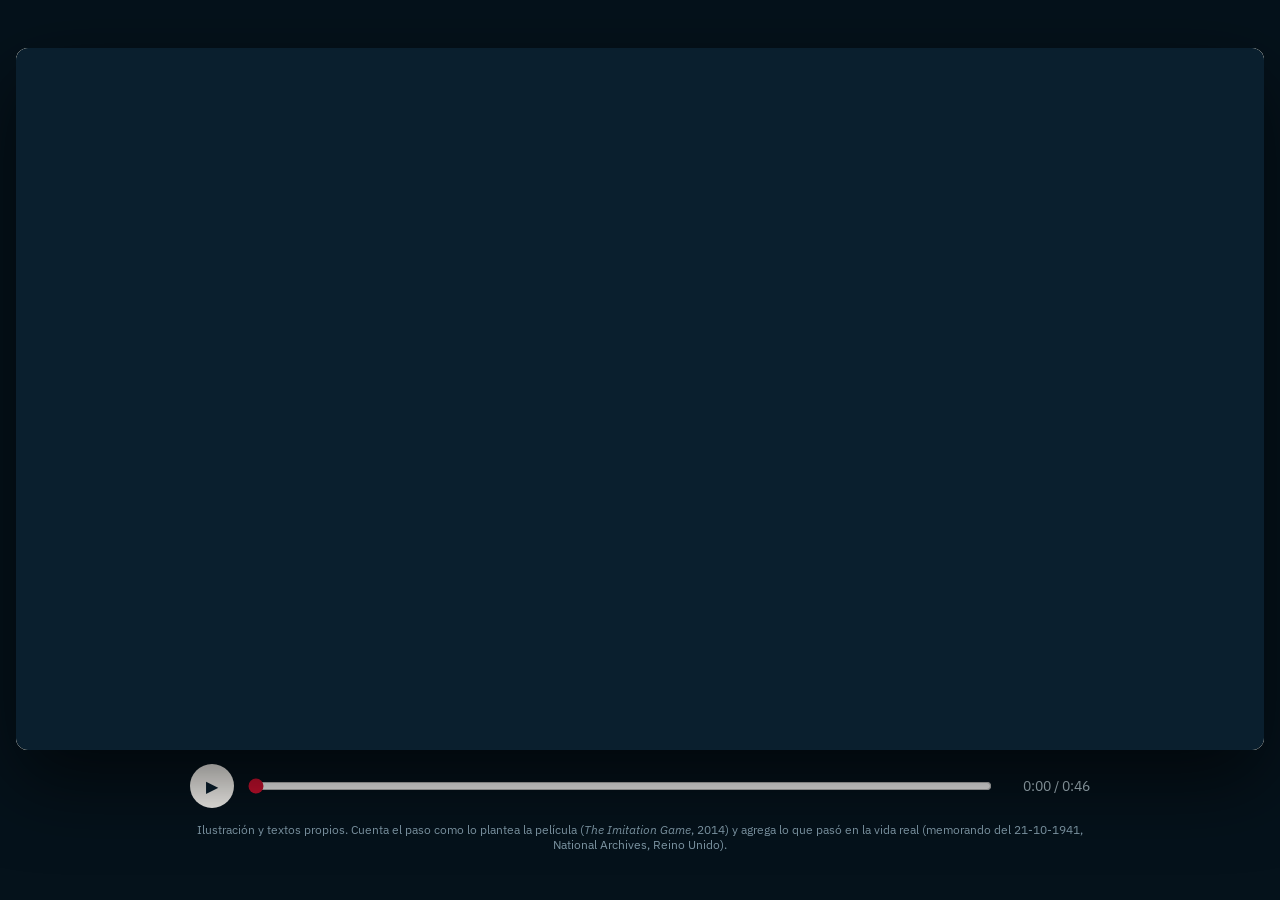
<file: escenas/carta-churchill-v2/index.html>
<!doctype html>
<html lang="es-CO">
<head>
<meta charset="utf-8">
<meta name="viewport" content="width=device-width, initial-scale=1">
<title>La carta · escena animada (v2)</title>
<meta name="description" content="Paso 3 · la idea como intención: Turing se salta al comandante y le escribe a Churchill. Escena animada con ilustración propia.">
<link rel="stylesheet" href="../../fonts/fonts.css">
<link rel="stylesheet" href="estilo.css">
<script src="escena.js" defer></script>
</head>
<body>
<main class="sala">
  <figure class="pantalla">
    <svg id="lienzo" viewBox="0 0 1600 900" role="img" aria-labelledby="e-titulo e-desc">
      <title id="e-titulo">La carta: Turing se salta al comandante</title>
      <desc id="e-desc">Animación en siluetas: el comandante le niega a Turing las piezas para su máquina; Turing argumenta que solo una máquina puede vencer a otra; en vez de convencer a su jefe le escribe directamente a Churchill; de tres motivaciones, solo la de Churchill, ganar la guerra, conecta con su intención; Churchill responde con prioridad máxima. En la vida real la carta la firmaron cuatro, incluido Hugh Alexander.</desc>
      <defs>
        <filter id="f-grano" x="0" y="0" width="100%" height="100%"><feTurbulence type="fractalNoise" baseFrequency=".85" numOctaves="2" seed="7"/><feColorMatrix values="0 0 0 0 0  0 0 0 0 0  0 0 0 0 0  0 0 0 .09 0"/><feComposite in2="SourceGraphic" operator="in"/></filter>
      </defs>
      <rect id="fondo" width="1600" height="900"/>
      <g id="mundo"></g>
      <g id="letras-sueltas"></g>
      <rect width="1600" height="900" filter="url(#f-grano)" fill="#000" pointer-events="none"/>
      <rect id="cortina" width="1600" height="900" fill="#0A1F2E" opacity="1"/>
    </svg>
    <figcaption id="subtitulo" aria-live="polite"></figcaption>
    <p id="nota" class="nota" aria-live="polite"></p>
  </figure>
  <div class="control" role="group" aria-label="Control de la escena">
    <button type="button" id="btn-play" aria-label="Reproducir">▶</button>
    <input type="range" id="tiempo" min="0" max="46" step="0.05" value="0" aria-label="Tiempo de la escena">
    <span id="reloj">0:00 / 0:46</span>
  </div>
  <p class="fuente">Ilustración y textos propios. Cuenta el paso como lo plantea la película (<i>The Imitation Game</i>, 2014) y agrega lo que pasó en la vida real (memorando del 21-10-1941, National Archives, Reino Unido).</p>
</main>
</body>
</html>
</file>
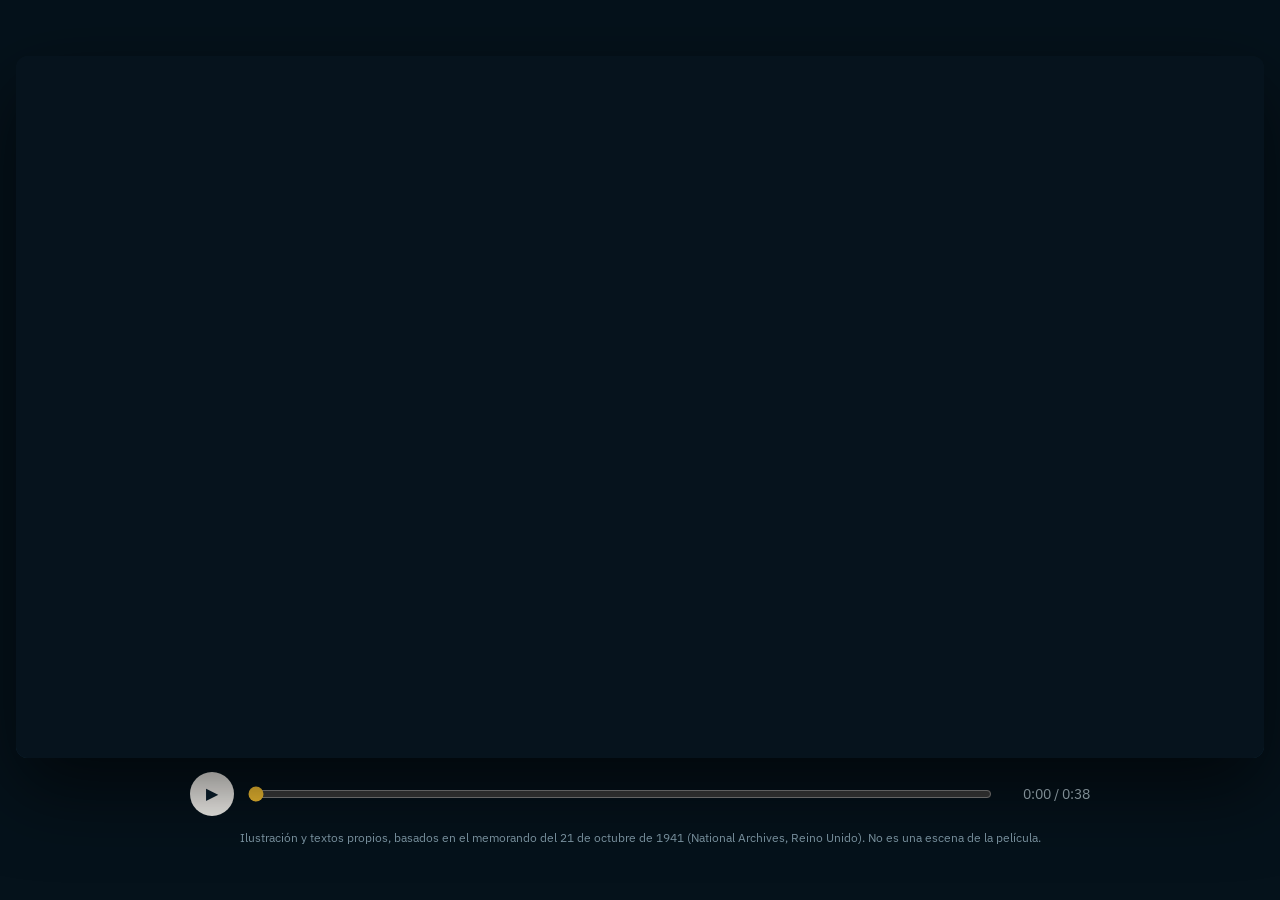
<file: escenas/carta-churchill/index.html>
<!doctype html>
<html lang="es-CO">
<head>
<meta charset="utf-8">
<meta name="viewport" content="width=device-width, initial-scale=1">
<title>La carta a Churchill · escena animada</title>
<meta name="description" content="Octubre de 1941: cuatro criptógrafos de Bletchley Park le escriben directamente a Churchill. Escena animada con ilustración propia.">
<link rel="stylesheet" href="../../fonts/fonts.css">
<link rel="stylesheet" href="estilo.css">
<script src="escena.js" defer></script>
</head>
<body>
<main class="sala">
  <figure class="pantalla" id="pantalla">
    <svg id="lienzo" viewBox="0 0 1600 900" role="img" aria-labelledby="escena-titulo escena-desc">
      <title id="escena-titulo">La carta a Churchill, octubre de 1941</title>
      <desc id="escena-desc">Escena animada: de noche en Bletchley Park faltan manos y los mensajes se acumulan; cuatro criptógrafos escriben una carta directamente al Primer Ministro, uno de ellos la lleva a Downing Street, Churchill responde «Action this day» y llegan las máquinas y las personas.</desc>
      <defs>
        <linearGradient id="g-cielo" x1="0" y1="0" x2="0" y2="1"><stop offset="0" stop-color="#06131D"/><stop offset=".7" stop-color="#0E2A3D"/><stop offset="1" stop-color="#16374F"/></linearGradient>
        <radialGradient id="g-ventana" cx=".5" cy=".5" r=".5"><stop offset="0" stop-color="#F9C333" stop-opacity=".55"/><stop offset="1" stop-color="#F9C333" stop-opacity="0"/></radialGradient>
        <linearGradient id="g-cono" x1="0" y1="0" x2="0" y2="1"><stop offset="0" stop-color="#FBE6A8" stop-opacity=".55"/><stop offset="1" stop-color="#FBE6A8" stop-opacity="0"/></linearGradient>
        <linearGradient id="g-papel" x1="0" y1="0" x2="0" y2="1"><stop offset="0" stop-color="#FBFAF6"/><stop offset="1" stop-color="#EEE8DC"/></linearGradient>
        <filter id="f-grano" x="0" y="0" width="100%" height="100%"><feTurbulence type="fractalNoise" baseFrequency=".9" numOctaves="2" seed="4"/><feColorMatrix values="0 0 0 0 0  0 0 0 0 0  0 0 0 0 0  0 0 0 .07 0"/><feComposite in2="SourceGraphic" operator="in"/></filter>
        <clipPath id="c-hoja"><rect x="460" y="100" width="680" height="560"/></clipPath>
      </defs>

      <!-- fondo nocturno, siempre -->
      <rect width="1600" height="900" fill="url(#g-cielo)"/>
      <g id="estrellas"></g>

      <!-- I · exterior: la cabaña de noche -->
      <g id="exterior">
        <path class="arbol" d="M60 720c10-120 40-200 70-240 30 40 60 120 70 240zM1380 720c14-150 50-250 90-300 40 50 76 150 90 300z"/>
        <path class="cabana" d="M240 720V560l160-70h800l160 70v160z"/>
        <path class="techo" d="M228 566l172-84h800l172 84"/>
        <g id="ventanas">
          <rect class="ventana" x="330" y="600" width="70" height="56"/><rect class="ventana" x="470" y="600" width="70" height="56"/>
          <rect class="ventana encendida" x="610" y="600" width="70" height="56"/><rect class="ventana" x="750" y="600" width="70" height="56"/>
          <rect class="ventana" x="890" y="600" width="70" height="56"/><rect class="ventana" x="1030" y="600" width="70" height="56"/>
          <rect class="ventana" x="1170" y="600" width="70" height="56"/>
        </g>
        <circle id="halo-ventana" cx="645" cy="628" r="120" fill="url(#g-ventana)"/>
        <rect class="suelo" x="0" y="720" width="1600" height="180"/>
      </g>

      <!-- II · interior: faltan manos, los mensajes se acumulan -->
      <g id="interior">
        <rect class="pared" width="1600" height="900"/>
        <path class="mesa" d="M240 640h1120l40 40H200z"/>
        <polygon id="cono" points="760,150 840,150 1080,640 520,640" fill="url(#g-cono)"/>
        <path class="lampara" d="M770 110h60l14 40h-88zM798 60h4v50h-4z"/>
        <g id="personas">
          <g class="persona" transform="translate(470 520)"><circle cx="0" cy="-70" r="30"/><path d="M-56 120c0-80 22-150 56-150s56 70 56 150z"/></g>
          <g class="persona" transform="translate(640 500)"><circle cx="0" cy="-70" r="30"/><path d="M-56 140c0-80 22-170 56-170s56 90 56 170z"/></g>
          <g class="persona" transform="translate(960 500)"><circle cx="0" cy="-70" r="30"/><path d="M-56 140c0-80 22-170 56-170s56 90 56 170z"/></g>
          <g class="persona" transform="translate(1130 520)"><circle cx="0" cy="-70" r="30"/><path d="M-56 120c0-80 22-150 56-150s56 70 56 150z"/></g>
        </g>
        <g id="pila"></g>
        <text id="contador" x="1300" y="610" class="contador" text-anchor="middle">0</text>
        <text x="1300" y="632" class="contador-et" text-anchor="middle">mensajes sin leer</text>
      </g>

      <!-- III · la máquina de escribir y la carta -->
      <g id="escritura">
        <rect class="pared" width="1600" height="900"/>
        <g id="hoja">
          <rect x="460" y="100" width="680" height="560" fill="url(#g-papel)" class="hoja"/>
          <g clip-path="url(#c-hoja)">
            <text x="510" y="160" class="carta-cabeza">SECRETO · SOLO PARA EL PRIMER MINISTRO</text>
            <text x="510" y="212" class="carta-linea" id="l1"></text>
            <text x="510" y="248" class="carta-linea" id="l2"></text>
            <text x="510" y="284" class="carta-linea" id="l3"></text>
            <text x="510" y="320" class="carta-linea" id="l4"></text>
            <text x="510" y="356" class="carta-linea" id="l5"></text>
            <text x="510" y="414" class="carta-fecha" id="fecha"></text>
            <g id="firmas">
              <text x="510" y="490" class="firma" data-i="0">A. M. Turing</text>
              <text x="830" y="490" class="firma" data-i="1">W. G. Welchman</text>
              <text x="510" y="556" class="firma" data-i="2">C. H. O'D. Alexander</text>
              <text x="830" y="556" class="firma" data-i="3">P. S. Milner-Barry</text>
            </g>
            <ellipse id="aro-alexander" cx="634" cy="547" rx="0" ry="0" class="aro"/>
          </g>
        </g>
        <g id="maquina-escribir">
          <path class="me-cuerpo" d="M420 640h760l50 120H370z"/>
          <rect class="me-rodillo" x="430" y="612" width="740" height="34" rx="17"/>
          <g id="teclas"></g>
        </g>
      </g>

      <!-- IV · el viaje a Londres -->
      <g id="viaje">
        <rect class="pared" width="1600" height="900"/>
        <g class="reticula"></g>
        <circle class="ciudad" cx="380" cy="300" r="14"/><text x="380" y="262" class="ciudad-et" text-anchor="middle">Bletchley Park</text>
        <circle class="ciudad destino" cx="1220" cy="560" r="18"/><text x="1220" y="620" class="ciudad-et" text-anchor="middle">Londres · Downing Street, 10</text>
        <path id="ruta" class="ruta" d="M380 300C620 300 760 420 900 470S1120 560 1220 560"/>
        <g id="sobre"><rect x="-38" y="-26" width="76" height="52" rx="4" class="sobre"/><path d="M-38 -26L0 6 38 -26" class="sobre-pliegue"/></g>
      </g>

      <!-- V · Downing Street: la respuesta -->
      <g id="respuesta">
        <rect class="pared" width="1600" height="900"/>
        <g id="puerta"><rect x="660" y="150" width="280" height="560" rx="8" class="puerta"/><path d="M660 290a140 140 0 0 1 280 0" class="puerta-arco"/><text x="800" y="420" class="puerta-num" text-anchor="middle">10</text><circle cx="900" cy="470" r="10" class="pomo"/></g>
        <g id="minuta">
          <rect x="520" y="160" width="560" height="560" fill="url(#g-papel)" class="hoja"/>
          <text x="560" y="230" class="carta-linea tenue">Para el general Ismay:</text>
          <text x="560" y="290" class="carta-linea" id="m1"></text>
          <text x="560" y="326" class="carta-linea" id="m2"></text>
          <text x="560" y="362" class="carta-linea" id="m3"></text>
          <g id="etiqueta" transform="translate(800 520) rotate(-6)"><rect x="-230" y="-58" width="460" height="116" rx="8" class="etiqueta"/><text x="0" y="16" class="etiqueta-texto" text-anchor="middle">ACTION THIS DAY</text></g>
        </g>
      </g>

      <!-- VI · llegan las máquinas -->
      <g id="llegan">
        <rect class="pared" width="1600" height="900"/>
        <g id="bombes"></g>
        <path id="signo-triangulo" d="M800 120l120 210H680z" class="signo"/>
      </g>

      <rect width="1600" height="900" filter="url(#f-grano)" fill="#000" opacity=".6" pointer-events="none"/>
      <rect id="cortina" width="1600" height="900" fill="#06131D" opacity="0"/>
    </svg>
    <figcaption id="subtitulo" aria-live="polite"></figcaption>
  </figure>

  <div class="control" role="group" aria-label="Control de la escena">
    <button type="button" id="btn-play" aria-label="Reproducir">▶</button>
    <input type="range" id="tiempo" min="0" max="38" step="0.05" value="0" aria-label="Tiempo de la escena">
    <span id="reloj">0:00 / 0:38</span>
  </div>
  <p class="fuente">Ilustración y textos propios, basados en el memorando del 21 de octubre de 1941 (National Archives, Reino Unido). No es una escena de la película.</p>
</main>
</body>
</html>
</file>
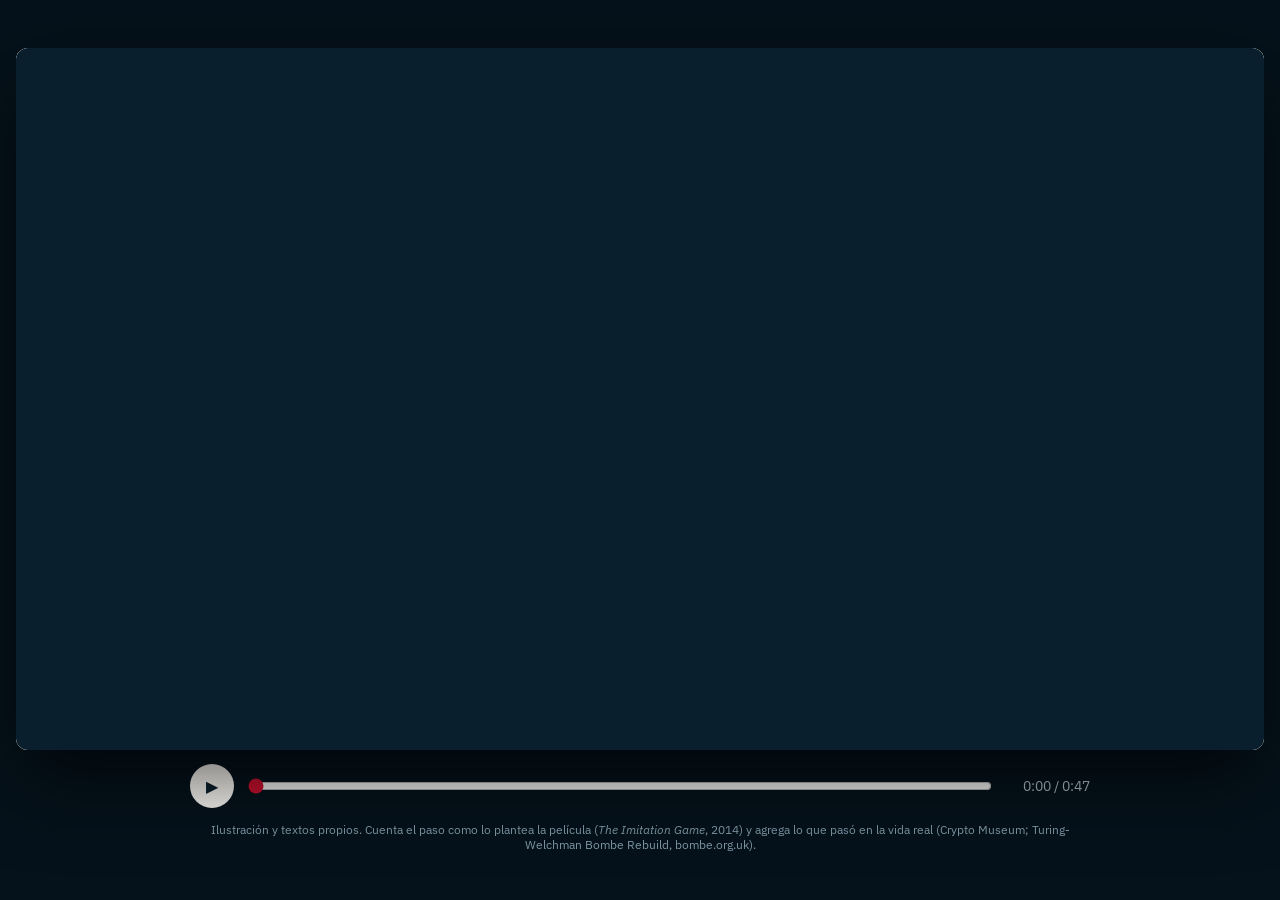
<file: escenas/concepto/index.html>
<!doctype html>
<html lang="es-CO">
<head>
<meta charset="utf-8">
<meta name="viewport" content="width=device-width, initial-scale=1">
<title>El concepto · escena animada</title>
<meta name="description" content="Paso 2 · la idea como concepto: contra el método de siempre, Turing promete una máquina que descifre cada mensaje, cada día. Escena animada con ilustración propia.">
<link rel="stylesheet" href="../../fonts/fonts.css">
<link rel="stylesheet" href="estilo.css">
<script src="escena.js" defer></script>
</head>
<body>
<main class="sala">
  <figure class="pantalla">
    <svg id="lienzo" viewBox="0 0 1600 900" role="img" aria-labelledby="e-titulo e-desc">
      <title id="e-titulo">El concepto: suerte contra máquina</title>
      <desc id="e-desc">Animación en siluetas: en una oficina con pizarra, un colega presume de descifrar mensajes contando la frecuencia de las letras; Turing lo descarta como suerte, porque la clave cambia cada día; su concepto es una promesa: una máquina que descifre cada mensaje, cada día, a toda hora. El equipo se va a almorzar y él se queda solo dibujando planos, que se vuelven tambores giratorios. En la vida real la máquina se llamó bombe, partió de la bomba polaca de Marian Rejewski y Gordon Welchman la mejoró. Al final los trazos se cierran en el cuadrado del concepto.</desc>
      <defs>
        <filter id="f-grano" x="0" y="0" width="100%" height="100%"><feTurbulence type="fractalNoise" baseFrequency=".85" numOctaves="2" seed="7"/><feColorMatrix values="0 0 0 0 0  0 0 0 0 0  0 0 0 0 0  0 0 0 .09 0"/><feComposite in2="SourceGraphic" operator="in"/></filter>
      </defs>
      <rect id="fondo" width="1600" height="900"/>
      <g id="mundo"></g>
      <g id="letras-sueltas"></g>
      <rect width="1600" height="900" filter="url(#f-grano)" fill="#000" pointer-events="none"/>
      <rect id="cortina" width="1600" height="900" fill="#0A1F2E" opacity="1"/>
    </svg>
    <figcaption id="subtitulo" aria-live="polite"></figcaption>
    <p id="nota" class="nota" aria-live="polite"></p>
  </figure>
  <div class="control" role="group" aria-label="Control de la escena">
    <button type="button" id="btn-play" aria-label="Reproducir">▶</button>
    <input type="range" id="tiempo" min="0" max="47" step="0.05" value="0" aria-label="Tiempo de la escena">
    <span id="reloj">0:00 / 0:47</span>
  </div>
  <p class="fuente">Ilustración y textos propios. Cuenta el paso como lo plantea la película (<i>The Imitation Game</i>, 2014) y agrega lo que pasó en la vida real (Crypto Museum; Turing-Welchman Bombe Rebuild, bombe.org.uk).</p>
</main>
</body>
</html>
</file>
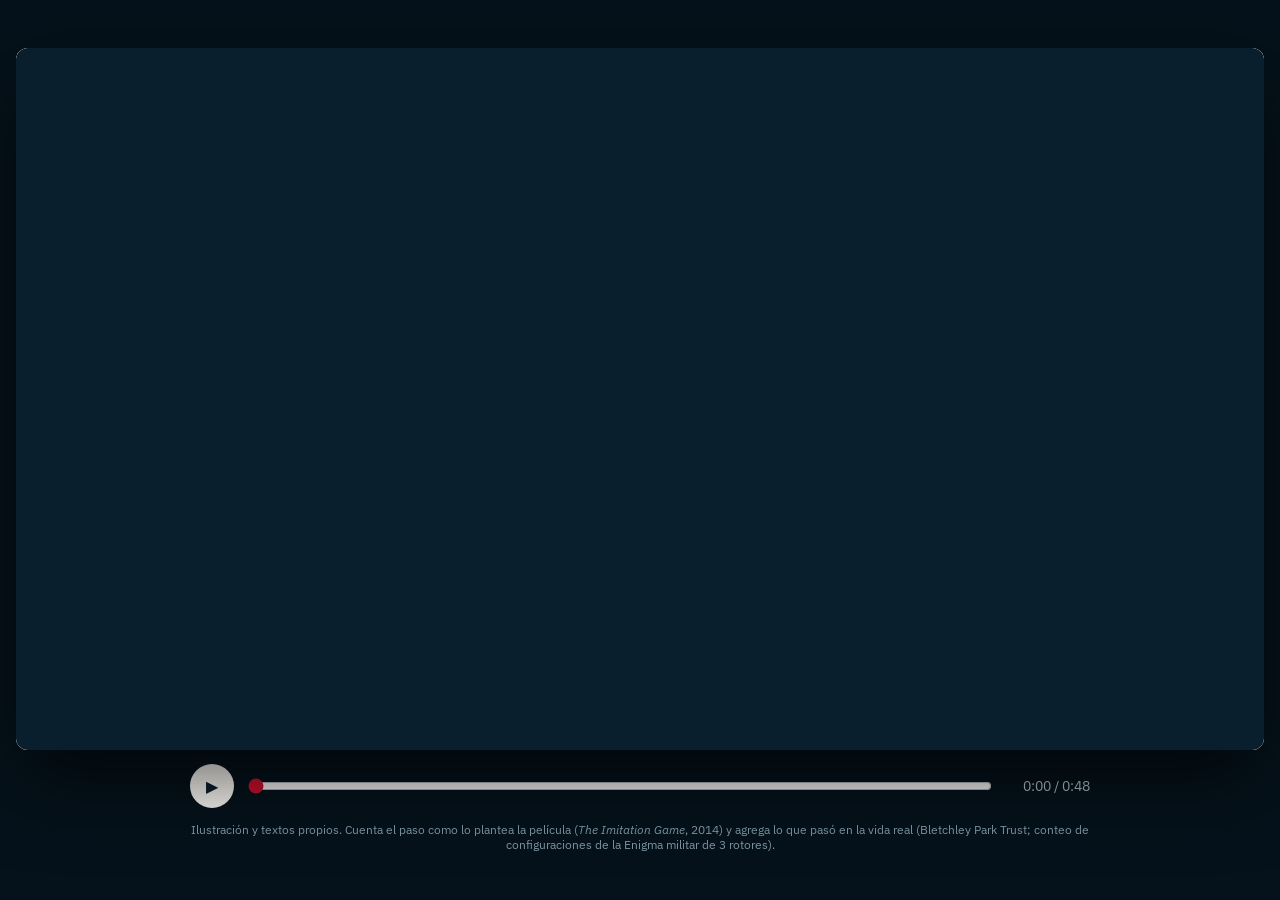
<file: escenas/entrevista/index.html>
<!doctype html>
<html lang="es-CO">
<head>
<meta charset="utf-8">
<meta name="viewport" content="width=device-width, initial-scale=1">
<title>La entrevista · escena animada</title>
<meta name="description" content="Paso 1 · la idea como paradigma: el comandante ve en Enigma un problema de traducción; Turing, un rompecabezas de combinaciones. Escena animada con ilustración propia.">
<link rel="stylesheet" href="../../fonts/fonts.css">
<link rel="stylesheet" href="estilo.css">
<script src="escena.js" defer></script>
</head>
<body>
<main class="sala">
  <figure class="pantalla">
    <svg id="lienzo" viewBox="0 0 1600 900" role="img" aria-labelledby="e-titulo e-desc">
      <title id="e-titulo">La entrevista: dos paradigmas</title>
      <desc id="e-desc">Animación en siluetas: en la Segunda Guerra Mundial, Enigma cifra las comunicaciones del enemigo y descifrarlas daría ventaja. En el despacho, el comandante le pregunta a Turing si habla alemán; Turing dice que no y casi lo echan, pero lo frena diciendo que los códigos son un acertijo. La misma máquina vista desde dos lugares: para el comandante, un problema de traducción hecho de palabras; para Turing, un rompecabezas hecho de engranajes y combinaciones. La configuración cambia cada medianoche y hay unos 159 trillones de configuraciones posibles. En la vida real Turing llegó a Bletchley Park el 4 de septiembre de 1939. Cierre: las letras se juntan en el círculo del paradigma.</desc>
      <defs>
        <filter id="f-grano" x="0" y="0" width="100%" height="100%"><feTurbulence type="fractalNoise" baseFrequency=".85" numOctaves="2" seed="7"/><feColorMatrix values="0 0 0 0 0  0 0 0 0 0  0 0 0 0 0  0 0 0 .09 0"/><feComposite in2="SourceGraphic" operator="in"/></filter>
        <clipPath id="c-izq-1"><rect x="0" y="0" width="800" height="900"/></clipPath>
        <clipPath id="c-der-1"><rect x="800" y="0" width="800" height="900"/></clipPath>
        <clipPath id="c-izq-2"><rect id="c-izq-2r" x="0" y="0" width="1600" height="900"/></clipPath>
        <clipPath id="c-der-2"><rect id="c-der-2r" x="1600" y="0" width="0" height="900"/></clipPath>
      </defs>
      <rect id="fondo" width="1600" height="900"/>
      <g id="mundo"></g>
      <g id="letras-sueltas"></g>
      <rect width="1600" height="900" filter="url(#f-grano)" fill="#000" pointer-events="none"/>
      <rect id="cortina" width="1600" height="900" fill="#0A1F2E" opacity="1"/>
    </svg>
    <figcaption id="subtitulo" aria-live="polite"></figcaption>
    <p id="nota" class="nota" aria-live="polite"></p>
  </figure>
  <div class="control" role="group" aria-label="Control de la escena">
    <button type="button" id="btn-play" aria-label="Reproducir">▶</button>
    <input type="range" id="tiempo" min="0" max="48" step="0.05" value="0" aria-label="Tiempo de la escena">
    <span id="reloj">0:00 / 0:48</span>
  </div>
  <p class="fuente">Ilustración y textos propios. Cuenta el paso como lo plantea la película (<i>The Imitation Game</i>, 2014) y agrega lo que pasó en la vida real (Bletchley Park Trust; conteo de configuraciones de la Enigma militar de 3 rotores).</p>
</main>
</body>
</html>
</file>
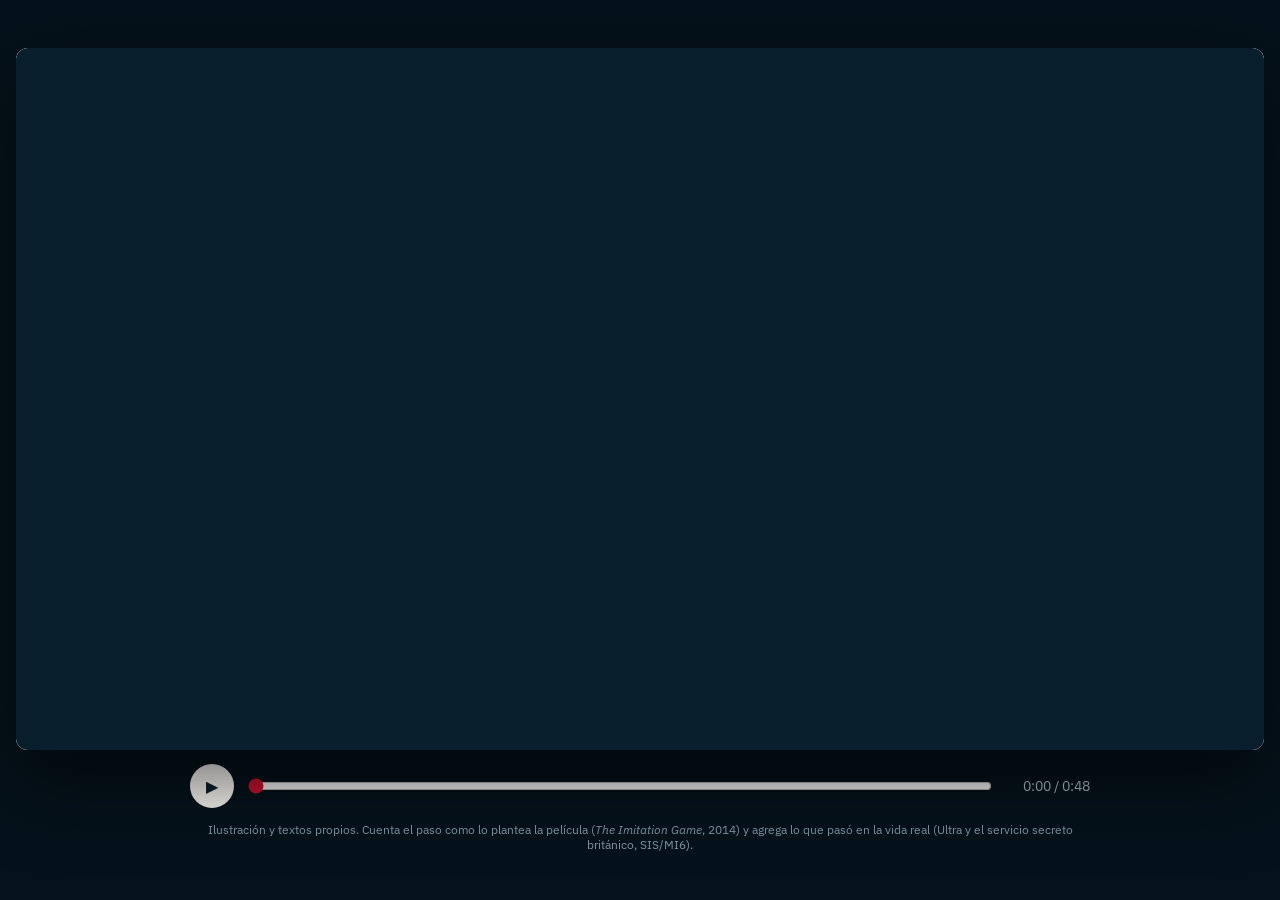
<file: escenas/progreso/index.html>
<!doctype html>
<html lang="es-CO">
<head>
<meta charset="utf-8">
<meta name="viewport" content="width=device-width, initial-scale=1">
<title>El progreso · escena animada</title>
<meta name="description" content="Paso 5 · la idea como progreso: Turing y Joan le presentan al jefe del servicio secreto la idea en su idioma —secreto, ventaja, control— y nace Ultra. Escena animada con ilustración propia.">
<link rel="stylesheet" href="../../fonts/fonts.css">
<link rel="stylesheet" href="estilo.css">
<script src="escena.js" defer></script>
</head>
<body>
<main class="sala">
  <figure class="pantalla">
    <svg id="lienzo" viewBox="0 0 1600 900" role="img" aria-labelledby="e-titulo e-desc">
      <title id="e-titulo">El progreso: el secreto y la historia falsa</title>
      <desc id="e-desc">Animación en siluetas: Turing y Joan viajan de noche en tren con el secreto de Enigma; en un salón de té se reúnen con el jefe del servicio secreto; la misma idea cambia de traje, de máquina a control, ventaja y secreto; la estadística decide qué barcos salvar para no delatarse; una historia de cobertura tapa el mensaje real; se sella el expediente Ultra; las piezas se juntan en la flecha del progreso. En la vida real, Ultra protegía su fuente con coberturas como un avión de reconocimiento.</desc>
      <defs>
        <filter id="f-grano" x="0" y="0" width="100%" height="100%"><feTurbulence type="fractalNoise" baseFrequency=".85" numOctaves="2" seed="7"/><feColorMatrix values="0 0 0 0 0  0 0 0 0 0  0 0 0 0 0  0 0 0 .09 0"/><feComposite in2="SourceGraphic" operator="in"/></filter>
        <path id="p-sello" d="M0 -66A66 66 0 1 1 -0.1 -66"/>
      </defs>
      <rect id="fondo" width="1600" height="900"/>
      <g id="mundo"></g>
      <g id="letras-sueltas"></g>
      <rect width="1600" height="900" filter="url(#f-grano)" fill="#000" pointer-events="none"/>
      <rect id="cortina" width="1600" height="900" fill="#0A1F2E" opacity="1"/>
    </svg>
    <figcaption id="subtitulo" aria-live="polite"></figcaption>
    <p id="nota" class="nota" aria-live="polite"></p>
  </figure>
  <div class="control" role="group" aria-label="Control de la escena">
    <button type="button" id="btn-play" aria-label="Reproducir">▶</button>
    <input type="range" id="tiempo" min="0" max="48" step="0.05" value="0" aria-label="Tiempo de la escena">
    <span id="reloj">0:00 / 0:48</span>
  </div>
  <p class="fuente">Ilustración y textos propios. Cuenta el paso como lo plantea la película (<i>The Imitation Game</i>, 2014) y agrega lo que pasó en la vida real (Ultra y el servicio secreto británico, SIS/MI6).</p>
</main>
</body>
</html>
</file>
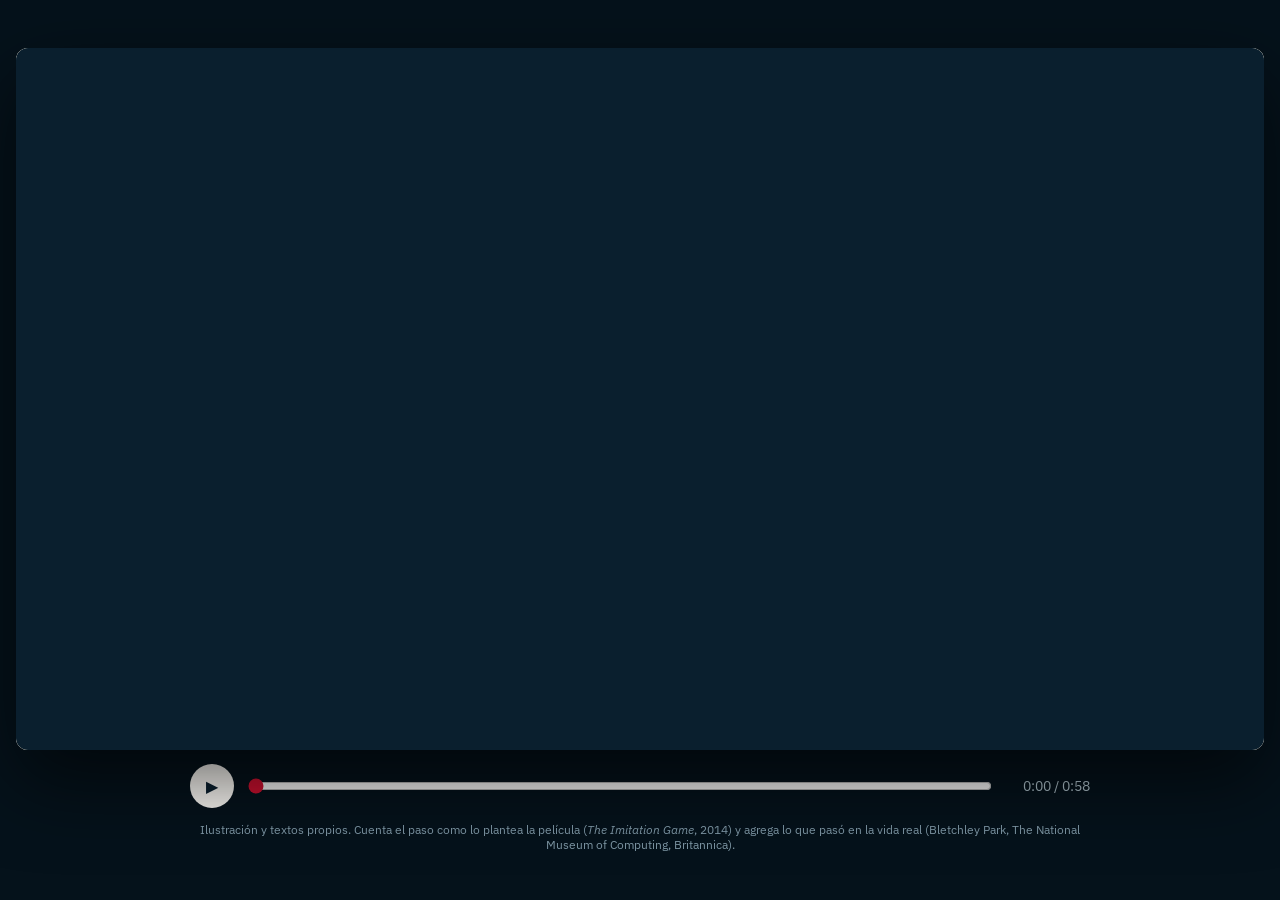
<file: escenas/solucion/index.html>
<!doctype html>
<html lang="es-CO">
<head>
<meta charset="utf-8">
<meta name="viewport" content="width=device-width, initial-scale=1">
<title>La solución · escena animada</title>
<meta name="description" content="Paso 4 · la idea como solución: las palabras predecibles, la máquina que encuentra la clave del día y el secreto del convoy. Escena animada con ilustración propia.">
<link rel="stylesheet" href="../../fonts/fonts.css">
<link rel="stylesheet" href="estilo.css">
<script src="escena.js" defer></script>
</head>
<body>
<main class="sala">
  <figure class="pantalla">
    <svg id="lienzo" viewBox="0 0 1600 900" role="img" aria-labelledby="e-titulo e-desc">
      <title id="e-titulo">La solución: las palabras predecibles y el convoy</title>
      <desc id="e-desc">Animación en siluetas: la propuesta de valor como un reloj, cada medianoche la clave de Enigma cambia; así lo cuenta la película, en un bar Turing nota que los mensajes repiten palabras predecibles como el parte del clima; corren de noche a la cabaña; la máquina gira hasta detenerse y encuentra la clave; la solución es un proceso de cinco pasos que apunta a ganar la guerra; en el mapa aparece un ataque a un convoy y Turing impide avisar para no revelar que Enigma está rota. En la vida real, esas palabras se llamaban cribs y eran el método de rutina en Bletchley Park.</desc>
      <defs>
        <filter id="f-grano" x="0" y="0" width="100%" height="100%"><feTurbulence type="fractalNoise" baseFrequency=".85" numOctaves="2" seed="7"/><feColorMatrix values="0 0 0 0 0  0 0 0 0 0  0 0 0 0 0  0 0 0 .09 0"/><feComposite in2="SourceGraphic" operator="in"/></filter>
      </defs>
      <rect id="fondo" width="1600" height="900"/>
      <g id="mundo"></g>
      <g id="letras-sueltas"></g>
      <rect width="1600" height="900" filter="url(#f-grano)" fill="#000" pointer-events="none"/>
      <rect id="cortina" width="1600" height="900" fill="#0A1F2E" opacity="1"/>
    </svg>
    <figcaption id="subtitulo" aria-live="polite"></figcaption>
    <p id="nota" class="nota" aria-live="polite"></p>
  </figure>
  <div class="control" role="group" aria-label="Control de la escena">
    <button type="button" id="btn-play" aria-label="Reproducir">▶</button>
    <input type="range" id="tiempo" min="0" max="58" step="0.05" value="0" aria-label="Tiempo de la escena">
    <span id="reloj">0:00 / 0:58</span>
  </div>
  <p class="fuente">Ilustración y textos propios. Cuenta el paso como lo plantea la película (<i>The Imitation Game</i>, 2014) y agrega lo que pasó en la vida real (Bletchley Park, The National Museum of Computing, Britannica).</p>
</main>
</body>
</html>
</file>
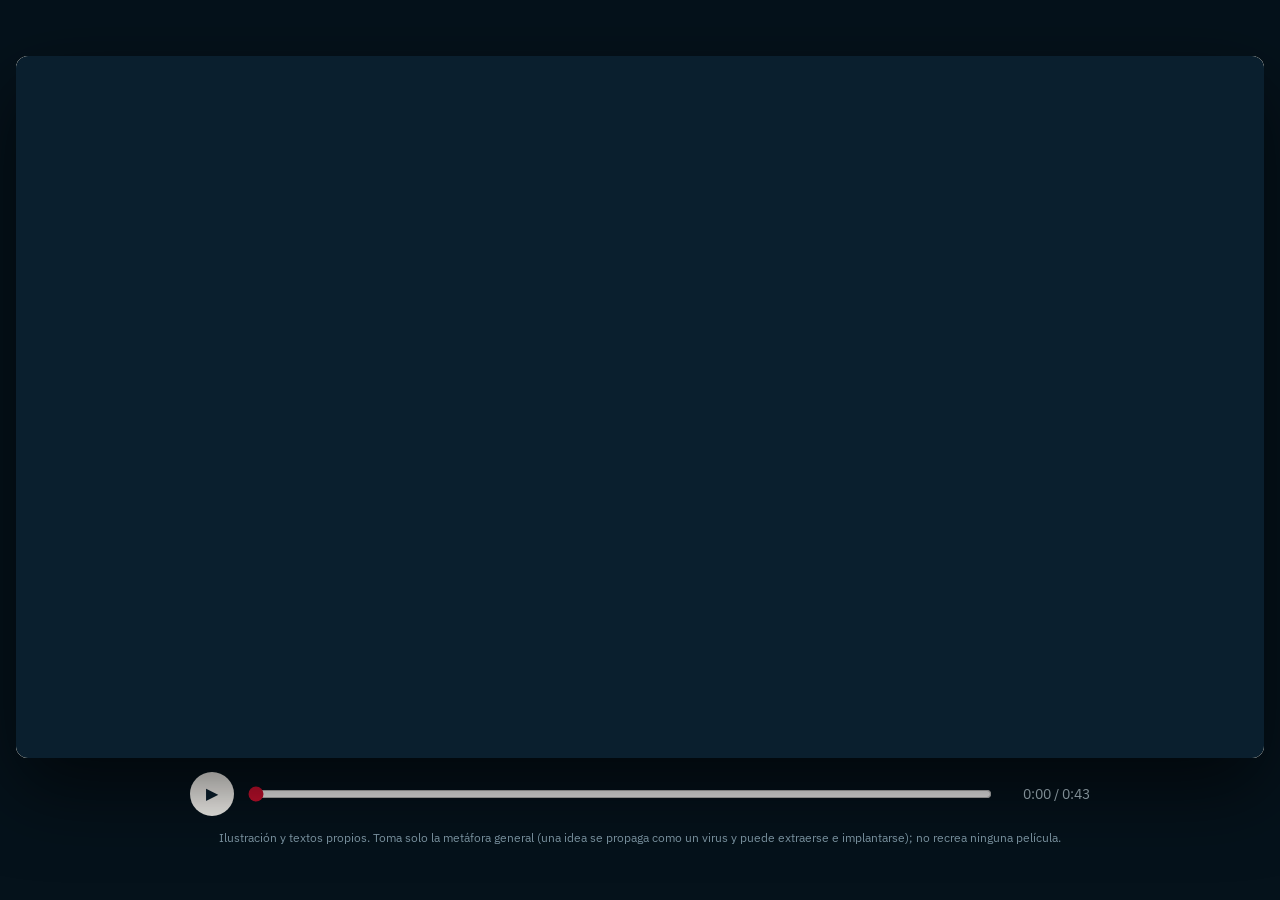
<file: escenas/virus/index.html>
<!doctype html>
<html lang="es-CO">
<head>
<meta charset="utf-8">
<meta name="viewport" content="width=device-width, initial-scale=1">
<title>La idea como virus · escena animada</title>
<meta name="description" content="Acto III · la idea: una idea se instala, resiste, se contagia de mente en mente, lo cambia todo y puede extraerse e implantarse, tomando otra forma. Escena animada con ilustración propia.">
<link rel="stylesheet" href="../../fonts/fonts.css">
<link rel="stylesheet" href="estilo.css">
<script src="escena.js" defer></script>
</head>
<body>
<main class="sala">
  <figure class="pantalla">
    <svg id="lienzo" viewBox="0 0 1600 900" role="img" aria-labelledby="e-titulo e-desc">
      <title id="e-titulo">La idea como virus</title>
      <desc id="e-desc">Animación en siluetas: una cabeza de perfil guarda una semilla de luz dorada; una pinza intenta sacarla y la semilla resiste con raíces; la semilla salta de cabeza en cabeza en una red que cambia de color con cada contagio, y la red entera se reorganiza en un patrón nuevo; luego una pinza extrae la idea de una mente y la implanta en otra, donde pasa por los cinco signos y queda como triángulo; al cierre aparecen las cinco formas de la idea: paradigma, concepto, intención, solución y progreso.</desc>
      <defs>
        <filter id="f-grano" x="0" y="0" width="100%" height="100%"><feTurbulence type="fractalNoise" baseFrequency=".85" numOctaves="2" seed="7"/><feColorMatrix values="0 0 0 0 0  0 0 0 0 0  0 0 0 0 0  0 0 0 .09 0"/><feComposite in2="SourceGraphic" operator="in"/></filter>
        <radialGradient id="g-luz"><stop offset="0" stop-color="#E7B53A" stop-opacity=".75"/><stop offset="1" stop-color="#E7B53A" stop-opacity="0"/></radialGradient>
      </defs>
      <rect id="fondo" width="1600" height="900"/>
      <g id="mundo"></g>
      <g id="puntos-sueltos"></g>
      <rect width="1600" height="900" filter="url(#f-grano)" fill="#000" pointer-events="none"/>
      <rect id="cortina" width="1600" height="900" fill="#0A1F2E" opacity="1"/>
    </svg>
    <figcaption id="subtitulo" aria-live="polite"></figcaption>
    <p id="nota" class="nota" aria-live="polite"></p>
  </figure>
  <div class="control" role="group" aria-label="Control de la escena">
    <button type="button" id="btn-play" aria-label="Reproducir">▶</button>
    <input type="range" id="tiempo" min="0" max="43" step="0.05" value="0" aria-label="Tiempo de la escena">
    <span id="reloj">0:00 / 0:43</span>
  </div>
  <p class="fuente">Ilustración y textos propios. Toma solo la metáfora general (una idea se propaga como un virus y puede extraerse e implantarse); no recrea ninguna película.</p>
</main>
</body>
</html>
</file>
<file: fonts/fonts.css>
/* Fuentes locales (SIL OFL 1.1, ver LICENSE.md): Fraunces 600 e IBM Plex Sans 400/400i/500/600, latin + latin-ext. Copiadas de victoriia-studio/_shared/brand-studio/fonts. */
@font-face {
  font-family: 'Fraunces';
  font-style: normal;
  font-weight: 600;
  font-display: swap;
  src: url(fraunces-600-latin-ext.woff2) format('woff2');
  unicode-range: U+0100-02BA, U+02BD-02C5, U+02C7-02CC, U+02CE-02D7, U+02DD-02FF, U+0304, U+0308, U+0329, U+1D00-1DBF, U+1E00-1E9F, U+1EF2-1EFF, U+2020, U+20A0-20AB, U+20AD-20C4, U+2113, U+2C60-2C7F, U+A720-A7FF;
}
@font-face {
  font-family: 'Fraunces';
  font-style: normal;
  font-weight: 600;
  font-display: swap;
  src: url(fraunces-600-latin.woff2) format('woff2');
  unicode-range: U+0000-00FF, U+0131, U+0152-0153, U+02BB-02BC, U+02C6, U+02DA, U+02DC, U+0304, U+0308, U+0329, U+2000-206F, U+20AC, U+2122, U+2191, U+2193, U+2212, U+2215, U+FEFF, U+FFFD;
}
@font-face {
  font-family: 'IBM Plex Sans';
  font-style: italic;
  font-weight: 400;
  font-stretch: 100%;
  font-display: swap;
  src: url(ibm-plex-sans-400i-latin-ext.woff2) format('woff2');
  unicode-range: U+0100-02BA, U+02BD-02C5, U+02C7-02CC, U+02CE-02D7, U+02DD-02FF, U+0304, U+0308, U+0329, U+1D00-1DBF, U+1E00-1E9F, U+1EF2-1EFF, U+2020, U+20A0-20AB, U+20AD-20C4, U+2113, U+2C60-2C7F, U+A720-A7FF;
}
@font-face {
  font-family: 'IBM Plex Sans';
  font-style: italic;
  font-weight: 400;
  font-stretch: 100%;
  font-display: swap;
  src: url(ibm-plex-sans-400i-latin.woff2) format('woff2');
  unicode-range: U+0000-00FF, U+0131, U+0152-0153, U+02BB-02BC, U+02C6, U+02DA, U+02DC, U+0304, U+0308, U+0329, U+2000-206F, U+20AC, U+2122, U+2191, U+2193, U+2212, U+2215, U+FEFF, U+FFFD;
}
@font-face {
  font-family: 'IBM Plex Sans';
  font-style: normal;
  font-weight: 400;
  font-stretch: 100%;
  font-display: swap;
  src: url(ibm-plex-sans-400-latin-ext.woff2) format('woff2');
  unicode-range: U+0100-02BA, U+02BD-02C5, U+02C7-02CC, U+02CE-02D7, U+02DD-02FF, U+0304, U+0308, U+0329, U+1D00-1DBF, U+1E00-1E9F, U+1EF2-1EFF, U+2020, U+20A0-20AB, U+20AD-20C4, U+2113, U+2C60-2C7F, U+A720-A7FF;
}
@font-face {
  font-family: 'IBM Plex Sans';
  font-style: normal;
  font-weight: 400;
  font-stretch: 100%;
  font-display: swap;
  src: url(ibm-plex-sans-400-latin.woff2) format('woff2');
  unicode-range: U+0000-00FF, U+0131, U+0152-0153, U+02BB-02BC, U+02C6, U+02DA, U+02DC, U+0304, U+0308, U+0329, U+2000-206F, U+20AC, U+2122, U+2191, U+2193, U+2212, U+2215, U+FEFF, U+FFFD;
}
@font-face {
  font-family: 'IBM Plex Sans';
  font-style: normal;
  font-weight: 500;
  font-stretch: 100%;
  font-display: swap;
  src: url(ibm-plex-sans-500-latin-ext.woff2) format('woff2');
  unicode-range: U+0100-02BA, U+02BD-02C5, U+02C7-02CC, U+02CE-02D7, U+02DD-02FF, U+0304, U+0308, U+0329, U+1D00-1DBF, U+1E00-1E9F, U+1EF2-1EFF, U+2020, U+20A0-20AB, U+20AD-20C4, U+2113, U+2C60-2C7F, U+A720-A7FF;
}
@font-face {
  font-family: 'IBM Plex Sans';
  font-style: normal;
  font-weight: 500;
  font-stretch: 100%;
  font-display: swap;
  src: url(ibm-plex-sans-500-latin.woff2) format('woff2');
  unicode-range: U+0000-00FF, U+0131, U+0152-0153, U+02BB-02BC, U+02C6, U+02DA, U+02DC, U+0304, U+0308, U+0329, U+2000-206F, U+20AC, U+2122, U+2191, U+2193, U+2212, U+2215, U+FEFF, U+FFFD;
}
@font-face {
  font-family: 'IBM Plex Sans';
  font-style: normal;
  font-weight: 600;
  font-stretch: 100%;
  font-display: swap;
  src: url(ibm-plex-sans-600-latin-ext.woff2) format('woff2');
  unicode-range: U+0100-02BA, U+02BD-02C5, U+02C7-02CC, U+02CE-02D7, U+02DD-02FF, U+0304, U+0308, U+0329, U+1D00-1DBF, U+1E00-1E9F, U+1EF2-1EFF, U+2020, U+20A0-20AB, U+20AD-20C4, U+2113, U+2C60-2C7F, U+A720-A7FF;
}
@font-face {
  font-family: 'IBM Plex Sans';
  font-style: normal;
  font-weight: 600;
  font-stretch: 100%;
  font-display: swap;
  src: url(ibm-plex-sans-600-latin.woff2) format('woff2');
  unicode-range: U+0000-00FF, U+0131, U+0152-0153, U+02BB-02BC, U+02C6, U+02DA, U+02DC, U+0304, U+0308, U+0329, U+2000-206F, U+20AC, U+2122, U+2191, U+2193, U+2212, U+2215, U+FEFF, U+FFFD;
}
</file>
<file: escenas/avance/estilo.css>
/* El avance — lenguaje «Enigma en grabado y tinta»: siluetas planas, crema/tinta/rojo/oro, el mundo hecho de rotores y letras. */
:root{ --crema:#F1EADB; --crema-2:#E6DCC6; --tinta:#0A1F2E; --rojo:#C8102E; --oro:#E7B53A; --luz:#F5F3EF;
  --forma-1:#006060; --forma-2:#00A080; --forma-3:#3DD9B0; --forma-4:#E08000; --forma-5:#E02040;
  --f-display:'Fraunces', Georgia, serif; --f-texto:'IBM Plex Sans', system-ui, sans-serif; }
*{ box-sizing:border-box; }
html,body{ margin:0; background:#05121B; color:var(--luz); font-family:var(--f-texto); }
.sala{ min-height:100vh; min-height:100dvh; display:flex; flex-direction:column; align-items:center; justify-content:center; gap:14px; padding:16px; }
.pantalla{ position:relative; margin:0; width:min(100%, calc((100dvh - 150px) * 16 / 9)); aspect-ratio:16/9; border-radius:12px; overflow:hidden; box-shadow:0 30px 80px rgba(0,0,0,.6); background:var(--tinta); }
#lienzo{ width:100%; height:100%; display:block; }
#fondo{ fill:var(--tinta); }
/* los textos del avance viven dentro del dibujo; el subtítulo queda solo para lectores de pantalla */
.solo-lector{ position:absolute; width:1px; height:1px; overflow:hidden; clip:rect(0 0 0 0); clip-path:inset(50%); white-space:nowrap; margin:0; }
/* rótulo final (opacidad calculada con t; sin transiciones) */
.nota.rotulo{ position:absolute; left:50%; bottom:4%; transform:translateX(-50%); margin:0; width:max-content; max-width:88%; text-align:center;
  font-family:var(--f-texto); font-size:clamp(10px, 1.05vw, 17px); line-height:1.35; color:#4A5A63; opacity:0; text-wrap:balance; }
html.incrustada .nota.rotulo{ font-size:clamp(10px, 1.15vw, 19px); }
.control{ display:flex; align-items:center; gap:12px; width:min(100%, 900px); }
#btn-play{ width:44px; height:44px; border-radius:50%; border:0; background:var(--luz); color:var(--tinta); font-size:16px; cursor:pointer; flex:none; }
#btn-play:focus-visible, #tiempo:focus-visible{ outline:2px solid var(--forma-3); outline-offset:3px; }
#tiempo{ flex:1; accent-color:var(--rojo); }
#reloj{ font-variant-numeric:tabular-nums; font-size:14px; color:#AFC2CB; min-width:84px; text-align:right; }
.fuente{ margin:0; font-size:12px; color:#7F98A6; text-align:center; max-width:900px; }
html.incrustada .control, html.incrustada .fuente{ display:none; }
html.incrustada .sala{ padding:0; } html.incrustada .pantalla{ width:100%; border-radius:0; box-shadow:none; }

/* trazos */
.guilloche path{ fill:none; stroke-width:1.1; }
.tinta{ fill:var(--tinta); } .rojo{ fill:var(--rojo); } .oro{ fill:var(--oro); } .crema{ fill:var(--crema); } .crema-2{ fill:var(--crema-2); }
.rotor-aro{ fill:none; stroke:var(--tinta); stroke-width:6; } .rotor-diente{ fill:var(--tinta); }
.rotor-letra{ font-family:var(--f-texto); font-weight:600; font-size:22px; fill:var(--tinta); }
.letra{ font-family:var(--f-texto); font-weight:600; font-size:20px; }
.chorro{ font-family:var(--f-texto); font-weight:600; font-size:44px; }
.digito{ font-family:var(--f-texto); font-weight:600; font-size:60px; fill:var(--oro); font-variant-numeric:tabular-nums; }
.digito-suelto{ font-family:var(--f-texto); font-weight:600; font-size:28px; fill:var(--oro); }
.golpe{ font-family:var(--f-display); font-weight:600; font-size:84px; fill:var(--tinta); }
.golpe.claro{ fill:var(--luz); }
.golpe-xl{ font-family:var(--f-display); font-weight:600; font-size:230px; fill:var(--luz); letter-spacing:.02em; }
.golpe-cifra{ font-family:var(--f-display); font-weight:600; font-size:150px; fill:var(--luz); }
.ceja{ font-family:var(--f-texto); font-weight:600; font-size:24px; letter-spacing:.28em; fill:var(--rojo); }
.ceja.oro{ fill:var(--oro); }
.palabra{ font-family:var(--f-texto); font-style:italic; font-size:30px; fill:var(--tinta); }
.celda{ fill:#FBF7EE; stroke:#B9AE98; stroke-width:2; } .celda.on{ fill:var(--oro); stroke:var(--tinta); }
.celda-letra{ font-family:var(--f-texto); font-weight:600; font-size:24px; fill:#8A7F6A; }
.papel{ fill:#FBF7EE; stroke:var(--tinta); stroke-width:3; }
.renglon{ stroke:#B9AE98; stroke-width:3; }
.papel-texto{ font-family:'Courier New', monospace; font-size:26px; fill:var(--tinta); }
.sello{ fill:none; stroke:var(--rojo); stroke-width:8; } .sello-texto{ font-family:var(--f-texto); font-weight:700; font-size:58px; letter-spacing:.08em; fill:var(--rojo); }
.plano-linea{ fill:none; stroke:var(--crema); stroke-width:3; } .plano-reticula{ stroke:#1F4A60; stroke-width:1.5; }
.mapa{ fill:#FBF7EE; stroke:var(--tinta); stroke-width:4; } .reticula{ stroke:#D9CFBA; stroke-width:2; }
.tierra{ fill:var(--crema-2); stroke:var(--tinta); stroke-width:3; }
.ruta{ fill:none; stroke:var(--tinta); stroke-width:4; stroke-dasharray:12 10; }
.barco{ fill:var(--tinta); } .amenaza{ fill:var(--rojo); }
.carpeta{ fill:var(--crema-2); stroke:var(--tinta); stroke-width:4; } .carpeta-texto{ font-family:var(--f-display); font-weight:600; font-size:96px; fill:var(--tinta); letter-spacing:.06em; }
.titulo-grande{ font-family:var(--f-display); font-weight:600; font-size:118px; fill:var(--luz); }
.signo-nombre{ font-family:var(--f-texto); font-weight:600; font-size:19px; letter-spacing:.16em; fill:#C9D3D8; }
.remate{ font-family:var(--f-display); font-weight:600; font-size:132px; fill:var(--tinta); }
.f1{ fill:var(--forma-1); } .f2{ fill:var(--forma-2); } .f3{ fill:var(--forma-3); } .f4{ fill:var(--forma-4); } .f5{ fill:var(--forma-5); }
.signo{ stroke:var(--tinta); stroke-width:5; stroke-linejoin:round; }
.signo.sobre-tinta{ stroke:var(--crema); stroke-width:3; }
</file>
<file: escenas/carta-churchill-v2/estilo.css>
/* La carta · v2 — lenguaje «Enigma en grabado y tinta»: siluetas planas, crema/tinta/rojo/oro, el mundo hecho de rotores y letras. */
:root{ --crema:#F1EADB; --crema-2:#E6DCC6; --tinta:#0A1F2E; --rojo:#C8102E; --oro:#E7B53A; --verde:#00A080; --azul:#1F6F86; --forma-3:#3DD9B0; --luz:#F5F3EF;
  --f-display:'Fraunces', Georgia, serif; --f-texto:'IBM Plex Sans', system-ui, sans-serif; }
*{ box-sizing:border-box; }
html,body{ margin:0; background:#05121B; color:var(--luz); font-family:var(--f-texto); }
.sala{ min-height:100vh; min-height:100dvh; display:flex; flex-direction:column; align-items:center; justify-content:center; gap:14px; padding:16px; }
.pantalla{ position:relative; margin:0; width:min(100%, calc((100dvh - 150px) * 16 / 9)); aspect-ratio:16/9; border-radius:12px; overflow:hidden; box-shadow:0 30px 80px rgba(0,0,0,.6); background:var(--crema); }
#lienzo{ width:100%; height:100%; display:block; }
#fondo{ fill:var(--crema); }
#subtitulo{ position:absolute; left:50%; bottom:4.5%; transform:translateX(-50%); width:min(88%, 1150px); text-align:center; font-family:var(--f-display); font-weight:600;
  font-size:clamp(14px, 2.15vw, 36px); line-height:1.22; color:var(--tinta); text-wrap:balance; padding:6px 16px; border-radius:10px; background:rgba(241,234,219,.88); width:auto; max-width:min(88%, 1150px); }
#subtitulo.claro{ color:var(--luz); background:rgba(10,31,46,.72); }
#subtitulo em{ font-style:italic; color:var(--rojo); } #subtitulo.claro em{ color:var(--oro); }
.nota{ position:absolute; right:4%; top:22%; margin:0; max-width:32%; font-family:var(--f-texto); font-size:clamp(11px, 1.1vw, 18px); line-height:1.35; color:var(--tinta);
  background:rgba(241,234,219,.92); border-left:4px solid var(--oro); padding:10px 14px; border-radius:0 8px 8px 0; opacity:0; }
.nota b{ display:block; font-size:.78em; letter-spacing:.14em; text-transform:uppercase; color:#8A4B00; margin-bottom:4px; }
.control{ display:flex; align-items:center; gap:12px; width:min(100%, 900px); }
#btn-play{ width:44px; height:44px; border-radius:50%; border:0; background:var(--luz); color:var(--tinta); font-size:16px; cursor:pointer; flex:none; }
#btn-play:focus-visible, #tiempo:focus-visible{ outline:2px solid var(--forma-3); outline-offset:3px; }
#tiempo{ flex:1; accent-color:var(--rojo); }
#reloj{ font-variant-numeric:tabular-nums; font-size:14px; color:#AFC2CB; min-width:84px; text-align:right; }
.fuente{ margin:0; font-size:12px; color:#7F98A6; text-align:center; max-width:900px; }
html.incrustada .control, html.incrustada .fuente{ display:none; }
html.incrustada .sala{ padding:0; } html.incrustada .pantalla{ width:100%; border-radius:0; box-shadow:none; }

/* trazos */
.guilloche path{ fill:none; stroke-width:1.1; }
.tinta{ fill:var(--tinta); } .rojo{ fill:var(--rojo); } .oro{ fill:var(--oro); } .crema{ fill:var(--crema); }
.rotor-aro{ fill:none; stroke:var(--tinta); stroke-width:6; } .rotor-diente{ fill:var(--tinta); }
.rotor-letra{ font-family:var(--f-texto); font-weight:600; font-size:22px; fill:var(--tinta); }
.letra{ font-family:var(--f-texto); font-weight:600; font-size:20px; }
.titulo-grande{ font-family:var(--f-display); font-weight:600; font-size:120px; fill:var(--tinta); }
.titulo-ceja{ font-family:var(--f-texto); font-weight:600; font-size:26px; letter-spacing:.24em; fill:var(--rojo); }
.papel{ fill:#FBF7EE; stroke:var(--tinta); stroke-width:3; }
.renglon{ stroke:#B9AE98; stroke-width:3; }
.papel-texto{ font-family:'Courier New', monospace; font-size:26px; fill:var(--tinta); }
.sello{ fill:none; stroke:var(--rojo); stroke-width:8; } .sello-texto{ font-family:var(--f-texto); font-weight:700; font-size:58px; letter-spacing:.08em; fill:var(--rojo); }
.etiqueta{ fill:var(--rojo); } .etiqueta-texto{ font-family:var(--f-texto); font-weight:700; font-size:56px; letter-spacing:.06em; fill:#FBF7EE; }
.franja-texto{ font-family:var(--f-display); font-weight:600; font-size:34px; fill:var(--luz); }
.franja-quien{ font-family:var(--f-texto); font-weight:600; font-size:20px; letter-spacing:.2em; fill:var(--luz); }
.marca-x{ fill:none; stroke:var(--luz); stroke-width:12; stroke-linecap:round; }
.marca-v{ fill:none; stroke:var(--oro); stroke-width:16; stroke-linecap:round; stroke-linejoin:round; }
.sobre{ fill:#FBF7EE; stroke:var(--tinta); stroke-width:3; } .sobre-pliegue{ fill:none; stroke:var(--tinta); stroke-width:3; }
.escalon{ stroke:var(--tinta); stroke-width:3; stroke-dasharray:2 10; stroke-linecap:round; }
.firma{ font-family:var(--f-display); font-style:italic; font-size:30px; fill:var(--tinta); }
.aro{ fill:none; stroke:var(--oro); stroke-width:5; }
.triangulo{ fill:var(--forma-3); stroke:var(--tinta); stroke-width:5; stroke-linejoin:round; }
.etiqueta-pelicula{ font-family:var(--f-texto); font-weight:600; font-size:20px; letter-spacing:.16em; fill:#8A4B00; }
</file>
<file: escenas/carta-churchill/estilo.css>
/* La carta a Churchill · escena animada (ilustración propia, registro tinta/noche de Victoriia Studio) */
:root{ --noche:#0A1F2E; --noche-2:#12304A; --luz:#F5F3EF; --luz-tenue:#AFC2CB; --oro:#F9C333; --rojo:#C8102E; --forma-3:#3DD9B0;
  --f-display:'Fraunces', Georgia, serif; --f-texto:'IBM Plex Sans', system-ui, sans-serif; --f-maquina:'Courier New', 'Courier', monospace; }
*{ box-sizing:border-box; }
html,body{ margin:0; background:#05121B; color:var(--luz); font-family:var(--f-texto); }
.sala{ min-height:100vh; min-height:100dvh; display:flex; flex-direction:column; align-items:center; justify-content:center; gap:14px; padding:16px; }
.pantalla{ position:relative; margin:0; width:min(100%, calc((100dvh - 150px) * 16 / 9)); aspect-ratio:16/9; border-radius:12px; overflow:hidden; box-shadow:0 30px 80px rgba(0,0,0,.6); background:#06131D; }
#lienzo{ width:100%; height:100%; display:block; }
#subtitulo{ position:absolute; left:50%; bottom:4%; padding:6px 14px; border-radius:8px; background:rgba(6,19,29,.55); transform:translateX(-50%); width:min(86%, 1100px); text-align:center; font-family:var(--f-display); font-weight:600;
  font-size:clamp(14px, 2.1vw, 34px); line-height:1.25; color:var(--luz); text-shadow:0 2px 18px rgba(0,0,0,.85); text-wrap:balance; transition:opacity 180ms cubic-bezier(.2,0,0,1); }
#subtitulo em{ color:var(--oro); font-style:italic; }
.control{ display:flex; align-items:center; gap:12px; width:min(100%, 900px); }
#btn-play{ width:44px; height:44px; border-radius:50%; border:0; background:var(--luz); color:var(--noche); font-size:16px; cursor:pointer; flex:none; }
#btn-play:focus-visible, #tiempo:focus-visible{ outline:2px solid var(--forma-3); outline-offset:3px; }
#tiempo{ flex:1; accent-color:var(--oro); }
#reloj{ font-variant-numeric:tabular-nums; font-size:14px; color:var(--luz-tenue); min-width:84px; text-align:right; }
.fuente{ margin:0; font-size:12px; color:#7F98A6; text-align:center; max-width:900px; }
html.incrustada .control, html.incrustada .fuente{ display:none; }
html.incrustada .sala{ padding:0; } html.incrustada .pantalla{ width:100%; border-radius:0; box-shadow:none; }

/* dibujo */
#estrellas circle{ fill:#F5F3EF; }
.arbol{ fill:#071722; }
.cabana{ fill:#0B2233; stroke:#1C3A50; stroke-width:2; }
.techo{ fill:none; stroke:#2C4A60; stroke-width:4; stroke-linejoin:round; }
.ventana{ fill:#102C40; stroke:#1C3A50; stroke-width:2; }
.ventana.encendida{ fill:#F9C333; }
.suelo{ fill:#071722; }
.pared{ fill:#0E2536; }
.pared-clara{ fill:#EFE9DD; }
.mesa{ fill:#3A2A1C; }
.lampara{ fill:#1C3A50; }
.persona{ fill:#06131D; }
.mensaje{ fill:#EFE9DD; stroke:#AFA898; stroke-width:1; }
.contador, .contador-et{ display:none; }
.hoja{ stroke:#D9D3C5; stroke-width:2; }
.carta-cabeza{ font-family:var(--f-maquina); font-size:17px; letter-spacing:.08em; fill:#7A1020; font-weight:700; }
.carta-linea{ font-family:var(--f-maquina); font-size:25px; fill:#1A1A1A; }
.carta-linea.tenue{ fill:#5A5A5A; }
.carta-fecha{ font-family:var(--f-maquina); font-size:20px; fill:#3A3A3A; }
.firma{ font-family:var(--f-display); font-style:italic; font-size:26px; fill:#0A1F2E; }
.aro{ fill:none; stroke:var(--oro); stroke-width:4; }
.me-cuerpo{ fill:#16374F; stroke:#2C4A60; stroke-width:2; }
.me-rodillo{ fill:#0A1F2E; stroke:#3E6178; stroke-width:2; }
.tecla{ fill:#0A1F2E; stroke:#AFC2CB; stroke-width:1.5; }
.tecla.on{ fill:#F9C333; }
.costa{ fill:#E2D9C6; stroke:#B8AC94; stroke-width:2; }
.ciudad{ fill:#F5F3EF; } .ciudad.destino{ fill:#F9C333; } .ciudad-et{ font-family:var(--f-display); font-size:34px; font-weight:600; fill:#F5F3EF; }
.reticula path{ stroke:rgba(175,194,203,.08); stroke-width:1; }
.ruta{ fill:none; stroke:#F9C333; stroke-width:4; stroke-dasharray:10 12; opacity:.8; }
.sobre{ fill:#FBFAF6; stroke:#0A1F2E; stroke-width:2; } .sobre-pliegue{ fill:none; stroke:#0A1F2E; stroke-width:2; }
.puerta{ fill:#0B0F12; stroke:#2A2F33; stroke-width:3; } .puerta-arco{ fill:none; stroke:#2A2F33; stroke-width:3; }
.puerta-num{ font-family:var(--f-display); font-size:72px; font-weight:600; fill:#E9D9A0; } .pomo{ fill:#C9A54A; }
.etiqueta{ fill:var(--rojo); } .etiqueta-texto{ font-family:var(--f-texto); font-weight:700; font-size:52px; letter-spacing:.06em; fill:#FBFAF6; }
.bombe{ fill:#16374F; stroke:#3E6178; stroke-width:2; } .tambor{ fill:#0A1F2E; stroke:#AFC2CB; stroke-width:2; }
.tambor-raya{ stroke:#AFC2CB; stroke-width:2; }
.signo{ fill:var(--forma-3); stroke:#F5F3EF; stroke-width:4; stroke-linejoin:round; }
</file>
<file: escenas/concepto/estilo.css>
/* El concepto · suerte contra máquina — lenguaje «Enigma en grabado y tinta» (misma base que la carta v2). */
:root{ --crema:#F1EADB; --crema-2:#E6DCC6; --tinta:#0A1F2E; --rojo:#C8102E; --oro:#E7B53A; --verde:#00A080; --azul:#1F6F86; --forma-3:#3DD9B0; --luz:#F5F3EF;
  --f-display:'Fraunces', Georgia, serif; --f-texto:'IBM Plex Sans', system-ui, sans-serif; }
*{ box-sizing:border-box; }
html,body{ margin:0; background:#05121B; color:var(--luz); font-family:var(--f-texto); }
.sala{ min-height:100vh; min-height:100dvh; display:flex; flex-direction:column; align-items:center; justify-content:center; gap:14px; padding:16px; }
.pantalla{ position:relative; margin:0; width:min(100%, calc((100dvh - 150px) * 16 / 9)); aspect-ratio:16/9; border-radius:12px; overflow:hidden; box-shadow:0 30px 80px rgba(0,0,0,.6); background:var(--crema); }
#lienzo{ width:100%; height:100%; display:block; }
#fondo{ fill:var(--crema); }
#subtitulo{ position:absolute; left:50%; bottom:4.5%; transform:translateX(-50%); width:min(88%, 1150px); text-align:center; font-family:var(--f-display); font-weight:600;
  font-size:clamp(14px, 2.15vw, 36px); line-height:1.22; color:var(--tinta); text-wrap:balance; padding:6px 16px; border-radius:10px; background:rgba(241,234,219,.88); width:auto; max-width:min(88%, 1150px); }
#subtitulo.claro{ color:var(--luz); background:rgba(10,31,46,.72); }
#subtitulo em{ font-style:italic; color:var(--rojo); } #subtitulo.claro em{ color:var(--oro); }
.nota{ position:absolute; right:4%; top:22%; margin:0; max-width:32%; font-family:var(--f-texto); font-size:clamp(11px, 1.1vw, 18px); line-height:1.35; color:var(--tinta);
  background:rgba(241,234,219,.92); border-left:4px solid var(--oro); padding:10px 14px; border-radius:0 8px 8px 0; opacity:0; transition:opacity 180ms cubic-bezier(.2,0,0,1); }
.nota b{ display:block; font-size:.78em; letter-spacing:.14em; text-transform:uppercase; color:#8A4B00; margin-bottom:4px; }
.control{ display:flex; align-items:center; gap:12px; width:min(100%, 900px); }
#btn-play{ width:44px; height:44px; border-radius:50%; border:0; background:var(--luz); color:var(--tinta); font-size:16px; cursor:pointer; flex:none; }
#btn-play:focus-visible, #tiempo:focus-visible{ outline:2px solid var(--forma-3); outline-offset:3px; }
#tiempo{ flex:1; accent-color:var(--rojo); }
#reloj{ font-variant-numeric:tabular-nums; font-size:14px; color:#AFC2CB; min-width:84px; text-align:right; }
.fuente{ margin:0; font-size:12px; color:#7F98A6; text-align:center; max-width:900px; }
html.incrustada .control, html.incrustada .fuente{ display:none; }
html.incrustada .sala{ padding:0; } html.incrustada .pantalla{ width:100%; border-radius:0; box-shadow:none; }

/* trazos */
.guilloche path{ fill:none; stroke-width:1.1; }
.tinta{ fill:var(--tinta); } .rojo{ fill:var(--rojo); } .oro{ fill:var(--oro); } .crema{ fill:var(--crema); }
.rotor-aro{ fill:none; stroke:var(--tinta); stroke-width:6; } .rotor-diente{ fill:var(--tinta); }
.rotor-letra{ font-family:var(--f-texto); font-weight:600; font-size:22px; fill:var(--tinta); }
.letra{ font-family:var(--f-texto); font-weight:600; font-size:20px; }
.titulo-grande{ font-family:var(--f-display); font-weight:600; font-size:120px; fill:var(--tinta); }
.titulo-ceja{ font-family:var(--f-texto); font-weight:600; font-size:26px; letter-spacing:.24em; fill:var(--rojo); }
.papel{ fill:#FBF7EE; stroke:var(--tinta); stroke-width:3; }
.renglon{ stroke:#B9AE98; stroke-width:3; }
.papel-texto{ font-family:'Courier New', monospace; font-size:26px; fill:var(--tinta); }
.sello{ fill:none; stroke:var(--rojo); stroke-width:8; } .sello-texto{ font-family:var(--f-texto); font-weight:700; font-size:58px; letter-spacing:.08em; fill:var(--rojo); }
.etiqueta{ fill:var(--rojo); } .etiqueta-texto{ font-family:var(--f-texto); font-weight:700; font-size:56px; letter-spacing:.06em; fill:#FBF7EE; }
.franja-texto{ font-family:var(--f-display); font-weight:600; font-size:34px; fill:var(--luz); }
.franja-quien{ font-family:var(--f-texto); font-weight:600; font-size:20px; letter-spacing:.2em; fill:var(--luz); }
.marca-x{ fill:none; stroke:var(--luz); stroke-width:12; stroke-linecap:round; }
.marca-v{ fill:none; stroke:var(--oro); stroke-width:16; stroke-linecap:round; stroke-linejoin:round; }
.sobre{ fill:#FBF7EE; stroke:var(--tinta); stroke-width:3; } .sobre-pliegue{ fill:none; stroke:var(--tinta); stroke-width:3; }
.escalon{ stroke:var(--tinta); stroke-width:3; stroke-dasharray:2 10; stroke-linecap:round; }
.firma{ font-family:var(--f-display); font-style:italic; font-size:30px; fill:var(--tinta); }
.aro{ fill:none; stroke:var(--oro); stroke-width:5; }
.triangulo{ fill:var(--forma-3); stroke:var(--tinta); stroke-width:5; stroke-linejoin:round; }
.etiqueta-pelicula{ font-family:var(--f-texto); font-weight:600; font-size:20px; letter-spacing:.16em; fill:#8A4B00; }

/* propias del paso 2 */
.pizarra{ fill:#0A1F2E; stroke:#3A2A14; stroke-width:14; }
.tiza{ font-family:'Courier New', monospace; font-weight:700; fill:#F1EADB; }
.barra{ fill:#F1EADB; } .barra-e{ fill:#E7B53A; }
.barra-letra{ font-family:var(--f-texto); font-weight:600; font-size:26px; fill:#F1EADB; }
.cono{ fill:#E7B53A; }
.lampara{ fill:var(--tinta); }
.promesa{ font-family:var(--f-display); font-weight:600; font-size:96px; fill:var(--luz); }
.promesa-ceja{ font-family:var(--f-texto); font-weight:600; font-size:24px; letter-spacing:.24em; fill:var(--oro); }
.cuadricula{ stroke:#C9D6D8; stroke-width:1.2; }
.plano{ fill:none; stroke:var(--tinta); stroke-width:3; stroke-linecap:round; stroke-linejoin:round; }
.plano-fino{ fill:none; stroke:var(--tinta); stroke-width:2; stroke-linecap:round; opacity:.7; }
.chinche{ fill:var(--rojo); }
.boceto{ fill:#FBF7EE; stroke:var(--tinta); stroke-width:2; }
.cable{ fill:none; stroke:var(--rojo); stroke-width:3; }
.tarjeta{ fill:#FBF7EE; stroke:var(--tinta); stroke-width:3; }
.tarjeta-ceja{ font-family:var(--f-texto); font-weight:600; font-size:20px; letter-spacing:.18em; fill:#8A4B00; }
.tarjeta-nombre{ font-family:var(--f-display); font-weight:600; font-size:64px; fill:var(--tinta); }
.tarjeta-quien{ font-family:var(--f-texto); font-weight:500; font-size:26px; fill:var(--tinta); }
.flecha{ fill:none; stroke:var(--rojo); stroke-width:8; stroke-linecap:round; stroke-linejoin:round; }
.cuadrado{ fill:#00A080; stroke:var(--tinta); stroke-width:5; stroke-linejoin:round; }
.trazo{ stroke:var(--tinta); stroke-width:5; stroke-linecap:round; }
</file>
<file: escenas/entrevista/estilo.css>
/* La entrevista — lenguaje «Enigma en grabado y tinta» (misma base que la carta v2): siluetas planas, crema/tinta/rojo/oro, el mundo hecho de rotores y letras. */
:root{ --crema:#F1EADB; --crema-2:#E6DCC6; --tinta:#0A1F2E; --rojo:#C8102E; --oro:#E7B53A; --verde:#00A080; --azul:#1F6F86; --forma-3:#3DD9B0; --luz:#F5F3EF;
  --f-display:'Fraunces', Georgia, serif; --f-texto:'IBM Plex Sans', system-ui, sans-serif; }
*{ box-sizing:border-box; }
html,body{ margin:0; background:#05121B; color:var(--luz); font-family:var(--f-texto); }
.sala{ min-height:100vh; min-height:100dvh; display:flex; flex-direction:column; align-items:center; justify-content:center; gap:14px; padding:16px; }
.pantalla{ position:relative; margin:0; width:min(100%, calc((100dvh - 150px) * 16 / 9)); aspect-ratio:16/9; border-radius:12px; overflow:hidden; box-shadow:0 30px 80px rgba(0,0,0,.6); background:var(--crema); }
#lienzo{ width:100%; height:100%; display:block; }
#fondo{ fill:var(--crema); }
#subtitulo{ position:absolute; left:50%; bottom:4.5%; transform:translateX(-50%); width:min(88%, 1150px); text-align:center; font-family:var(--f-display); font-weight:600;
  font-size:clamp(14px, 2.15vw, 36px); line-height:1.22; color:var(--tinta); text-wrap:balance; padding:6px 16px; border-radius:10px; background:rgba(241,234,219,.88); width:auto; max-width:min(88%, 1150px); }
#subtitulo.claro{ color:var(--luz); background:rgba(10,31,46,.72); }
#subtitulo em{ font-style:italic; color:var(--rojo); } #subtitulo.claro em{ color:var(--oro); }
.nota{ position:absolute; right:4%; top:22%; margin:0; max-width:32%; font-family:var(--f-texto); font-size:clamp(11px, 1.1vw, 18px); line-height:1.35; color:var(--tinta);
  background:rgba(241,234,219,.92); border-left:4px solid var(--oro); padding:10px 14px; border-radius:0 8px 8px 0; opacity:0; transition:opacity 180ms cubic-bezier(.2,0,0,1); }
.nota b{ display:block; font-size:.78em; letter-spacing:.14em; text-transform:uppercase; color:#8A4B00; margin-bottom:4px; }
.control{ display:flex; align-items:center; gap:12px; width:min(100%, 900px); }
#btn-play{ width:44px; height:44px; border-radius:50%; border:0; background:var(--luz); color:var(--tinta); font-size:16px; cursor:pointer; flex:none; }
#btn-play:focus-visible, #tiempo:focus-visible{ outline:2px solid var(--forma-3); outline-offset:3px; }
#tiempo{ flex:1; accent-color:var(--rojo); }
#reloj{ font-variant-numeric:tabular-nums; font-size:14px; color:#AFC2CB; min-width:84px; text-align:right; }
.fuente{ margin:0; font-size:12px; color:#7F98A6; text-align:center; max-width:900px; }
html.incrustada .control, html.incrustada .fuente{ display:none; }
html.incrustada .sala{ padding:0; } html.incrustada .pantalla{ width:100%; border-radius:0; box-shadow:none; }

/* trazos */
.guilloche path{ fill:none; stroke-width:1.1; }
.tinta{ fill:var(--tinta); } .rojo{ fill:var(--rojo); } .oro{ fill:var(--oro); } .crema{ fill:var(--crema); }
.rotor-aro{ fill:none; stroke:var(--tinta); stroke-width:6; } .rotor-diente{ fill:var(--tinta); }
.rotor-letra{ font-family:var(--f-texto); font-weight:600; font-size:22px; fill:var(--tinta); }
.letra{ font-family:var(--f-texto); font-weight:600; font-size:20px; }
.titulo-grande{ font-family:var(--f-display); font-weight:600; font-size:120px; fill:var(--tinta); }
.titulo-ceja{ font-family:var(--f-texto); font-weight:600; font-size:26px; letter-spacing:.24em; fill:var(--rojo); }
.papel{ fill:#FBF7EE; stroke:var(--tinta); stroke-width:3; }
.renglon{ stroke:#B9AE98; stroke-width:3; }
.papel-texto{ font-family:'Courier New', monospace; font-size:26px; fill:var(--tinta); }
.sello{ fill:none; stroke:var(--rojo); stroke-width:8; } .sello-texto{ font-family:var(--f-texto); font-weight:700; font-size:58px; letter-spacing:.08em; fill:var(--rojo); }
.etiqueta{ fill:var(--rojo); } .etiqueta-texto{ font-family:var(--f-texto); font-weight:700; font-size:56px; letter-spacing:.06em; fill:#FBF7EE; }
.franja-texto{ font-family:var(--f-display); font-weight:600; font-size:34px; fill:var(--luz); }
.franja-quien{ font-family:var(--f-texto); font-weight:600; font-size:20px; letter-spacing:.2em; fill:var(--luz); }
.marca-x{ fill:none; stroke:var(--luz); stroke-width:12; stroke-linecap:round; }
.marca-v{ fill:none; stroke:var(--oro); stroke-width:16; stroke-linecap:round; stroke-linejoin:round; }
.sobre{ fill:#FBF7EE; stroke:var(--tinta); stroke-width:3; } .sobre-pliegue{ fill:none; stroke:var(--tinta); stroke-width:3; }
.escalon{ stroke:var(--tinta); stroke-width:3; stroke-dasharray:2 10; stroke-linecap:round; }
.firma{ font-family:var(--f-display); font-style:italic; font-size:30px; fill:var(--tinta); }
.aro{ fill:none; stroke:var(--oro); stroke-width:5; }
.triangulo{ fill:var(--forma-3); stroke:var(--tinta); stroke-width:5; stroke-linejoin:round; }
.etiqueta-pelicula{ font-family:var(--f-texto); font-weight:600; font-size:20px; letter-spacing:.16em; fill:#8A4B00; }

/* propios de «La entrevista» */
.cifra-fila{ font-family:'Courier New', monospace; font-weight:700; font-size:30px; letter-spacing:.18em; }
.panel{ stroke:var(--tinta); stroke-width:2; opacity:.22; }
.ventana{ fill:#FBF7EE; stroke:var(--tinta); stroke-width:6; }
.puerta{ fill:var(--tinta); } .puerta-luz{ fill:var(--oro); }
.globo{ fill:#FBF7EE; stroke:var(--tinta); stroke-width:4; stroke-linejoin:round; }
.globo-texto{ font-family:var(--f-display); font-weight:600; font-size:46px; fill:var(--tinta); }
.dicc{ font-family:var(--f-display); font-style:italic; font-size:30px; fill:var(--rojo); }
.dicc-trad{ font-family:var(--f-texto); font-size:20px; fill:var(--tinta); }
.lado-quien{ font-family:var(--f-texto); font-weight:700; font-size:22px; letter-spacing:.22em; }
.lado-idea{ font-family:var(--f-display); font-weight:600; font-size:44px; }
.comb{ font-family:var(--f-display); font-weight:600; font-size:34px; fill:var(--luz); }
.maq-cuerpo{ fill:var(--tinta); } .maq-tapa{ fill:#1B3647; }
.maq-tecla{ fill:#FBF7EE; } .maq-tecla-l{ font-family:var(--f-texto); font-weight:700; font-size:15px; fill:var(--tinta); }
.maq-ventana{ fill:#FBF7EE; stroke:var(--oro); stroke-width:3; } .maq-ventana-l{ font-family:'Courier New', monospace; font-weight:700; font-size:26px; fill:var(--tinta); }
.maq-rayos{ fill:none; stroke:var(--luz); stroke-width:3; }
.cable{ fill:none; stroke:var(--forma-3); stroke-width:3; opacity:.85; }
.reloj-aro{ fill:#FBF7EE; stroke:var(--oro); stroke-width:8; } .reloj-marca{ stroke:var(--tinta); stroke-width:6; stroke-linecap:round; }
.reloj-aguja{ stroke:var(--rojo); stroke-width:10; stroke-linecap:round; } .reloj-aguja-c{ stroke:var(--tinta); stroke-width:12; stroke-linecap:round; }
.contador{ font-family:var(--f-display); font-weight:600; font-size:84px; fill:var(--luz); font-variant-numeric:tabular-nums lining-nums; }
.contador-ceja{ font-family:var(--f-texto); font-weight:600; font-size:24px; letter-spacing:.22em; fill:var(--oro); }
.contador-desglose{ font-family:var(--f-texto); font-size:24px; fill:#AFC2CB; }
.ficha-texto{ font-family:'Courier New', monospace; font-size:28px; fill:var(--tinta); }
.circulo{ fill:#006060; stroke:var(--tinta); stroke-width:5; }
.circulo-texto{ font-family:var(--f-display); font-weight:600; font-size:46px; fill:var(--luz); }
</file>
<file: escenas/progreso/estilo.css>
/* El progreso · paso 5 — lenguaje «Enigma en grabado y tinta» (misma base que «La carta» v2). */
:root{ --crema:#F1EADB; --crema-2:#E6DCC6; --tinta:#0A1F2E; --rojo:#C8102E; --oro:#E7B53A; --verde:#00A080; --azul:#1F6F86; --forma-3:#3DD9B0; --luz:#F5F3EF;
  --f-display:'Fraunces', Georgia, serif; --f-texto:'IBM Plex Sans', system-ui, sans-serif; }
*{ box-sizing:border-box; }
html,body{ margin:0; background:#05121B; color:var(--luz); font-family:var(--f-texto); }
.sala{ min-height:100vh; min-height:100dvh; display:flex; flex-direction:column; align-items:center; justify-content:center; gap:14px; padding:16px; }
.pantalla{ position:relative; margin:0; width:min(100%, calc((100dvh - 150px) * 16 / 9)); aspect-ratio:16/9; border-radius:12px; overflow:hidden; box-shadow:0 30px 80px rgba(0,0,0,.6); background:var(--crema); }
#lienzo{ width:100%; height:100%; display:block; }
#fondo{ fill:var(--crema); }
#subtitulo{ position:absolute; left:50%; bottom:4.5%; transform:translateX(-50%); width:min(88%, 1150px); text-align:center; font-family:var(--f-display); font-weight:600;
  font-size:clamp(14px, 2.15vw, 36px); line-height:1.22; color:var(--tinta); text-wrap:balance; padding:6px 16px; border-radius:10px; background:rgba(241,234,219,.88); width:auto; max-width:min(88%, 1150px); }
#subtitulo.claro{ color:var(--luz); background:rgba(10,31,46,.72); }
#subtitulo em{ font-style:italic; color:var(--rojo); } #subtitulo.claro em{ color:var(--oro); }
.nota{ position:absolute; right:4%; top:22%; margin:0; max-width:32%; font-family:var(--f-texto); font-size:clamp(11px, 1.1vw, 18px); line-height:1.35; color:var(--tinta);
  background:rgba(241,234,219,.92); border-left:4px solid var(--oro); padding:10px 14px; border-radius:0 8px 8px 0; opacity:0; }
.nota b{ display:block; font-size:.78em; letter-spacing:.14em; text-transform:uppercase; color:#8A4B00; margin-bottom:4px; }
.control{ display:flex; align-items:center; gap:12px; width:min(100%, 900px); }
#btn-play{ width:44px; height:44px; border-radius:50%; border:0; background:var(--luz); color:var(--tinta); font-size:16px; cursor:pointer; flex:none; }
#btn-play:focus-visible, #tiempo:focus-visible{ outline:2px solid var(--forma-3); outline-offset:3px; }
#tiempo{ flex:1; accent-color:var(--rojo); }
#reloj{ font-variant-numeric:tabular-nums; font-size:14px; color:#AFC2CB; min-width:84px; text-align:right; }
.fuente{ margin:0; font-size:12px; color:#7F98A6; text-align:center; max-width:900px; }
html.incrustada .control, html.incrustada .fuente{ display:none; }
html.incrustada .sala{ padding:0; } html.incrustada .pantalla{ width:100%; border-radius:0; box-shadow:none; }

/* trazos */
.guilloche path{ fill:none; stroke-width:1.1; }
.tinta{ fill:var(--tinta); } .rojo{ fill:var(--rojo); } .oro{ fill:var(--oro); } .crema{ fill:var(--crema); }
.rotor-aro{ fill:none; stroke:var(--tinta); stroke-width:6; } .rotor-diente{ fill:var(--tinta); }
.rotor-letra{ font-family:var(--f-texto); font-weight:600; font-size:22px; fill:var(--tinta); }
.letra{ font-family:var(--f-texto); font-weight:600; font-size:20px; }
.titulo-grande{ font-family:var(--f-display); font-weight:600; font-size:120px; fill:var(--tinta); }
.titulo-ceja{ font-family:var(--f-texto); font-weight:600; font-size:26px; letter-spacing:.24em; fill:var(--rojo); }
.papel{ fill:#FBF7EE; stroke:var(--tinta); stroke-width:3; }
.renglon{ stroke:#B9AE98; stroke-width:3; }
.papel-texto{ font-family:'Courier New', monospace; font-size:26px; fill:var(--tinta); }
.sello{ fill:none; stroke:var(--rojo); stroke-width:8; } .sello-texto{ font-family:var(--f-texto); font-weight:700; font-size:58px; letter-spacing:.08em; fill:var(--rojo); }
.etiqueta{ fill:var(--rojo); } .etiqueta-texto{ font-family:var(--f-texto); font-weight:700; font-size:56px; letter-spacing:.06em; fill:#FBF7EE; }
.franja-texto{ font-family:var(--f-display); font-weight:600; font-size:34px; fill:var(--luz); }
.franja-quien{ font-family:var(--f-texto); font-weight:600; font-size:20px; letter-spacing:.2em; fill:var(--luz); }
.marca-x{ fill:none; stroke:var(--luz); stroke-width:12; stroke-linecap:round; }
.marca-v{ fill:none; stroke:var(--oro); stroke-width:16; stroke-linecap:round; stroke-linejoin:round; }
.sobre{ fill:#FBF7EE; stroke:var(--tinta); stroke-width:3; } .sobre-pliegue{ fill:none; stroke:var(--tinta); stroke-width:3; }
.escalon{ stroke:var(--tinta); stroke-width:3; stroke-dasharray:2 10; stroke-linecap:round; }
.firma{ font-family:var(--f-display); font-style:italic; font-size:30px; fill:var(--tinta); }
.aro{ fill:none; stroke:var(--oro); stroke-width:5; }
.triangulo{ fill:var(--forma-3); stroke:var(--tinta); stroke-width:5; stroke-linejoin:round; }
.etiqueta-pelicula{ font-family:var(--f-texto); font-weight:600; font-size:20px; letter-spacing:.16em; fill:#8A4B00; }

/* paso 5 · el progreso */
:root{ --forma-5:#E02040; }
.ceja-chica{ font-family:var(--f-texto); font-weight:600; font-size:20px; letter-spacing:.2em; fill:var(--rojo); }
.texto-tinta{ font-family:var(--f-display); font-weight:600; font-size:34px; fill:var(--tinta); }
.texto-luz{ font-family:var(--f-texto); font-weight:500; font-size:26px; fill:var(--luz); letter-spacing:.04em; }
.ventana{ fill:#F1EADB; } .vagon{ fill:#05121B; stroke:var(--oro); stroke-width:3; }
.rueda{ fill:#05121B; stroke:var(--oro); stroke-width:4; }
.riel{ stroke:var(--oro); stroke-width:4; } .durmiente{ stroke:#2B4556; stroke-width:10; stroke-dasharray:6 34; }
.humo{ font-family:var(--f-texto); font-weight:600; fill:var(--crema); }
.reloj-aro{ fill:#FBF7EE; stroke:var(--tinta); stroke-width:6; } .aguja{ stroke:var(--tinta); stroke-linecap:round; }
.mantel{ fill:#FBF7EE; stroke:var(--tinta); stroke-width:3; }
.taza{ fill:#FBF7EE; stroke:var(--tinta); stroke-width:3; } .asa{ fill:none; stroke:var(--tinta); stroke-width:3; }
.vapor{ fill:none; stroke:#8C8270; stroke-width:3; stroke-linecap:round; }
.barco{ fill:var(--crema); } .barco-aro{ fill:none; stroke:var(--oro); stroke-width:4; }
.barrido{ stroke:var(--oro); stroke-width:3; }
.emblema{ fill:none; stroke:var(--rojo); stroke-width:8; } .ojo-cerradura{ fill:var(--rojo); }
.cifra{ font-family:'Courier New', monospace; font-size:24px; fill:#5B6670; letter-spacing:3px; }
.avion{ fill:var(--tinta); } .estela{ fill:none; stroke:var(--tinta); stroke-width:3; stroke-dasharray:8 12; }
.carpeta{ fill:#E6DCC6; stroke:var(--tinta); stroke-width:3; } .carpeta-atras{ fill:#D8CBB0; stroke:var(--tinta); stroke-width:3; }
.banda-roja{ fill:var(--rojo); } .banda-texto{ font-family:var(--f-texto); font-weight:700; font-size:30px; letter-spacing:.28em; fill:#FBF7EE; }
.sello-aro{ fill:none; stroke:var(--rojo); stroke-width:6; } .sello-aro-2{ fill:none; stroke:var(--rojo); stroke-width:2.5; }
.sello-borde{ font-family:var(--f-texto); font-weight:700; font-size:15px; letter-spacing:.18em; fill:var(--rojo); }
.sello-c{ font-family:var(--f-display); font-weight:600; font-size:64px; fill:var(--rojo); }
.flecha{ fill:var(--forma-5); stroke:var(--tinta); stroke-width:5; stroke-linejoin:round; }
</file>
<file: escenas/solucion/estilo.css>
/* La solución · paso 4 — lenguaje «Enigma en grabado y tinta» (misma base que la carta v2). */
:root{ --crema:#F1EADB; --crema-2:#E6DCC6; --tinta:#0A1F2E; --rojo:#C8102E; --oro:#E7B53A; --verde:#00A080; --azul:#1F6F86; --forma-3:#3DD9B0; --luz:#F5F3EF;
  --f-display:'Fraunces', Georgia, serif; --f-texto:'IBM Plex Sans', system-ui, sans-serif; }
*{ box-sizing:border-box; }
html,body{ margin:0; background:#05121B; color:var(--luz); font-family:var(--f-texto); }
.sala{ min-height:100vh; min-height:100dvh; display:flex; flex-direction:column; align-items:center; justify-content:center; gap:14px; padding:16px; }
.pantalla{ position:relative; margin:0; width:min(100%, calc((100dvh - 150px) * 16 / 9)); aspect-ratio:16/9; border-radius:12px; overflow:hidden; box-shadow:0 30px 80px rgba(0,0,0,.6); background:var(--crema); }
#lienzo{ width:100%; height:100%; display:block; }
#fondo{ fill:var(--crema); }
#subtitulo{ position:absolute; left:50%; bottom:4.5%; transform:translateX(-50%); width:min(88%, 1150px); text-align:center; font-family:var(--f-display); font-weight:600;
  font-size:clamp(14px, 2.15vw, 36px); line-height:1.22; color:var(--tinta); text-wrap:balance; padding:6px 16px; border-radius:10px; background:rgba(241,234,219,.88); width:auto; max-width:min(88%, 1150px); }
#subtitulo.claro{ color:var(--luz); background:rgba(10,31,46,.72); }
#subtitulo em{ font-style:italic; color:var(--rojo); } #subtitulo.claro em{ color:var(--oro); }
.nota{ position:absolute; right:4%; top:22%; margin:0; max-width:32%; font-family:var(--f-texto); font-size:clamp(11px, 1.1vw, 18px); line-height:1.35; color:var(--tinta);
  background:rgba(241,234,219,.92); border-left:4px solid var(--oro); padding:10px 14px; border-radius:0 8px 8px 0; opacity:0; }  /* sin transición: la opacidad ya es función de t */
.nota b{ display:block; font-size:.78em; letter-spacing:.14em; text-transform:uppercase; color:#8A4B00; margin-bottom:4px; }
.control{ display:flex; align-items:center; gap:12px; width:min(100%, 900px); }
#btn-play{ width:44px; height:44px; border-radius:50%; border:0; background:var(--luz); color:var(--tinta); font-size:16px; cursor:pointer; flex:none; }
#btn-play:focus-visible, #tiempo:focus-visible{ outline:2px solid var(--forma-3); outline-offset:3px; }
#tiempo{ flex:1; accent-color:var(--rojo); }
#reloj{ font-variant-numeric:tabular-nums; font-size:14px; color:#AFC2CB; min-width:84px; text-align:right; }
.fuente{ margin:0; font-size:12px; color:#7F98A6; text-align:center; max-width:900px; }
html.incrustada .control, html.incrustada .fuente{ display:none; }
html.incrustada .sala{ padding:0; } html.incrustada .pantalla{ width:100%; border-radius:0; box-shadow:none; }

/* trazos */
.guilloche path{ fill:none; stroke-width:1.1; }
.tinta{ fill:var(--tinta); } .rojo{ fill:var(--rojo); } .oro{ fill:var(--oro); } .crema{ fill:var(--crema); }
.rotor-aro{ fill:none; stroke:var(--tinta); stroke-width:6; } .rotor-diente{ fill:var(--tinta); }
.titulo-grande{ font-family:var(--f-display); font-weight:600; font-size:120px; fill:var(--tinta); }
.titulo-ceja{ font-family:var(--f-texto); font-weight:600; font-size:26px; letter-spacing:.24em; fill:var(--rojo); }
.papel{ fill:#FBF7EE; stroke:var(--tinta); stroke-width:3; }
.papel-texto{ font-family:'Courier New', monospace; font-size:26px; fill:var(--tinta); }
.sello{ fill:none; stroke:var(--rojo); stroke-width:8; } .sello-texto{ font-family:var(--f-texto); font-weight:600; font-size:54px; letter-spacing:.08em; fill:var(--rojo); }
.etiqueta{ fill:var(--rojo); } .etiqueta-texto{ font-family:var(--f-texto); font-weight:600; font-size:54px; letter-spacing:.06em; fill:#FBF7EE; }
.etiqueta-pelicula{ font-family:var(--f-texto); font-weight:600; font-size:20px; letter-spacing:.16em; fill:#8A4B00; }
.aro{ fill:none; stroke:var(--oro); stroke-width:5; }
/* reloj de la propuesta de valor */
.esfera{ fill:#FBF7EE; stroke:var(--tinta); stroke-width:6; } .tic{ stroke:var(--tinta); stroke-width:4; stroke-linecap:round; }
.aguja{ stroke:var(--rojo); stroke-width:9; stroke-linecap:round; }
.esfera-hora{ font-family:var(--f-texto); font-weight:600; font-size:30px; fill:var(--tinta); }
.ventana{ fill:#FBF7EE; stroke:var(--tinta); stroke-width:5; }
.ventana-letra{ font-family:var(--f-texto); font-weight:600; font-size:84px; fill:var(--tinta); }
.dia{ fill:#FBF7EE; stroke:var(--tinta); stroke-width:3; } .dia-letra{ font-family:var(--f-texto); font-weight:600; font-size:26px; fill:var(--tinta); }
.dia-raya{ stroke:var(--rojo); stroke-width:6; stroke-linecap:round; }
.prop{ font-family:var(--f-display); font-weight:600; font-size:34px; fill:var(--tinta); }
/* el mensaje y el espacio de búsqueda */
.cifra{ font-family:'Courier New', monospace; font-weight:700; font-size:32px; }
.resalte{ fill:var(--oro); opacity:.55; }
.chico{ font-family:var(--f-texto); font-weight:600; font-size:20px; fill:#8A4B00; letter-spacing:.04em; }
.contador{ font-family:var(--f-display); font-weight:600; font-size:76px; fill:var(--tinta); }
.encajan{ font-family:var(--f-display); font-weight:600; font-size:54px; fill:var(--rojo); }
.palabra-bar{ font-family:var(--f-display); font-weight:600; font-size:46px; fill:var(--rojo); }
/* noche y máquina */
.cabana{ fill:#06141E; } .ventanuco{ fill:var(--oro); }
.maquina{ fill:#12324A; stroke:#2B5570; stroke-width:4; }
.lampara{ fill:#3A1A20; stroke:var(--crema); stroke-width:3; }
/* circuito */
.cable{ fill:none; stroke:var(--tinta); stroke-width:4; } .cable-luz{ fill:none; stroke:#E08000; stroke-width:10; stroke-linecap:round; }
.nodo{ fill:#FBF7EE; stroke:var(--tinta); stroke-width:5; } .nodo-num{ font-family:var(--f-display); font-weight:600; font-size:56px; fill:var(--tinta); }
.nodo-txt{ font-family:var(--f-display); font-weight:600; font-size:28px; fill:var(--tinta); }
.meta{ fill:var(--oro); stroke:var(--tinta); stroke-width:5; }
/* mapa */
.mapa{ fill:#FBF7EE; stroke:var(--tinta); stroke-width:4; } .reticula{ stroke:#D9CFBA; stroke-width:2; }
.tierra{ fill:var(--crema-2); stroke:var(--tinta); stroke-width:3; }
.ruta{ fill:none; stroke:var(--tinta); stroke-width:3; stroke-dasharray:4 10; stroke-linecap:round; }
.barco{ fill:var(--tinta); } .amenaza{ fill:var(--rojo); }
.chincheta{ fill:var(--rojo); stroke:var(--tinta); stroke-width:2; } .hilo{ stroke:var(--rojo); stroke-width:2; }
.linea-aviso{ fill:none; stroke:var(--tinta); stroke-width:5; stroke-linecap:round; }
.corte{ fill:none; stroke:var(--rojo); stroke-width:9; stroke-linecap:round; }
/* vida real */
.crib-letra{ font-family:'Courier New', monospace; font-weight:700; font-size:40px; }
.nota-hoja{ font-family:var(--f-texto); font-size:23px; fill:var(--tinta); }
.rombo{ fill:#E08000; stroke:var(--tinta); stroke-width:5; stroke-linejoin:round; }
</file>
<file: escenas/virus/estilo.css>
/* La idea como virus — mismo lenguaje que «La carta · v2»: siluetas planas, crema/tinta/rojo/oro; aquí el motivo son los cinco signos de la idea y las redes de nodos. */
:root{ --crema:#F1EADB; --crema-2:#E6DCC6; --tinta:#0A1F2E; --rojo:#C8102E; --oro:#E7B53A; --verde:#00A080; --azul:#1F6F86; --forma-3:#3DD9B0; --luz:#F5F3EF;
  --f-display:'Fraunces', Georgia, serif; --f-texto:'IBM Plex Sans', system-ui, sans-serif; }
*{ box-sizing:border-box; }
html,body{ margin:0; background:#05121B; color:var(--luz); font-family:var(--f-texto); }
.sala{ min-height:100vh; min-height:100dvh; display:flex; flex-direction:column; align-items:center; justify-content:center; gap:14px; padding:16px; }
.pantalla{ position:relative; margin:0; width:min(100%, calc((100dvh - 150px) * 16 / 9)); aspect-ratio:16/9; border-radius:12px; overflow:hidden; box-shadow:0 30px 80px rgba(0,0,0,.6); background:var(--crema); }
#lienzo{ width:100%; height:100%; display:block; }
#fondo{ fill:var(--crema); }
#subtitulo{ position:absolute; left:50%; bottom:4.5%; transform:translateX(-50%); width:min(88%, 1150px); text-align:center; font-family:var(--f-display); font-weight:600;
  font-size:clamp(14px, 2.15vw, 36px); line-height:1.22; color:var(--tinta); text-wrap:balance; padding:6px 16px; border-radius:10px; background:rgba(241,234,219,.88); width:auto; max-width:min(88%, 1150px); }
#subtitulo.claro{ color:var(--luz); background:rgba(10,31,46,.72); }
#subtitulo em{ font-style:italic; color:var(--rojo); } #subtitulo.claro em{ color:var(--oro); }
.nota{ position:absolute; right:4%; top:22%; margin:0; max-width:32%; font-family:var(--f-texto); font-size:clamp(11px, 1.1vw, 18px); line-height:1.35; color:var(--tinta);
  background:rgba(241,234,219,.92); border-left:4px solid var(--oro); padding:10px 14px; border-radius:0 8px 8px 0; opacity:0; transition:opacity 180ms cubic-bezier(.2,0,0,1); }
.nota b{ display:block; font-size:.78em; letter-spacing:.14em; text-transform:uppercase; color:#8A4B00; margin-bottom:4px; }
.control{ display:flex; align-items:center; gap:12px; width:min(100%, 900px); }
#btn-play{ width:44px; height:44px; border-radius:50%; border:0; background:var(--luz); color:var(--tinta); font-size:16px; cursor:pointer; flex:none; }
#btn-play:focus-visible, #tiempo:focus-visible{ outline:2px solid var(--forma-3); outline-offset:3px; }
#tiempo{ flex:1; accent-color:var(--rojo); }
#reloj{ font-variant-numeric:tabular-nums; font-size:14px; color:#AFC2CB; min-width:84px; text-align:right; }
.fuente{ margin:0; font-size:12px; color:#7F98A6; text-align:center; max-width:900px; }
html.incrustada .control, html.incrustada .fuente{ display:none; }
html.incrustada .sala{ padding:0; } html.incrustada .pantalla{ width:100%; border-radius:0; box-shadow:none; }


/* trazos */
.guilloche path{ fill:none; stroke-width:1.1; }
.tinta{ fill:var(--tinta); } .rojo{ fill:var(--rojo); } .oro{ fill:var(--oro); } .crema{ fill:var(--crema); }
.titulo-grande{ font-family:var(--f-display); font-weight:600; font-size:118px; fill:var(--tinta); }
.titulo-ceja{ font-family:var(--f-texto); font-weight:600; font-size:26px; letter-spacing:.24em; fill:var(--tinta); }
.cabeza{ fill:var(--tinta); }
.red-int line{ stroke:var(--crema); stroke-width:2.2; }
.red-int circle{ fill:var(--crema); }
.raiz{ fill:none; stroke:var(--oro); stroke-width:3.5; stroke-linecap:round; }
.semilla{ fill:var(--oro); } .espina{ stroke:var(--oro); stroke-width:4; stroke-linecap:round; }
.halo{ fill:none; stroke:var(--oro); stroke-width:3; }
.pinza path{ fill:none; stroke-width:12; stroke-linecap:round; stroke-linejoin:round; }
.mini{ fill:#2E4B5E; }
.arista{ stroke-width:2.5; stroke-linecap:round; }
.estrella{ fill:none; stroke:var(--oro); stroke-width:2; }
.forma-signo{ stroke:var(--tinta); stroke-width:5; stroke-linejoin:round; }
.signo-nombre{ font-family:var(--f-texto); font-weight:600; font-size:28px; fill:var(--tinta); }
.rotulo{ font-family:var(--f-texto); font-weight:600; font-size:24px; letter-spacing:.14em; fill:var(--tinta); }
.hilo{ stroke:var(--tinta); stroke-width:3; stroke-dasharray:2 12; stroke-linecap:round; }
.punto{ fill:var(--oro); }
.nota{ transition:none; } /* la opacidad ya depende de t: así cada cuadro es exacto */
</file>
